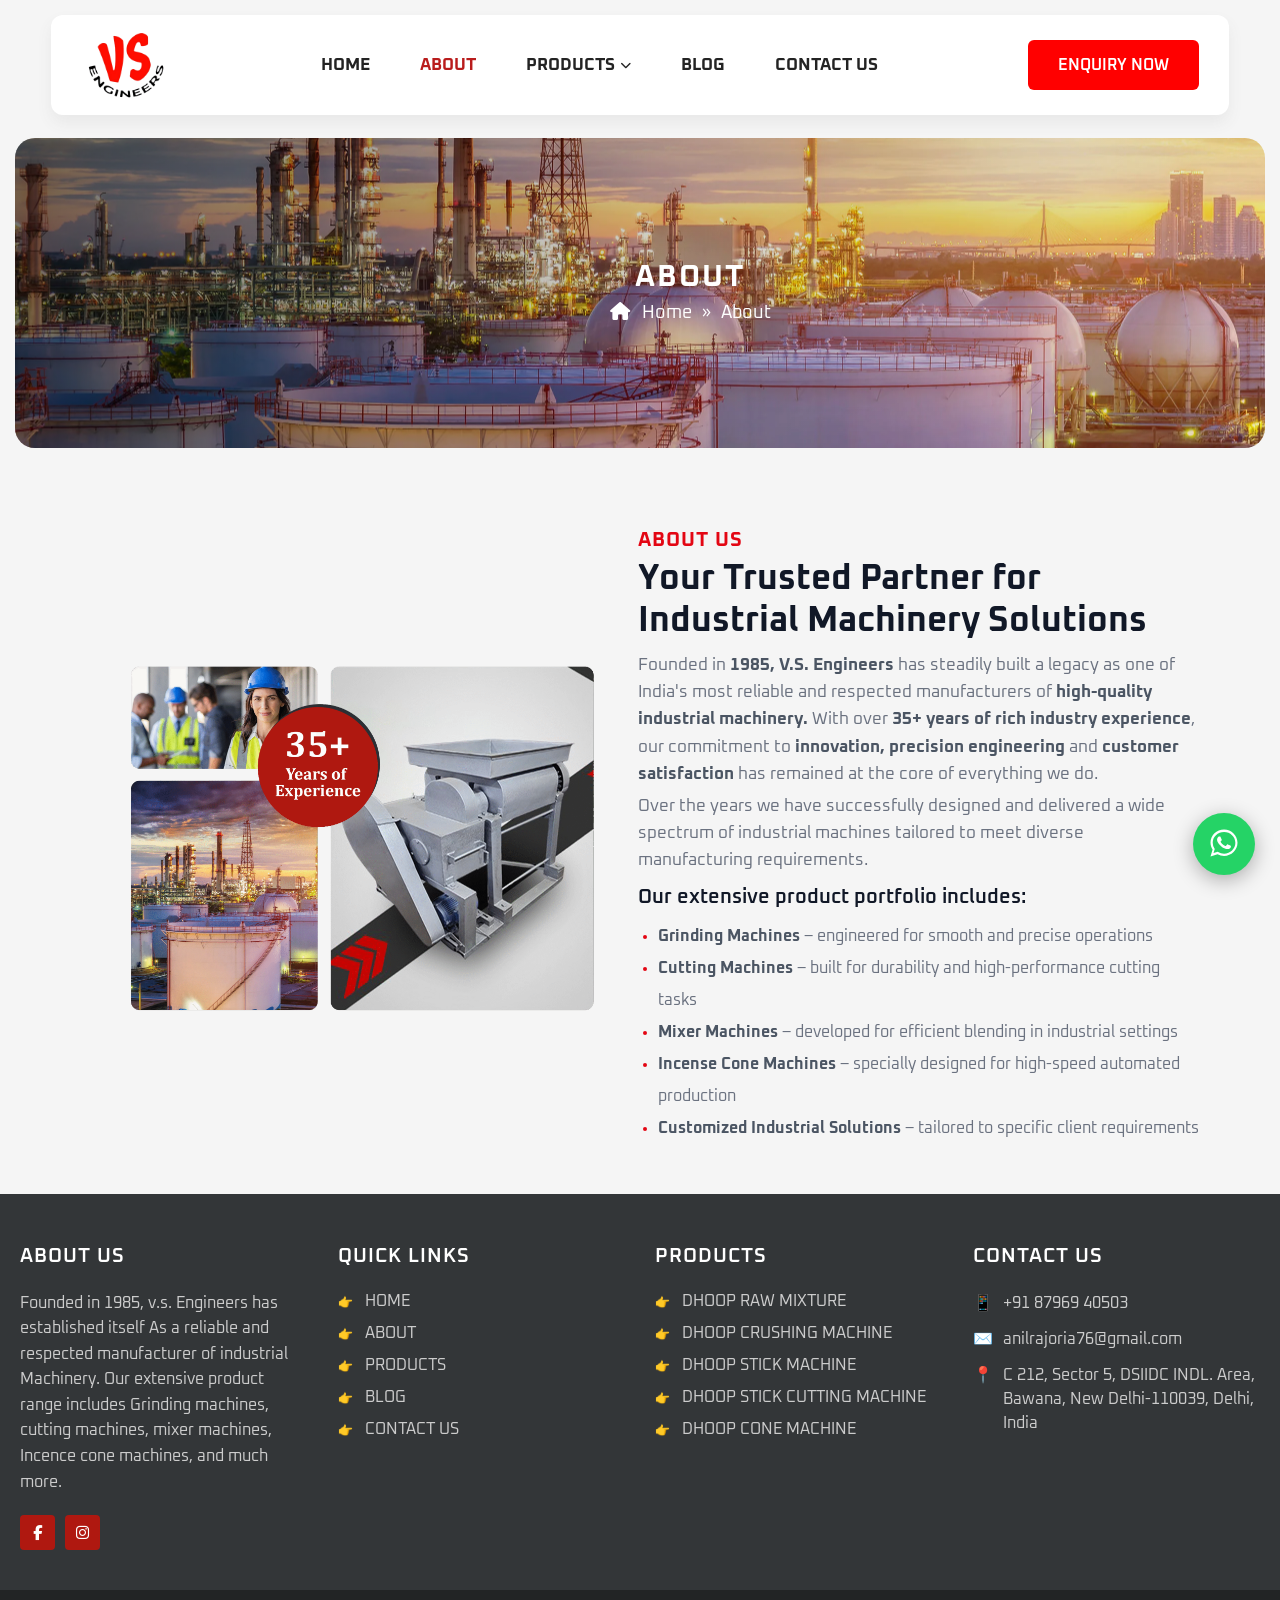
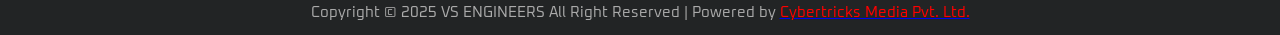
<file: about.html>
<!DOCTYPE html>
<htmllang="en">

<head>

    <meta charset="UTF-8">
    <meta name="viewport" content="width=device-width, initial-scale=1.0">

    <title>About Us - VS Engineers | Dhoop & Industrial Machine Manufacturer</title>
    <meta name="description" content="Founded in 1985, VS Engineers is a trusted manufacturer of Dhoop making machines, grinding machines, cutting machines and mixer machines. 35+ years of engineering excellence, based in Delhi.">
    <meta name="keywords" content="About Us, V.S. Engineers">

    <link rel="preconnect" href="https://fonts.googleapis.com">
    <link rel="preconnect" href="https://fonts.gstatic.com" crossorigin>
    <link rel="stylesheet" href="https://cdnjs.cloudflare.com/ajax/libs/font-awesome/6.6.0/css/all.min.css">
    <link href="https://fonts.googleapis.com/css2?family=Oxanium:wght@200;300;400;500;600;700;800&display=swap" rel="stylesheet">
    <link rel="stylesheet" href="about.css">
    <link rel="stylesheet" href="https://cdn.jsdelivr.net/npm/swiper@11/swiper-bundle.min.css">
    <link rel="stylesheet" href="https://cdnjs.cloudflare.com/ajax/libs/font-awesome/6.7.2/css/all.min.css">
    <link rel="stylesheet" href="/menu.css">

</head>
<body>
<header class="site-header">
    <div class="header-container">
        <!-- Logo -->
        <div class="header-logo">
            <a href="#">
                <img src="images/logo.png" alt="VS Engineers Logo">
            </a>
        </div>

        <!-- Navigation Menu -->
        <nav class="header-nav">
<ul>

    <li><a href="index.html">HOME</a></li>

    <li><a href="about.html" class="active">ABOUT</a></li>

    <li class="dropdown">

        <a href="product.html">
            PRODUCTS
            <i class="fa-solid fa-chevron-down"></i>
        </a>

        <ul class="dropdown-menu">

            <li>
                <a href="dhoop-raw-mixture.html">
                    Dhoop Raw Mixture
                </a>
            </li>

            <li>
                <a href="dhoop-crushing-machine.html">
                    Dhoop Crushing Machine
                </a>
            </li>

            <li>
                <a href="dhoop-stick-machine.html">
                    Dhoop Stick Machine
                </a>
            </li>

            <li>
                <a href="dhoop-stick-cutting-machine.html">
                    Dhoop Stick Cutting Machine
                </a>
            </li>

            <li>
                <a href="dhoop-cone-machine.html">
                    Dhoop Cone Machine
                </a>
            </li>

        </ul>

    </li>

    <li><a href="blog.html">BLOG</a></li>

    <li><a href="contact.html">CONTACT US</a></li>

</ul>
        </nav>

        <!-- Enquiry Button -->
        <div class="header-btn">
            <a href="contact.html" class="enquiry-now-btn">ENQUIRY NOW</a>
        </div>
                <!-- Mobile Menu Button -->
<div class="mobile-toggle" id="mobileToggle">
    <i class="fa-solid fa-bars"></i>
</div>
    </div>
</header>

<!-- ======= PAGE BANNER START ======= -->

<section class="page-banner">
    <div class="page-banner-overlay"></div>

    <div class="page-banner-content">
        <h1>ABOUT</h1>

        <div class="page-breadcrumb">
            <a href="#">
                <i class="fas fa-home"></i> Home
            </a>

            <span class="divider">»</span>

            <span>About</span>
        </div>
    </div>
</section>

<!-- ======= PAGE BANNER END ======= -->


 <!--=========================================
        ABOUT COMPANY SECTION
==========================================-->

<section class="about-company-section">

    <div class="about-company-container">

        <!-- Left Image -->

        <div class="about-company-image-box">

            <img src="images/about-us.png" alt="VS Engineers">

        </div>


        <!-- Right Content -->

        <div class="about-company-content">

            <span class="about-company-subtitle">
                ABOUT US
            </span>

            <h2 class="about-company-heading">
                Your Trusted Partner for Industrial Machinery Solutions
            </h2>

            <p class="about-company-description">

                Founded in <strong>1985, V.S. Engineers</strong>
                has steadily built a legacy as one of India's most reliable
                and respected manufacturers of
                <strong>high-quality industrial machinery.</strong>

                With over
                <strong>35+ years of rich industry experience</strong>,
                our commitment to
                <strong>innovation, precision engineering</strong>
                and
                <strong>customer satisfaction</strong>
                has remained at the core of everything we do.
                

            </p>

            <p class="about-company-description">

                Over the years we have successfully designed and delivered a wide
                spectrum of industrial machines tailored to meet diverse
                manufacturing requirements.

            </p>

            <h4 class="about-company-list-heading">

                Our extensive product portfolio includes:

            </h4>

            <ul class="about-company-list">

                <li><strong>Grinding Machines</strong> – engineered for smooth and precise operations</li>

                <li><strong>Cutting Machines</strong> – built for durability and high-performance cutting tasks</li>

                <li><strong>Mixer Machines</strong> – developed for efficient blending in industrial settings</li>

                <li><strong>Incense Cone Machines</strong> – specially designed for high-speed automated production</li>

                <li><strong>Customized Industrial Solutions</strong> – tailored to specific client requirements</li>

            </ul>

        </div>

    </div>

</section>

<!-- =========================================
            OUR CLIENTS SECTION END
========================================== -->

    <footer class="site-footer">
    <div class="footer-container">
        <!-- Column 1: About Us -->
        <div class="footer-col">
            <h3>ABOUT US</h3>
            <p>Founded in 1985, v.s. Engineers has established itself As a reliable and respected manufacturer of industrial Machinery. Our extensive product range includes Grinding machines, cutting machines, mixer machines, Incence cone machines, and much more.</p>
<div class="footer-social">

    <a href="https://www.facebook.com/people/Rajoria-Dhoop-Machine/61578439034450/" class="social-icon" target="_blank">
        <i class="fab fa-facebook-f"></i>
    </a>

    <a href="https://www.instagram.com/rajoriadhoopmachine/?next=%2F" class="social-icon" target="_blank">
        <i class="fab fa-instagram"></i>
    </a>

</div>
        </div>

        <!-- Column 2: Quick Links -->
        <div class="footer-col">
            <h3>QUICK LINKS</h3>
            <ul>
                <li><a href="index.html"><span class="icon-hand">👉</span> HOME</a></li>
                <li><a href="about.html"><span class="icon-hand">👉</span> ABOUT</a></li>
                <li><a href="product.html"><span class="icon-hand">👉</span> PRODUCTS</a></li>
                <li><a href="blog.html"><span class="icon-hand">👉</span> BLOG</a></li>
                <li><a href="contact.html"><span class="icon-hand">👉</span> CONTACT US</a></li>
            </ul>
        </div>

        <!-- Column 3: Products -->
        <div class="footer-col">
            <h3>PRODUCTS</h3>
            <ul>
                <li><a href="dhoop-raw-mixture.html"><span class="icon-hand">👉</span> DHOOP RAW MIXTURE</a></li>
                <li><a href="dhoop-crushing-machine.html"><span class="icon-hand">👉</span> DHOOP CRUSHING MACHINE</a></li>
                <li><a href="dhoop-stick-machine.html"><span class="icon-hand">👉</span> DHOOP STICK MACHINE</a></li>
                <li><a href="dhoop-stick-cutting-machine.html"><span class="icon-hand">👉</span> DHOOP STICK CUTTING MACHINE</a></li>
                <li><a href="dhoop-cone-machine.html"><span class="icon-hand">👉</span> DHOOP CONE MACHINE</a></li>
            </ul>
        </div>

        <!-- Column 4: Contact Us -->
        <div class="footer-col">
            <h3>CONTACT US</h3>
            <ul class="contact-info">
                <li><span class="contact-icon">📱</span> +91 87969 40503</li>
                <li><span class="contact-icon">✉️</span> anilrajoria76@gmail.com</li>
                <li><span class="contact-icon">📍</span> C 212, Sector 5, DSIIDC INDL. Area, Bawana, New Delhi-110039, Delhi, India</li>
            </ul>
        </div>
    </div>

    <!-- Bottom Bar -->
    <div class="footer-bottom">
        <p>Copyright © 2025 VS ENGINEERS All Right Reserved | Powered by <a href="https://www.cybertricksmedia.com/"><span class="brand-red">Cybertricks Media Pvt. Ltd.</span></a></p>
    </div>
</footer>
<script src="/whatsapp.js"></script>
<script src="/menu.js"></script>
</body>
</html>
</file>
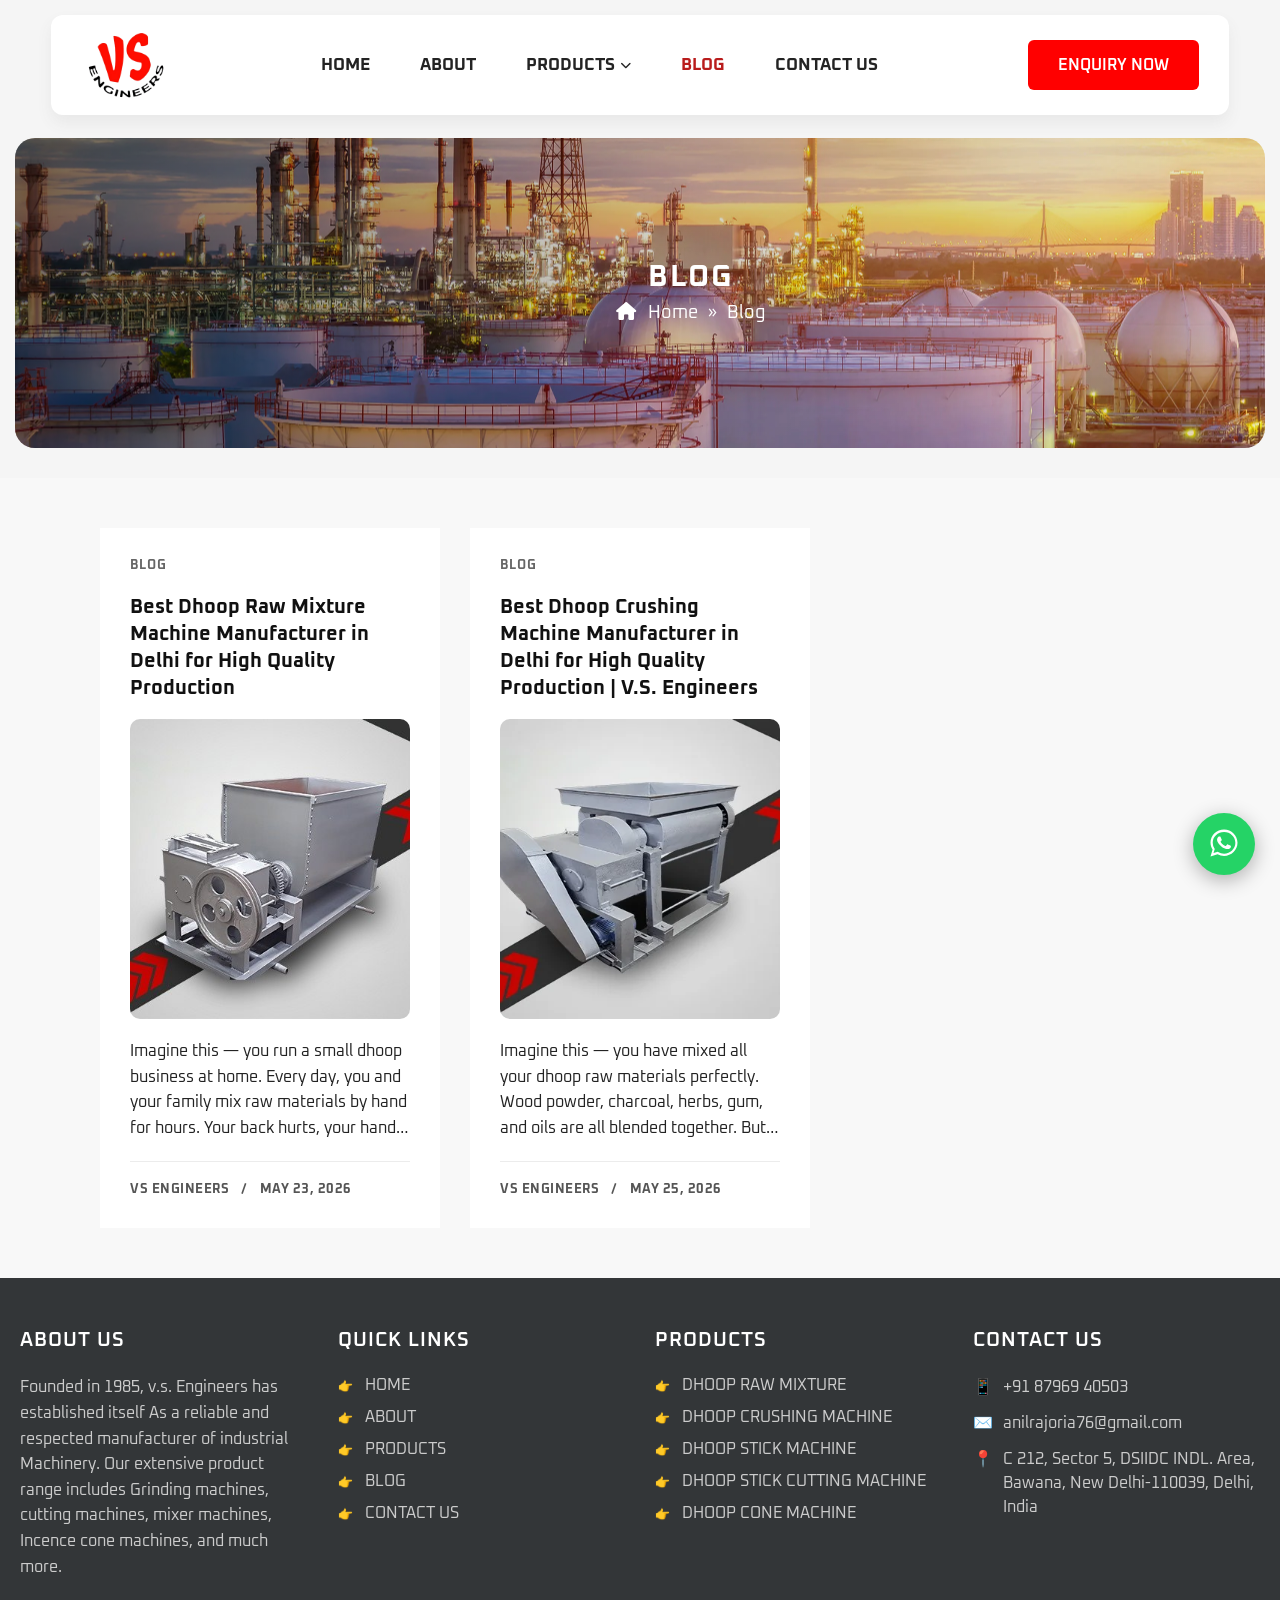
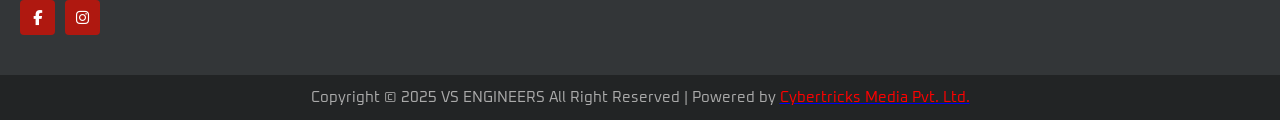
<file: blog.html>
<!DOCTYPE html>
<htmllang="en">

<head>

    <meta charset="UTF-8">
    <meta name="viewport" content="width=device-width, initial-scale=1.0">

     <title>VS Engineers Blog - Tips on Dhoop Making Machines</title>
    <meta name="description" content="Read expert articles on Dhoop making machines, industrial machinery trends and manufacturing tips from VS Engineers, a trusted manufacturer since 1985.">
    <meta name="keywords" content="Blog, V.S. Engineers">

    <link rel="preconnect" href="https://fonts.googleapis.com">
    <link rel="preconnect" href="https://fonts.gstatic.com" crossorigin>
    <link rel="stylesheet" href="https://cdnjs.cloudflare.com/ajax/libs/font-awesome/6.6.0/css/all.min.css">
    <link href="https://fonts.googleapis.com/css2?family=Oxanium:wght@200;300;400;500;600;700;800&display=swap" rel="stylesheet">
    <link rel="stylesheet" href="blog.css">
    <link rel="stylesheet" href="https://cdn.jsdelivr.net/npm/swiper@11/swiper-bundle.min.css">
    <link rel="stylesheet" href="https://cdnjs.cloudflare.com/ajax/libs/font-awesome/6.7.2/css/all.min.css">
    <link rel="stylesheet" href="/menu.css">
</head>
<body>
<header class="site-header">
    <div class="header-container">
        <!-- Logo -->
        <div class="header-logo">
            <a href="#">
                <img src="images/logo.png" alt="VS Engineers Logo">
            </a>
        </div>

        <!-- Navigation Menu -->
        <nav class="header-nav">
<ul>

    <li><a href="index.html">HOME</a></li>

    <li><a href="about.html">ABOUT</a></li>

    <li class="dropdown">

        <a href="product.html">
            PRODUCTS
            <i class="fa-solid fa-chevron-down"></i>
        </a>

        <ul class="dropdown-menu">

            <li>
                <a href="dhoop-raw-mixture.html">
                    Dhoop Raw Mixture
                </a>
            </li>

            <li>
                <a href="dhoop-crushing-machine.html">
                    Dhoop Crushing Machine
                </a>
            </li>

            <li>
                <a href="dhoop-stick-machine.html">
                    Dhoop Stick Machine
                </a>
            </li>

            <li>
                <a href="dhoop-stick-cutting-machine.html">
                    Dhoop Stick Cutting Machine
                </a>
            </li>

            <li>
                <a href="dhoop-cone-machine.html">
                    Dhoop Cone Machine
                </a>
            </li>

        </ul>

    </li>

    <li><a href="blog.html" class="active">
    BLOG
</a></li>

    <li><a href="contact.html">CONTACT US</a></li>

</ul>
        </nav>

        <!-- Enquiry Button -->
        <div class="header-btn">
            <a href="contact.html" class="enquiry-now-btn">ENQUIRY NOW</a>
        </div>
                <!-- Mobile Menu Button -->
<div class="mobile-toggle" id="mobileToggle">
    <i class="fa-solid fa-bars"></i>
</div>
    </div>
</header>

<!-- ======= PAGE BANNER START ======= -->

<section class="page-banner">
    <div class="page-banner-overlay"></div>

    <div class="page-banner-content">
        <h1>BLOG</h1>

        <div class="page-breadcrumb">
            <a href="#">
                <i class="fas fa-home"></i> Home
            </a>

            <span class="divider">»</span>

            <span>Blog</span>
        </div>
    </div>
</section>

<!-- =========================
     BLOG SECTION START
========================= -->

<section class="vs-blog-section">

    <div class="vs-blog-container">


        <!-- Blog Card 1 -->

        <article class="vs-blog-card">

            <span class="vs-blog-tag">
                BLOG
            </span>

            <h3 class="vs-blog-title">
                <a href="dhoop-raw-mixture-machine-manufacturers.html">
                    Best Dhoop Raw Mixture Machine Manufacturer in Delhi for High Quality Production 

                </a>
            </h3>

            <div class="vs-blog-image">

                <img src="images/dhoop-raw-mixture-p1.jpg" alt="Blog">

            </div>

            <div class="vs-blog-content">

                <p>
                    Imagine this — you run a small dhoop business at home. Every day, you and your family mix raw materials by hand for hours. Your back hurts, your hands get tired, and still the mixture is never the same. Some batches turn out too dry, others too sticky. Customers start complaining about quality. Sound familiar?
                </p>

            </div>

            <div class="vs-blog-footer">

                <span>VS ENGINEERS</span>

                <span>/</span>

                <span>MAY 23, 2026</span>

            </div>

        </article>

        

                <article class="vs-blog-card">

            <span class="vs-blog-tag">
                BLOG
            </span>

            <h3 class="vs-blog-title">
                <a href="dhoop-crushing-machine-manufacturers.html">
                    Best Dhoop Crushing Machine Manufacturer in Delhi for High Quality Production | V.S. Engineers

                </a>
            </h3>

            <div class="vs-blog-image">

                <img src="images/dhoop-crushing-machine-p2.webp" alt="Blog">

            </div>

            <div class="vs-blog-content">

                <p>
                    Imagine this — you have mixed all your dhoop raw materials perfectly. Wood powder, charcoal, herbs, gum, and oils are all blended together. But when you try to make sticks or cones, the dough feels lumpy, uneven, and full of small hard pieces. Your sticks break easily, the surface looks rough, and customers complain about quality.

                </p>

            </div>

            <div class="vs-blog-footer">

                <span>VS ENGINEERS</span>

                <span>/</span>

                <span>MAY 25, 2026</span>

            </div>

        </article>






    </div>

</section>

<!-- =========================
      BLOG SECTION END
========================= -->
    <footer class="site-footer">
    <div class="footer-container">
        <!-- Column 1: About Us -->
        <div class="footer-col">
            <h3>ABOUT US</h3>
            <p>Founded in 1985, v.s. Engineers has established itself As a reliable and respected manufacturer of industrial Machinery. Our extensive product range includes Grinding machines, cutting machines, mixer machines, Incence cone machines, and much more.</p>
<div class="footer-social">

    <a href="https://www.facebook.com/people/Rajoria-Dhoop-Machine/61578439034450/" class="social-icon" target="_blank">
        <i class="fab fa-facebook-f"></i>
    </a>

    <a href="https://www.instagram.com/rajoriadhoopmachine/?next=%2F" class="social-icon" target="_blank">
        <i class="fab fa-instagram"></i>
    </a>

</div>
        </div>

        <!-- Column 2: Quick Links -->
        <div class="footer-col">
            <h3>QUICK LINKS</h3>
            <ul>
                <li><a href="index.html"><span class="icon-hand">👉</span> HOME</a></li>
                <li><a href="about.html"><span class="icon-hand">👉</span> ABOUT</a></li>
                <li><a href="product.html"><span class="icon-hand">👉</span> PRODUCTS</a></li>
                <li><a href="blog.html"><span class="icon-hand">👉</span> BLOG</a></li>
                <li><a href="contact.html"><span class="icon-hand">👉</span> CONTACT US</a></li>
            </ul>
        </div>

        <!-- Column 3: Products -->
        <div class="footer-col">
            <h3>PRODUCTS</h3>
            <ul>
                <li><a href="dhoop-raw-mixture.html"><span class="icon-hand">👉</span> DHOOP RAW MIXTURE</a></li>
                <li><a href="dhoop-crushing-machine.html"><span class="icon-hand">👉</span> DHOOP CRUSHING MACHINE</a></li>
                <li><a href="dhoop-stick-machine.html"><span class="icon-hand">👉</span> DHOOP STICK MACHINE</a></li>
                <li><a href="dhoop-stick-cutting-machine.html"><span class="icon-hand">👉</span> DHOOP STICK CUTTING MACHINE</a></li>
                <li><a href="dhoop-cone-machine.html"><span class="icon-hand">👉</span> DHOOP CONE MACHINE</a></li>
            </ul>
        </div>

        <!-- Column 4: Contact Us -->
        <div class="footer-col">
            <h3>CONTACT US</h3>
            <ul class="contact-info">
                <li><span class="contact-icon">📱</span> +91 87969 40503</li>
                <li><span class="contact-icon">✉️</span> anilrajoria76@gmail.com</li>
                <li><span class="contact-icon">📍</span> C 212, Sector 5, DSIIDC INDL. Area, Bawana, New Delhi-110039, Delhi, India</li>
            </ul>
        </div>
    </div>

    <!-- Bottom Bar -->
    <div class="footer-bottom">
        <p>Copyright © 2025 VS ENGINEERS All Right Reserved | Powered by <a href="https://www.cybertricksmedia.com/"><span class="brand-red">Cybertricks Media Pvt. Ltd.</span></a></p>
    </div>
</footer>
<script src="/whatsapp.js"></script>
<script src="/menu.js"></script>
</body>
</html>
</file>
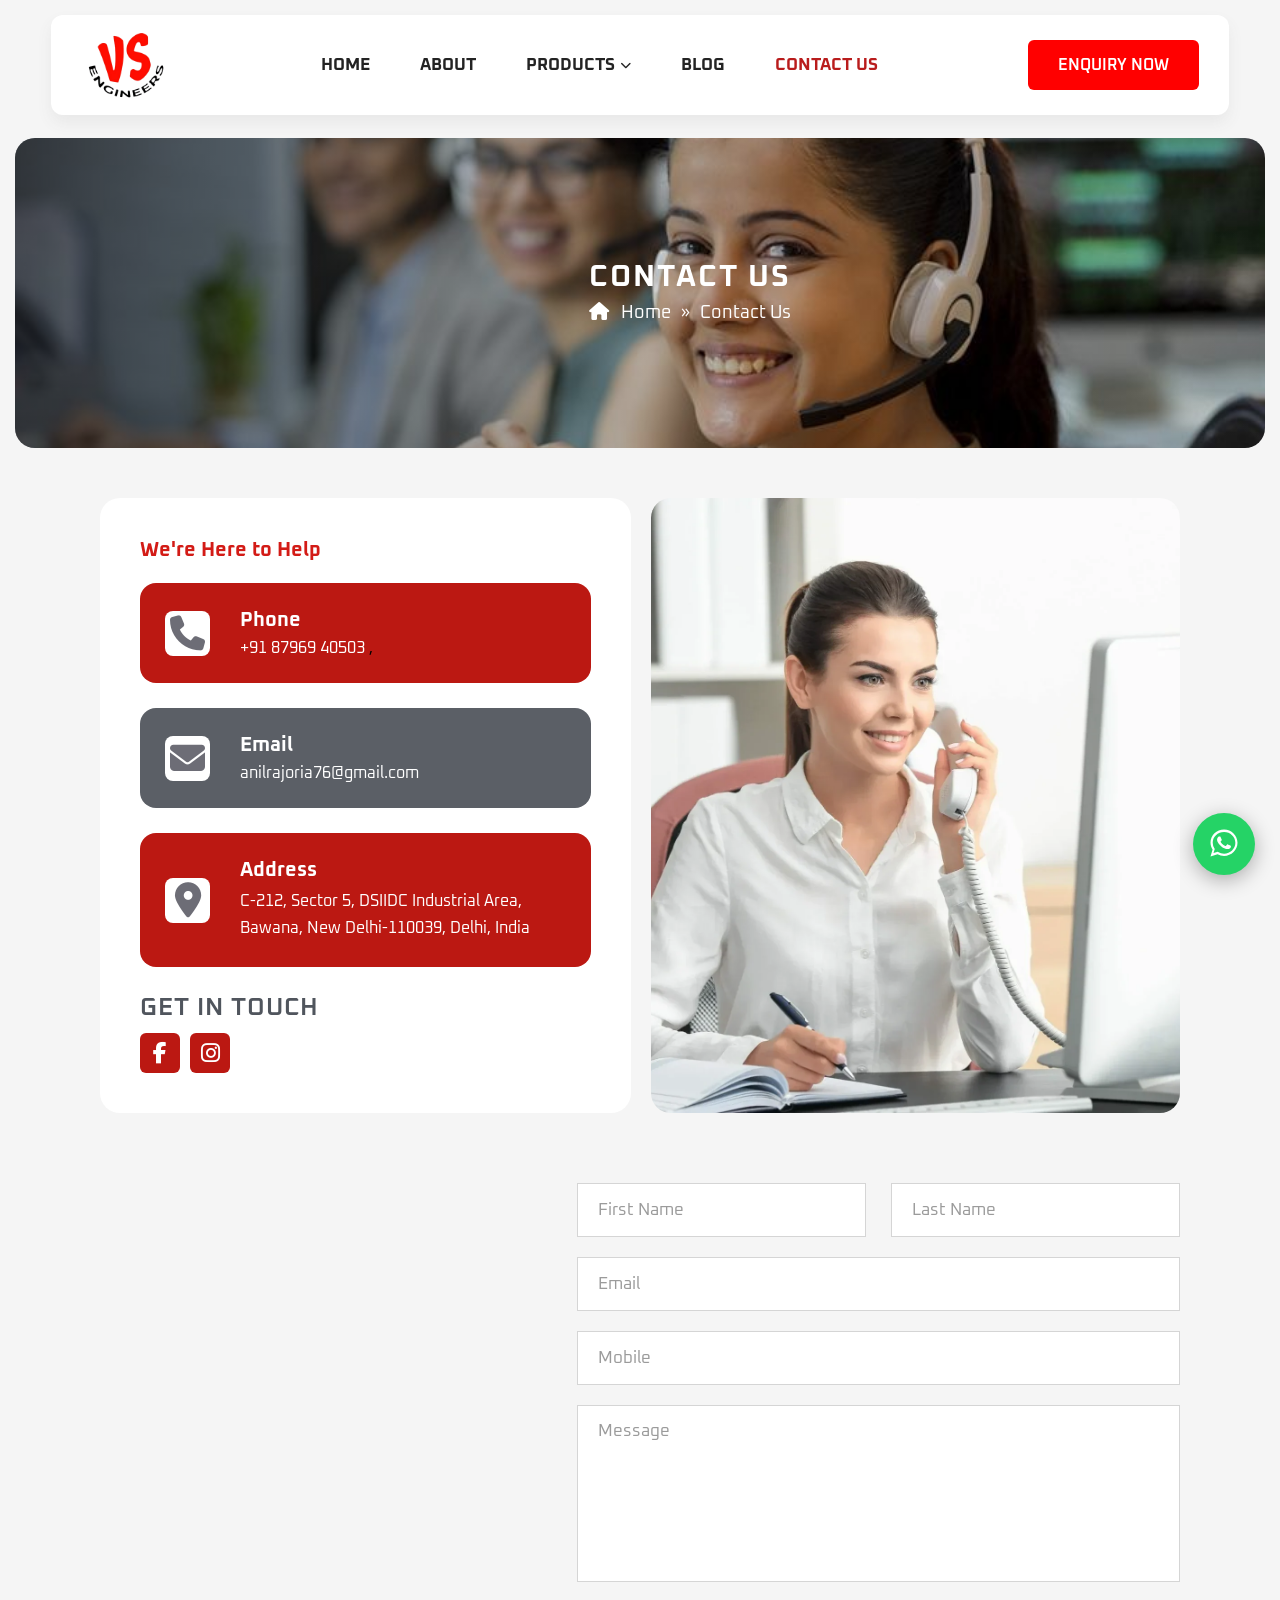
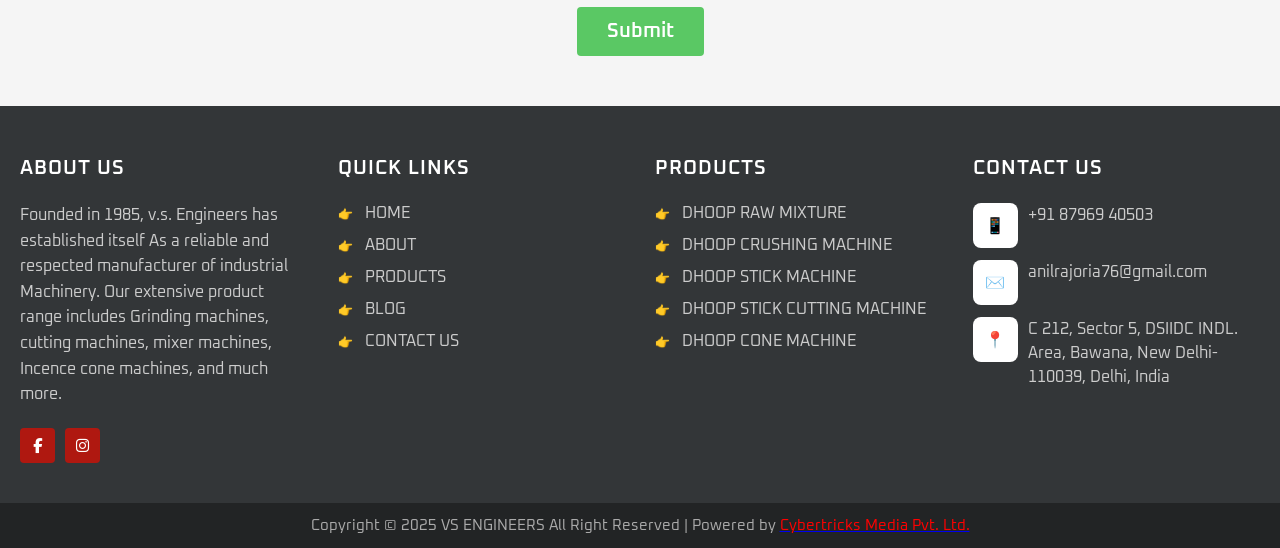
<file: contact.html>
<!DOCTYPE html>
<htmllang="en">

<head>

    <meta charset="UTF-8">
    <meta name="viewport" content="width=device-width, initial-scale=1.0">

    <title>Contact Us - VS Engineers | Get a Free Quote Today
</title>
    <meta name="description" content="Get in touch with VS Engineers for Dhoop making machines, grinding, cutting & mixer machines. Call, email or visit us in Bawana, Delhi. Enquire now!
">
    <meta name="keywords" content="Contact Us, V.S. Engineers">

    <link rel="preconnect" href="https://fonts.googleapis.com">
    <link rel="preconnect" href="https://fonts.gstatic.com" crossorigin>
    <link rel="stylesheet" href="https://cdnjs.cloudflare.com/ajax/libs/font-awesome/6.6.0/css/all.min.css">
    <link href="https://fonts.googleapis.com/css2?family=Oxanium:wght@200;300;400;500;600;700;800&display=swap" rel="stylesheet">
    <link rel="stylesheet" href="contact.css">
    <link rel="stylesheet" href="https://cdn.jsdelivr.net/npm/swiper@11/swiper-bundle.min.css">
    <link rel="stylesheet" href="https://cdnjs.cloudflare.com/ajax/libs/font-awesome/6.7.2/css/all.min.css">
    <link rel="stylesheet" href="/menu.css">

</head>
<body>
<header class="site-header">
    <div class="header-container">
        <!-- Logo -->
        <div class="header-logo">
            <a href="#">
                <img src="images/logo.png" alt="VS Engineers Logo">
            </a>
        </div>

        <!-- Navigation Menu -->
        <nav class="header-nav">
<ul>

    <li><a href="index.html">HOME</a></li>

    <li><a href="about.html">ABOUT</a></li>

    <li class="dropdown">

        <a href="product.html">
            PRODUCTS
            <i class="fa-solid fa-chevron-down"></i>
        </a>

        <ul class="dropdown-menu">

            <li>
                <a href="dhoop-raw-mixture.html">
                    Dhoop Raw Mixture
                </a>
            </li>

            <li>
                <a href="dhoop-crushing-machine.html">
                    Dhoop Crushing Machine
                </a>
            </li>

            <li>
                <a href="dhoop-stick-machine.html">
                    Dhoop Stick Machine
                </a>
            </li>

            <li>
                <a href="dhoop-stick-cutting-machine.html">
                    Dhoop Stick Cutting Machine
                </a>
            </li>

            <li>
                <a href="dhoop-cone-machine.html">
                    Dhoop Cone Machine
                </a>
            </li>

        </ul>

    </li>

    <li><a href="blog.html">BLOG</a></li>

    <li><a href="contact.html" class="active">
    CONTACT US
</a></li>

</ul>
        </nav>

        <!-- Enquiry Button -->
        <div class="header-btn">
            <a href="contact.html" class="enquiry-now-btn">ENQUIRY NOW</a>
        </div>
                <!-- Mobile Menu Button -->
<div class="mobile-toggle" id="mobileToggle">
    <i class="fa-solid fa-bars"></i>
</div>
    </div>
</header>

<!-- ======= PAGE BANNER START ======= -->

<section class="page-banner">
    <div class="page-banner-overlay"></div>

    <div class="page-banner-content">
        <h1>CONTACT US</h1>

        <div class="page-breadcrumb">
            <a href="#">
                <i class="fas fa-home"></i> Home
            </a>

            <span class="divider">»</span>

            <span>Contact Us</span>
        </div>
    </div>
</section>

<!-- ======= PAGE BANNER END ======= -->

<!--==============================
 Contact Information Section
===============================-->

<section class="contact-info-area">

    <div class="contact-info-wrapper">

        <!-- Left Side -->
        <div class="contact-left">

            <span class="contact-subtitle">
                We're Here to Help
            </span>

            <!-- Phone -->
            <div class="contact-box red-box">

                <div class="contact-icon">
                    <i class="fa-solid fa-phone"></i>
                </div>

                <div class="contact-text">
                    <h3>Phone</h3>

                    <a href="tel:+918796940503">
                        +91 87969 40503
                    </a>,


                </div>

            </div>

            <!-- Email -->
            <div class="contact-box dark-box">

                <div class="contact-icon">
                    <i class="fa-solid fa-envelope"></i>
                </div>

                <div class="contact-text">

                    <h3>Email</h3>

                    <a href="mailto:anilrajoria76@gmail.com">
                        anilrajoria76@gmail.com
                    </a>

                </div>

            </div>

            <!-- Address -->
            <div class="contact-box red-box">

                <div class="contact-icon">
                    <i class="fa-solid fa-location-dot"></i>
                </div>

                <div class="contact-text">

                    <h3>Address</h3>

                    <p>
                        C-212, Sector 5, DSIIDC Industrial Area, Bawana, New Delhi-110039, Delhi, India
                    </p>

                </div>

            </div>


            <!-- Social -->

            <h2 class="social-heading">
                GET IN TOUCH
            </h2>

            <div class="social-icons">

                <a href="#">
                    <i class="fab fa-facebook-f"></i>
                </a>

                <a href="#">
                    <i class="fab fa-instagram"></i>
                </a>

            </div>

        </div>


        <!-- Right Side -->

        <div class="contact-right">

            <img src="images/customer-care.webp" alt="Contact">

        </div>

    </div>

</section>


<!--=================================
 CONTACT FORM SECTION START
==================================-->

<section class="contact-form-area">

    <div class="contact-form-wrapper">

        <!-- Left Side Map -->

        <div class="contact-map-box">

            <iframe src="https://www.google.com/maps/embed?pb=!1m18!1m12!1m3!1d3496.1539330184582!2d77.0748129!3d28.804486299999997!2m3!1f0!2f0!3f0!3m2!1i1024!2i768!4f13.1!3m3!1m2!1s0x390da9c34b54b307%3A0x5cd8d367698b7564!2sblock%20c%2C%20212%2C%20DSIIDC%20Industrial%20Area%2C%20Sector%205%2C%20Bawana%2C%20Delhi%2C%20110039!5e0!3m2!1sen!2sin!4v1785219655283!5m2!1sen!2sin" width="600" height="450" style="border:0;" allowfullscreen="" loading="lazy" referrerpolicy="strict-origin-when-cross-origin"></iframe>

        </div>

        <!-- Right Side Form -->

        <div class="contact-form-box">

            <form action="#" method="post">

                <div class="form-row">

                    <div class="input-group">

                        <input
                            type="text"
                            placeholder="First Name"
                            required>

                    </div>

                    <div class="input-group">

                        <input
                            type="text"
                            placeholder="Last Name"
                            required>

                    </div>

                </div>


                <div class="input-group">

                    <input
                        type="email"
                        placeholder="Email"
                        required>

                </div>


                <div class="input-group">

                    <input
                        type="tel"
                        placeholder="Mobile"
                        required>

                </div>


                <div class="input-group">

                    <textarea
                        placeholder="Message"
                        rows="7"
                        required></textarea>

                </div>


                <!-- Google Recaptcha -->

                <div class="captcha-box">

                    <!-- Replace with your own reCAPTCHA code -->

                    <div class="g-recaptcha"
                        data-sitekey="YOUR_SITE_KEY">
                    </div>

                </div>


                <button type="submit" class="submit-btn">

                    Submit

                </button>

            </form>

        </div>

    </div>

</section>

<!--=================================
 CONTACT FORM SECTION END
==================================-->

    <footer class="site-footer">
    <div class="footer-container">
        <!-- Column 1: About Us -->
        <div class="footer-col">
            <h3>ABOUT US</h3>
            <p>Founded in 1985, v.s. Engineers has established itself As a reliable and respected manufacturer of industrial Machinery. Our extensive product range includes Grinding machines, cutting machines, mixer machines, Incence cone machines, and much more.</p>
<div class="footer-social">

    <a href="https://www.facebook.com/people/Rajoria-Dhoop-Machine/61578439034450/" class="social-icon" target="_blank">
        <i class="fab fa-facebook-f"></i>
    </a>

    <a href="https://www.instagram.com/rajoriadhoopmachine/?next=%2F" class="social-icon" target="_blank">
        <i class="fab fa-instagram"></i>
    </a>

</div>
        </div>

        <!-- Column 2: Quick Links -->
        <div class="footer-col">
            <h3>QUICK LINKS</h3>
            <ul>
                <li><a href="index.html"><span class="icon-hand">👉</span> HOME</a></li>
                <li><a href="about.html"><span class="icon-hand">👉</span> ABOUT</a></li>
                <li><a href="product.html"><span class="icon-hand">👉</span> PRODUCTS</a></li>
                <li><a href="blog.html"><span class="icon-hand">👉</span> BLOG</a></li>
                <li><a href="contact.html"><span class="icon-hand">👉</span> CONTACT US</a></li>
            </ul>
        </div>

        <!-- Column 3: Products -->
        <div class="footer-col">
            <h3>PRODUCTS</h3>
            <ul>
                <li><a href="dhoop-raw-mixture.html"><span class="icon-hand">👉</span> DHOOP RAW MIXTURE</a></li>
                <li><a href="dhoop-crushing-machine.html"><span class="icon-hand">👉</span> DHOOP CRUSHING MACHINE</a></li>
                <li><a href="dhoop-stick-machine.html"><span class="icon-hand">👉</span> DHOOP STICK MACHINE</a></li>
                <li><a href="dhoop-stick-cutting-machine.html"><span class="icon-hand">👉</span> DHOOP STICK CUTTING MACHINE</a></li>
                <li><a href="dhoop-cone-machine.html"><span class="icon-hand">👉</span> DHOOP CONE MACHINE</a></li>
            </ul>
        </div>

        <!-- Column 4: Contact Us -->
        <div class="footer-col">
            <h3>CONTACT US</h3>
            <ul class="contact-info">
                <li><span class="contact-icon">📱</span> +91 87969 40503</li>
                <li><span class="contact-icon">✉️</span> anilrajoria76@gmail.com</li>
                <li><span class="contact-icon">📍</span> C 212, Sector 5, DSIIDC INDL. Area, Bawana, New Delhi-110039, Delhi, India</li>
            </ul>
        </div>
    </div>

    <!-- Bottom Bar -->
    <div class="footer-bottom">
        <p>Copyright © 2025 VS ENGINEERS All Right Reserved | Powered by <a href="https://www.cybertricksmedia.com/"><span class="brand-red">Cybertricks Media Pvt. Ltd.</span></a></p>
    </div>
</footer>
<script src="/whatsapp.js"></script>
<script src="/menu.js"></script>
</body>
</html>
</file>
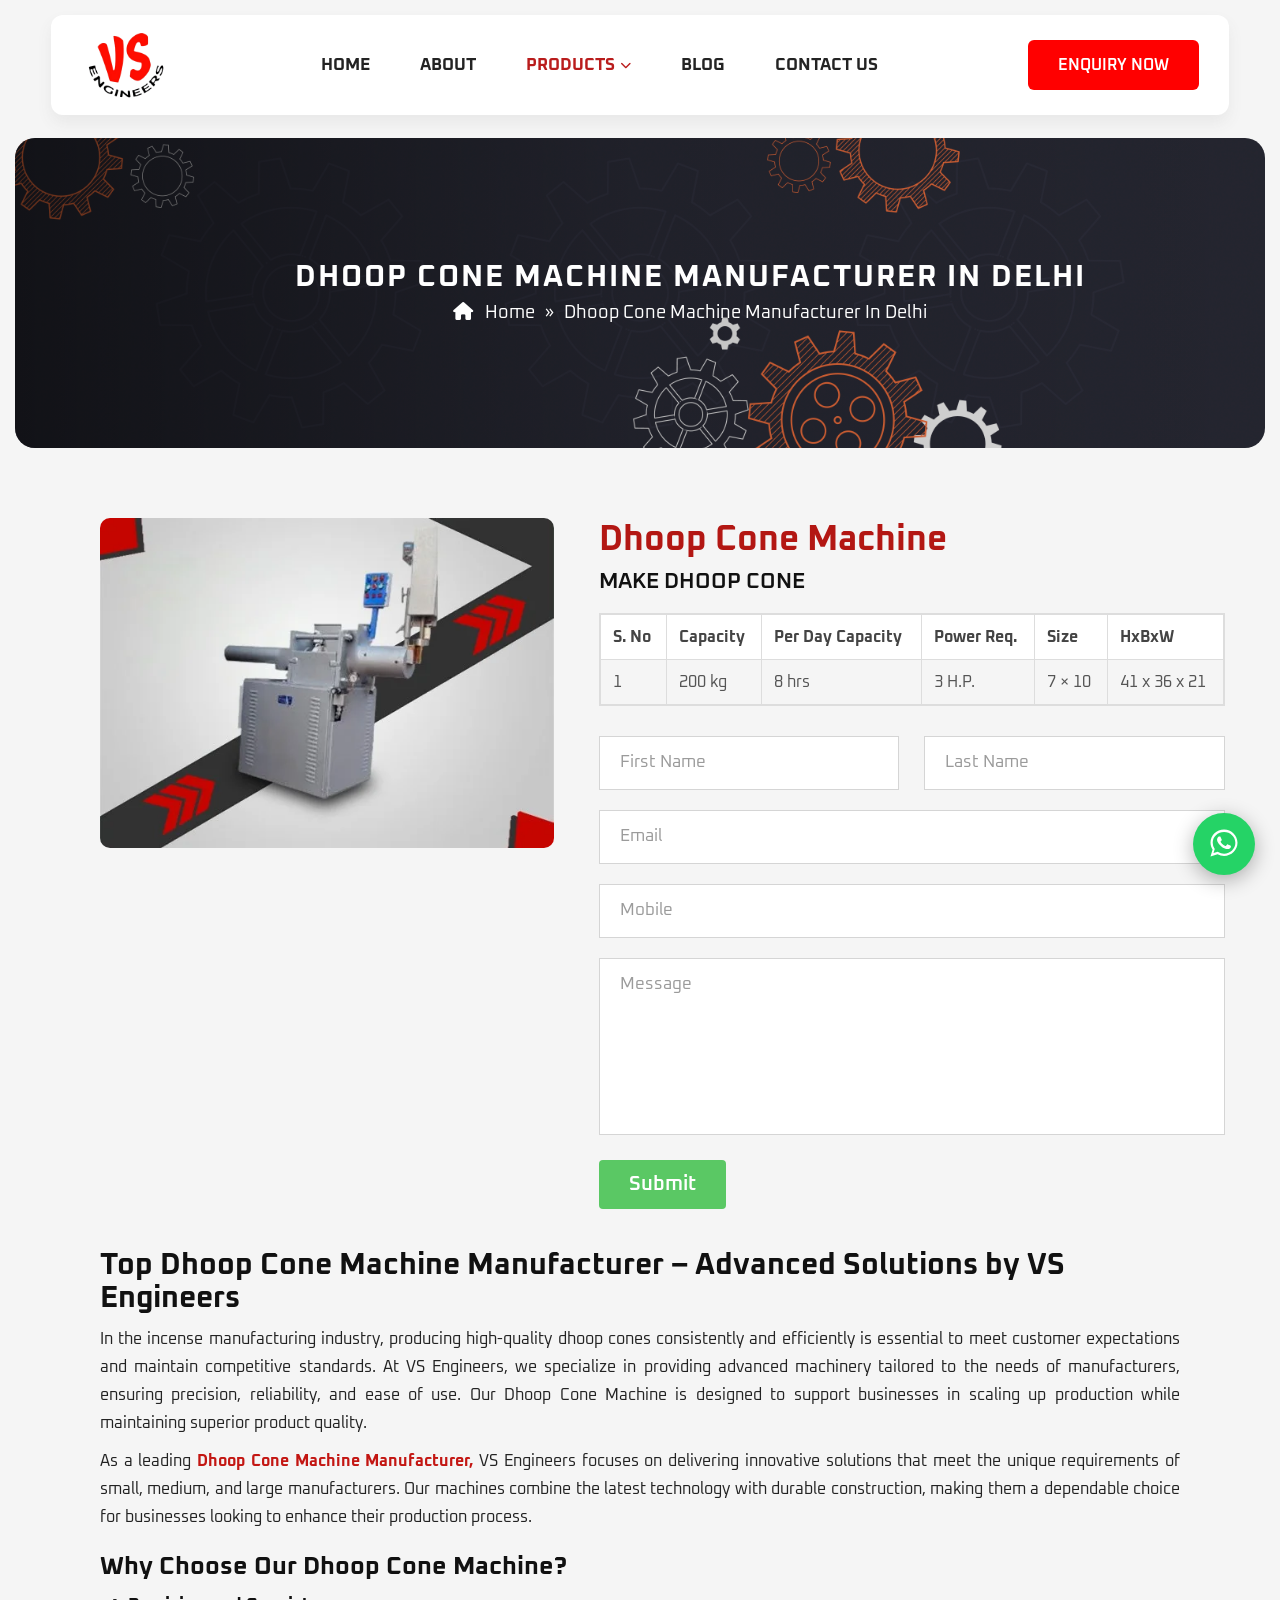
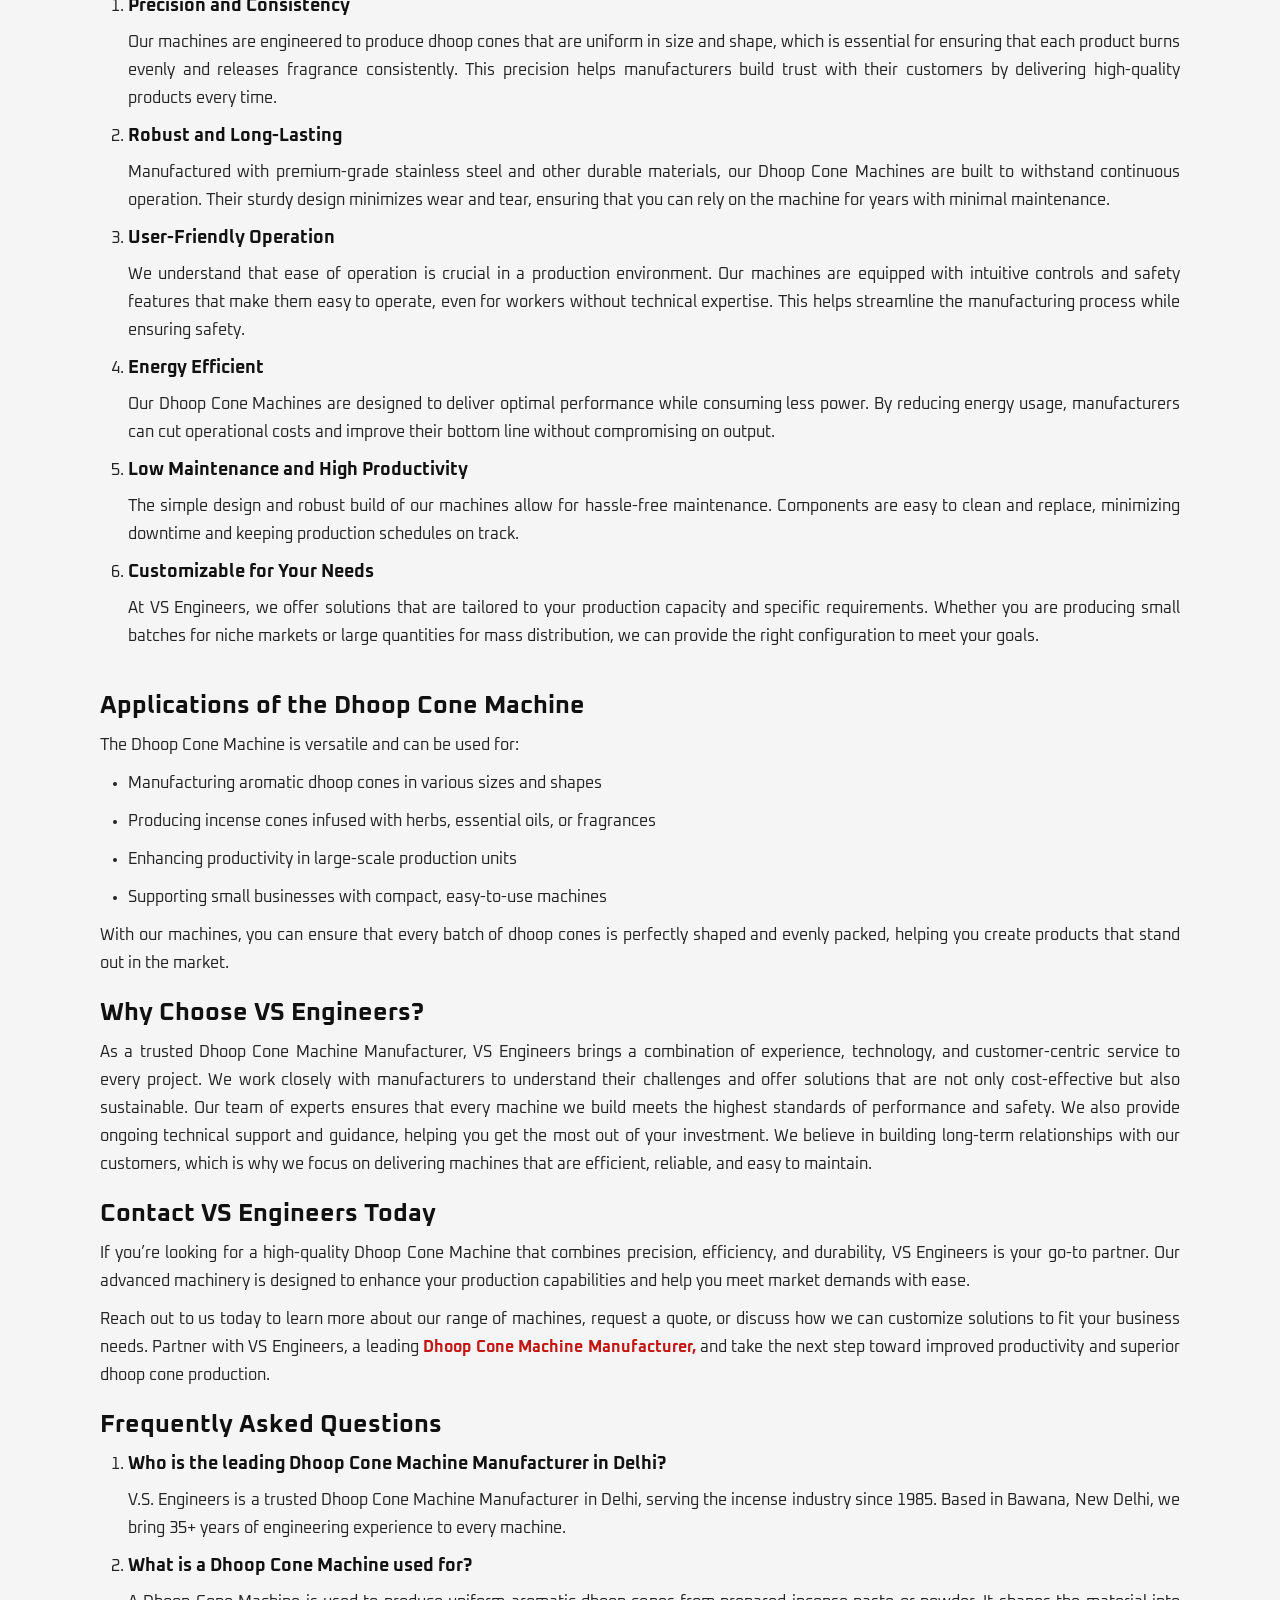
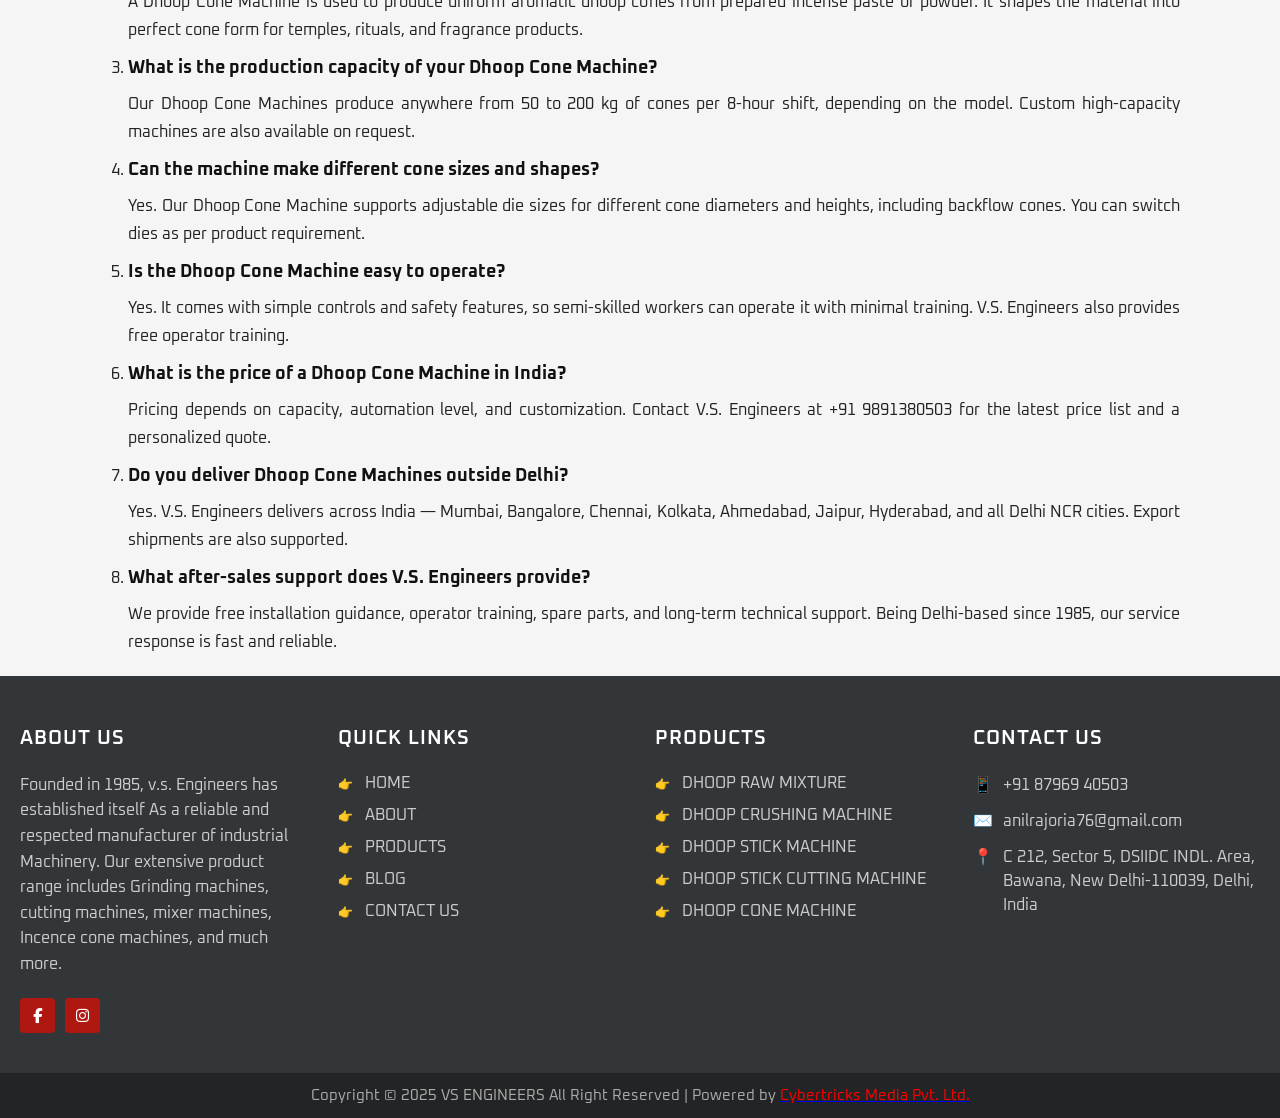
<file: dhoop-cone-machine.html>
<!DOCTYPE html>
<htmllang="en">

<head>

    <meta charset="UTF-8">
    <meta name="viewport" content="width=device-width, initial-scale=1.0">

     <title>Top quality Dhoop Cone Machine Manufacturer - VS Engineers</title>
    <meta name="description" content="VS Engineers – Expert Dhoop Cone Machine Manufacturer delivering advanced, energy-efficient machines for flawless dhoop cone production. Get in touch today! 
">
    <meta name="keywords" content="Dhoop Cone Machine Manufacturer
">

    <link rel="preconnect" href="https://fonts.googleapis.com">
    <link rel="preconnect" href="https://fonts.gstatic.com" crossorigin>
    <link rel="stylesheet" href="https://cdnjs.cloudflare.com/ajax/libs/font-awesome/6.6.0/css/all.min.css">
    <link href="https://fonts.googleapis.com/css2?family=Oxanium:wght@200;300;400;500;600;700;800&display=swap" rel="stylesheet">
    <link rel="stylesheet" href="dhoop-cone-machine.css">
    <link rel="stylesheet" href="https://cdn.jsdelivr.net/npm/swiper@11/swiper-bundle.min.css">
    <link rel="stylesheet" href="https://cdnjs.cloudflare.com/ajax/libs/font-awesome/6.7.2/css/all.min.css">
    <link rel="stylesheet" href="/menu.css">

</head>
<body>
<header class="site-header">
    <div class="header-container">
        <!-- Logo -->
        <div class="header-logo">
            <a href="#">
                <img src="images/logo.png" alt="VS Engineers Logo">
            </a>
        </div>

        <!-- Navigation Menu -->
        <nav class="header-nav">
<ul>

    <li><a href="index.html">HOME</a></li>

    <li><a href="about.html">ABOUT</a></li>

    <li class="dropdown">

        <a href="product.html" class="active">
            PRODUCTS
            <i class="fa-solid fa-chevron-down"></i>
        </a>

        <ul class="dropdown-menu">

            <li>
                <a href="dhoop-raw-mixture.html">
                    Dhoop Raw Mixture
                </a>
            </li>

            <li>
                <a href="dhoop-crushing-machine.html">
                    Dhoop Crushing Machine
                </a>
            </li>

            <li>
                <a href="dhoop-stick-machine.html">
                    Dhoop Stick Machine
                </a>
            </li>

            <li>
                <a href="dhoop-stick-cutting-machine.html">
                    Dhoop Stick Cutting Machine
                </a>
            </li>

            <li>
                <a href="dhoop-cone-machine.html" class="active-submenu">
                    Dhoop Cone Machine
                </a>
            </li>

        </ul>

    </li>

    <li><a href="blog.html">BLOG</a></li>

    <li><a href="contact.html">CONTACT US</a></li>

</ul>
        </nav>

        <!-- Enquiry Button -->
        <div class="header-btn">
            <a href="contact.html" class="enquiry-now-btn">ENQUIRY NOW</a>
        </div>
                <!-- Mobile Menu Button -->
<div class="mobile-toggle" id="mobileToggle">
    <i class="fa-solid fa-bars"></i>
</div>
    </div>
</header>

<!-- ======= PAGE BANNER START ======= -->

<section class="page-banner">
    <div class="page-banner-overlay"></div>

    <div class="page-banner-content">
        <h1>Dhoop Cone Machine Manufacturer In Delhi

</h1>

        <div class="page-breadcrumb">
            <a href="#">
                <i class="fas fa-home"></i> Home
            </a>

            <span class="divider">»</span>

            <span>Dhoop Cone Machine Manufacturer In Delhi

</span>
        </div>
    </div>
</section>

<!-- ======= PAGE BANNER END ======= -->


<!--=========================================
 PRODUCT DETAILS SECTION START
==========================================-->

<section class="machine-details-section">

    <div class="machine-details-container">

        <!--====================
        LEFT IMAGE
        =====================-->

        <div class="machine-details-image">

            <img src="images/dhoop-cone-machine-p5.webp"
                alt="Dhoop Raw Mixture">

        </div>


        <!--====================
        RIGHT CONTENT
        =====================-->

        <div class="machine-details-content">

            <h2>Dhoop Cone Machine</h2>

            <h4>
                 MAKE DHOOP CONE
            </h4>


            <!--====================
            TABLE
            =====================-->

            <div class="machine-table-box">

                <table>

                    <thead>

                        <tr>

                            <th>S. No</th>

                            <th>Capacity</th>

                            <th>Per Day Capacity</th>

                            <th>Power Req.</th>

                            <th>Size</th>

                            <th>HxBxW</th>

                        </tr>

                    </thead>

                    <tbody>

                        <tr>

                            <td>1</td>

                            <td>200 kg</td>

                            <td>8 hrs</td>

                            <td>3 H.P.</td>

                            <td>7 × 10</td>

                            <td>41 x 36 x 21</td>

                        </tr>

                    
                    </tbody>

                </table>

            </div>



            <!--====================
            FORM
            =====================-->

    <form action="#" method="post">

                <div class="form-row">

                    <div class="input-group">

                        <input
                            type="text"
                            placeholder="First Name"
                            required>

                    </div>

                    <div class="input-group">

                        <input
                            type="text"
                            placeholder="Last Name"
                            required>

                    </div>

                </div>


                <div class="input-group">

                    <input
                        type="email"
                        placeholder="Email"
                        required>

                </div>


                <div class="input-group">

                    <input
                        type="tel"
                        placeholder="Mobile"
                        required>

                </div>


                <div class="input-group">

                    <textarea
                        placeholder="Message"
                        rows="7"
                        required></textarea>

                </div>


                <!-- Google Recaptcha -->

                <div class="captcha-box">

                    <!-- Replace with your own reCAPTCHA code -->

                    <div class="g-recaptcha"
                        data-sitekey="YOUR_SITE_KEY">
                    </div>

                </div>


                <button type="submit" class="submit-btn">

                    Submit

                </button>

            </form>
        </div>

    </div>

</section>

<!--=========================================
 PRODUCT DETAILS SECTION END
==========================================-->

<!--=====================================
PRODUCT DESCRIPTION START
======================================-->

<section class="machine-description-section">

    <div class="machine-description-container">

        <h2>
            Top Dhoop Cone Machine Manufacturer – Advanced Solutions by VS Engineers

        </h2>

        <p>
            In the incense manufacturing industry, producing high-quality dhoop cones consistently and efficiently is essential to meet customer expectations and maintain competitive standards. At VS Engineers, we specialize in providing advanced machinery tailored to the needs of manufacturers, ensuring precision, reliability, and ease of use. Our Dhoop Cone Machine is designed to support businesses in scaling up production while maintaining superior product quality.
        </p>

        <p>
            As a leading <span>Dhoop Cone Machine Manufacturer,</span> VS Engineers focuses on delivering innovative solutions that meet the unique requirements of small, medium, and large manufacturers. Our machines combine the latest technology with durable construction, making them a dependable choice for businesses looking to enhance their production process.

        </p>

        <h3>
           Why Choose Our Dhoop Cone Machine?
        </h3>

        <ol>

            <li>

                <strong>Precision and Consistency</strong>

                <p>
                    Our machines are engineered to produce dhoop cones that are uniform in size and shape, which is essential for ensuring that each product burns evenly and releases fragrance consistently. This precision helps manufacturers build trust with their customers by delivering high-quality products every time.
                </p>

            </li>


            <li>

                <strong>Robust and Long-Lasting</strong>

                <p>
                    Manufactured with premium-grade stainless steel and other durable materials, our Dhoop Cone Machines are built to withstand continuous operation. Their sturdy design minimizes wear and tear, ensuring that you can rely on the machine for years with minimal maintenance.
                </p>

            </li>


            <li>

                <strong>User-Friendly Operation</strong>

                <p>
                    We understand that ease of operation is crucial in a production environment. Our machines are equipped with intuitive controls and safety features that make them easy to operate, even for workers without technical expertise. This helps streamline the manufacturing process while ensuring safety.

                </p>

            </li>


            <li>

                <strong>Energy Efficient</strong>

                <p>
                    Our Dhoop Cone Machines are designed to deliver optimal performance while consuming less power. By reducing energy usage, manufacturers can cut operational costs and improve their bottom line without compromising on output.
                </p>

            </li>


            <li>

                <strong>Low Maintenance and High Productivity</strong>

                <p>
                    The simple design and robust build of our machines allow for hassle-free maintenance. Components are easy to clean and replace, minimizing downtime and keeping production schedules on track.

                </p>

            </li>
                        <li>

                <strong>Customizable for Your Needs</strong>

                <p>
                    At VS Engineers, we offer solutions that are tailored to your production capacity and specific requirements. Whether you are producing small batches for niche markets or large quantities for mass distribution, we can provide the right configuration to meet your goals.
                </p>

            </li>

        </ol>

    </div>

</section>

<!--=====================================
PRODUCT DESCRIPTION END
======================================-->
<!--=====================================
PRODUCT DESCRIPTION PART - 2
======================================-->
<section class="machine-description-section">
    <div class="machine-description-container">


    <!-- Applications -->

    <h3>
       Applications of the Dhoop Cone Machine
    </h3>

    <p>
        The Dhoop Cone Machine is versatile and can be used for:
    </p>

    <ul class="machine-application-list">

        <li>Manufacturing aromatic dhoop cones in various sizes and shapes</li>

        <li>Producing incense cones infused with herbs, essential oils, or fragrances</li>

        <li>Enhancing productivity in large-scale production units</li>

        <li>Supporting small businesses with compact, easy-to-use machines</li>


    </ul>

    <p>
        With our machines, you can ensure that every batch of dhoop cones is perfectly shaped and evenly packed, helping you create products that stand out in the market.

    </p>



    <!-- Why VS Engineers -->

    <h3>
       Why Choose VS Engineers?
    </h3>

    <p>
        As a trusted Dhoop Cone Machine Manufacturer, VS Engineers brings a combination of experience, technology, and customer-centric service to every project. We work closely with manufacturers to understand their challenges and offer solutions that are not only cost-effective but also sustainable.
        Our team of experts ensures that every machine we build meets the highest standards of performance and safety. We also provide ongoing technical support and guidance, helping you get the most out of your investment.
        We believe in building long-term relationships with our customers, which is why we focus on delivering machines that are efficient, reliable, and easy to maintain.

    </p>




    <!-- Get In Touch -->

    <h3>
        Contact VS Engineers Today


    </h3>

    <p>
        If you’re looking for a high-quality Dhoop Cone Machine that combines precision, efficiency, and durability, VS Engineers is your go-to partner. Our advanced machinery is designed to enhance your production capabilities and help you meet market demands with ease.

    </p>

    <p>
        Reach out to us today to learn more about our range of machines, request a quote, or discuss how we can customize solutions to fit your business needs. Partner with VS Engineers, a leading <span>Dhoop Cone Machine Manufacturer,</span> and take the next step toward improved productivity and superior dhoop cone production.

    </p>

            <h3>
          Frequently Asked Questions
        </h3>

        <ol>

            <li>

                <strong>Who is the leading Dhoop Cone Machine Manufacturer in Delhi?
</strong>

                <p>
                    V.S. Engineers is a trusted Dhoop Cone Machine Manufacturer in Delhi, serving the incense industry since 1985. Based in Bawana, New Delhi, we bring 35+ years of engineering experience to every machine.
                </p>

            </li>


            <li>

                <strong>What is a Dhoop Cone Machine used for?</strong>

                <p>
                   A Dhoop Cone Machine is used to produce uniform aromatic dhoop cones from prepared incense paste or powder. It shapes the material into perfect cone form for temples, rituals, and fragrance products.


                </p>

            </li>


            <li>

                <strong>What is the production capacity of your Dhoop Cone Machine?</strong>

                <p>
                    Our Dhoop Cone Machines produce anywhere from 50 to 200 kg of cones per 8-hour shift, depending on the model. Custom high-capacity machines are also available on request.


                </p>

            </li>


            <li>

                <strong> Can the machine make different cone sizes and shapes?
</strong>

                <p>
                    Yes. Our Dhoop Cone Machine supports adjustable die sizes for different cone diameters and heights, including backflow cones. You can switch dies as per product requirement.
                </p>

            </li>


            <li>

                <strong>Is the Dhoop Cone Machine easy to operate?</strong>

                <p>
                    Yes. It comes with simple controls and safety features, so semi-skilled workers can operate it with minimal training. V.S. Engineers also provides free operator training.

                </p>

            </li>
                        <li>

                <strong> What is the price of a Dhoop Cone Machine in India?</strong>

                <p>
                    Pricing depends on capacity, automation level, and customization. Contact V.S. Engineers at +91 9891380503 for the latest price list and a personalized quote.


                </p>

            </li>
                        <li>

                <strong>Do you deliver Dhoop Cone Machines outside Delhi?</strong>

                <p>
                    Yes. V.S. Engineers delivers across India — Mumbai, Bangalore, Chennai, Kolkata, Ahmedabad, Jaipur, Hyderabad, and all Delhi NCR cities. Export shipments are also supported.
                </p>

            </li>
                        <li>

                <strong>What after-sales support does V.S. Engineers provide?
</strong>

                <p>
                    We provide free installation guidance, operator training, spare parts, and long-term technical support. Being Delhi-based since 1985, our service response is fast and reliable.

                </p>

            </li>

        </ol>
</div>
</section>
    <footer class="site-footer">
    <div class="footer-container">
        <!-- Column 1: About Us -->
        <div class="footer-col">
            <h3>ABOUT US</h3>
            <p>Founded in 1985, v.s. Engineers has established itself As a reliable and respected manufacturer of industrial Machinery. Our extensive product range includes Grinding machines, cutting machines, mixer machines, Incence cone machines, and much more.</p>
<div class="footer-social">

    <a href="https://www.facebook.com/people/Rajoria-Dhoop-Machine/61578439034450/" class="social-icon" target="_blank">
        <i class="fab fa-facebook-f"></i>
    </a>

    <a href="https://www.instagram.com/rajoriadhoopmachine/?next=%2F" class="social-icon" target="_blank">
        <i class="fab fa-instagram"></i>
    </a>

</div>
        </div>

        <!-- Column 2: Quick Links -->
        <div class="footer-col">
            <h3>QUICK LINKS</h3>
            <ul>
                <li><a href="index.html"><span class="icon-hand">👉</span> HOME</a></li>
                <li><a href="about.html"><span class="icon-hand">👉</span> ABOUT</a></li>
                <li><a href="product.html"><span class="icon-hand">👉</span> PRODUCTS</a></li>
                <li><a href="blog.html"><span class="icon-hand">👉</span> BLOG</a></li>
                <li><a href="contact.html"><span class="icon-hand">👉</span> CONTACT US</a></li>
            </ul>
        </div>

        <!-- Column 3: Products -->
        <div class="footer-col">
            <h3>PRODUCTS</h3>
            <ul>
                <li><a href="dhoop-raw-mixture.html"><span class="icon-hand">👉</span> DHOOP RAW MIXTURE</a></li>
                <li><a href="dhoop-crushing-machine.html"><span class="icon-hand">👉</span> DHOOP CRUSHING MACHINE</a></li>
                <li><a href="dhoop-stick-machine.html"><span class="icon-hand">👉</span> DHOOP STICK MACHINE</a></li>
                <li><a href="dhoop-stick-cutting-machine.html"><span class="icon-hand">👉</span> DHOOP STICK CUTTING MACHINE</a></li>
                <li><a href="dhoop-cone-machine.html"><span class="icon-hand">👉</span> DHOOP CONE MACHINE</a></li>
            </ul>
        </div>

        <!-- Column 4: Contact Us -->
        <div class="footer-col">
            <h3>CONTACT US</h3>
            <ul class="contact-info">
                <li><span class="contact-icon">📱</span> +91 87969 40503</li>
                <li><span class="contact-icon">✉️</span> anilrajoria76@gmail.com</li>
                <li><span class="contact-icon">📍</span> C 212, Sector 5, DSIIDC INDL. Area, Bawana, New Delhi-110039, Delhi, India</li>
            </ul>
        </div>
    </div>

    <!-- Bottom Bar -->
    <div class="footer-bottom">
        <p>Copyright © 2025 VS ENGINEERS All Right Reserved | Powered by <a href="https://www.cybertricksmedia.com/"><span class="brand-red">Cybertricks Media Pvt. Ltd.</span></a></p>
    </div>
</footer>
<script src="/whatsapp.js"></script>
<script src="/menu.js"></script>
</body>
</html>
</file>
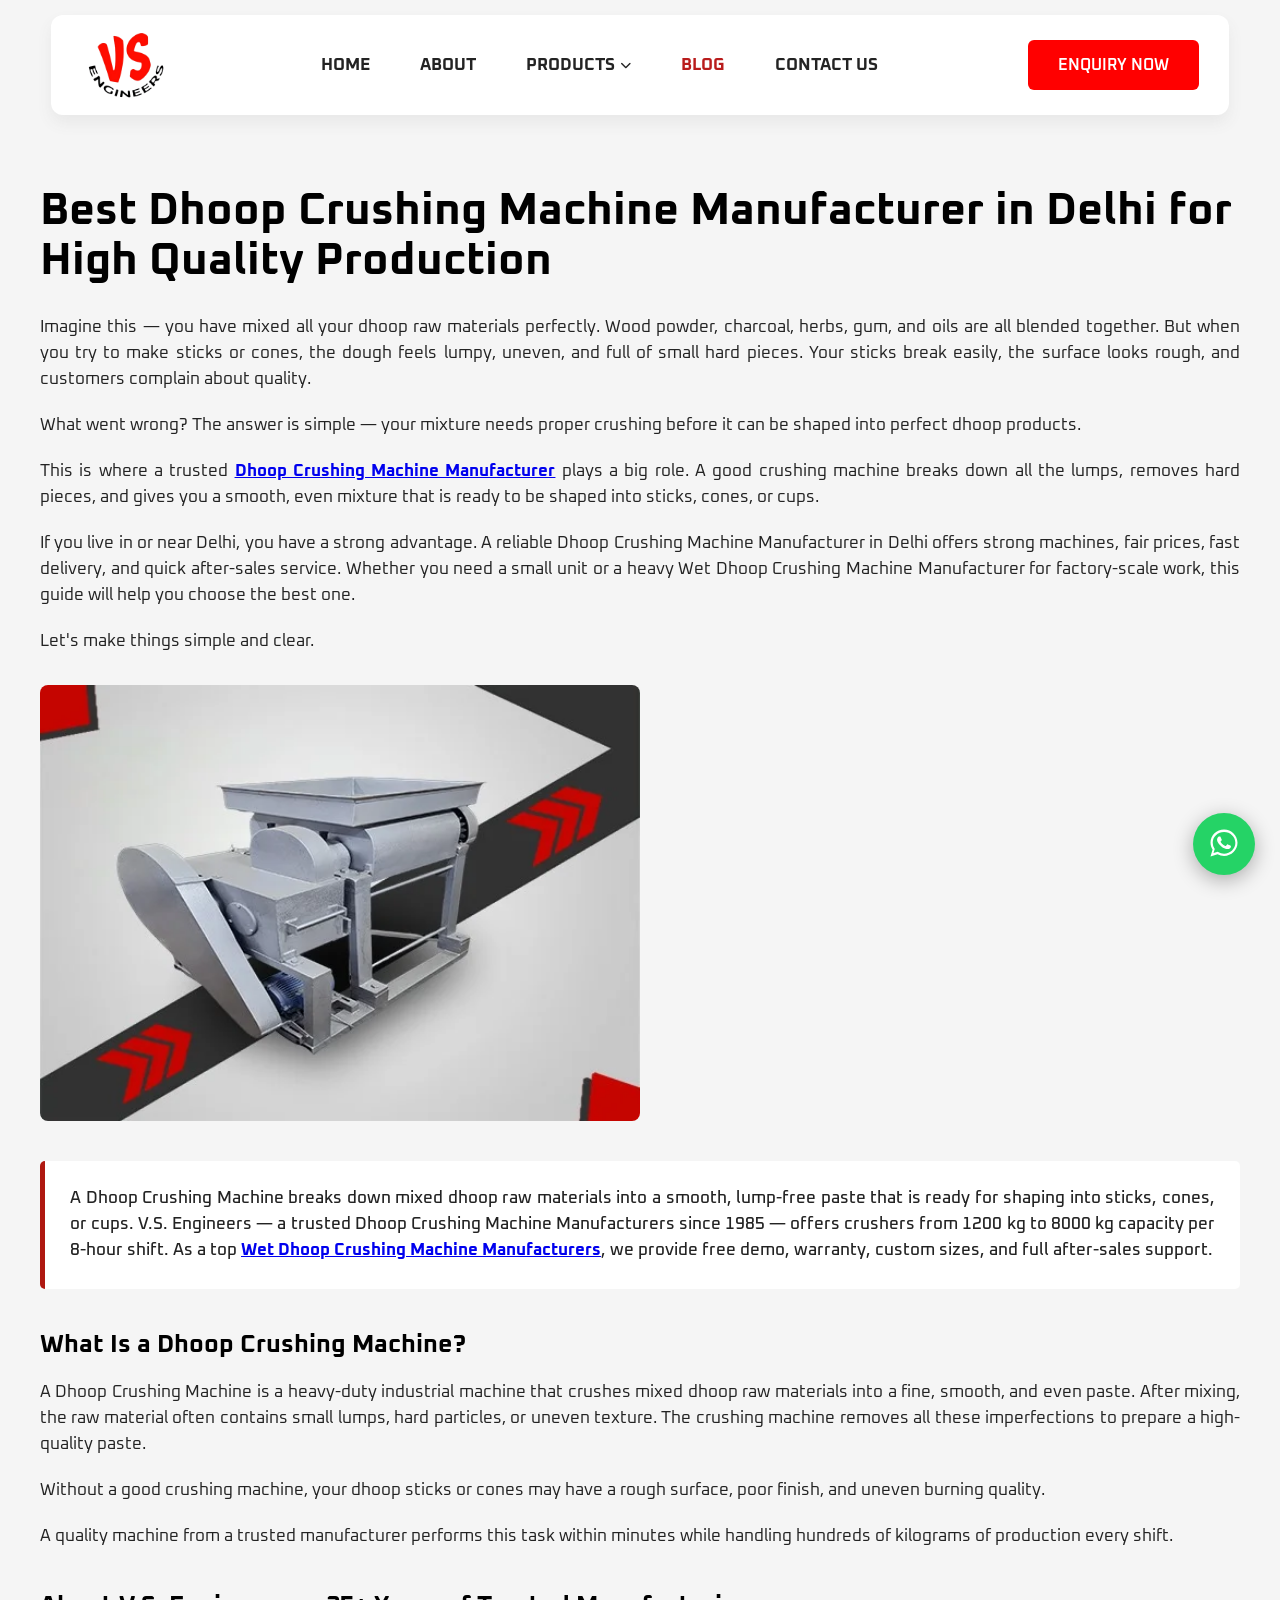
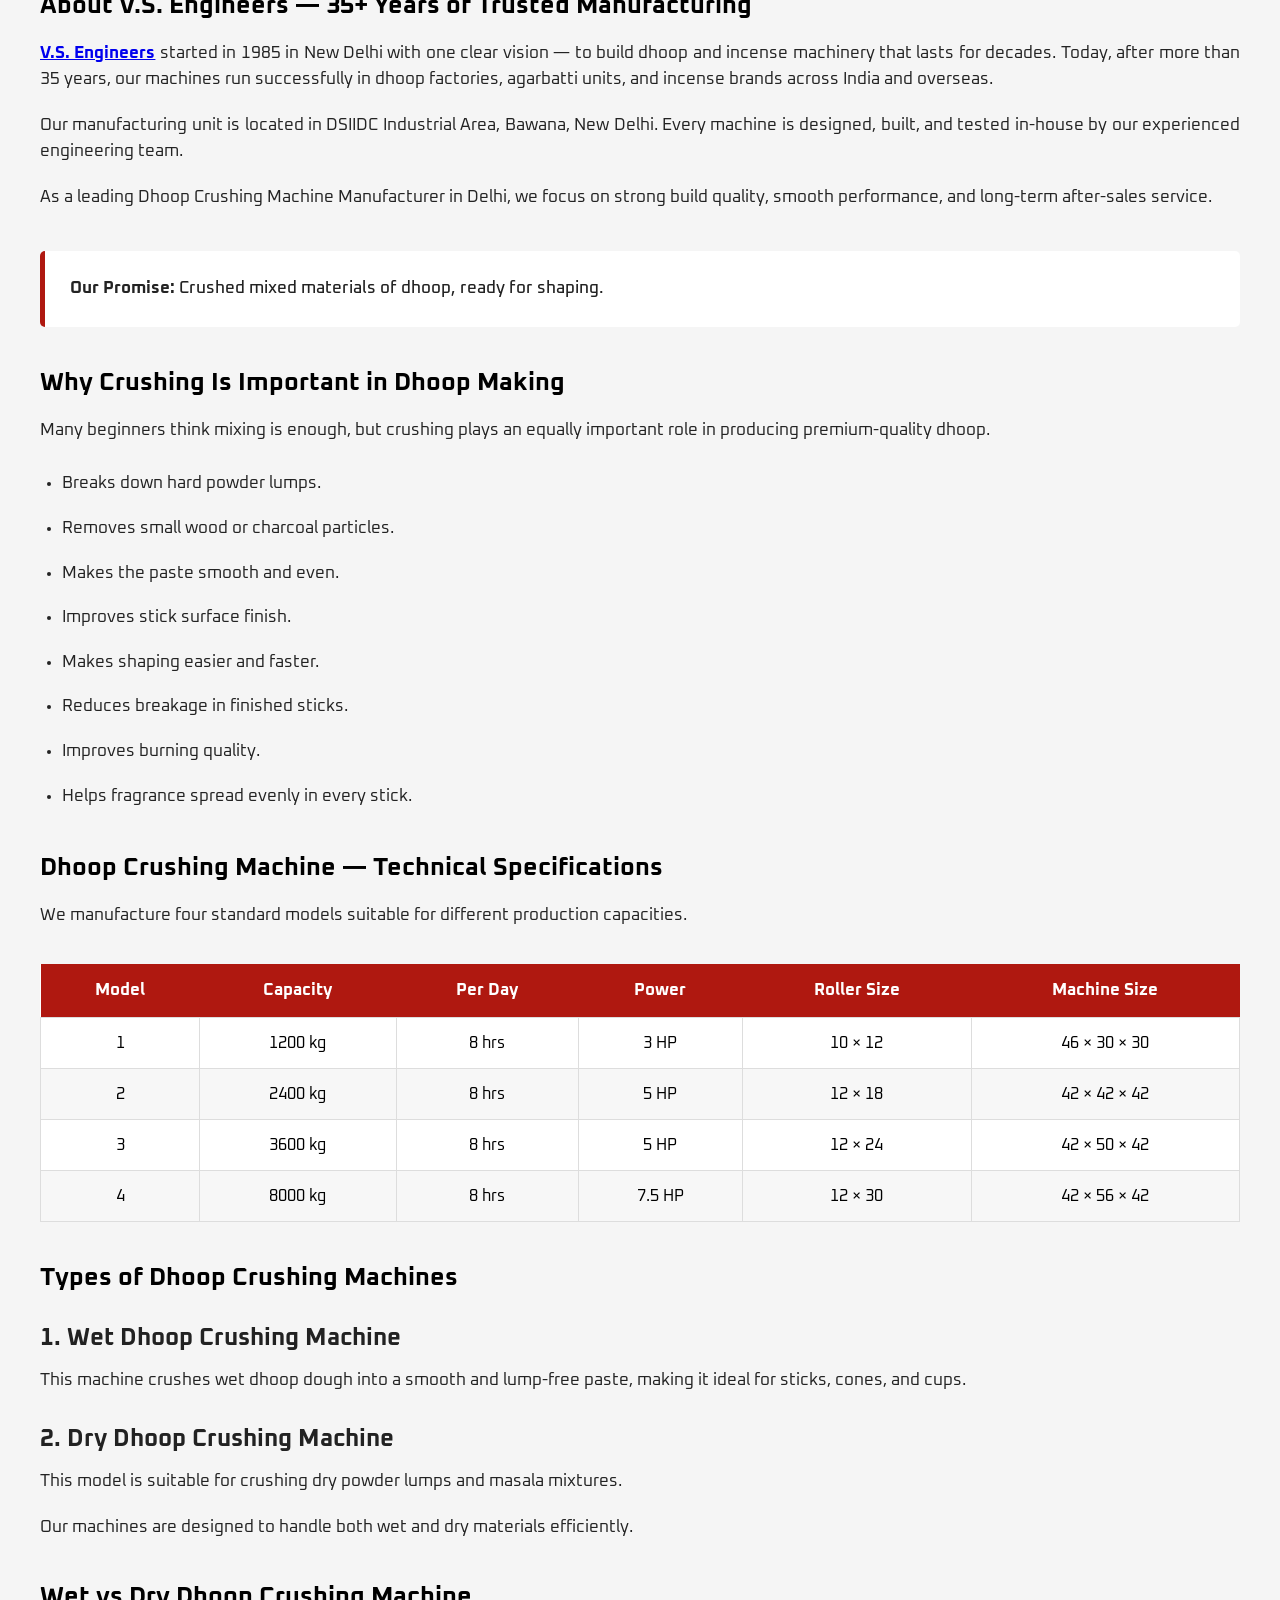
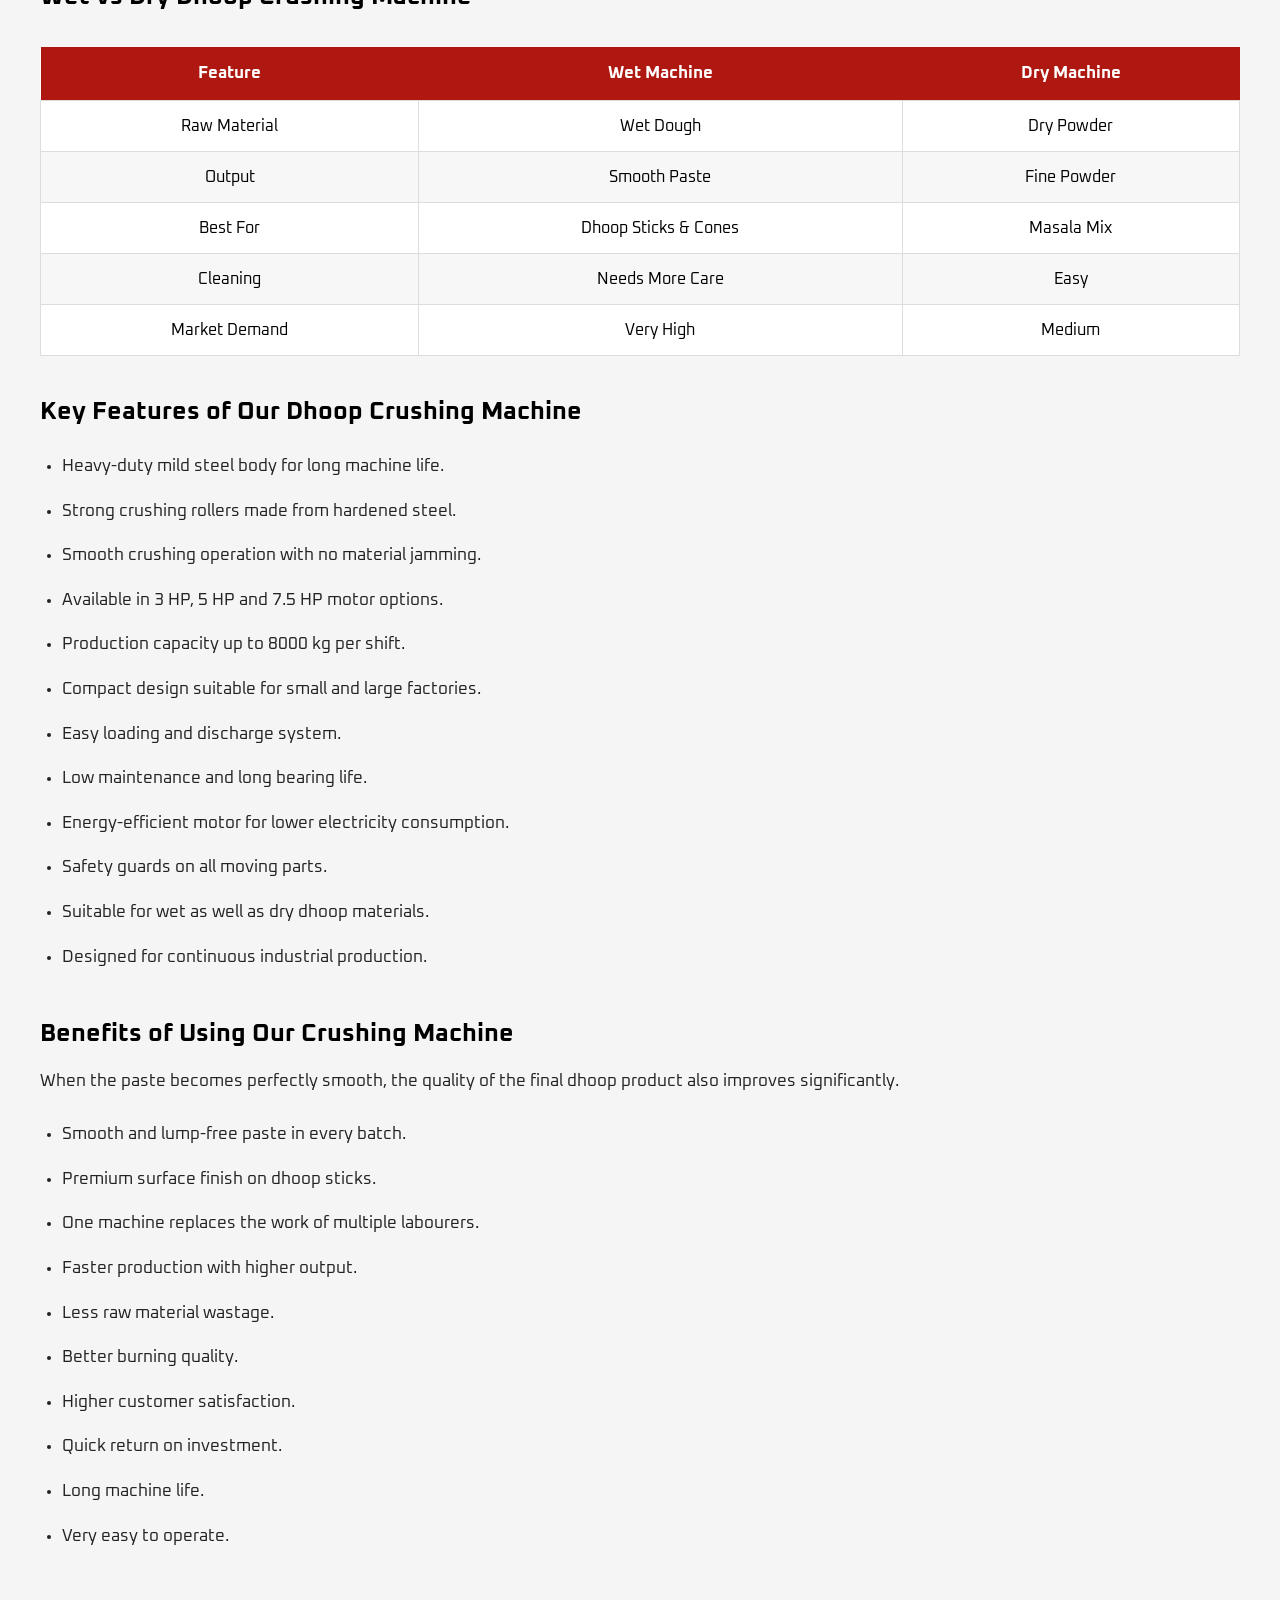
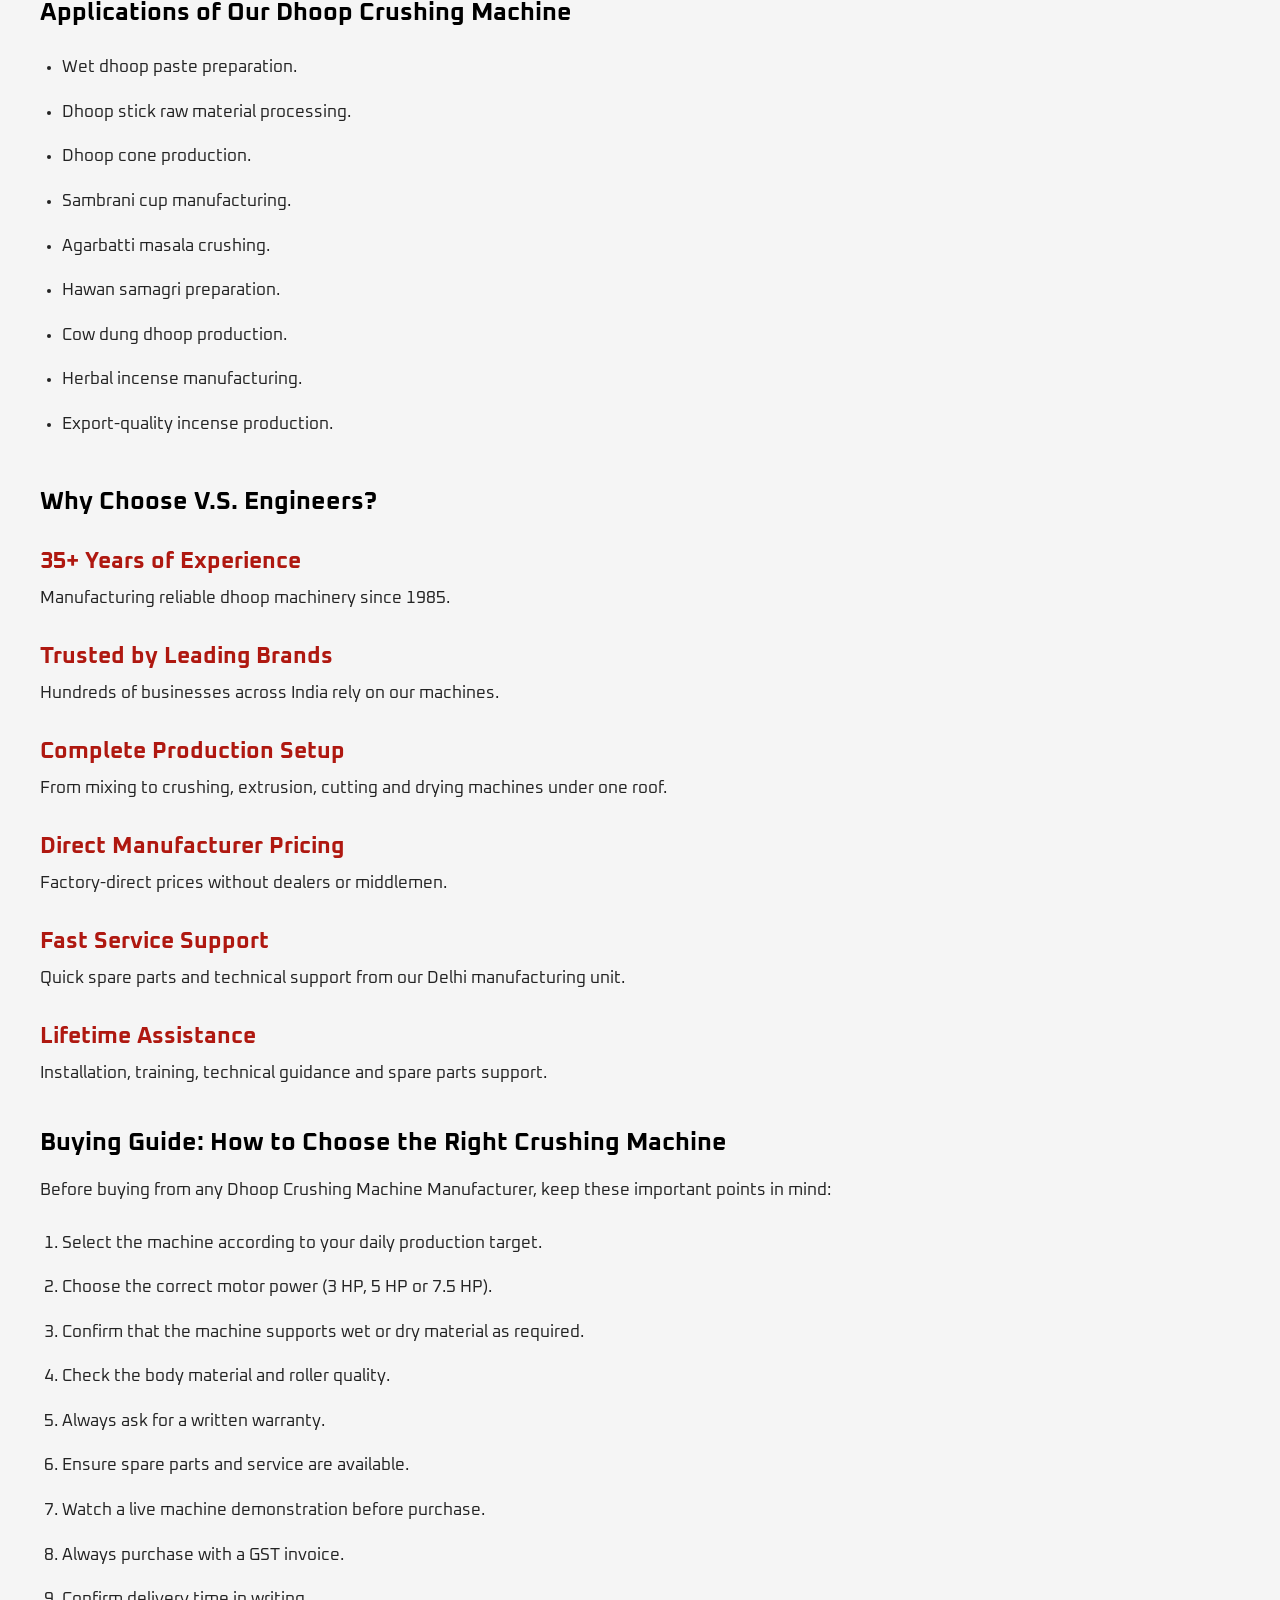
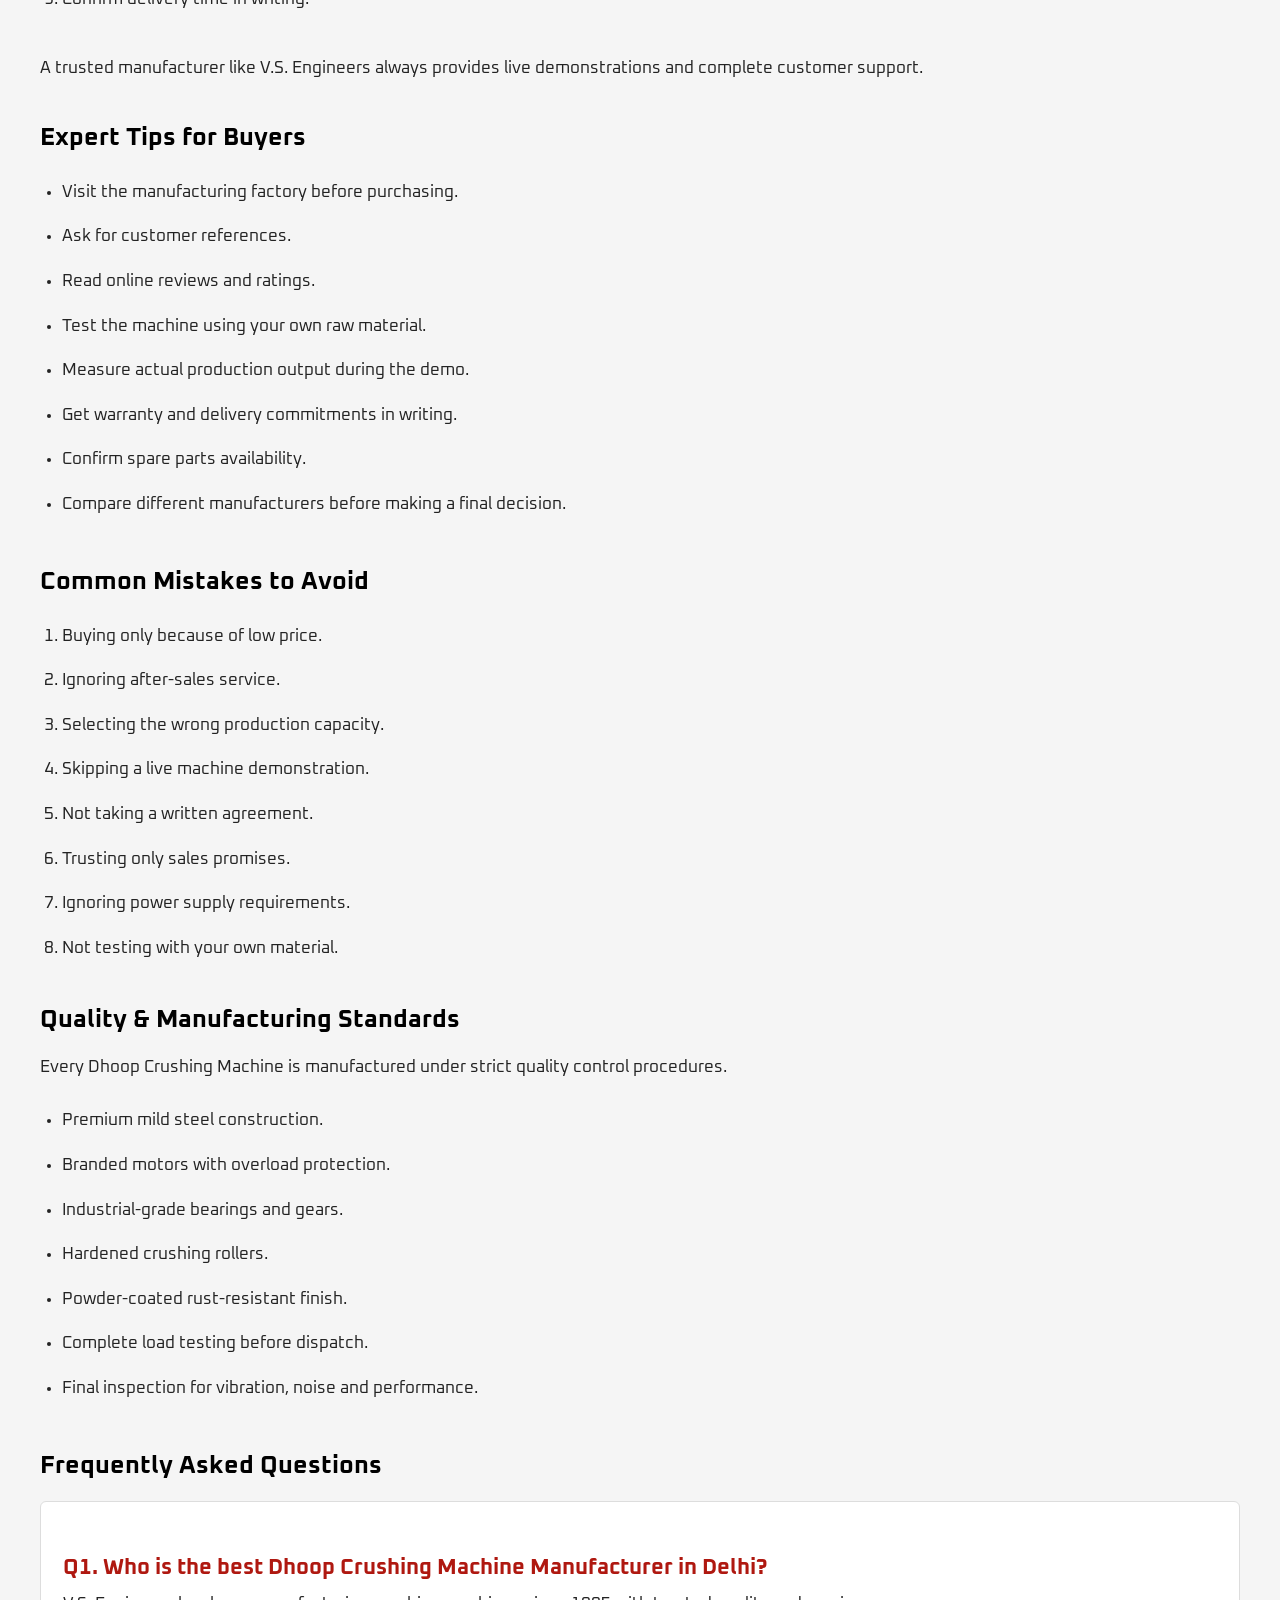
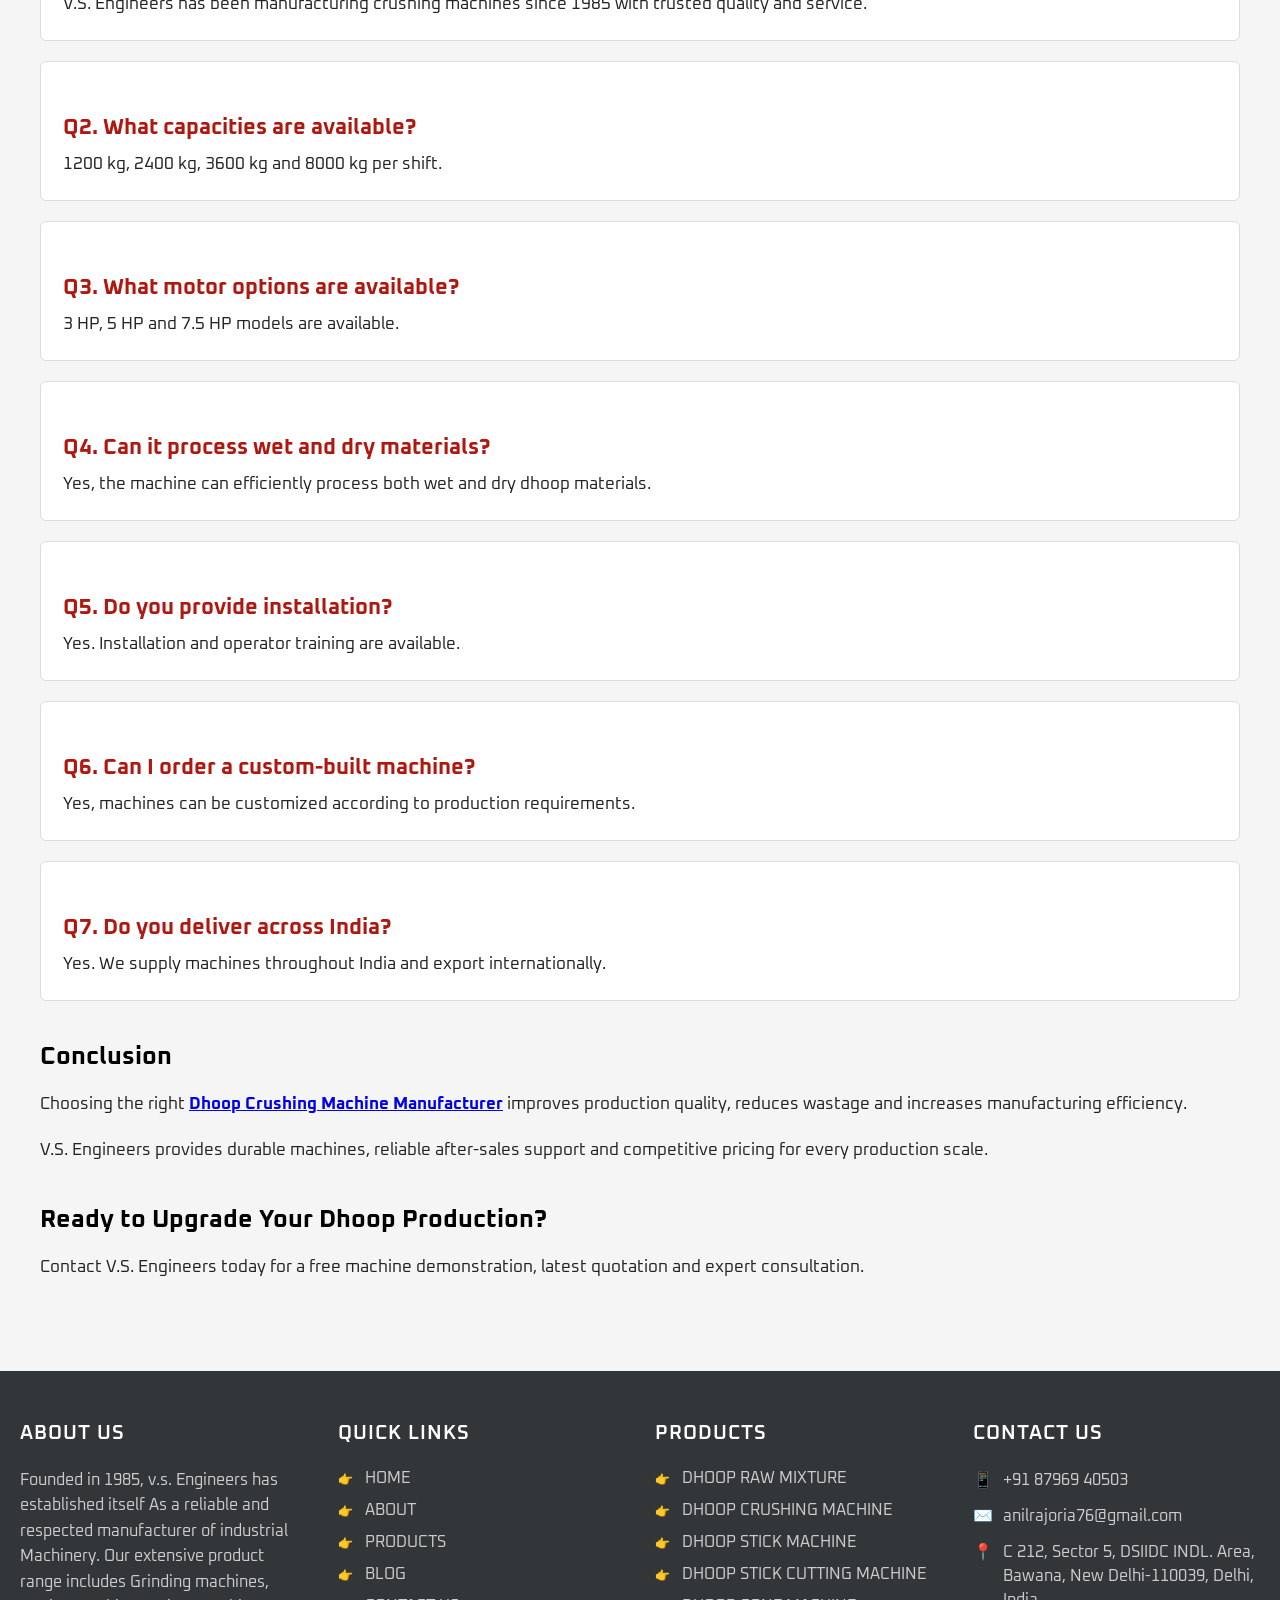
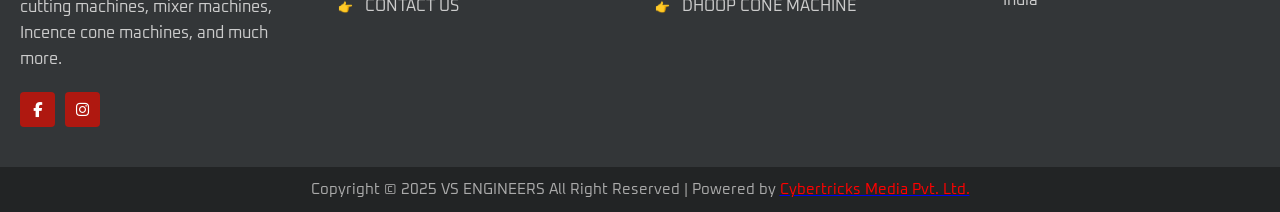
<file: dhoop-crushing-machine-manufacturers.html>
<!DOCTYPE html>
<htmllang="en">

<head>

    <meta charset="UTF-8">
    <meta name="viewport" content="width=device-width, initial-scale=1.0">

    <title>Best Dhoop Crushing Machine Manufacturer in Delhi | V.S. Engineers </title>
        <meta name="description" content="Leading Dhoop Crushing Machine Manufacturers in Delhi since 1985. VS Engineers offers efficient machines for crushing dhoop materials with 1200 kg to 8000 kg capacity. Contact Us Today!">
    <meta name="keywords" content="Dhoop Crushing Machine Manufacturers, Dhoop Crushing Machine Manufacturers in delhi, Wet Dhoop Crushing Machine Manufacturer">

    <link rel="preconnect" href="https://fonts.googleapis.com">
    <link rel="preconnect" href="https://fonts.gstatic.com" crossorigin>
    <link rel="stylesheet" href="https://cdnjs.cloudflare.com/ajax/libs/font-awesome/6.6.0/css/all.min.css">
    <link href="https://fonts.googleapis.com/css2?family=Oxanium:wght@200;300;400;500;600;700;800&display=swap" rel="stylesheet">
    <link rel="stylesheet" href="dhoop-crushing-machine-manufacturers.css">
    <link rel="stylesheet" href="https://cdn.jsdelivr.net/npm/swiper@11/swiper-bundle.min.css">
    <link rel="stylesheet" href="https://cdnjs.cloudflare.com/ajax/libs/font-awesome/6.7.2/css/all.min.css">
    <link rel="stylesheet" href="/menu.css">
</head>
<body>
<header class="site-header">
    <div class="header-container">
        <!-- Logo -->
        <div class="header-logo">
            <a href="#">
                <img src="images/logo.png" alt="VS Engineers Logo">
            </a>
        </div>

        <!-- Navigation Menu -->
        <nav class="header-nav">
<ul>

    <li><a href="index.html">HOME</a></li>

    <li><a href="about.html">ABOUT</a></li>

    <li class="dropdown">

        <a href="product.html">
            PRODUCTS
            <i class="fa-solid fa-chevron-down"></i>
        </a>

        <ul class="dropdown-menu">

            <li>
                <a href="dhoop-raw-mixture.html">
                    Dhoop Raw Mixture
                </a>
            </li>

            <li>
                <a href="dhoop-crushing-machine.html">
                    Dhoop Crushing Machine
                </a>
            </li>

            <li>
                <a href="dhoop-stick-machine.html">
                    Dhoop Stick Machine
                </a>
            </li>

            <li>
                <a href="dhoop-stick-cutting-machine.html">
                    Dhoop Stick Cutting Machine
                </a>
            </li>

            <li>
                <a href="dhoop-cone-machine.html">
                    Dhoop Cone Machine
                </a>
            </li>

        </ul>

    </li>

    <li><a href="blog.html" class="active">
    BLOG
</a></li>

    <li><a href="contact.html">CONTACT US</a></li>

</ul>
        </nav>

        <!-- Enquiry Button -->
        <div class="header-btn">
            <a href="contact.html" class="enquiry-now-btn">ENQUIRY NOW</a>
        </div>
                                      <!-- Mobile Menu Button -->
<div class="mobile-toggle" id="mobileToggle">
    <i class="fa-solid fa-bars"></i>
</div>

    </div>
</header>

<section class="crushing-machine-blog">

    <div class="crushing-machine-container">

        <h1 class="crushing-machine-title">

            Best Dhoop Crushing Machine Manufacturer in Delhi for High Quality Production

        </h1>


        <p>

            Imagine this — you have mixed all your dhoop raw materials perfectly. Wood powder, charcoal, herbs, gum, and oils are all blended together. But when you try to make sticks or cones, the dough feels lumpy, uneven, and full of small hard pieces. Your sticks break easily, the surface looks rough, and customers complain about quality.

        </p>


        <p>

            What went wrong? The answer is simple — your mixture needs proper crushing before it can be shaped into perfect dhoop products.

        </p>


        <p>

            This is where a trusted <strong><a href="dhoop-crushing-machine.html">Dhoop Crushing Machine Manufacturer</a></strong> plays a big role. A good crushing machine breaks down all the lumps, removes hard pieces, and gives you a smooth, even mixture that is ready to be shaped into sticks, cones, or cups.

        </p>


        <p>

            If you live in or near Delhi, you have a strong advantage. A reliable Dhoop Crushing Machine Manufacturer in Delhi offers strong machines, fair prices, fast delivery, and quick after-sales service. Whether you need a small unit or a heavy Wet Dhoop Crushing Machine Manufacturer for factory-scale work, this guide will help you choose the best one.

        </p>


        <p>

            Let's make things simple and clear.

        </p>
        <div class="blog-image-1">
            <img src="images/dhoop-crushing-machine-p2.webp">
        </div>


        <div class="crushing-machine-highlight">

            <p>

                A Dhoop Crushing Machine breaks down mixed dhoop raw materials into a smooth, lump-free paste that is ready for shaping into sticks, cones, or cups. V.S. Engineers — a trusted Dhoop Crushing Machine Manufacturers since 1985 — offers crushers from 1200 kg to 8000 kg capacity per 8-hour shift. As a top <strong><a href="contact.html">Wet Dhoop Crushing Machine Manufacturers</a></strong>, we provide free demo, warranty, custom sizes, and full after-sales support.

            </p>

        </div>



        <h2>

            What Is a Dhoop Crushing Machine?

        </h2>



        <p>

            A Dhoop Crushing Machine is a heavy-duty industrial machine that crushes mixed dhoop raw materials into a fine, smooth, and even paste. After mixing, the raw material often contains small lumps, hard particles, or uneven texture. The crushing machine removes all these imperfections to prepare a high-quality paste.

        </p>



        <p>

            Without a good crushing machine, your dhoop sticks or cones may have a rough surface, poor finish, and uneven burning quality.

        </p>



        <p>

            A quality machine from a trusted manufacturer performs this task within minutes while handling hundreds of kilograms of production every shift.

        </p>


        <!--==================================
ABOUT V.S. ENGINEERS
===================================-->

<h2>About V.S. Engineers — 35+ Years of Trusted Manufacturing</h2>

<p>
    <strong><a href="index.html">V.S. Engineers</a></strong> started in 1985 in New Delhi with one clear vision — to build dhoop and incense machinery that lasts for decades. Today, after more than 35 years, our machines run successfully in dhoop factories, agarbatti units, and incense brands across India and overseas.
</p>

<p>
    Our manufacturing unit is located in DSIIDC Industrial Area, Bawana, New Delhi. Every machine is designed, built, and tested in-house by our experienced engineering team.
</p>

<p>
    As a leading Dhoop Crushing Machine Manufacturer in Delhi, we focus on strong build quality, smooth performance, and long-term after-sales service.
</p>

<div class="crushing-machine-highlight">

    <p><strong>Our Promise:</strong> Crushed mixed materials of dhoop, ready for shaping.</p>

</div>



<!--==================================
WHY CRUSHING IS IMPORTANT
===================================-->

<h2>Why Crushing Is Important in Dhoop Making</h2>

<p>
Many beginners think mixing is enough, but crushing plays an equally important role in producing premium-quality dhoop.
</p>

<ul class="crushing-list">

<li>Breaks down hard powder lumps.</li>

<li>Removes small wood or charcoal particles.</li>

<li>Makes the paste smooth and even.</li>

<li>Improves stick surface finish.</li>

<li>Makes shaping easier and faster.</li>

<li>Reduces breakage in finished sticks.</li>

<li>Improves burning quality.</li>

<li>Helps fragrance spread evenly in every stick.</li>

</ul>



<!--==================================
TECHNICAL SPECIFICATION
===================================-->

<h2>Dhoop Crushing Machine — Technical Specifications</h2>

<p>
We manufacture four standard models suitable for different production capacities.
</p>

<div class="crushing-table-responsive">

<table class="crushing-table">

<thead>

<tr>

<th>Model</th>

<th>Capacity</th>

<th>Per Day</th>

<th>Power</th>

<th>Roller Size</th>

<th>Machine Size</th>

</tr>

</thead>

<tbody>

<tr>

<td>1</td>

<td>1200 kg</td>

<td>8 hrs</td>

<td>3 HP</td>

<td>10 × 12</td>

<td>46 × 30 × 30</td>

</tr>

<tr>

<td>2</td>

<td>2400 kg</td>

<td>8 hrs</td>

<td>5 HP</td>

<td>12 × 18</td>

<td>42 × 42 × 42</td>

</tr>

<tr>

<td>3</td>

<td>3600 kg</td>

<td>8 hrs</td>

<td>5 HP</td>

<td>12 × 24</td>

<td>42 × 50 × 42</td>

</tr>

<tr>

<td>4</td>

<td>8000 kg</td>

<td>8 hrs</td>

<td>7.5 HP</td>

<td>12 × 30</td>

<td>42 × 56 × 42</td>

</tr>

</tbody>

</table>

</div>



<!--==================================
TYPES
===================================-->

<h2>Types of Dhoop Crushing Machines</h2>

<h3>1. Wet Dhoop Crushing Machine</h3>

<p>
This machine crushes wet dhoop dough into a smooth and lump-free paste, making it ideal for sticks, cones, and cups.
</p>

<h3>2. Dry Dhoop Crushing Machine</h3>

<p>
This model is suitable for crushing dry powder lumps and masala mixtures.
</p>

<p>
Our machines are designed to handle both wet and dry materials efficiently.
</p>



<!--==================================
COMPARISON TABLE
===================================-->

<h2>Wet vs Dry Dhoop Crushing Machine</h2>

<div class="crushing-table-responsive">

<table class="crushing-table">

<thead>

<tr>

<th>Feature</th>

<th>Wet Machine</th>

<th>Dry Machine</th>

</tr>

</thead>

<tbody>

<tr>

<td>Raw Material</td>

<td>Wet Dough</td>

<td>Dry Powder</td>

</tr>

<tr>

<td>Output</td>

<td>Smooth Paste</td>

<td>Fine Powder</td>

</tr>

<tr>

<td>Best For</td>

<td>Dhoop Sticks & Cones</td>

<td>Masala Mix</td>

</tr>

<tr>

<td>Cleaning</td>

<td>Needs More Care</td>

<td>Easy</td>

</tr>

<tr>

<td>Market Demand</td>

<td>Very High</td>

<td>Medium</td>

</tr>

</tbody>

</table>

</div>
<!--==================================
KEY FEATURES
===================================-->

<h2>Key Features of Our Dhoop Crushing Machine</h2>

<ul class="crushing-feature-list">

    <li>Heavy-duty mild steel body for long machine life.</li>

    <li>Strong crushing rollers made from hardened steel.</li>

    <li>Smooth crushing operation with no material jamming.</li>

    <li>Available in 3 HP, 5 HP and 7.5 HP motor options.</li>

    <li>Production capacity up to 8000 kg per shift.</li>

    <li>Compact design suitable for small and large factories.</li>

    <li>Easy loading and discharge system.</li>

    <li>Low maintenance and long bearing life.</li>

    <li>Energy-efficient motor for lower electricity consumption.</li>

    <li>Safety guards on all moving parts.</li>

    <li>Suitable for wet as well as dry dhoop materials.</li>

    <li>Designed for continuous industrial production.</li>

</ul>


<!--==================================
BENEFITS
===================================-->

<h2>Benefits of Using Our Crushing Machine</h2>

<p>
When the paste becomes perfectly smooth, the quality of the final dhoop product also improves significantly.
</p>

<ul class="crushing-feature-list">

    <li>Smooth and lump-free paste in every batch.</li>

    <li>Premium surface finish on dhoop sticks.</li>

    <li>One machine replaces the work of multiple labourers.</li>

    <li>Faster production with higher output.</li>

    <li>Less raw material wastage.</li>

    <li>Better burning quality.</li>

    <li>Higher customer satisfaction.</li>

    <li>Quick return on investment.</li>

    <li>Long machine life.</li>

    <li>Very easy to operate.</li>

</ul>


<!--==================================
APPLICATIONS
===================================-->

<h2>Applications of Our Dhoop Crushing Machine</h2>

<ul class="crushing-feature-list">

<li>Wet dhoop paste preparation.</li>

<li>Dhoop stick raw material processing.</li>

<li>Dhoop cone production.</li>

<li>Sambrani cup manufacturing.</li>

<li>Agarbatti masala crushing.</li>

<li>Hawan samagri preparation.</li>

<li>Cow dung dhoop production.</li>

<li>Herbal incense manufacturing.</li>

<li>Export-quality incense production.</li>

</ul>



<!--==================================
WHY CHOOSE US
===================================-->

<h2>Why Choose V.S. Engineers?</h2>

<div class="crushing-why-box">

<h3>35+ Years of Experience</h3>

<p>
Manufacturing reliable dhoop machinery since 1985.
</p>

</div>

<div class="crushing-why-box">

<h3>Trusted by Leading Brands</h3>

<p>
Hundreds of businesses across India rely on our machines.
</p>

</div>

<div class="crushing-why-box">

<h3>Complete Production Setup</h3>

<p>
From mixing to crushing, extrusion, cutting and drying machines under one roof.
</p>

</div>

<div class="crushing-why-box">

<h3>Direct Manufacturer Pricing</h3>

<p>
Factory-direct prices without dealers or middlemen.
</p>

</div>

<div class="crushing-why-box">

<h3>Fast Service Support</h3>

<p>
Quick spare parts and technical support from our Delhi manufacturing unit.
</p>

</div>

<div class="crushing-why-box">

<h3>Lifetime Assistance</h3>

<p>
Installation, training, technical guidance and spare parts support.
</p>

</div>
<!--==================================
BUYING GUIDE
===================================-->

<h2>Buying Guide: How to Choose the Right Crushing Machine</h2>

<p>
Before buying from any Dhoop Crushing Machine Manufacturer, keep these important points in mind:
</p>

<ol class="crushing-number-list">

<li>Select the machine according to your daily production target.</li>

<li>Choose the correct motor power (3 HP, 5 HP or 7.5 HP).</li>

<li>Confirm that the machine supports wet or dry material as required.</li>

<li>Check the body material and roller quality.</li>

<li>Always ask for a written warranty.</li>

<li>Ensure spare parts and service are available.</li>

<li>Watch a live machine demonstration before purchase.</li>

<li>Always purchase with a GST invoice.</li>

<li>Confirm delivery time in writing.</li>

</ol>

<p>
A trusted manufacturer like V.S. Engineers always provides live demonstrations and complete customer support.
</p>



<!--==================================
EXPERT TIPS
===================================-->

<h2>Expert Tips for Buyers</h2>

<ul class="crushing-feature-list">

<li>Visit the manufacturing factory before purchasing.</li>

<li>Ask for customer references.</li>

<li>Read online reviews and ratings.</li>

<li>Test the machine using your own raw material.</li>

<li>Measure actual production output during the demo.</li>

<li>Get warranty and delivery commitments in writing.</li>

<li>Confirm spare parts availability.</li>

<li>Compare different manufacturers before making a final decision.</li>

</ul>



<!--==================================
COMMON MISTAKES
===================================-->

<h2>Common Mistakes to Avoid</h2>

<ol class="crushing-number-list">

<li>Buying only because of low price.</li>

<li>Ignoring after-sales service.</li>

<li>Selecting the wrong production capacity.</li>

<li>Skipping a live machine demonstration.</li>

<li>Not taking a written agreement.</li>

<li>Trusting only sales promises.</li>

<li>Ignoring power supply requirements.</li>

<li>Not testing with your own material.</li>

</ol>



<!--==================================
QUALITY
===================================-->

<h2>Quality & Manufacturing Standards</h2>

<p>
Every Dhoop Crushing Machine is manufactured under strict quality control procedures.
</p>

<ul class="crushing-feature-list">

<li>Premium mild steel construction.</li>

<li>Branded motors with overload protection.</li>

<li>Industrial-grade bearings and gears.</li>

<li>Hardened crushing rollers.</li>

<li>Powder-coated rust-resistant finish.</li>

<li>Complete load testing before dispatch.</li>

<li>Final inspection for vibration, noise and performance.</li>

</ul>



<!--==================================
FAQ
===================================-->

<h2>Frequently Asked Questions</h2>

<div class="crushing-faq">

<h3>Q1. Who is the best Dhoop Crushing Machine Manufacturer in Delhi?</h3>

<p>V.S. Engineers has been manufacturing crushing machines since 1985 with trusted quality and service.</p>

</div>

<div class="crushing-faq">

<h3>Q2. What capacities are available?</h3>

<p>1200 kg, 2400 kg, 3600 kg and 8000 kg per shift.</p>

</div>

<div class="crushing-faq">

<h3>Q3. What motor options are available?</h3>

<p>3 HP, 5 HP and 7.5 HP models are available.</p>

</div>

<div class="crushing-faq">

<h3>Q4. Can it process wet and dry materials?</h3>

<p>Yes, the machine can efficiently process both wet and dry dhoop materials.</p>

</div>

<div class="crushing-faq">

<h3>Q5. Do you provide installation?</h3>

<p>Yes. Installation and operator training are available.</p>

</div>

<div class="crushing-faq">

<h3>Q6. Can I order a custom-built machine?</h3>

<p>Yes, machines can be customized according to production requirements.</p>

</div>

<div class="crushing-faq">

<h3>Q7. Do you deliver across India?</h3>

<p>Yes. We supply machines throughout India and export internationally.</p>

</div>



<!--==================================
CONCLUSION
===================================-->

<h2>Conclusion</h2>

<p>
Choosing the right <strong><a href="dhoop-crushing-machine.html">Dhoop Crushing Machine Manufacturer</a></strong> improves production quality, reduces wastage and increases manufacturing efficiency.
</p>

<p>
V.S. Engineers provides durable machines, reliable after-sales support and competitive pricing for every production scale.
</p>



<div class="crushing-highlight">

<h2>Ready to Upgrade Your Dhoop Production?</h2>

<p>
Contact V.S. Engineers today for a free machine demonstration, latest quotation and expert consultation.
</p>

</div>
    </div>

</section>




    <footer class="site-footer">
    <div class="footer-container">
        <!-- Column 1: About Us -->
        <div class="footer-col">
            <h3>ABOUT US</h3>
            <p>Founded in 1985, v.s. Engineers has established itself As a reliable and respected manufacturer of industrial Machinery. Our extensive product range includes Grinding machines, cutting machines, mixer machines, Incence cone machines, and much more.</p>
<div class="footer-social">

    <a href="https://www.facebook.com/people/Rajoria-Dhoop-Machine/61578439034450/" class="social-icon" target="_blank">
        <i class="fab fa-facebook-f"></i>
    </a>

    <a href="https://www.instagram.com/rajoriadhoopmachine/?next=%2F" class="social-icon" target="_blank">
        <i class="fab fa-instagram"></i>
    </a>

</div>
        </div>

        <!-- Column 2: Quick Links -->
        <div class="footer-col">
            <h3>QUICK LINKS</h3>
            <ul>
                <li><a href="index.html"><span class="icon-hand">👉</span> HOME</a></li>
                <li><a href="about.html"><span class="icon-hand">👉</span> ABOUT</a></li>
                <li><a href="product.html"><span class="icon-hand">👉</span> PRODUCTS</a></li>
                <li><a href="blog.html"><span class="icon-hand">👉</span> BLOG</a></li>
                <li><a href="contact.html"><span class="icon-hand">👉</span> CONTACT US</a></li>
            </ul>
        </div>

        <!-- Column 3: Products -->
        <div class="footer-col">
            <h3>PRODUCTS</h3>
            <ul>
                <li><a href="dhoop-raw-mixture.html"><span class="icon-hand">👉</span> DHOOP RAW MIXTURE</a></li>
                <li><a href="dhoop-crushing-machine.html"><span class="icon-hand">👉</span> DHOOP CRUSHING MACHINE</a></li>
                <li><a href="dhoop-stick-machine.html"><span class="icon-hand">👉</span> DHOOP STICK MACHINE</a></li>
                <li><a href="dhoop-stick-cutting-machine.html"><span class="icon-hand">👉</span> DHOOP STICK CUTTING MACHINE</a></li>
                <li><a href="dhoop-cone-machine.html"><span class="icon-hand">👉</span> DHOOP CONE MACHINE</a></li>
            </ul>
        </div>

        <!-- Column 4: Contact Us -->
        <div class="footer-col">
            <h3>CONTACT US</h3>
            <ul class="contact-info">
                <li><span class="contact-icon">📱</span> +91 87969 40503</li>
                <li><span class="contact-icon">✉️</span> anilrajoria76@gmail.com</li>
                <li><span class="contact-icon">📍</span> C 212, Sector 5, DSIIDC INDL. Area, Bawana, New Delhi-110039, Delhi, India</li>
            </ul>
        </div>
    </div>

    <!-- Bottom Bar -->
    <div class="footer-bottom">
        <p>Copyright © 2025 VS ENGINEERS All Right Reserved | Powered by <a href="https://www.cybertricksmedia.com/"><span class="brand-red">Cybertricks Media Pvt. Ltd.</span></a></p>
    </div>
</footer>
<script src="/whatsapp.js"></script>
<script src="/menu.js"></script>
</body>
</html>
</file>
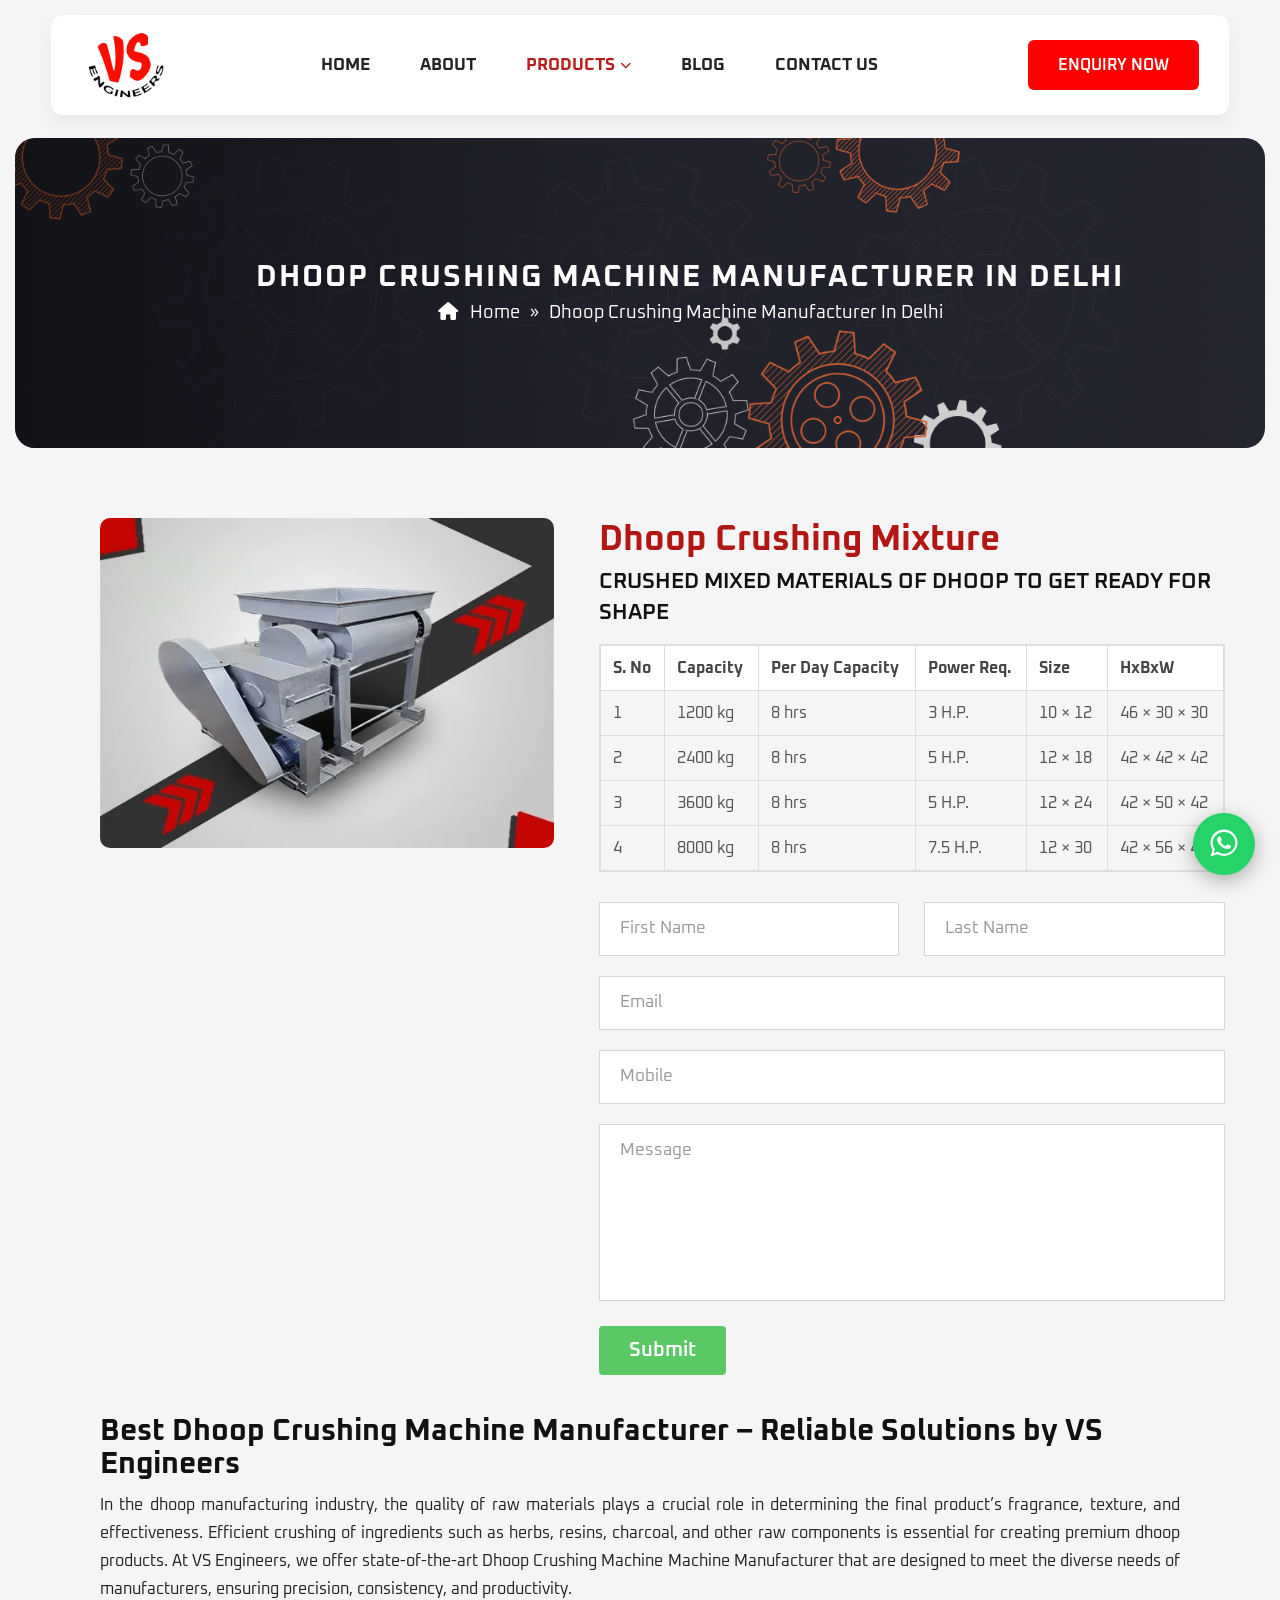
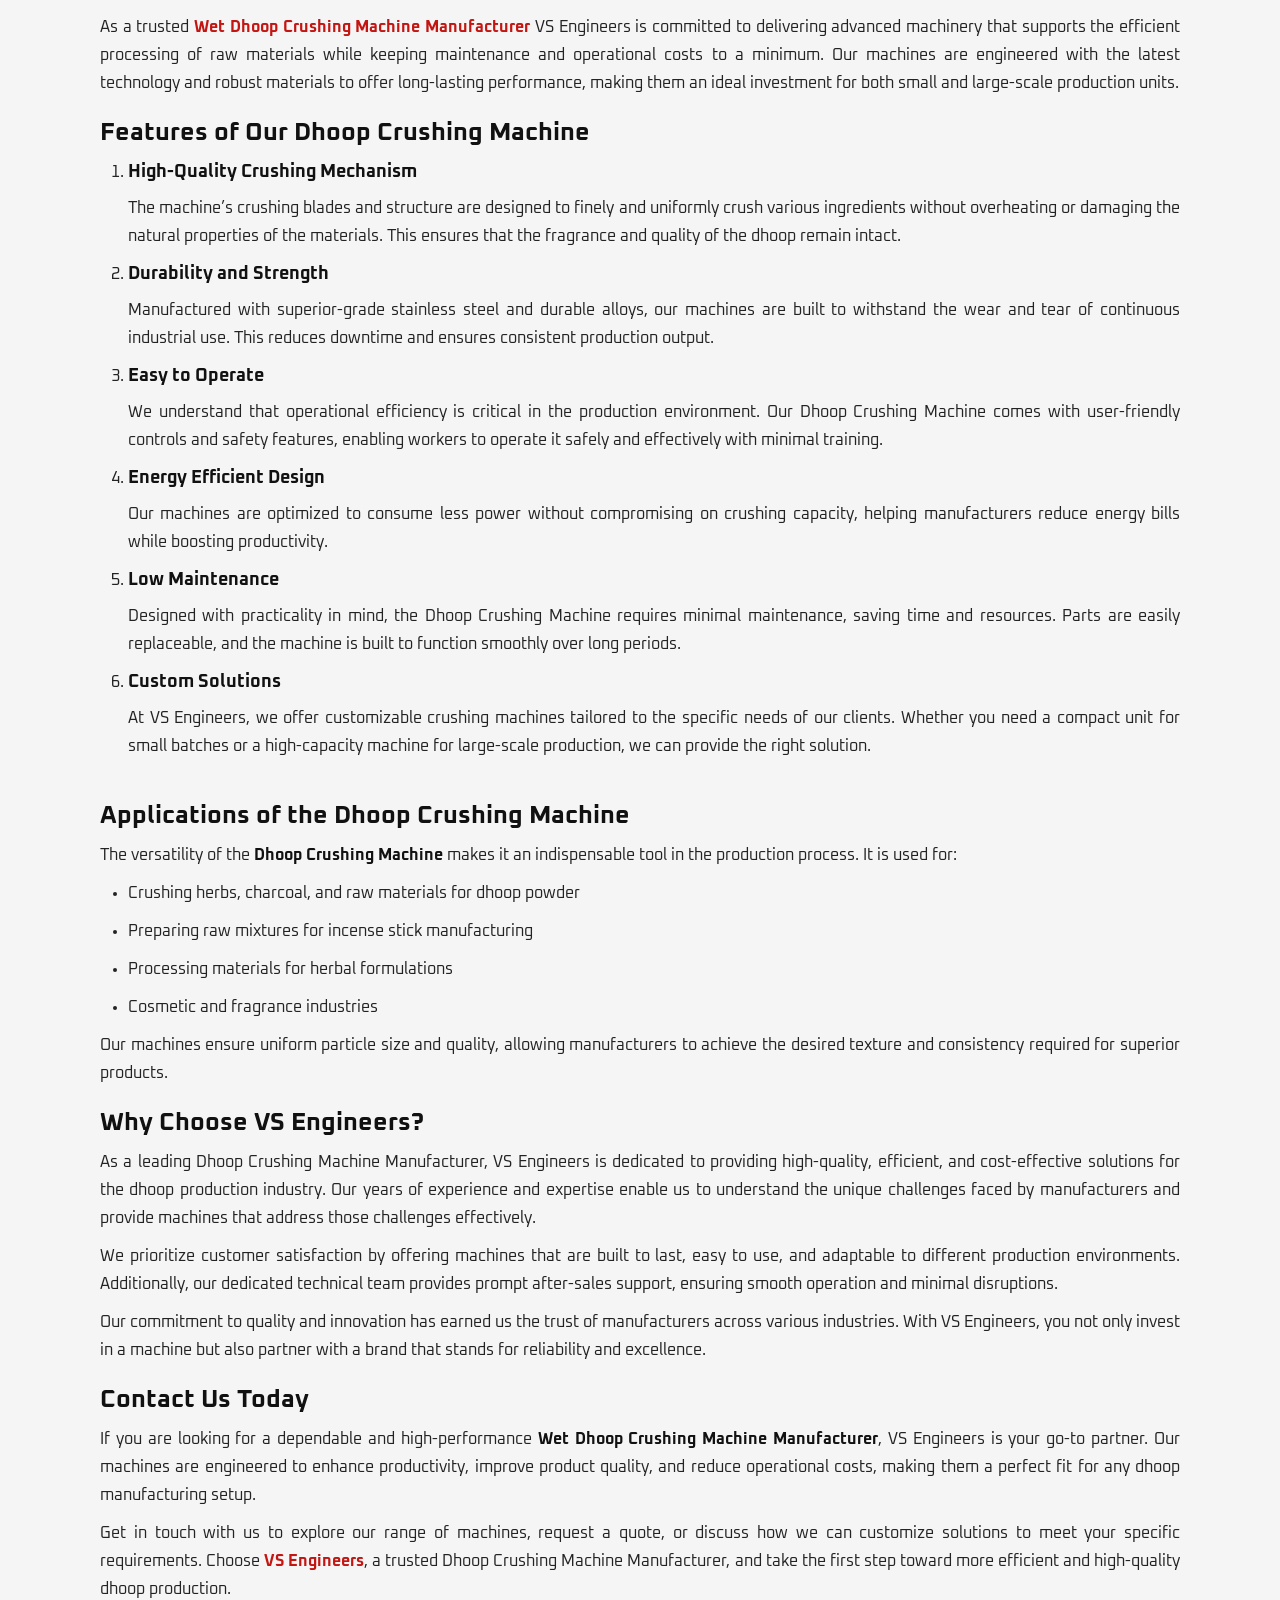
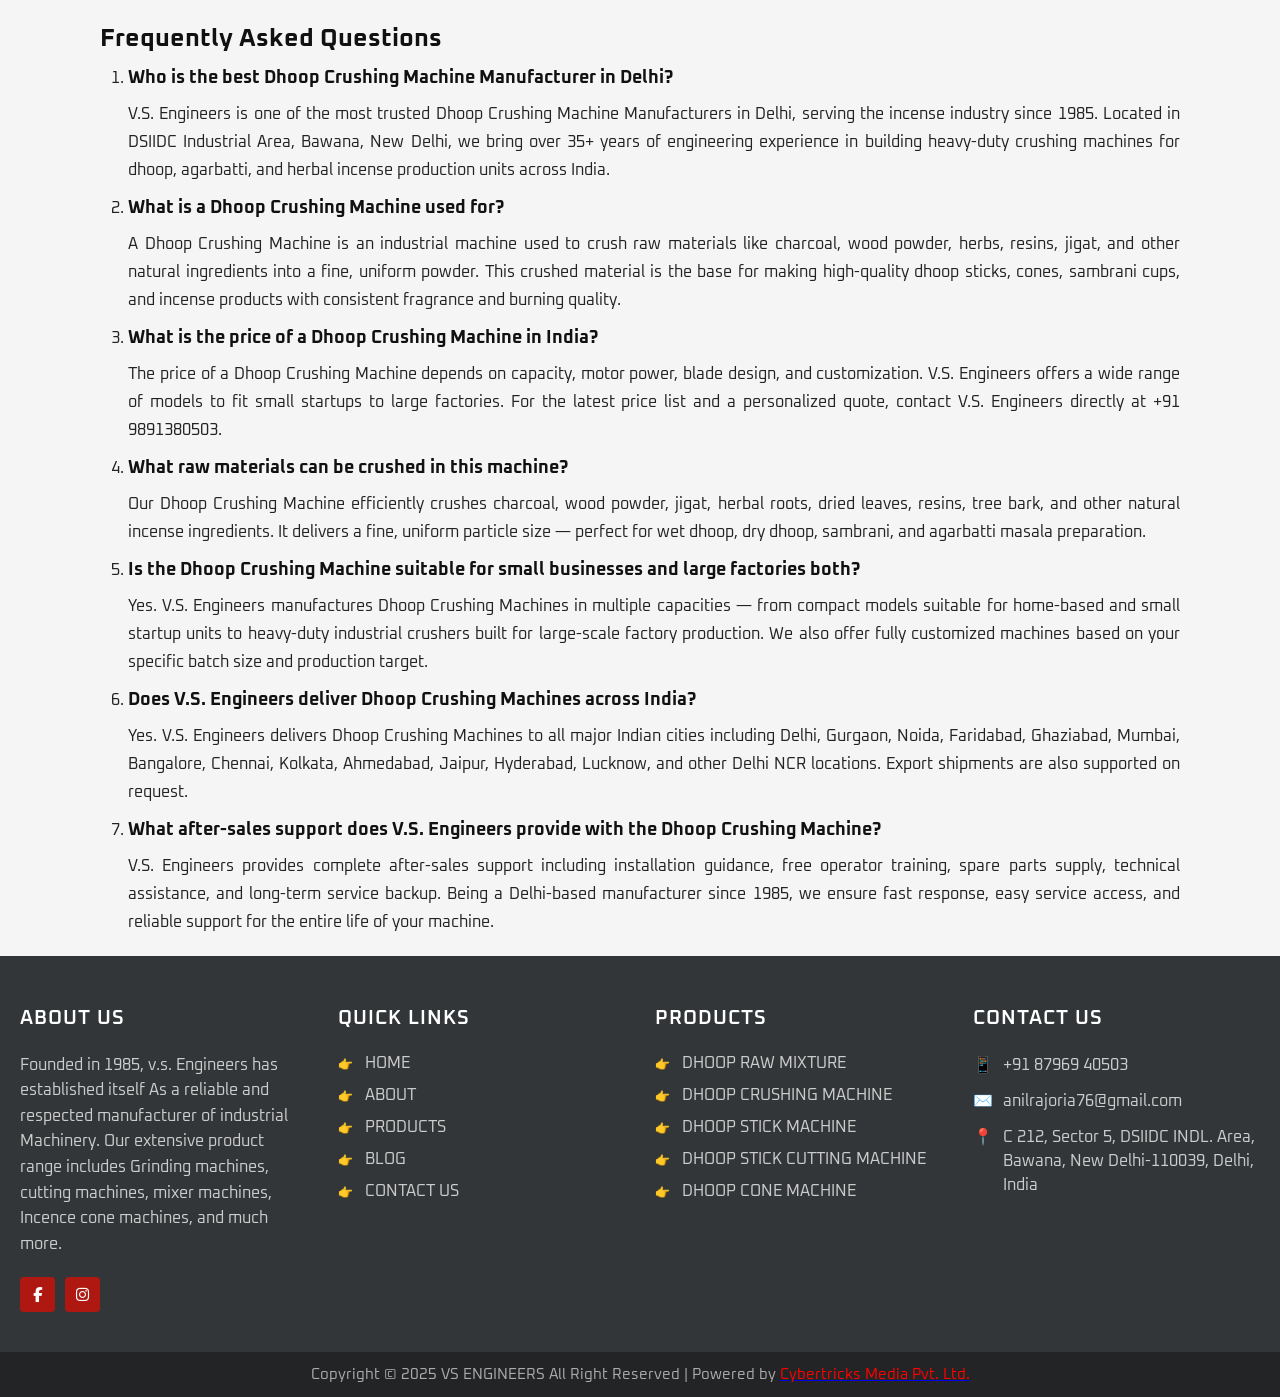
<file: dhoop-crushing-machine.html>
<!DOCTYPE html>
<htmllang="en">

<head>

    <meta charset="UTF-8">
    <meta name="viewport" content="width=device-width, initial-scale=1.0">

     <title>Top Dhoop Crushing Machine Manufacturer - VS Engineers </title>
    <meta name="description" content="VS Engineers – Leading Dhoop Crushing Machine Manufacturer offering efficient, 1200 kg to 8000 kg capacity, and high-performance machines.">
    <meta name="keywords" content="Dhoop Crushing Machine Manufacturer, Wet Dhoop Crushing Machine Manufacturer ">

    <link rel="preconnect" href="https://fonts.googleapis.com">
    <link rel="preconnect" href="https://fonts.gstatic.com" crossorigin>
    <link rel="stylesheet" href="https://cdnjs.cloudflare.com/ajax/libs/font-awesome/6.6.0/css/all.min.css">
    <link href="https://fonts.googleapis.com/css2?family=Oxanium:wght@200;300;400;500;600;700;800&display=swap" rel="stylesheet">
    <link rel="stylesheet" href="dhoop-crushing-machine.css">
    <link rel="stylesheet" href="https://cdn.jsdelivr.net/npm/swiper@11/swiper-bundle.min.css">
    <link rel="stylesheet" href="https://cdnjs.cloudflare.com/ajax/libs/font-awesome/6.7.2/css/all.min.css">
    <link rel="stylesheet" href="/menu.css">

<script type="application/ld+json">
{
  "@context": "https://schema.org",
  "@type": "FAQPage",
  "mainEntity": [
    {
      "@type": "Question",
      "name": "Who is the best Dhoop Crushing Machine Manufacturer in Delhi?",
      "acceptedAnswer": {
        "@type": "Answer",
        "text": "V.S. Engineers is one of the most trusted Dhoop Crushing Machine Manufacturers in Delhi, serving the incense industry since 1985. Located in DSIIDC Industrial Area, Bawana, New Delhi, we bring over 35+ years of engineering experience in building heavy-duty crushing machines for dhoop, agarbatti, and herbal incense production units across India."
      }
    },
    {
      "@type": "Question",
      "name": "What is a Dhoop Crushing Machine used for?",
      "acceptedAnswer": {
        "@type": "Answer",
        "text": "A Dhoop Crushing Machine is an industrial machine used to crush raw materials like charcoal, wood powder, herbs, resins, jigat, and other natural ingredients into a fine, uniform powder. This crushed material is the base for making high-quality dhoop sticks, cones, sambrani cups, and incense products with consistent fragrance and burning quality."
      }
    },
    {
      "@type": "Question",
      "name": "What is the price of a Dhoop Crushing Machine in India?",
      "acceptedAnswer": {
        "@type": "Answer",
        "text": "The price of a Dhoop Crushing Machine depends on capacity, motor power, blade design, and customization. V.S. Engineers offers a wide range of models to fit small startups to large factories. For the latest price list and a personalized quote, contact V.S. Engineers directly at +91 9891380503."
      }
    },
    {
      "@type": "Question",
      "name": "What raw materials can be crushed in this machine?",
      "acceptedAnswer": {
        "@type": "Answer",
        "text": "Our Dhoop Crushing Machine efficiently crushes charcoal, wood powder, jigat, herbal roots, dried leaves, resins, tree bark, and other natural incense ingredients. It delivers a fine, uniform particle size perfect for wet dhoop, dry dhoop, sambrani, and agarbatti masala preparation."
      }
    },
    {
      "@type": "Question",
      "name": "Is the Dhoop Crushing Machine suitable for small businesses and large factories both?",
      "acceptedAnswer": {
        "@type": "Answer",
        "text": "Yes. V.S. Engineers manufactures Dhoop Crushing Machines in multiple capacities from compact models suitable for home-based and small startup units to heavy-duty industrial crushers built for large-scale factory production. We also offer fully customized machines based on your specific batch size and production target."
      }
    },
    {
      "@type": "Question",
      "name": "Does V.S. Engineers deliver Dhoop Crushing Machines across India?",
      "acceptedAnswer": {
        "@type": "Answer",
        "text": "Yes. V.S. Engineers delivers Dhoop Crushing Machines to all major Indian cities including Delhi, Gurgaon, Noida, Faridabad, Ghaziabad, Mumbai, Bangalore, Chennai, Kolkata, Ahmedabad, Jaipur, Hyderabad, Lucknow, and other Delhi NCR locations. Export shipments are also supported on request."
      }
    },
    {
      "@type": "Question",
      "name": "What after-sales support does V.S. Engineers provide with the Dhoop Crushing Machine?",
      "acceptedAnswer": {
        "@type": "Answer",
        "text": "V.S. Engineers provides complete after-sales support including installation guidance, free operator training, spare parts supply, technical assistance, and long-term service backup. Being a Delhi-based manufacturer since 1985, we ensure fast response, easy service access, and reliable support for the entire life of your machine."
      }
    }
  ]
}
</script>

</head>
<body>
<header class="site-header">
    <div class="header-container">
        <!-- Logo -->
        <div class="header-logo">
            <a href="#">
                <img src="images/logo.png" alt="VS Engineers Logo">
            </a>
        </div>

        <!-- Navigation Menu -->
        <nav class="header-nav">
<ul>

    <li><a href="index.html">HOME</a></li>

    <li><a href="about.html">ABOUT</a></li>

    <li class="dropdown">

        <a href="product.html" class="active">
            PRODUCTS
            <i class="fa-solid fa-chevron-down"></i>
        </a>

        <ul class="dropdown-menu">

            <li>
                <a href="dhoop-raw-mixture.html">
                    Dhoop Raw Mixture
                </a>
            </li>

            <li>
                <a href="dhoop-crushing-machine.html" class="active-submenu">
                    Dhoop Crushing Machine
                </a>
            </li>

            <li>
                <a href="dhoop-stick-machine.html">
                    Dhoop Stick Machine
                </a>
            </li>

            <li>
                <a href="dhoop-stick-cutting-machine.html">
                    Dhoop Stick Cutting Machine
                </a>
            </li>

            <li>
                <a href="dhoop-cone-machine.html">
                    Dhoop Cone Machine
                </a>
            </li>

        </ul>

    </li>

    <li><a href="blog.html">BLOG</a></li>

    <li><a href="contact.html">CONTACT US</a></li>

</ul>
        </nav>

        <!-- Enquiry Button -->
        <div class="header-btn">
            <a href="contact.html" class="enquiry-now-btn">ENQUIRY NOW</a>
        </div>
                <!-- Mobile Menu Button -->
<div class="mobile-toggle" id="mobileToggle">
    <i class="fa-solid fa-bars"></i>
</div>
    </div>
</header>

<!-- ======= PAGE BANNER START ======= -->

<section class="page-banner">
    <div class="page-banner-overlay"></div>

    <div class="page-banner-content">
        <h1>Dhoop Crushing Machine Manufacturer In Delhi

</h1>

        <div class="page-breadcrumb">
            <a href="#">
                <i class="fas fa-home"></i> Home
            </a>

            <span class="divider">»</span>

            <span>Dhoop Crushing Machine Manufacturer In Delhi

</span>
        </div>
    </div>
</section>

<!-- ======= PAGE BANNER END ======= -->


<!--=========================================
 PRODUCT DETAILS SECTION START
==========================================-->

<section class="machine-details-section">

    <div class="machine-details-container">

        <!--====================
        LEFT IMAGE
        =====================-->

        <div class="machine-details-image">

            <img src="images/dhoop-crushing-machine-p2.webp"
                alt="Dhoop Raw Mixture">

        </div>


        <!--====================
        RIGHT CONTENT
        =====================-->

        <div class="machine-details-content">

            <h2>Dhoop Crushing Mixture</h2>

            <h4>
                CRUSHED MIXED MATERIALS OF DHOOP TO GET READY FOR SHAPE
            </h4>


            <!--====================
            TABLE
            =====================-->

            <div class="machine-table-box">

                <table>

                    <thead>

                        <tr>

                            <th>S. No</th>

                            <th>Capacity</th>

                            <th>Per Day Capacity</th>

                            <th>Power Req.</th>

                            <th>Size</th>

                            <th>HxBxW</th>

                        </tr>

                    </thead>

                    <tbody>

                        <tr>

                            <td>1</td>

                            <td>1200 kg</td>

                            <td>8 hrs</td>

                            <td>3 H.P.</td>

                            <td>10 × 12</td>

                            <td>46 × 30 × 30</td>

                        </tr>

                        <tr>

                            <td>2</td>

                            <td>2400 kg</td>

                            <td>8 hrs</td>

                            <td>5 H.P.</td>

                            <td>12 × 18</td>

                            <td>42 × 42 × 42</td>

                        </tr>

                        <tr>

                            <td>3</td>

                            <td>3600 kg</td>

                            <td>8 hrs</td>

                            <td>5 H.P.</td>

                            <td>12 × 24</td>

                            <td>42 × 50 × 42</td>

                        </tr>

                        <tr>

                            <td>4</td>

                            <td>8000 kg</td>

                            <td>8 hrs</td>

                            <td>7.5 H.P.</td>

                            <td>12 × 30</td>

                            <td>42 × 56 × 42</td>

                        </tr>

                    </tbody>

                </table>

            </div>



            <!--====================
            FORM
            =====================-->

    <form action="#" method="post">

                <div class="form-row">

                    <div class="input-group">

                        <input
                            type="text"
                            placeholder="First Name"
                            required>

                    </div>

                    <div class="input-group">

                        <input
                            type="text"
                            placeholder="Last Name"
                            required>

                    </div>

                </div>


                <div class="input-group">

                    <input
                        type="email"
                        placeholder="Email"
                        required>

                </div>


                <div class="input-group">

                    <input
                        type="tel"
                        placeholder="Mobile"
                        required>

                </div>


                <div class="input-group">

                    <textarea
                        placeholder="Message"
                        rows="7"
                        required></textarea>

                </div>


                <!-- Google Recaptcha -->

                <div class="captcha-box">

                    <!-- Replace with your own reCAPTCHA code -->

                    <div class="g-recaptcha"
                        data-sitekey="YOUR_SITE_KEY">
                    </div>

                </div>


                <button type="submit" class="submit-btn">

                    Submit

                </button>

            </form>
        </div>

    </div>

</section>

<!--=========================================
 PRODUCT DETAILS SECTION END
==========================================-->

<!--=====================================
PRODUCT DESCRIPTION START
======================================-->

<section class="machine-description-section">

    <div class="machine-description-container">

        <h2>
            Best Dhoop Crushing Machine Manufacturer – Reliable Solutions by VS Engineers

        </h2>

        <p>
            In the dhoop manufacturing industry, the quality of raw materials plays a crucial role in determining the final product’s fragrance, texture, and effectiveness. Efficient crushing of ingredients such as herbs, resins, charcoal, and other raw components is essential for creating premium dhoop products. At VS Engineers, we offer state-of-the-art Dhoop Crushing Machine Machine Manufacturer that are designed to meet the diverse needs of manufacturers, ensuring precision, consistency, and productivity.


        </p>

        <p>
            As a trusted <span> Wet Dhoop Crushing Machine Manufacturer</span> VS Engineers is committed to delivering advanced machinery that supports the efficient processing of raw materials while keeping maintenance and operational costs to a minimum. Our machines are engineered with the latest technology and robust materials to offer long-lasting performance, making them an ideal investment for both small and large-scale production units.
        </p>

        <h3>
            Features of Our Dhoop Crushing Machine
        </h3>

        <ol>

            <li>

                <strong>High-Quality Crushing Mechanism</strong>

                <p>
                    The machine’s crushing blades and structure are designed to finely and uniformly crush various ingredients without overheating or damaging the natural properties of the materials. This ensures that the fragrance and quality of the dhoop remain intact.


                </p>

            </li>


            <li>

                <strong>Durability and Strength</strong>

                <p>
                    Manufactured with superior-grade stainless steel and durable alloys, our machines are built to withstand the wear and tear of continuous industrial use. This reduces downtime and ensures consistent production output.


                </p>

            </li>


            <li>

                <strong>Easy to Operate</strong>

                <p>
                    We understand that operational efficiency is critical in the production environment. Our Dhoop Crushing Machine comes with user-friendly controls and safety features, enabling workers to operate it safely and effectively with minimal training.


                </p>

            </li>


            <li>

                <strong>Energy Efficient Design</strong>

                <p>
                    Our machines are optimized to consume less power without compromising on crushing capacity, helping manufacturers reduce energy bills while boosting productivity.


                </p>

            </li>


            <li>

                <strong>Low Maintenance</strong>

                <p>
                    Designed with practicality in mind, the Dhoop Crushing Machine requires minimal maintenance, saving time and resources. Parts are easily replaceable, and the machine is built to function smoothly over long periods.


                </p>

            </li>
                        <li>

                <strong>Custom Solutions</strong>

                <p>
                    At VS Engineers, we offer customizable crushing machines tailored to the specific needs of our clients. Whether you need a compact unit for small batches or a high-capacity machine for large-scale production, we can provide the right solution.




                </p>

            </li>

        </ol>

    </div>

</section>

<!--=====================================
PRODUCT DESCRIPTION END
======================================-->
<!--=====================================
PRODUCT DESCRIPTION PART - 2
======================================-->
<section class="machine-description-section">
    <div class="machine-description-container">

    <!-- Applications -->

    <h3>
       Applications of the Dhoop Crushing Machine
    </h3>

    <p>
        The versatility of the <strong>Dhoop Crushing Machine</strong>
        makes it an indispensable tool in the production process. It is used for:
    </p>

    <ul class="machine-application-list">

        <li>Crushing herbs, charcoal, and raw materials for dhoop powder</li>

        <li>Preparing raw mixtures for incense stick manufacturing</li>

        <li>Processing materials for herbal formulations</li>

        <li>Cosmetic and fragrance industries</li>

    </ul>

    <p>
        Our machines ensure uniform particle size and quality, allowing manufacturers to achieve the desired texture and consistency required for superior products.


    </p>



    <!-- Why VS Engineers -->

    <h3>
        Why Choose VS Engineers?
    </h3>

    <p>
        As a leading Dhoop Crushing Machine Manufacturer, VS Engineers is dedicated to providing high-quality, efficient, and cost-effective solutions for the dhoop production industry. Our years of experience and expertise enable us to understand the unique challenges faced by manufacturers and provide machines that address those challenges effectively.


    </p>

    <p>
        We prioritize customer satisfaction by offering machines that are built to last, easy to use, and adaptable to different production environments. Additionally, our dedicated technical team provides prompt after-sales support, ensuring smooth operation and minimal disruptions.


    </p>
        <p>
        Our commitment to quality and innovation has earned us the trust of manufacturers across various industries. With VS Engineers, you not only invest in a machine but also partner with a brand that stands for reliability and excellence.


    </p>



    <!-- Get In Touch -->

    <h3>
        Contact Us Today
    </h3>

    <p>
        If you are looking for a dependable and high-performance
        <strong>Wet Dhoop Crushing Machine Manufacturer</strong>, VS Engineers is your go-to partner. Our machines are engineered to enhance productivity, improve product quality, and reduce operational costs, making them a perfect fit for any dhoop manufacturing setup.
    </p>

    <p>
        Get in touch with us to explore our range of machines, request a quote, or discuss how we can customize solutions to meet your specific requirements. Choose
        <span>VS Engineers</span>, a trusted Dhoop Crushing Machine Manufacturer, and take the first step toward more efficient and high-quality dhoop production.
    </p>
     <h3>
        Frequently Asked Questions

    </h3>
    <ol>

            <li>

                <strong> Who is the best Dhoop Crushing Machine Manufacturer in Delhi?

</strong>

                <p>
                    V.S. Engineers is one of the most trusted Dhoop Crushing Machine Manufacturers in Delhi, serving the incense industry since 1985. Located in DSIIDC Industrial Area, Bawana, New Delhi, we bring over 35+ years of engineering experience in building heavy-duty crushing machines for dhoop, agarbatti, and herbal incense production units across India.

                </p>

            </li>
                        <li>

                <strong>What is a Dhoop Crushing Machine used for?</strong>

                <p>
                    A Dhoop Crushing Machine is an industrial machine used to crush raw materials like charcoal, wood powder, herbs, resins, jigat, and other natural ingredients into a fine, uniform powder. This crushed material is the base for making high-quality dhoop sticks, cones, sambrani cups, and incense products with consistent fragrance and burning quality.

                </p>

            </li>
                        <li>

                <strong>What is the price of a Dhoop Crushing Machine in India?
</strong>

                <p>
                   The price of a Dhoop Crushing Machine depends on capacity, motor power, blade design, and customization. V.S. Engineers offers a wide range of models to fit small startups to large factories. For the latest price list and a personalized quote, contact V.S. Engineers directly at +91 9891380503.
                </p>

            </li>
                        <li>

                <strong>What raw materials can be crushed in this machine?
</strong>

                <p>
                    Our Dhoop Crushing Machine efficiently crushes charcoal, wood powder, jigat, herbal roots, dried leaves, resins, tree bark, and other natural incense ingredients. It delivers a fine, uniform particle size — perfect for wet dhoop, dry dhoop, sambrani, and agarbatti masala preparation.



                </p>

            </li>
                        <li>

                <strong> Is the Dhoop Crushing Machine suitable for small businesses and large factories both?</strong>

                <p>
                   Yes. V.S. Engineers manufactures Dhoop Crushing Machines in multiple capacities — from compact models suitable for home-based and small startup units to heavy-duty industrial crushers built for large-scale factory production. We also offer fully customized machines based on your specific batch size and production target.

                </p>

            </li>
                        <li>

                <strong> Does V.S. Engineers deliver Dhoop Crushing Machines across India?
</strong>

                <p>
                   Yes. V.S. Engineers delivers Dhoop Crushing Machines to all major Indian cities including Delhi, Gurgaon, Noida, Faridabad, Ghaziabad, Mumbai, Bangalore, Chennai, Kolkata, Ahmedabad, Jaipur, Hyderabad, Lucknow, and other Delhi NCR locations. Export shipments are also supported on request.
                </p>

            </li>
            
                        <li>

                <strong> What after-sales support does V.S. Engineers provide with the Dhoop Crushing Machine?
</strong>

                <p>
                    V.S. Engineers provides complete after-sales support including installation guidance, free operator training, spare parts supply, technical assistance, and long-term service backup. Being a Delhi-based manufacturer since 1985, we ensure fast response, easy service access, and reliable support for the entire life of your machine.


                </p>

            </li>
            </ol>

</div>
</section>
    <footer class="site-footer">
    <div class="footer-container">
        <!-- Column 1: About Us -->
        <div class="footer-col">
            <h3>ABOUT US</h3>
            <p>Founded in 1985, v.s. Engineers has established itself As a reliable and respected manufacturer of industrial Machinery. Our extensive product range includes Grinding machines, cutting machines, mixer machines, Incence cone machines, and much more.</p>
<div class="footer-social">

    <a href="https://www.facebook.com/people/Rajoria-Dhoop-Machine/61578439034450/" class="social-icon" target="_blank">
        <i class="fab fa-facebook-f"></i>
    </a>

    <a href="https://www.instagram.com/rajoriadhoopmachine/?next=%2F" class="social-icon" target="_blank">
        <i class="fab fa-instagram"></i>
    </a>

</div>
        </div>

        <!-- Column 2: Quick Links -->
        <div class="footer-col">
            <h3>QUICK LINKS</h3>
            <ul>
                <li><a href="index.html"><span class="icon-hand">👉</span> HOME</a></li>
                <li><a href="about.html"><span class="icon-hand">👉</span> ABOUT</a></li>
                <li><a href="product.html"><span class="icon-hand">👉</span> PRODUCTS</a></li>
                <li><a href="blog.html"><span class="icon-hand">👉</span> BLOG</a></li>
                <li><a href="contact.html"><span class="icon-hand">👉</span> CONTACT US</a></li>
            </ul>
        </div>

        <!-- Column 3: Products -->
        <div class="footer-col">
            <h3>PRODUCTS</h3>
            <ul>
                <li><a href="dhoop-raw-mixture.html"><span class="icon-hand">👉</span> DHOOP RAW MIXTURE</a></li>
                <li><a href="dhoop-crushing-machine.html"><span class="icon-hand">👉</span> DHOOP CRUSHING MACHINE</a></li>
                <li><a href="dhoop-stick-machine.html"><span class="icon-hand">👉</span> DHOOP STICK MACHINE</a></li>
                <li><a href="dhoop-stick-cutting-machine.html"><span class="icon-hand">👉</span> DHOOP STICK CUTTING MACHINE</a></li>
                <li><a href="dhoop-cone-machine.html"><span class="icon-hand">👉</span> DHOOP CONE MACHINE</a></li>
            </ul>
        </div>

        <!-- Column 4: Contact Us -->
        <div class="footer-col">
            <h3>CONTACT US</h3>
            <ul class="contact-info">
                <li><span class="contact-icon">📱</span> +91 87969 40503</li>
                <li><span class="contact-icon">✉️</span> anilrajoria76@gmail.com</li>
                <li><span class="contact-icon">📍</span> C 212, Sector 5, DSIIDC INDL. Area, Bawana, New Delhi-110039, Delhi, India</li>
            </ul>
        </div>
    </div>

    <!-- Bottom Bar -->
    <div class="footer-bottom">
        <p>Copyright © 2025 VS ENGINEERS All Right Reserved | Powered by <a href="https://www.cybertricksmedia.com/"><span class="brand-red">Cybertricks Media Pvt. Ltd.</span></a></p>
    </div>
</footer>
<script src="/whatsapp.js"></script>
<script src="/menu.js"></script>
</body>
</html>
</file>
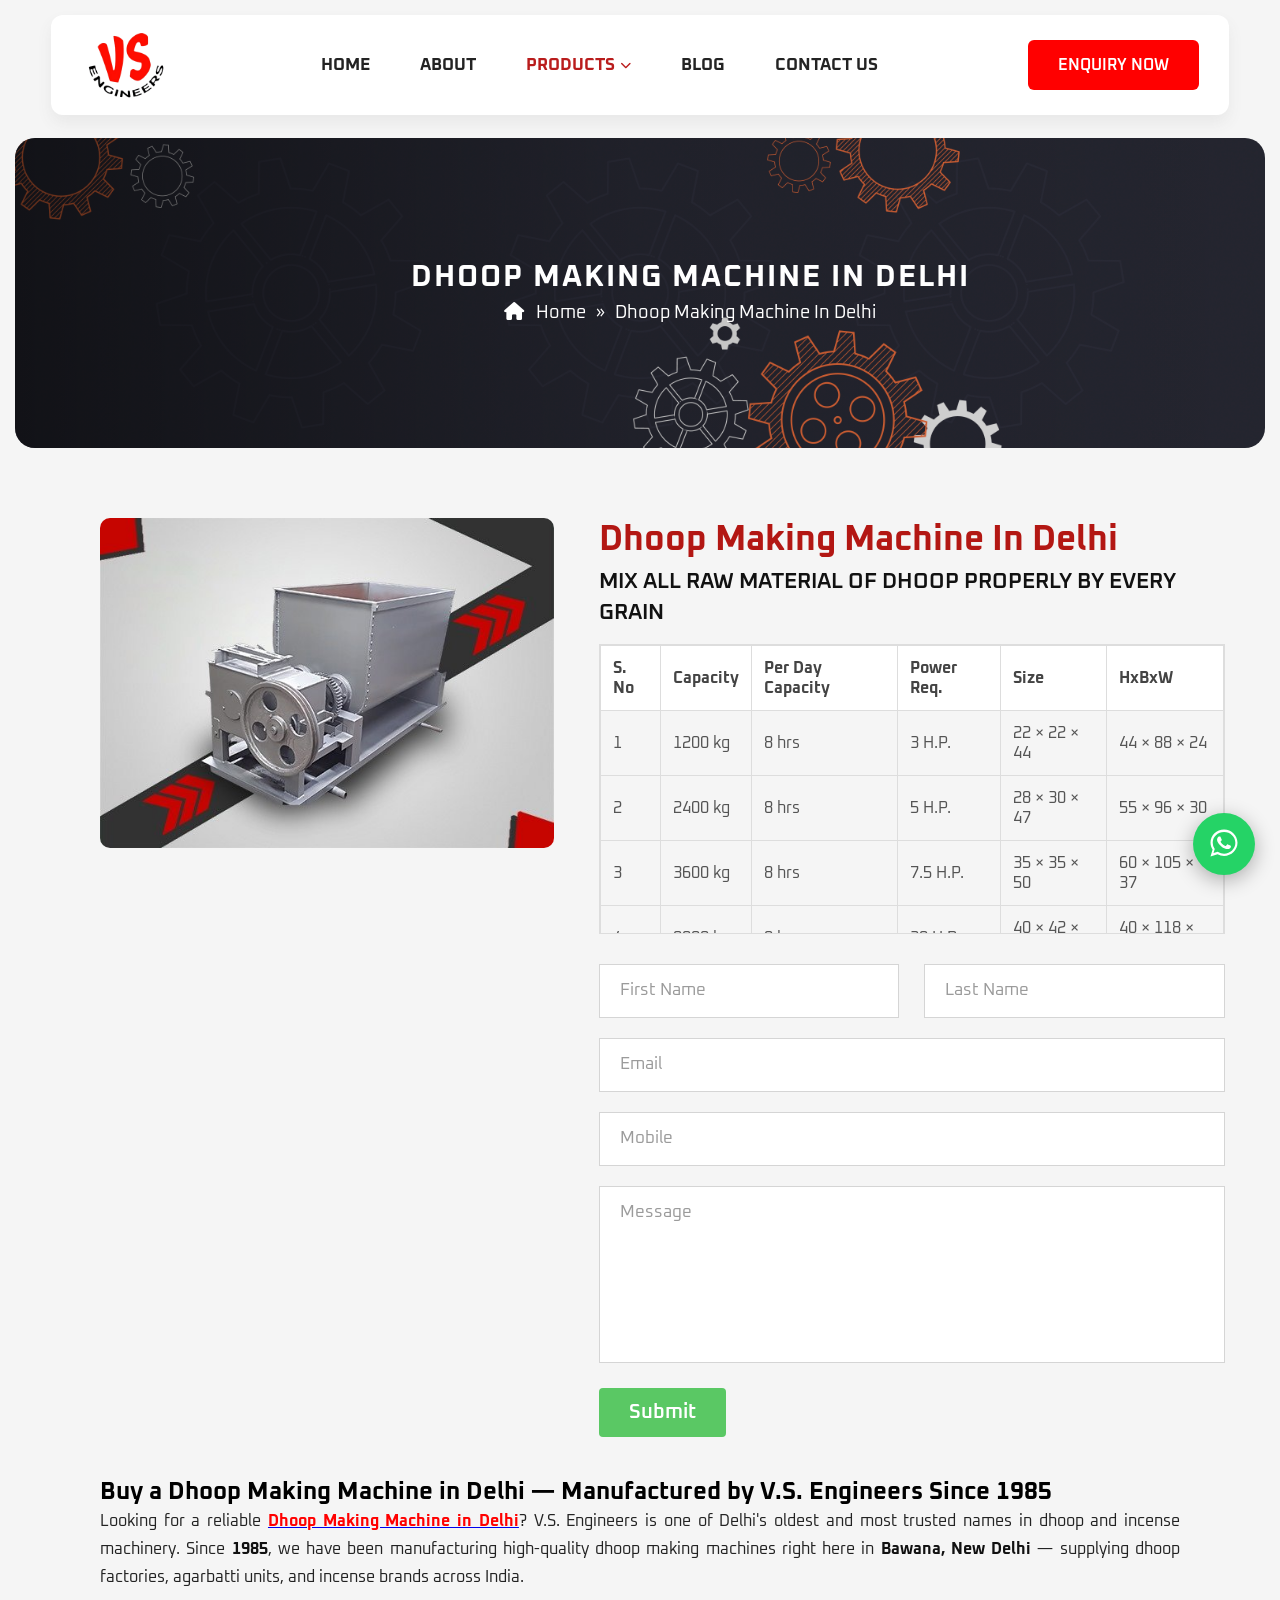
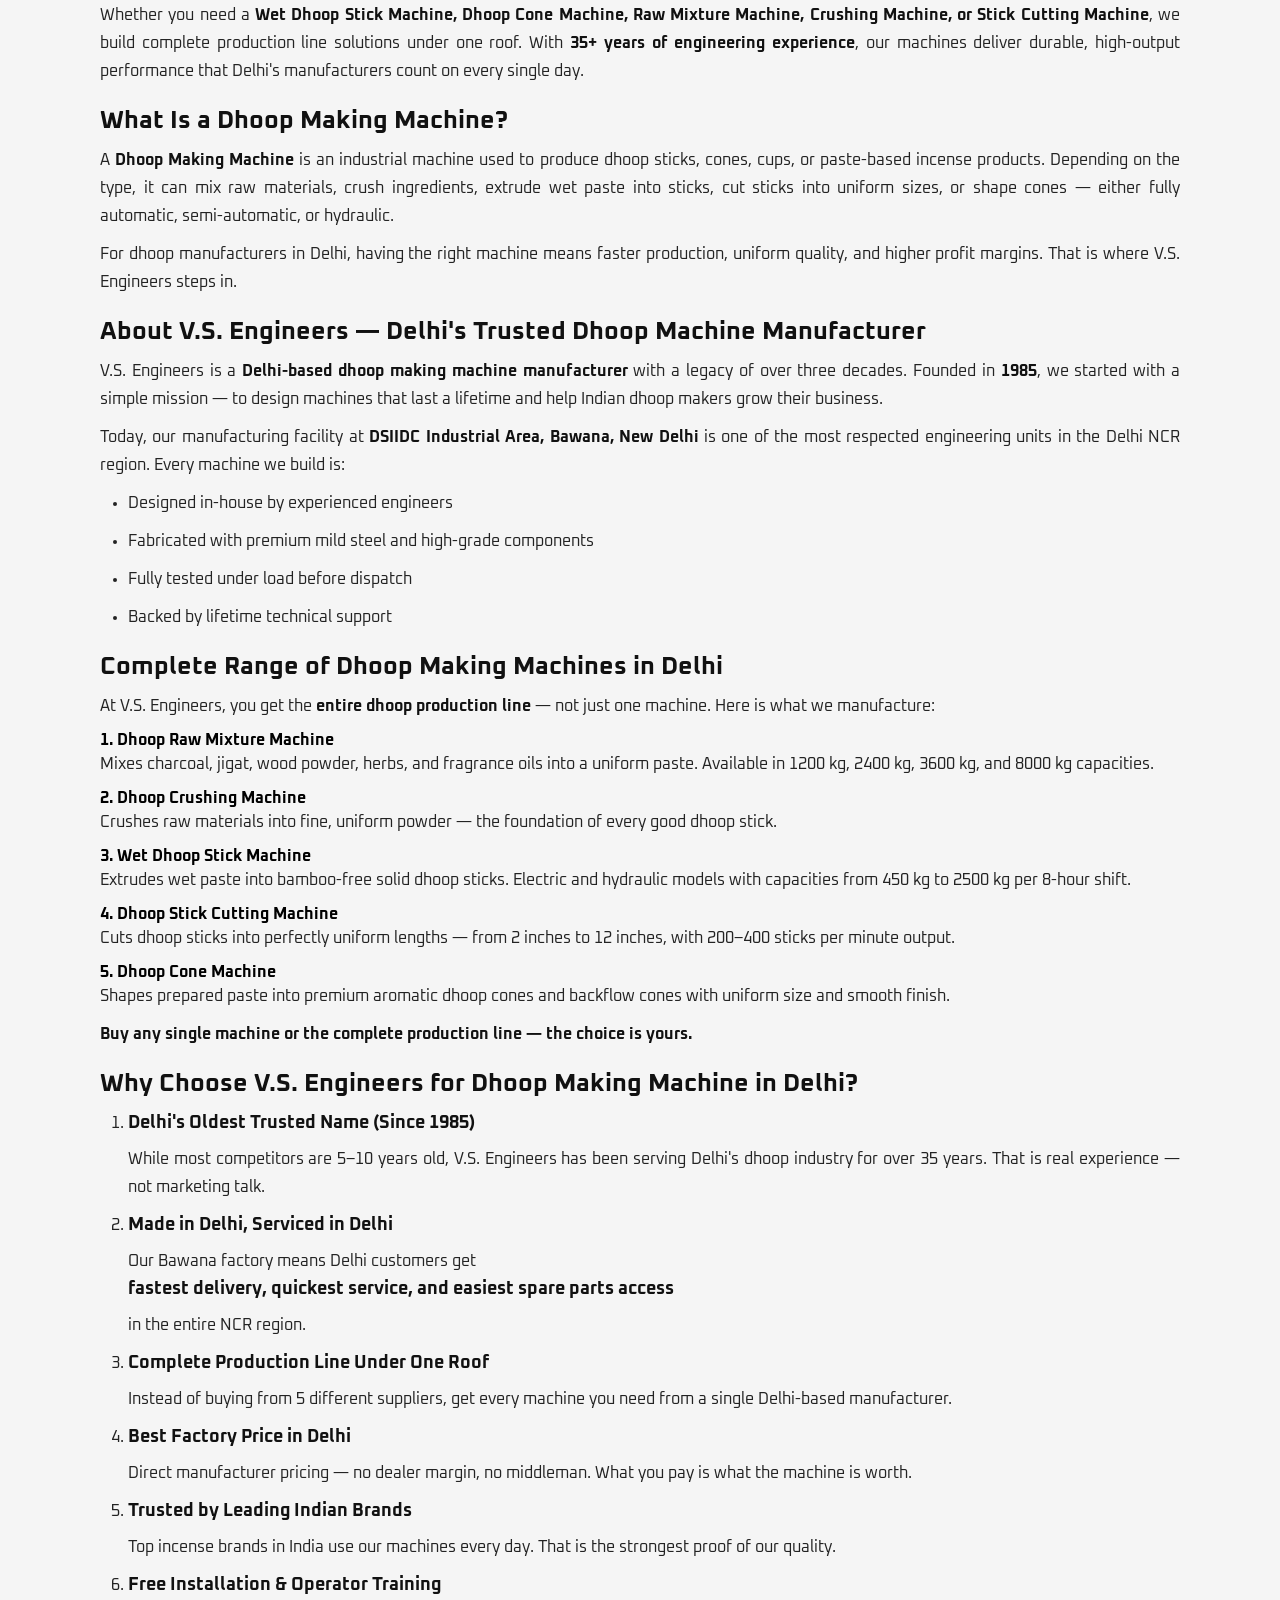
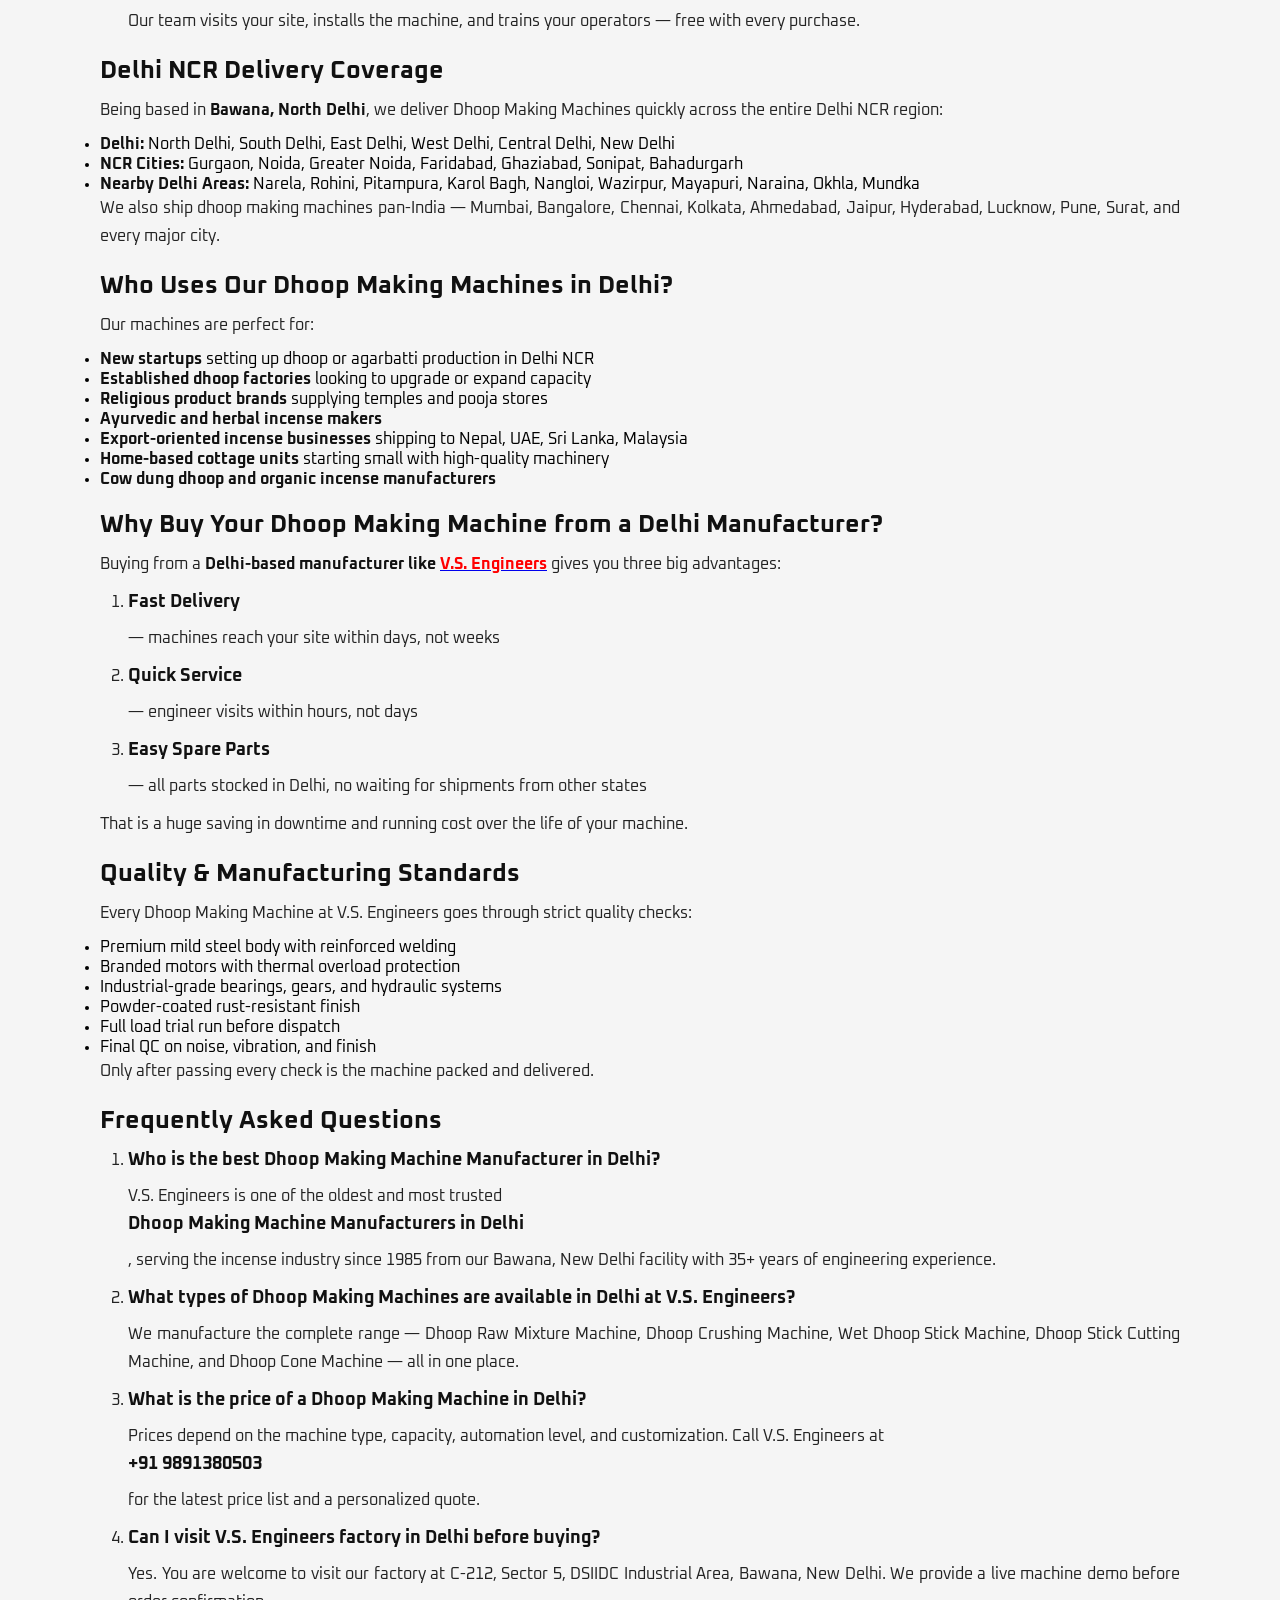
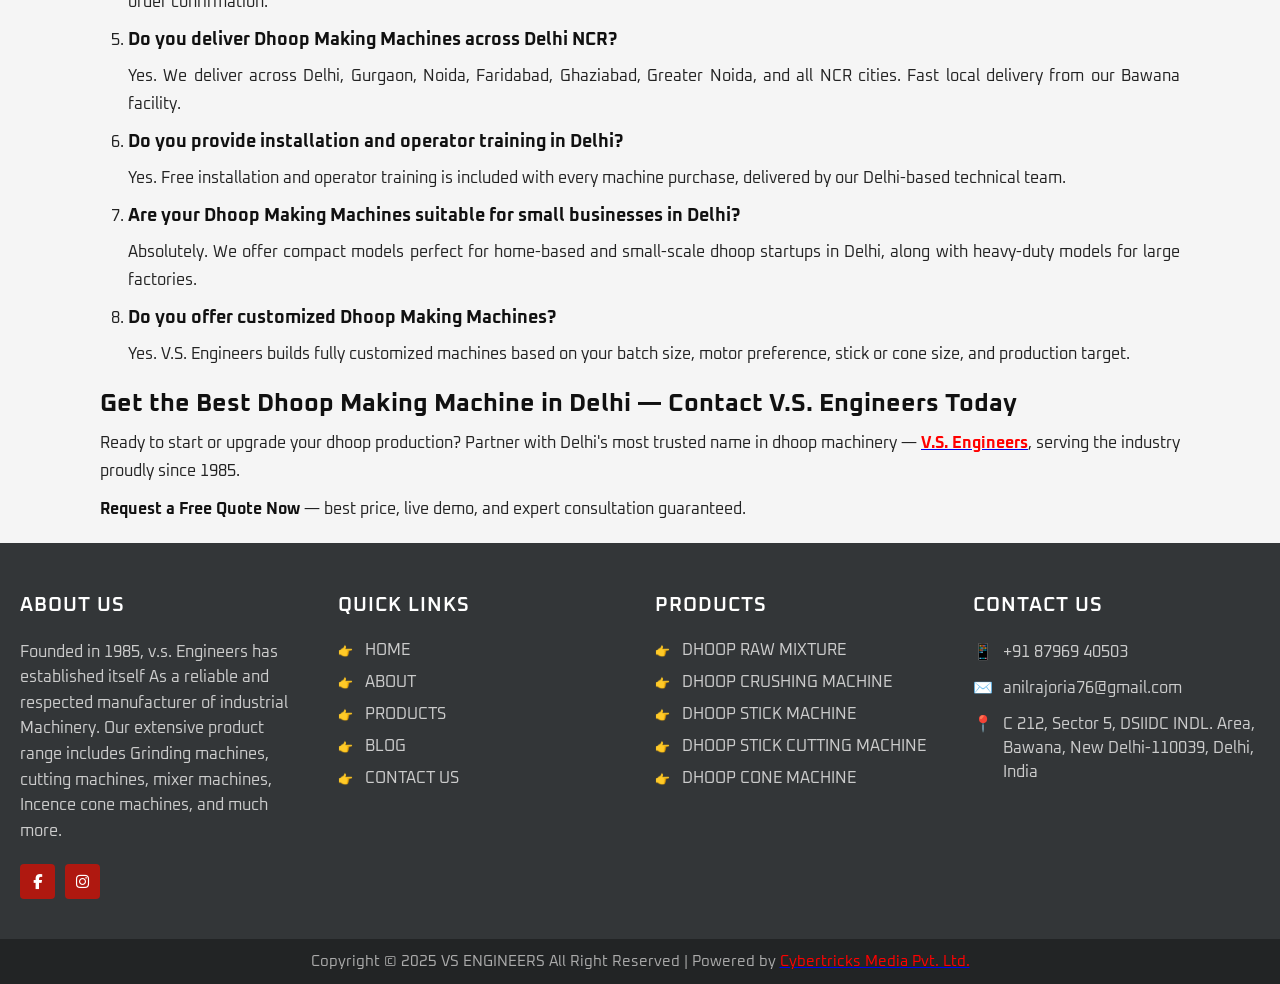
<file: dhoop-making-machine-in-delhi.html>
<!DOCTYPE html>
<htmllang="en">

<head>

    <meta charset="UTF-8">
    <meta name="viewport" content="width=device-width, initial-scale=1.0">

    <title>Buy Best Dhoop making machine in Delhi from VS Engineers </title>
    <meta name="description" content=" Buy high-quality Dhoop Making Machine in Delhi from VS Engineers. Durable, efficient and easy-to-use machinery for bulk production. Contact us now!">
    <meta name="keywords" content="Dhoop making machine in Delhi
">

    <link rel="preconnect" href="https://fonts.googleapis.com">
    <link rel="preconnect" href="https://fonts.gstatic.com" crossorigin>
    <link rel="stylesheet" href="https://cdnjs.cloudflare.com/ajax/libs/font-awesome/6.6.0/css/all.min.css">
    <link href="https://fonts.googleapis.com/css2?family=Oxanium:wght@200;300;400;500;600;700;800&display=swap" rel="stylesheet">
    <link rel="stylesheet" href="dhoop-raw-mixture.css">
    <link rel="stylesheet" href="https://cdn.jsdelivr.net/npm/swiper@11/swiper-bundle.min.css">
    <link rel="stylesheet" href="https://cdnjs.cloudflare.com/ajax/libs/font-awesome/6.7.2/css/all.min.css">
    <link rel="stylesheet" href="/menu.css">
    
<script type="application/ld+json">
{
  "@context": "https://schema.org",
  "@graph": [
    {
      "@type": "LocalBusiness",
      "@id": "https://www.vsengineer.in/#localbusiness",
      "name": "V.S. Engineers",
      "alternateName": "VS Engineers Delhi",
      "description": "V.S. Engineers is a trusted Dhoop Making Machine Manufacturer in Delhi since 1985. We manufacture Wet Dhoop Stick Machine, Dhoop Cone Machine, Raw Mixture Machine, Crushing Machine, and Stick Cutting Machine.",
      "url": "https://www.vsengineer.in/",
      "logo": "https://www.vsengineer.in/images/vs-engineers-logo.png",
      "image": "https://www.vsengineer.in/images/dhoop-making-machine-delhi-vs-engineers.webp",
      "telephone": ["+91-9891380503", "+91-9891255630"],
      "email": "v.s.rajoria20@gmail.com",
      "foundingDate": "1985",
      "priceRange": "₹₹",
      "address": {
        "@type": "PostalAddress",
        "streetAddress": "C-212, Sector 5, DSIIDC Industrial Area, Bawana",
        "addressLocality": "New Delhi",
        "postalCode": "110039",
        "addressRegion": "Delhi",
        "addressCountry": "IN"
      },
      "geo": {
        "@type": "GeoCoordinates",
        "latitude": "28.7960",
        "longitude": "77.0350"
      },
      "areaServed": [
        {"@type": "City", "name": "Delhi"},
        {"@type": "City", "name": "Gurgaon"},
        {"@type": "City", "name": "Noida"},
        {"@type": "City", "name": "Faridabad"},
        {"@type": "City", "name": "Ghaziabad"},
        {"@type": "Country", "name": "India"}
      ],
      "openingHoursSpecification": {
        "@type": "OpeningHoursSpecification",
        "dayOfWeek": ["Monday", "Tuesday", "Wednesday", "Thursday", "Friday", "Saturday"],
        "opens": "09:00",
        "closes": "18:00"
      },
      "sameAs": [
        "https://www.facebook.com/people/Rajoria-Dhoop-Machine/61578439034450/",
        "https://www.instagram.com/rajoriadhoopmachine/"
      ],
      "aggregateRating": {
        "@type": "AggregateRating",
        "ratingValue": "4.8",
        "reviewCount": "112"
      }
    },
    {
      "@type": "FAQPage",
      "mainEntity": [
        {
          "@type": "Question",
          "name": "Who is the best Dhoop Making Machine Manufacturer in Delhi?",
          "acceptedAnswer": {
            "@type": "Answer",
            "text": "V.S. Engineers is one of the oldest and most trusted Dhoop Making Machine Manufacturers in Delhi, serving the incense industry since 1985 from our Bawana, New Delhi facility with 35+ years of engineering experience."
          }
        },
        {
          "@type": "Question",
          "name": "What types of Dhoop Making Machines are available in Delhi at V.S. Engineers?",
          "acceptedAnswer": {
            "@type": "Answer",
            "text": "We manufacture the complete range — Dhoop Raw Mixture Machine, Dhoop Crushing Machine, Wet Dhoop Stick Machine, Dhoop Stick Cutting Machine, and Dhoop Cone Machine — all in one place."
          }
        },
        {
          "@type": "Question",
          "name": "What is the price of a Dhoop Making Machine in Delhi?",
          "acceptedAnswer": {
            "@type": "Answer",
            "text": "Prices depend on the machine type, capacity, automation level, and customization. Call V.S. Engineers at +91 9891380503 for the latest price list and a personalized quote."
          }
        },
        {
          "@type": "Question",
          "name": "Can I visit V.S. Engineers factory in Delhi before buying?",
          "acceptedAnswer": {
            "@type": "Answer",
            "text": "Yes. You are welcome to visit our factory at C-212, Sector 5, DSIIDC Industrial Area, Bawana, New Delhi. We provide a live machine demo before order confirmation."
          }
        },
        {
          "@type": "Question",
          "name": "Do you deliver Dhoop Making Machines across Delhi NCR?",
          "acceptedAnswer": {
            "@type": "Answer",
            "text": "Yes. We deliver across Delhi, Gurgaon, Noida, Faridabad, Ghaziabad, Greater Noida, and all NCR cities. Fast local delivery from our Bawana facility."
          }
        },
        {
          "@type": "Question",
          "name": "Do you provide installation and operator training in Delhi?",
          "acceptedAnswer": {
            "@type": "Answer",
            "text": "Yes. Free installation and operator training is included with every machine purchase, delivered by our Delhi-based technical team."
          }
        },
        {
          "@type": "Question",
          "name": "Are your Dhoop Making Machines suitable for small businesses in Delhi?",
          "acceptedAnswer": {
            "@type": "Answer",
            "text": "Absolutely. We offer compact models perfect for home-based and small-scale dhoop startups in Delhi, along with heavy-duty models for large factories."
          }
        },
        {
          "@type": "Question",
          "name": "Do you offer customized Dhoop Making Machines?",
          "acceptedAnswer": {
            "@type": "Answer",
            "text": "Yes. V.S. Engineers builds fully customized machines based on your batch size, motor preference, stick or cone size, and production target."
          }
        }
      ]
    },
    {
      "@type": "BreadcrumbList",
      "itemListElement": [
        {
          "@type": "ListItem",
          "position": 1,
          "name": "Home",
          "item": "https://www.vsengineer.in/"
        },
        {
          "@type": "ListItem",
          "position": 2,
          "name": "Dhoop Making Machine in Delhi",
          "item": "https://www.vsengineer.in/dhoop-making-machine-in-delhi/"
        }
      ]
    }
  ]
}
</script>

</head>
<body>
<header class="site-header">
    <div class="header-container">
        <!-- Logo -->
        <div class="header-logo">
            <a href="#">
                <img src="images/logo.png" alt="VS Engineers Logo">
            </a>
        </div>

        <!-- Navigation Menu -->
        <nav class="header-nav">
<ul>

    <li><a href="index.html">HOME</a></li>

    <li><a href="about.html">ABOUT</a></li>

    <li class="dropdown">

        <a href="product.html" class="active">
            PRODUCTS
            <i class="fa-solid fa-chevron-down"></i>
        </a>

        <ul class="dropdown-menu">

            <li>
                <a href="dhoop-raw-mixture.html" class="active-submenu">
                    Dhoop Raw Mixture
                </a>
            </li>

            <li>
                <a href="dhoop-crushing-machine.html">
                    Dhoop Crushing Machine
                </a>
            </li>

            <li>
                <a href="dhoop-stick-machine.html">
                    Dhoop Stick Machine
                </a>
            </li>

            <li>
                <a href="dhoop-stick-cutting-machine.html">
                    Dhoop Stick Cutting Machine
                </a>
            </li>

            <li>
                <a href="dhoop-cone-machine.html">
                    Dhoop Cone Machine
                </a>
            </li>

        </ul>

    </li>

    <li><a href="blog.html">BLOG</a></li>

    <li><a href="contact.html">CONTACT US</a></li>

</ul>
        </nav>

        <!-- Enquiry Button -->
        <div class="header-btn">
            <a href="contact.html" class="enquiry-now-btn">ENQUIRY NOW</a>
        </div>
                <!-- Mobile Menu Button -->
<div class="mobile-toggle" id="mobileToggle">
    <i class="fa-solid fa-bars"></i>
</div>
    </div>
</header>

<!-- ======= PAGE BANNER START ======= -->

<section class="page-banner">
    <div class="page-banner-overlay"></div>

    <div class="page-banner-content">
        <h1>Dhoop Making Machine In Delhi
</h1>

        <div class="page-breadcrumb">
            <a href="#">
                <i class="fas fa-home"></i> Home
            </a>

            <span class="divider">»</span>

            <span>Dhoop Making Machine In Delhi
</span>
        </div>
    </div>
</section>

<!-- ======= PAGE BANNER END ======= -->


<!--=========================================
 PRODUCT DETAILS SECTION START
==========================================-->

<section class="machine-details-section">

    <div class="machine-details-container">

        <!--====================
        LEFT IMAGE
        =====================-->

        <div class="machine-details-image">

            <img src="images/dhoop-raw-mixture-p1.jpg"
                alt="Dhoop making machine in Delhi 
">

        </div>


        <!--====================
        RIGHT CONTENT
        =====================-->

        <div class="machine-details-content">

            <h2>Dhoop Making Machine In Delhi</h2>

            <h4>
                MIX ALL RAW MATERIAL OF DHOOP PROPERLY
                BY EVERY GRAIN
            </h4>


            <!--====================
            TABLE
            =====================-->

            <div class="machine-table-box">

                <table>

                    <thead>

                        <tr>

                            <th>S. No</th>

                            <th>Capacity</th>

                            <th>Per Day Capacity</th>

                            <th>Power Req.</th>

                            <th>Size</th>

                            <th>HxBxW</th>

                        </tr>

                    </thead>

                    <tbody>

                        <tr>

                            <td>1</td>

                            <td>1200 kg</td>

                            <td>8 hrs</td>

                            <td>3 H.P.</td>

                            <td>22 × 22 × 44</td>

                            <td>44 × 88 × 24</td>

                        </tr>

                        <tr>

                            <td>2</td>

                            <td>2400 kg</td>

                            <td>8 hrs</td>

                            <td>5 H.P.</td>

                            <td>28 × 30 × 47</td>

                            <td>55 × 96 × 30</td>

                        </tr>

                        <tr>

                            <td>3</td>

                            <td>3600 kg</td>

                            <td>8 hrs</td>

                            <td>7.5 H.P.</td>

                            <td>35 × 35 × 50</td>

                            <td>60 × 105 × 37</td>

                        </tr>

                        <tr>

                            <td>4</td>

                            <td>8000 kg</td>

                            <td>8 hrs</td>

                            <td>20 H.P.</td>

                            <td>40 × 42 × 70</td>

                            <td>40 × 118 × 58</td>

                        </tr>

                    </tbody>

                </table>

            </div>



            <!--====================
            FORM
            =====================-->

    <form action="#" method="post">

                <div class="form-row">

                    <div class="input-group">

                        <input
                            type="text"
                            placeholder="First Name"
                            required>

                    </div>

                    <div class="input-group">

                        <input
                            type="text"
                            placeholder="Last Name"
                            required>

                    </div>

                </div>


                <div class="input-group">

                    <input
                        type="email"
                        placeholder="Email"
                        required>

                </div>


                <div class="input-group">

                    <input
                        type="tel"
                        placeholder="Mobile"
                        required>

                </div>


                <div class="input-group">

                    <textarea
                        placeholder="Message"
                        rows="7"
                        required></textarea>

                </div>


                <!-- Google Recaptcha -->

                <div class="captcha-box">

                    <!-- Replace with your own reCAPTCHA code -->

                    <div class="g-recaptcha"
                        data-sitekey="YOUR_SITE_KEY">
                    </div>

                </div>


                <button type="submit" class="submit-btn">

                    Submit

                </button>

            </form>
        </div>

    </div>

</section>

<!--=========================================
 PRODUCT DETAILS SECTION END
==========================================-->

<!--=====================================
PRODUCT DESCRIPTION START
======================================-->

<section class="machine-description-section">
<div class="machine-description-container">

<h1>Buy a Dhoop Making Machine in Delhi — Manufactured by V.S. Engineers Since 1985</h1>

<p>Looking for a reliable <a href="https://www.vsengineer.in/contact.html"><strong style="color:red">Dhoop Making Machine in Delhi</strong></a>? V.S. Engineers is one of Delhi's oldest and most trusted names in dhoop and incense machinery. Since <strong>1985</strong>, we have been manufacturing high-quality dhoop making machines right here in <strong>Bawana, New Delhi</strong> — supplying dhoop factories, agarbatti units, and incense brands across India.</p>

<p>Whether you need a <strong>Wet Dhoop Stick Machine, Dhoop Cone Machine, Raw Mixture Machine, Crushing Machine, or Stick Cutting Machine</strong>, we build complete production line solutions under one roof. With <strong>35+ years of engineering experience</strong>, our machines deliver durable, high-output performance that Delhi's manufacturers count on every single day.</p>

<h3>What Is a Dhoop Making Machine?</h3>
<p>A <strong>Dhoop Making Machine</strong> is an industrial machine used to produce dhoop sticks, cones, cups, or paste-based incense products. Depending on the type, it can mix raw materials, crush ingredients, extrude wet paste into sticks, cut sticks into uniform sizes, or shape cones — either fully automatic, semi-automatic, or hydraulic.</p>
<p>For dhoop manufacturers in Delhi, having the right machine means faster production, uniform quality, and higher profit margins. That is where V.S. Engineers steps in.</p>

<h3>About V.S. Engineers — Delhi's Trusted Dhoop Machine Manufacturer</h3>
<p>V.S. Engineers is a <strong>Delhi-based dhoop making machine manufacturer</strong> with a legacy of over three decades. Founded in <strong>1985</strong>, we started with a simple mission — to design machines that last a lifetime and help Indian dhoop makers grow their business.</p>
<p>Today, our manufacturing facility at <strong>DSIIDC Industrial Area, Bawana, New Delhi</strong> is one of the most respected engineering units in the Delhi NCR region. Every machine we build is:</p>
<ul class="machine-application-list">
<li>Designed in-house by experienced engineers</li>
<li>Fabricated with premium mild steel and high-grade components</li>
<li>Fully tested under load before dispatch</li>
<li>Backed by lifetime technical support</li>
</ul>

<h3>Complete Range of Dhoop Making Machines in Delhi</h3>
<p>At V.S. Engineers, you get the <strong>entire dhoop production line</strong> — not just one machine. Here is what we manufacture:</p>

<h4>1. Dhoop Raw Mixture Machine</h4>
<p>Mixes charcoal, jigat, wood powder, herbs, and fragrance oils into a uniform paste. Available in 1200 kg, 2400 kg, 3600 kg, and 8000 kg capacities.</p>

<h4>2. Dhoop Crushing Machine</h4>
<p>Crushes raw materials into fine, uniform powder — the foundation of every good dhoop stick.</p>

<h4>3. Wet Dhoop Stick Machine</h4>
<p>Extrudes wet paste into bamboo-free solid dhoop sticks. Electric and hydraulic models with capacities from 450 kg to 2500 kg per 8-hour shift.</p>

<h4>4. Dhoop Stick Cutting Machine</h4>
<p>Cuts dhoop sticks into perfectly uniform lengths — from 2 inches to 12 inches, with 200–400 sticks per minute output.</p>

<h4>5. Dhoop Cone Machine</h4>
<p>Shapes prepared paste into premium aromatic dhoop cones and backflow cones with uniform size and smooth finish.</p>

<p><strong>Buy any single machine or the complete production line — the choice is yours.</strong></p>

<h3>Why Choose V.S. Engineers for Dhoop Making Machine in Delhi?</h3>
<ol class="why-choose-list">
<li><strong>Delhi's Oldest Trusted Name (Since 1985)</strong><p>While most competitors are 5–10 years old, V.S. Engineers has been serving Delhi's dhoop industry for over 35 years. That is real experience — not marketing talk.</p></li>
<li><strong>Made in Delhi, Serviced in Delhi</strong><p>Our Bawana factory means Delhi customers get <strong>fastest delivery, quickest service, and easiest spare parts access</strong> in the entire NCR region.</p></li>
<li><strong>Complete Production Line Under One Roof</strong><p>Instead of buying from 5 different suppliers, get every machine you need from a single Delhi-based manufacturer.</p></li>
<li><strong>Best Factory Price in Delhi</strong><p>Direct manufacturer pricing — no dealer margin, no middleman. What you pay is what the machine is worth.</p></li>
<li><strong>Trusted by Leading Indian Brands</strong><p>Top incense brands in India use our machines every day. That is the strongest proof of our quality.</p></li>
<li><strong>Free Installation &amp; Operator Training</strong><p>Our team visits your site, installs the machine, and trains your operators — free with every purchase.</p></li>
</ol>

<h3>Delhi NCR Delivery Coverage</h3>
<p>Being based in <strong>Bawana, North Delhi</strong>, we deliver Dhoop Making Machines quickly across the entire Delhi NCR region:</p>
<ul class="Applications">
<li><strong>Delhi:</strong> North Delhi, South Delhi, East Delhi, West Delhi, Central Delhi, New Delhi</li>
<li><strong>NCR Cities:</strong> Gurgaon, Noida, Greater Noida, Faridabad, Ghaziabad, Sonipat, Bahadurgarh</li>
<li><strong>Nearby Delhi Areas:</strong> Narela, Rohini, Pitampura, Karol Bagh, Nangloi, Wazirpur, Mayapuri, Naraina, Okhla, Mundka</li>
</ul>
<p>We also ship dhoop making machines pan-India — Mumbai, Bangalore, Chennai, Kolkata, Ahmedabad, Jaipur, Hyderabad, Lucknow, Pune, Surat, and every major city.</p>

<h3>Who Uses Our Dhoop Making Machines in Delhi?</h3>
<p>Our machines are perfect for:</p>
<ul class="Industries">
<li><strong>New startups</strong> setting up dhoop or agarbatti production in Delhi NCR</li>
<li><strong>Established dhoop factories</strong> looking to upgrade or expand capacity</li>
<li><strong>Religious product brands</strong> supplying temples and pooja stores</li>
<li><strong>Ayurvedic and herbal incense makers</strong></li>
<li><strong>Export-oriented incense businesses</strong> shipping to Nepal, UAE, Sri Lanka, Malaysia</li>
<li><strong>Home-based cottage units</strong> starting small with high-quality machinery</li>
<li><strong>Cow dung dhoop and organic incense manufacturers</strong></li>
</ul>

<h3>Why Buy Your Dhoop Making Machine from a Delhi Manufacturer?</h3>
<p>Buying from a <strong>Delhi-based manufacturer like</strong> <a href="https://www.vsengineer.in/"><strong style="color:red">V.S. Engineers</strong></a> gives you three big advantages:</p>
<ol>
<li><strong>Fast Delivery</strong> — machines reach your site within days, not weeks</li>
<li><strong>Quick Service</strong> — engineer visits within hours, not days</li>
<li><strong>Easy Spare Parts</strong> — all parts stocked in Delhi, no waiting for shipments from other states</li>
</ol>
<p>That is a huge saving in downtime and running cost over the life of your machine.</p>

<h3>Quality &amp; Manufacturing Standards</h3>
<p>Every Dhoop Making Machine at V.S. Engineers goes through strict quality checks:</p>
<ul class="Quality">
<li>Premium mild steel body with reinforced welding</li>
<li>Branded motors with thermal overload protection</li>
<li>Industrial-grade bearings, gears, and hydraulic systems</li>
<li>Powder-coated rust-resistant finish</li>
<li>Full load trial run before dispatch</li>
<li>Final QC on noise, vibration, and finish</li>
</ul>
<p>Only after passing every check is the machine packed and delivered.</p>

<h3>Frequently Asked Questions</h3>
<ol class="faq-list">
<li><strong>Who is the best Dhoop Making Machine Manufacturer in Delhi?</strong><p>V.S. Engineers is one of the oldest and most trusted <strong>Dhoop Making Machine Manufacturers in Delhi</strong>, serving the incense industry since 1985 from our Bawana, New Delhi facility with 35+ years of engineering experience.</p></li>
<li><strong>What types of Dhoop Making Machines are available in Delhi at V.S. Engineers?</strong><p>We manufacture the complete range — Dhoop Raw Mixture Machine, Dhoop Crushing Machine, Wet Dhoop Stick Machine, Dhoop Stick Cutting Machine, and Dhoop Cone Machine — all in one place.</p></li>
<li><strong>What is the price of a Dhoop Making Machine in Delhi?</strong><p>Prices depend on the machine type, capacity, automation level, and customization. Call V.S. Engineers at <strong>+91 9891380503</strong> for the latest price list and a personalized quote.</p></li>
<li><strong>Can I visit V.S. Engineers factory in Delhi before buying?</strong><p>Yes. You are welcome to visit our factory at C-212, Sector 5, DSIIDC Industrial Area, Bawana, New Delhi. We provide a live machine demo before order confirmation.</p></li>
<li><strong>Do you deliver Dhoop Making Machines across Delhi NCR?</strong><p>Yes. We deliver across Delhi, Gurgaon, Noida, Faridabad, Ghaziabad, Greater Noida, and all NCR cities. Fast local delivery from our Bawana facility.</p></li>
<li><strong>Do you provide installation and operator training in Delhi?</strong><p>Yes. Free installation and operator training is included with every machine purchase, delivered by our Delhi-based technical team.</p></li>
<li><strong>Are your Dhoop Making Machines suitable for small businesses in Delhi?</strong><p>Absolutely. We offer compact models perfect for home-based and small-scale dhoop startups in Delhi, along with heavy-duty models for large factories.</p></li>
<li><strong>Do you offer customized Dhoop Making Machines?</strong><p>Yes. V.S. Engineers builds fully customized machines based on your batch size, motor preference, stick or cone size, and production target.</p></li>
</ol>

<h3>Get the Best Dhoop Making Machine in Delhi — Contact V.S. Engineers Today</h3>
<p>Ready to start or upgrade your dhoop production? Partner with Delhi's most trusted name in dhoop machinery — <a href="https://www.vsengineer.in/contact.html"><strong style="color:red">V.S. Engineers</strong></a>, serving the industry proudly since 1985.</p>
<p><strong>Request a Free Quote Now</strong> — best price, live demo, and expert consultation guaranteed.</p>

</div>
</section>
    <footer class="site-footer">
    <div class="footer-container">
        <!-- Column 1: About Us -->
        <div class="footer-col">
            <h3>ABOUT US</h3>
            <p>Founded in 1985, v.s. Engineers has established itself As a reliable and respected manufacturer of industrial Machinery. Our extensive product range includes Grinding machines, cutting machines, mixer machines, Incence cone machines, and much more.</p>
<div class="footer-social">

    <a href="https://www.facebook.com/people/Rajoria-Dhoop-Machine/61578439034450/" class="social-icon" target="_blank">
        <i class="fab fa-facebook-f"></i>
    </a>

    <a href="https://www.instagram.com/rajoriadhoopmachine/?next=%2F" class="social-icon" target="_blank">
        <i class="fab fa-instagram"></i>
    </a>

</div>
        </div>

        <!-- Column 2: Quick Links -->
        <div class="footer-col">
            <h3>QUICK LINKS</h3>
            <ul>
                <li><a href="index.html"><span class="icon-hand">👉</span> HOME</a></li>
                <li><a href="about.html"><span class="icon-hand">👉</span> ABOUT</a></li>
                <li><a href="product.html"><span class="icon-hand">👉</span> PRODUCTS</a></li>
                <li><a href="blog.html"><span class="icon-hand">👉</span> BLOG</a></li>
                <li><a href="contact.html"><span class="icon-hand">👉</span> CONTACT US</a></li>
            </ul>
        </div>

        <!-- Column 3: Products -->
        <div class="footer-col">
            <h3>PRODUCTS</h3>
            <ul>
                <li><a href="dhoop-raw-mixture.html"><span class="icon-hand">👉</span> DHOOP RAW MIXTURE</a></li>
                <li><a href="dhoop-crushing-machine.html"><span class="icon-hand">👉</span> DHOOP CRUSHING MACHINE</a></li>
                <li><a href="dhoop-stick-machine.html"><span class="icon-hand">👉</span> DHOOP STICK MACHINE</a></li>
                <li><a href="dhoop-stick-cutting-machine.html"><span class="icon-hand">👉</span> DHOOP STICK CUTTING MACHINE</a></li>
                <li><a href="dhoop-cone-machine.html"><span class="icon-hand">👉</span> DHOOP CONE MACHINE</a></li>
            </ul>
        </div>

        <!-- Column 4: Contact Us -->
        <div class="footer-col">
            <h3>CONTACT US</h3>
            <ul class="contact-info">
                <li><span class="contact-icon">📱</span> +91 87969 40503</li>
                <li><span class="contact-icon">✉️</span> anilrajoria76@gmail.com</li>
                <li><span class="contact-icon">📍</span> C 212, Sector 5, DSIIDC INDL. Area, Bawana, New Delhi-110039, Delhi, India</li>
            </ul>
        </div>
    </div>

    <!-- Bottom Bar -->
    <div class="footer-bottom">
        <p>Copyright © 2025 VS ENGINEERS All Right Reserved | Powered by <a href="https://www.cybertricksmedia.com/"><span class="brand-red">Cybertricks Media Pvt. Ltd.</span></a></p>
    </div>
</footer>
<script src="/whatsapp.js"></script>
<script src="/menu.js"></script>
</body>
</html>
</file>
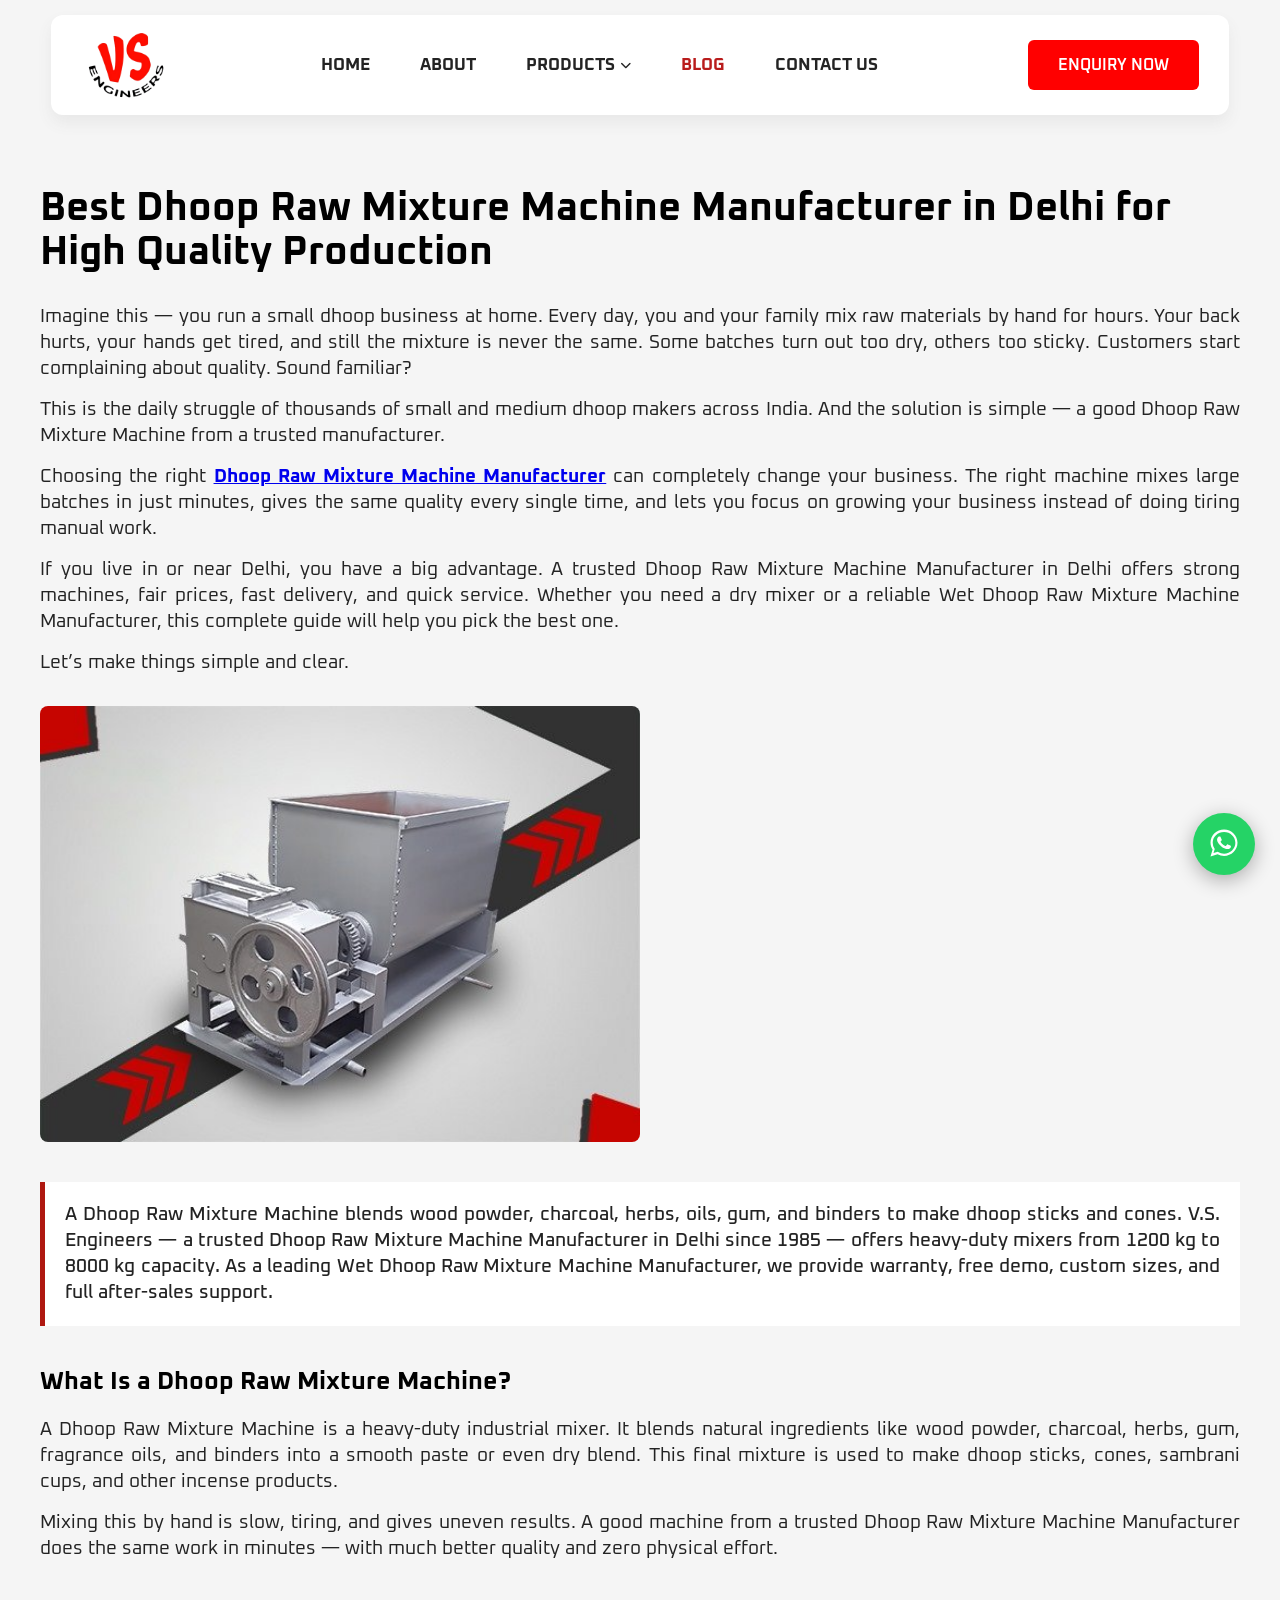
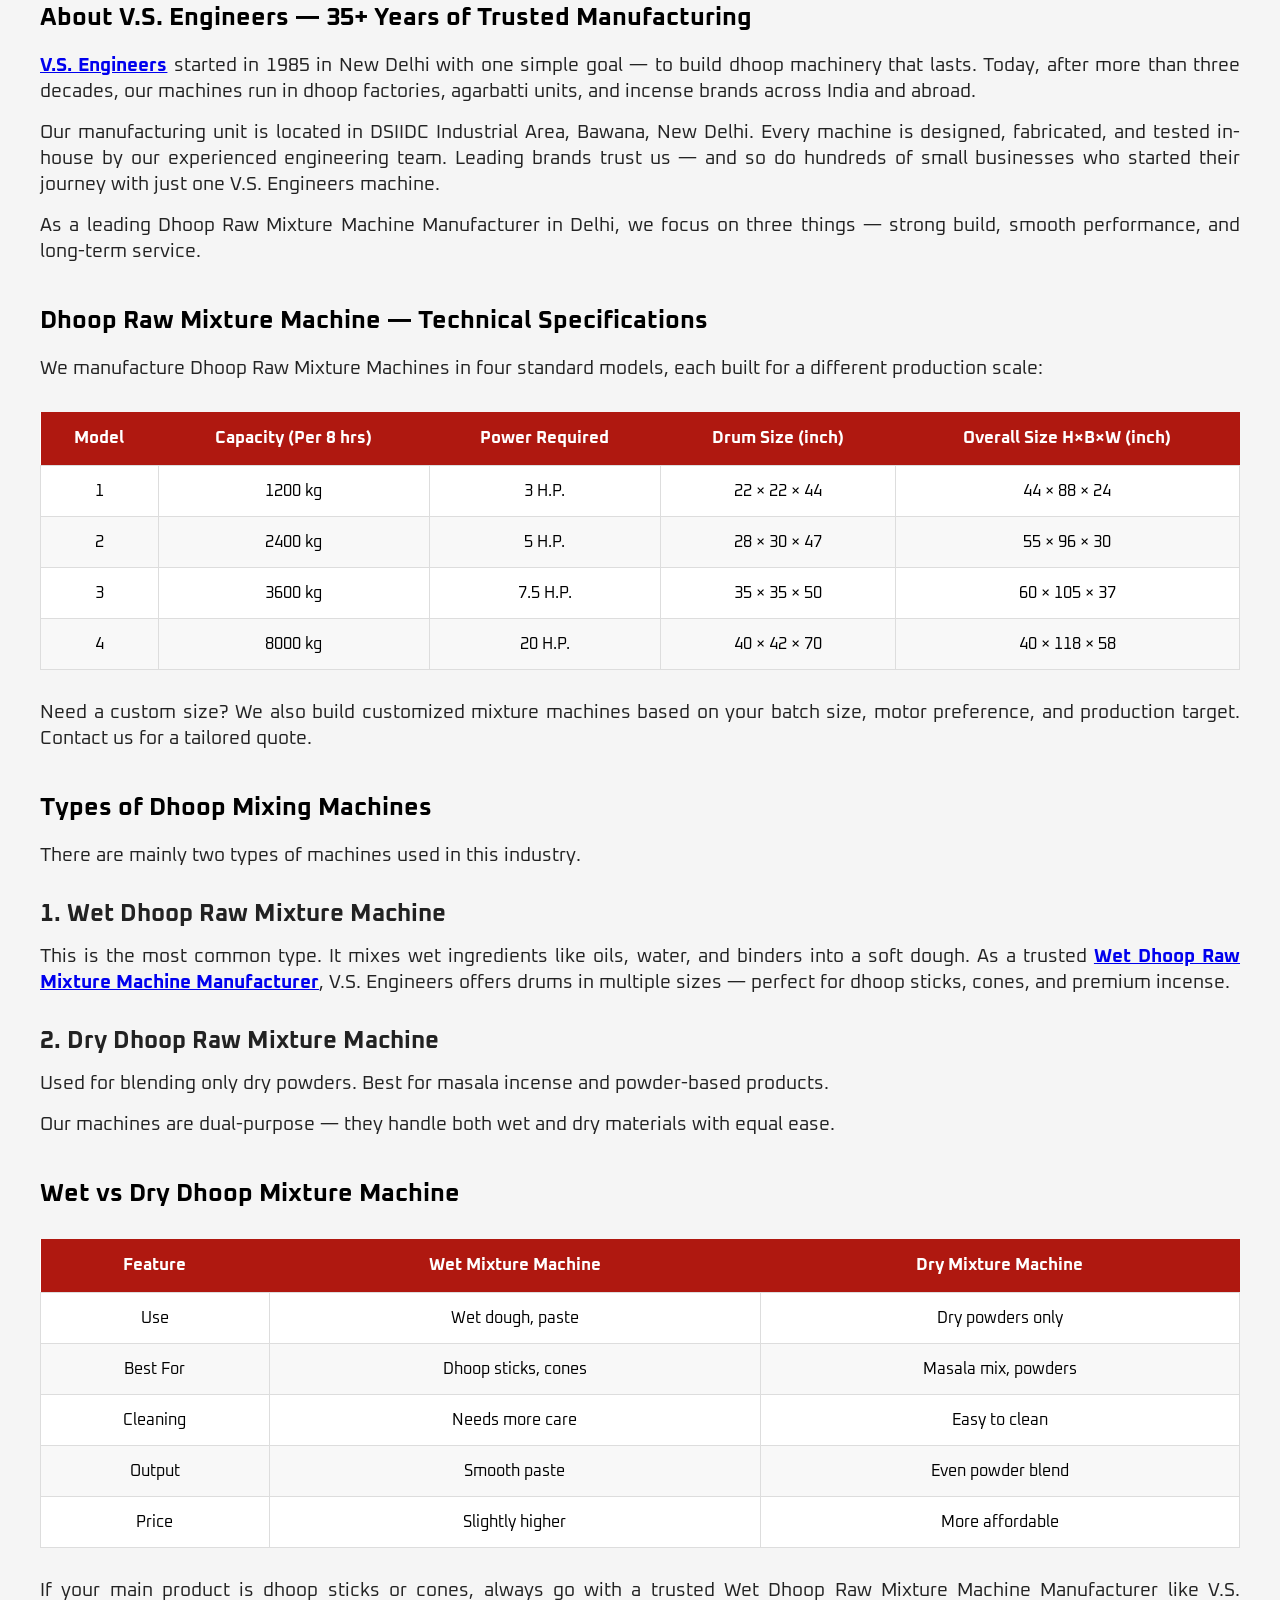
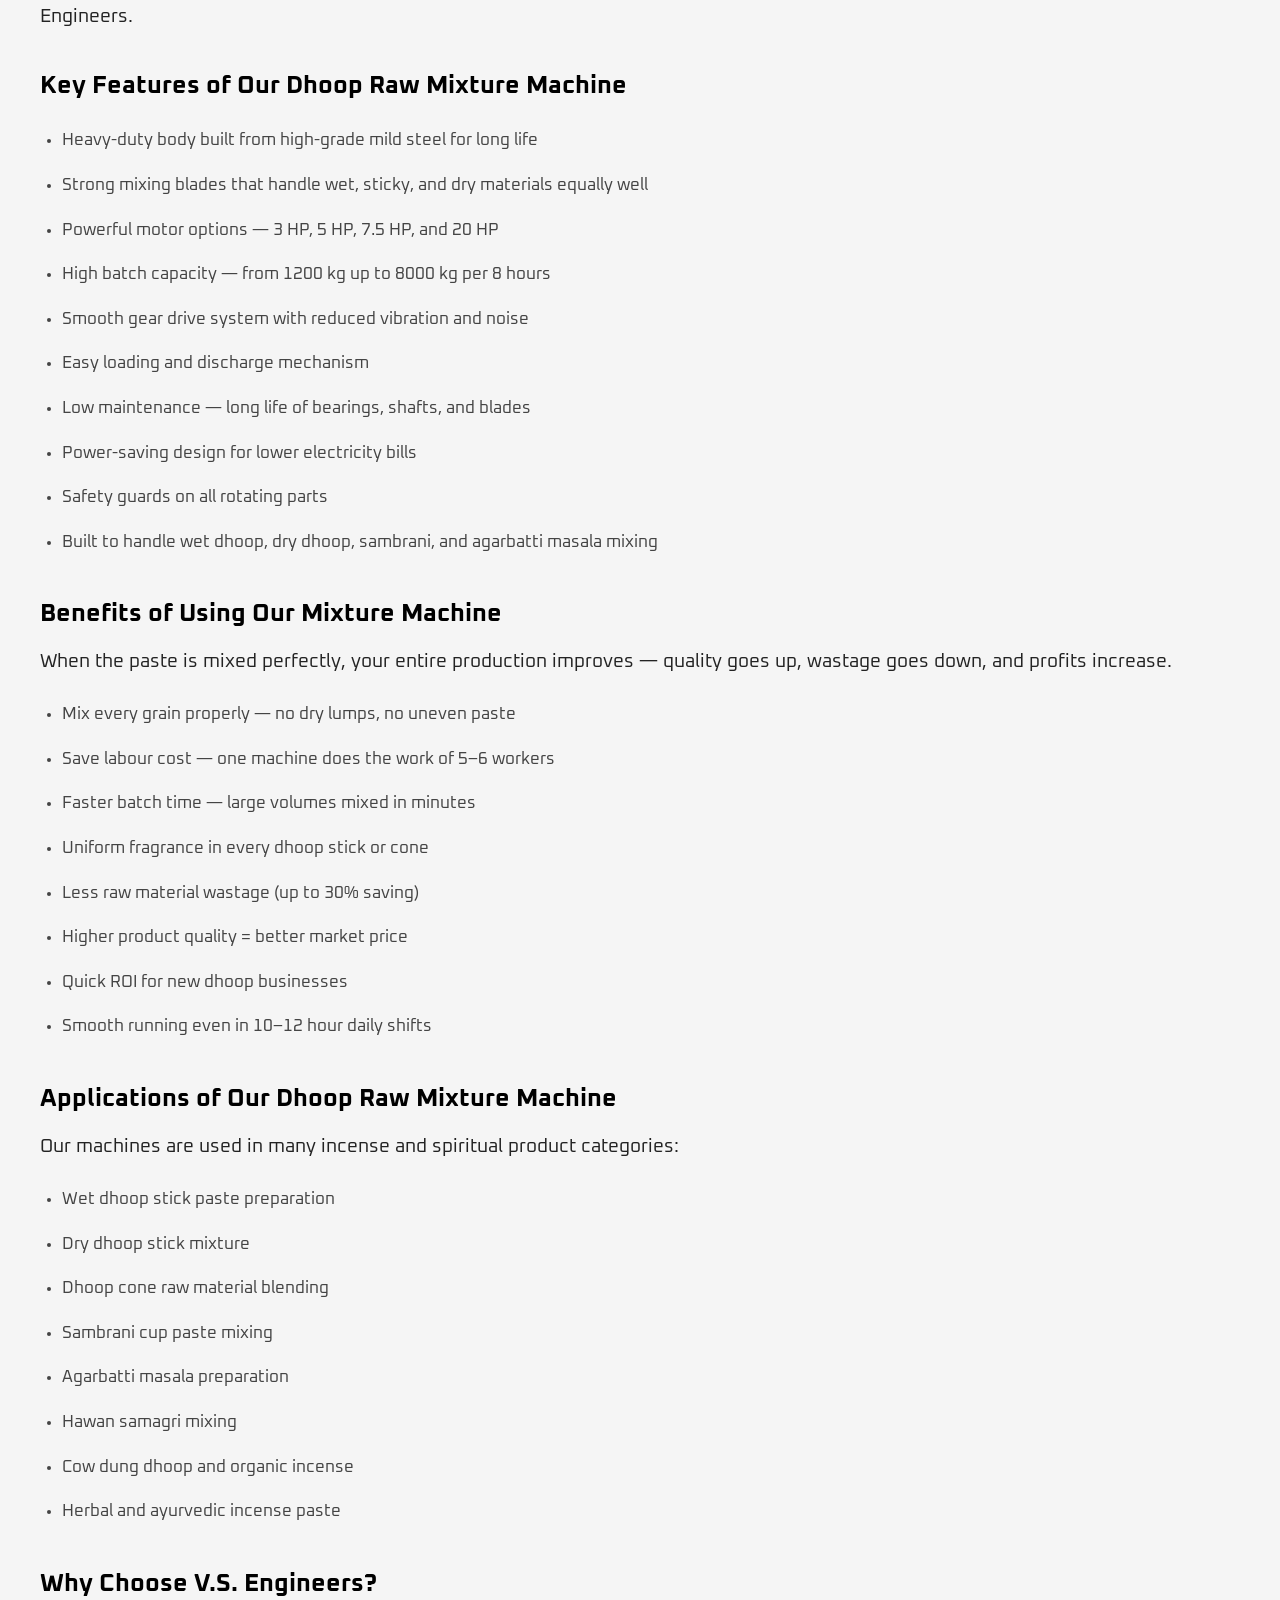
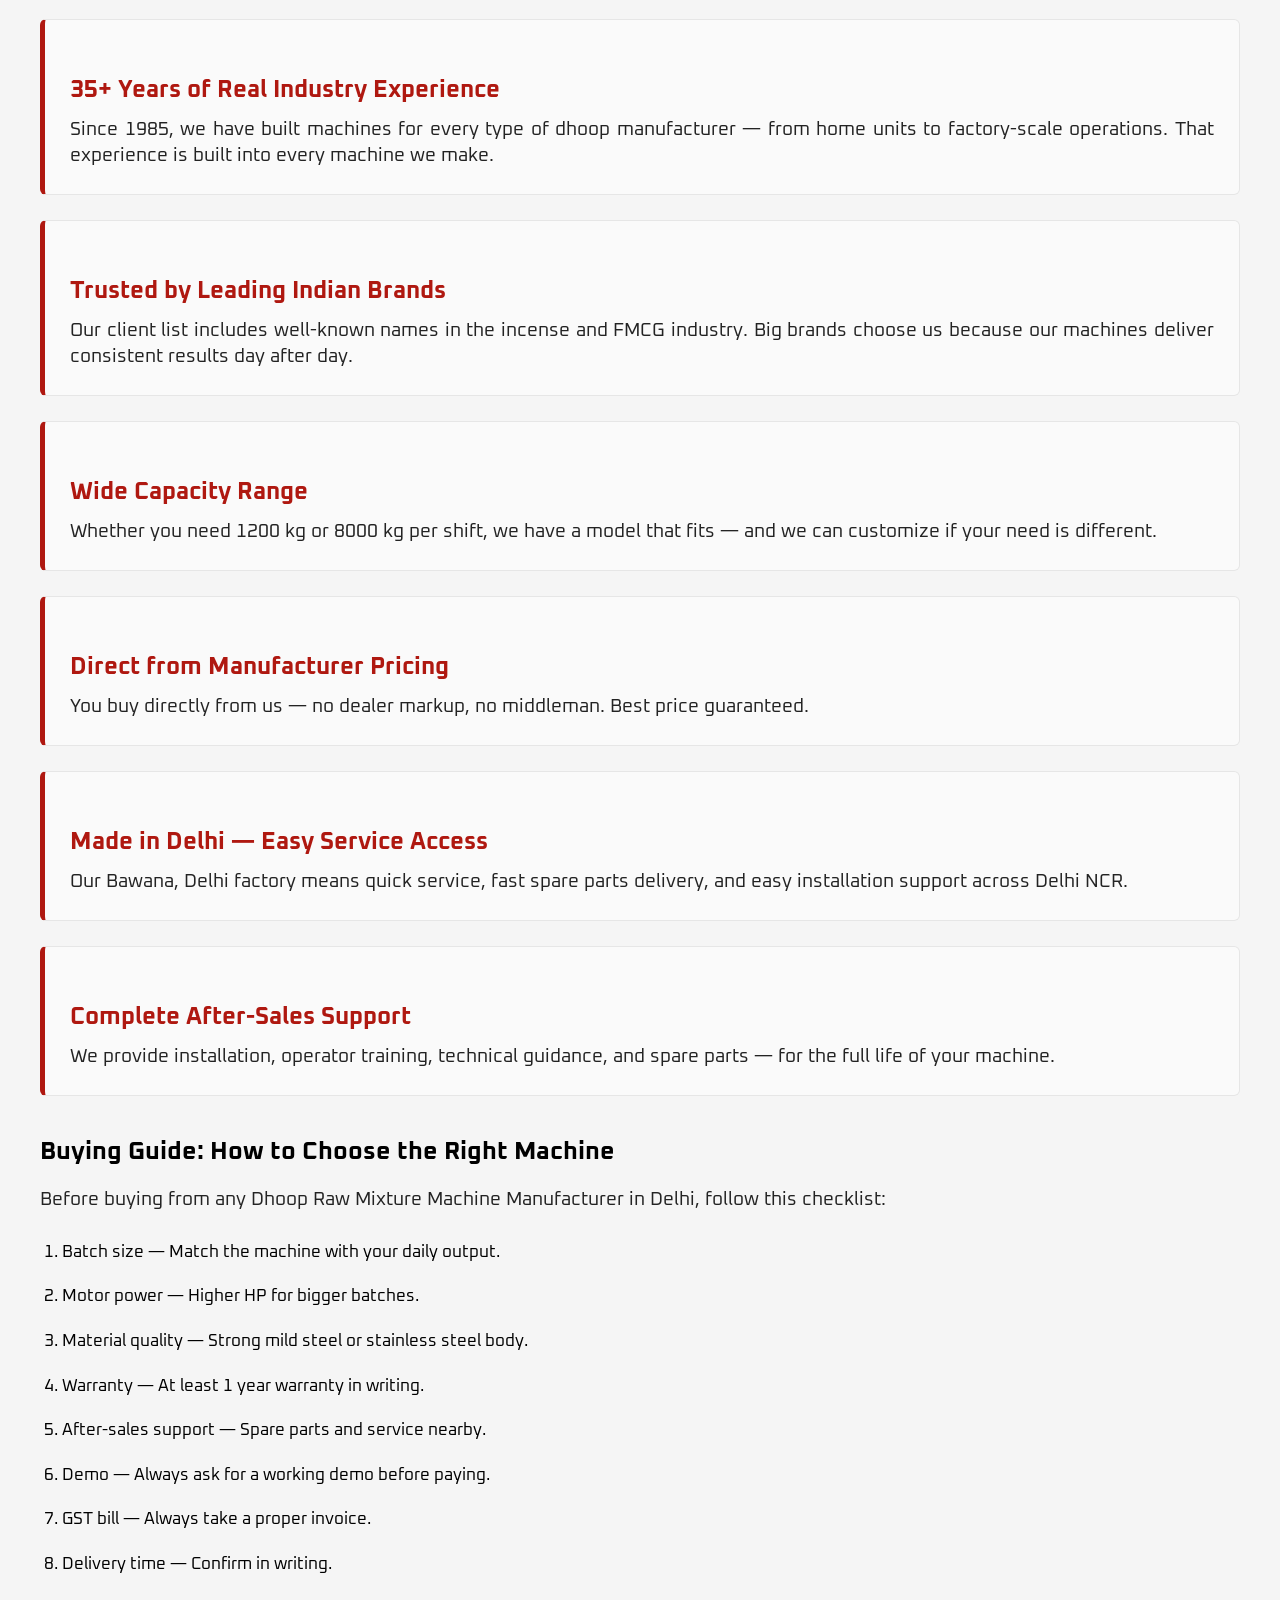
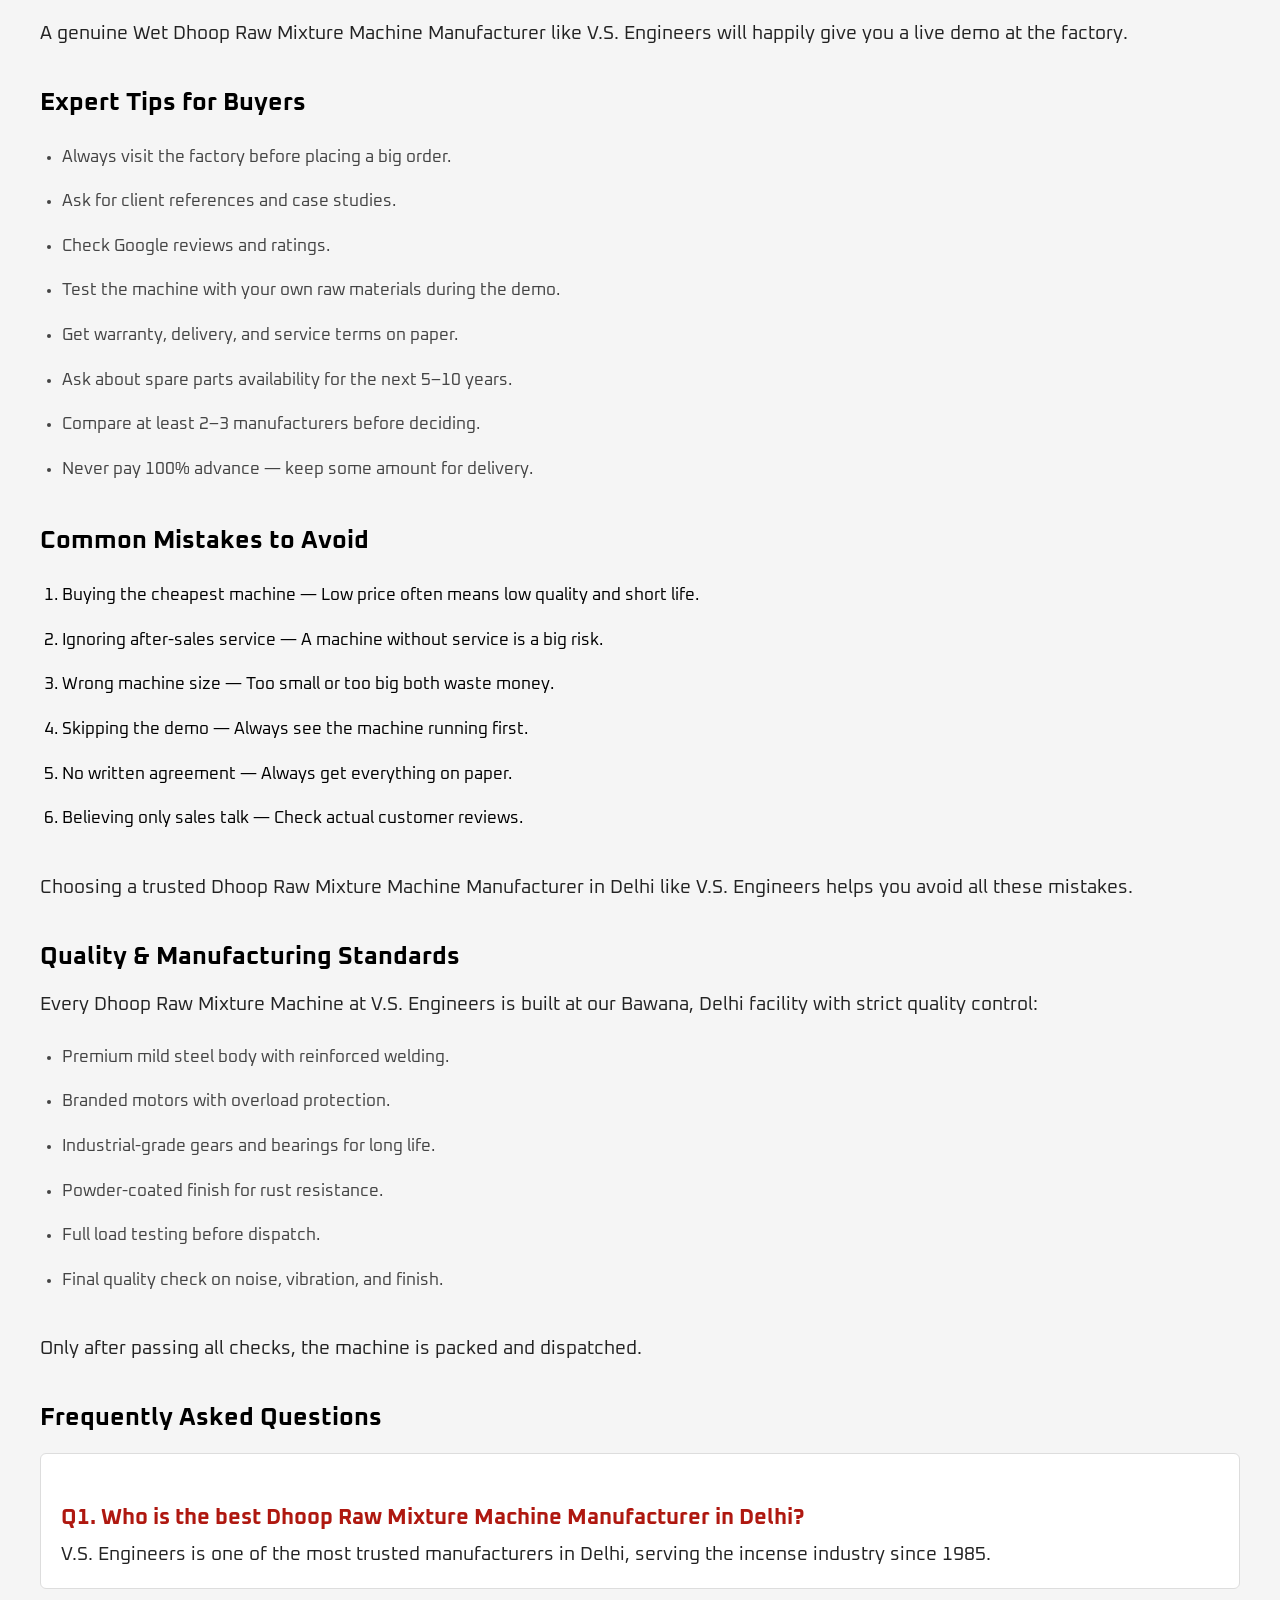
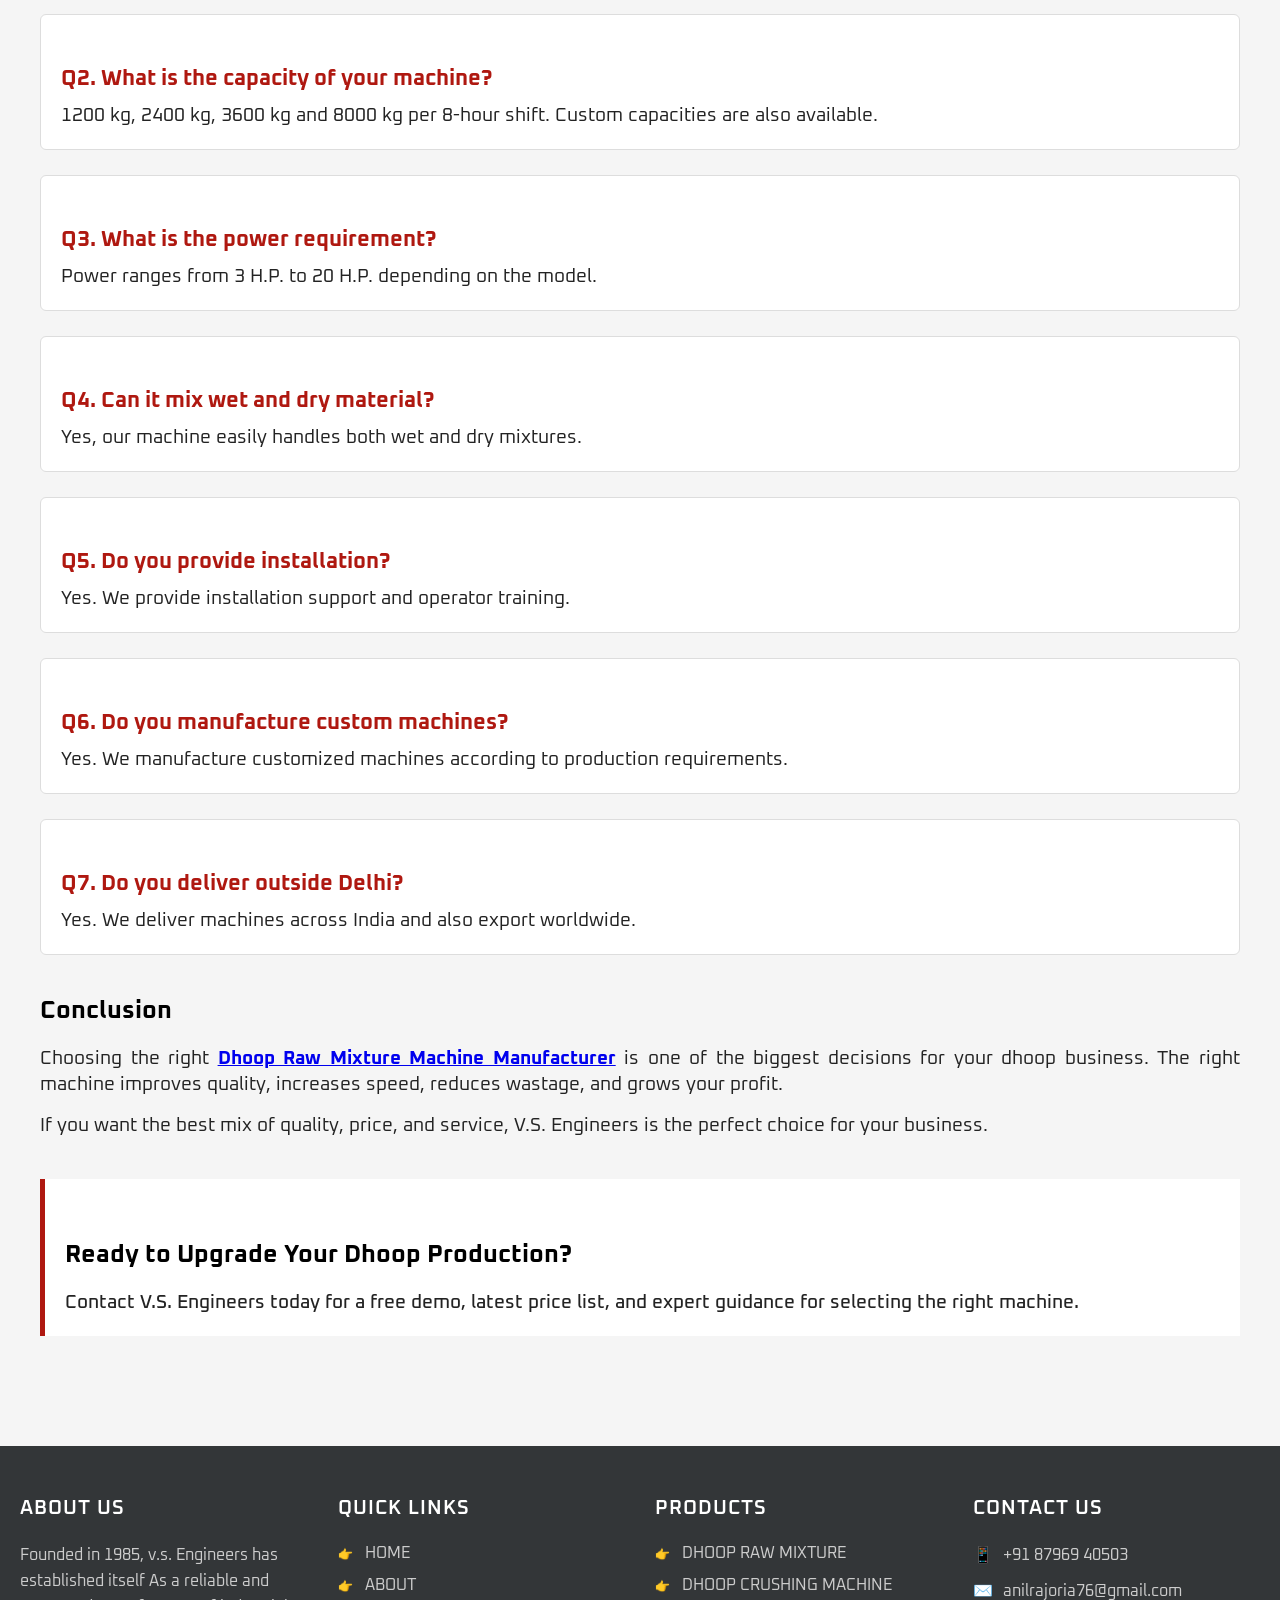
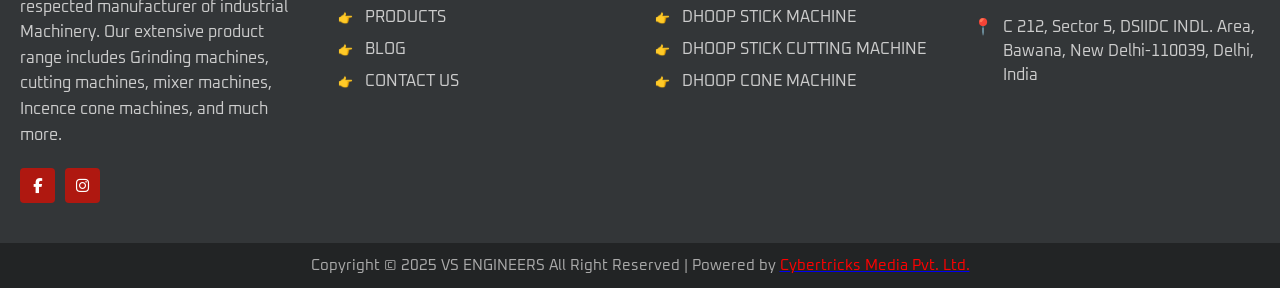
<file: dhoop-raw-mixture-machine-manufacturers.html>
<!DOCTYPE html>
<htmllang="en">

<head>

    <meta charset="UTF-8">
    <meta name="viewport" content="width=device-width, initial-scale=1.0">

    <title>Best Dhoop Raw Mixture Machine Manufacturers | V.S. Engineers</title>
    <meta name="description" content="Wet Dhoop Raw Mixture Machine Manufacturers develops machines specifically designed to handle moisture-based dhoop mixtures. Heavy-duty mixers from 1200 kg to 8000 kg capacity. Contact Us today.">
    <meta name="keywords" content="Wet Dhoop Raw Mixture Machine Manufacturer, Dhoop Raw Mixture Machine Manufacturer, Dhoop Raw Mixture Machine Manufacturer in delhi">

    <link rel="preconnect" href="https://fonts.googleapis.com">
    <link rel="preconnect" href="https://fonts.gstatic.com" crossorigin>
    <link rel="stylesheet" href="https://cdnjs.cloudflare.com/ajax/libs/font-awesome/6.6.0/css/all.min.css">
    <link href="https://fonts.googleapis.com/css2?family=Oxanium:wght@200;300;400;500;600;700;800&display=swap" rel="stylesheet">
    <link rel="stylesheet" href="dhoop-raw-mixture-machine-manufacturers.css">
    <link rel="stylesheet" href="https://cdn.jsdelivr.net/npm/swiper@11/swiper-bundle.min.css">
    <link rel="stylesheet" href="https://cdnjs.cloudflare.com/ajax/libs/font-awesome/6.7.2/css/all.min.css">
    <link rel="stylesheet" href="/menu.css">

</head>
<body>
<header class="site-header">
    <div class="header-container">
        <!-- Logo -->
        <div class="header-logo">
            <a href="#">
                <img src="images/logo.png" alt="VS Engineers Logo">
            </a>
        </div>

        <!-- Navigation Menu -->
        <nav class="header-nav">
<ul>

    <li><a href="index.html">HOME</a></li>

    <li><a href="about.html">ABOUT</a></li>

    <li class="dropdown">

        <a href="product.html">
            PRODUCTS
            <i class="fa-solid fa-chevron-down"></i>
        </a>

        <ul class="dropdown-menu">

            <li>
                <a href="dhoop-raw-mixture.html">
                    Dhoop Raw Mixture
                </a>
            </li>

            <li>
                <a href="dhoop-crushing-machine.html">
                    Dhoop Crushing Machine
                </a>
            </li>

            <li>
                <a href="dhoop-stick-machine.html">
                    Dhoop Stick Machine
                </a>
            </li>

            <li>
                <a href="dhoop-stick-cutting-machine.html">
                    Dhoop Stick Cutting Machine
                </a>
            </li>

            <li>
                <a href="dhoop-cone-machine.html">
                    Dhoop Cone Machine
                </a>
            </li>

        </ul>

    </li>

    <li><a href="blog.html" class="active">
    BLOG
</a></li>

    <li><a href="contact.html">CONTACT US</a></li>

</ul>
        </nav>

        <!-- Enquiry Button -->
        <div class="header-btn">
            <a href="contact.html" class="enquiry-now-btn">ENQUIRY NOW</a>
        </div>
                      <!-- Mobile Menu Button -->
<div class="mobile-toggle" id="mobileToggle">
    <i class="fa-solid fa-bars"></i>
</div>

    </div>
</header>


<section class="blog-section">

    <div class="blog-container">

        <h1 class="blog-title">
            Best Dhoop Raw Mixture Machine Manufacturer in Delhi for High Quality Production
        </h1>

        <p>
            Imagine this — you run a small dhoop business at home. Every day, you and your family mix raw materials by hand for hours. Your back hurts, your hands get tired, and still the mixture is never the same. Some batches turn out too dry, others too sticky. Customers start complaining about quality. Sound familiar?
        </p>

        <p>
            This is the daily struggle of thousands of small and medium dhoop makers across India. And the solution is simple — a good Dhoop Raw Mixture Machine from a trusted manufacturer.
        </p>

        <p>
            Choosing the right <strong><a href="dhoop raw mixture.html">Dhoop Raw Mixture Machine Manufacturer</a></strong> can completely change your business. The right machine mixes large batches in just minutes, gives the same quality every single time, and lets you focus on growing your business instead of doing tiring manual work.
        </p>

        <p>
            If you live in or near Delhi, you have a big advantage. A trusted Dhoop Raw Mixture Machine Manufacturer in Delhi offers strong machines, fair prices, fast delivery, and quick service. Whether you need a dry mixer or a reliable Wet Dhoop Raw Mixture Machine Manufacturer, this complete guide will help you pick the best one.
        </p>

        <p>
            Let’s make things simple and clear.
        </p>
        <div class="blog-image-1">
            <img src="images/dhoop-raw-mixture-p1.jpg" alt="Best Dhoop Raw Mixture Machine Manufacturer in Delhi">
        </div>

        <div class="blog-highlight">

            <p>
                A Dhoop Raw Mixture Machine blends wood powder, charcoal, herbs, oils, gum, and binders to make dhoop sticks and cones. V.S. Engineers — a trusted Dhoop Raw Mixture Machine Manufacturer in Delhi since 1985 — offers heavy-duty mixers from 1200 kg to 8000 kg capacity. As a leading Wet Dhoop Raw Mixture Machine Manufacturer, we provide warranty, free demo, custom sizes, and full after-sales support.
            </p>

        </div>

        <h2>
            What Is a Dhoop Raw Mixture Machine?
        </h2>

        <p>
            A Dhoop Raw Mixture Machine is a heavy-duty industrial mixer. It blends natural ingredients like wood powder, charcoal, herbs, gum, fragrance oils, and binders into a smooth paste or even dry blend. This final mixture is used to make dhoop sticks, cones, sambrani cups, and other incense products.
        </p>

        <p>
            Mixing this by hand is slow, tiring, and gives uneven results. A good machine from a trusted Dhoop Raw Mixture Machine Manufacturer does the same work in minutes — with much better quality and zero physical effort.
        </p>
        <!-- ===========================
ABOUT SECTION
=========================== -->

<h2>About V.S. Engineers — 35+ Years of Trusted Manufacturing</h2>

<p>
    <strong><a href="index.html">V.S. Engineers</a></strong> started in 1985 in New Delhi with one simple goal — to build dhoop machinery that lasts. Today, after more than three decades, our machines run in dhoop factories, agarbatti units, and incense brands across India and abroad.
</p>

<p>
    Our manufacturing unit is located in DSIIDC Industrial Area, Bawana, New Delhi. Every machine is designed, fabricated, and tested in-house by our experienced engineering team. Leading brands trust us — and so do hundreds of small businesses who started their journey with just one V.S. Engineers machine.
</p>

<p>
    As a leading Dhoop Raw Mixture Machine Manufacturer in Delhi, we focus on three things — strong build, smooth performance, and long-term service.
</p>


<!-- ===========================
TECHNICAL SPECIFICATION
=========================== -->

<h2>Dhoop Raw Mixture Machine — Technical Specifications</h2>

<p>
    We manufacture Dhoop Raw Mixture Machines in four standard models, each built for a different production scale:
</p>

<div class="table-responsive">

<table class="spec-table">

<thead>

<tr>
<th>Model</th>
<th>Capacity (Per 8 hrs)</th>
<th>Power Required</th>
<th>Drum Size (inch)</th>
<th>Overall Size H×B×W (inch)</th>
</tr>

</thead>

<tbody>

<tr>
<td>1</td>
<td>1200 kg</td>
<td>3 H.P.</td>
<td>22 × 22 × 44</td>
<td>44 × 88 × 24</td>
</tr>

<tr>
<td>2</td>
<td>2400 kg</td>
<td>5 H.P.</td>
<td>28 × 30 × 47</td>
<td>55 × 96 × 30</td>
</tr>

<tr>
<td>3</td>
<td>3600 kg</td>
<td>7.5 H.P.</td>
<td>35 × 35 × 50</td>
<td>60 × 105 × 37</td>
</tr>

<tr>
<td>4</td>
<td>8000 kg</td>
<td>20 H.P.</td>
<td>40 × 42 × 70</td>
<td>40 × 118 × 58</td>
</tr>

</tbody>

</table>

</div>

<p>
    Need a custom size? We also build customized mixture machines based on your batch size, motor preference, and production target. Contact us for a tailored quote.
</p>


<!-- ===========================
TYPES
=========================== -->

<h2>Types of Dhoop Mixing Machines</h2>

<p>
    There are mainly two types of machines used in this industry.
</p>

<h3>1. Wet Dhoop Raw Mixture Machine</h3>

<p>
    This is the most common type. It mixes wet ingredients like oils, water, and binders into a soft dough. As a trusted <strong><a href="contact.html">Wet Dhoop Raw Mixture Machine Manufacturer</a></strong>, V.S. Engineers offers drums in multiple sizes — perfect for dhoop sticks, cones, and premium incense.
</p>

<h3>2. Dry Dhoop Raw Mixture Machine</h3>

<p>
    Used for blending only dry powders. Best for masala incense and powder-based products.
</p>

<p>
    Our machines are dual-purpose — they handle both wet and dry materials with equal ease.
</p>


<!-- ===========================
COMPARISON TABLE
=========================== -->

<h2>Wet vs Dry Dhoop Mixture Machine</h2>

<div class="table-responsive">

<table class="spec-table">

<thead>

<tr>
<th>Feature</th>
<th>Wet Mixture Machine</th>
<th>Dry Mixture Machine</th>
</tr>

</thead>

<tbody>

<tr>
<td>Use</td>
<td>Wet dough, paste</td>
<td>Dry powders only</td>
</tr>

<tr>
<td>Best For</td>
<td>Dhoop sticks, cones</td>
<td>Masala mix, powders</td>
</tr>

<tr>
<td>Cleaning</td>
<td>Needs more care</td>
<td>Easy to clean</td>
</tr>

<tr>
<td>Output</td>
<td>Smooth paste</td>
<td>Even powder blend</td>
</tr>

<tr>
<td>Price</td>
<td>Slightly higher</td>
<td>More affordable</td>
</tr>

</tbody>

</table>

</div>

<p>
    If your main product is dhoop sticks or cones, always go with a trusted Wet Dhoop Raw Mixture Machine Manufacturer like V.S. Engineers.
</p>
<!--==========================
KEY FEATURES
===========================-->

<h2>Key Features of Our Dhoop Raw Mixture Machine</h2>

<ul class="blog-list">

    <li>Heavy-duty body built from high-grade mild steel for long life</li>

    <li>Strong mixing blades that handle wet, sticky, and dry materials equally well</li>

    <li>Powerful motor options — 3 HP, 5 HP, 7.5 HP, and 20 HP</li>

    <li>High batch capacity — from 1200 kg up to 8000 kg per 8 hours</li>

    <li>Smooth gear drive system with reduced vibration and noise</li>

    <li>Easy loading and discharge mechanism</li>

    <li>Low maintenance — long life of bearings, shafts, and blades</li>

    <li>Power-saving design for lower electricity bills</li>

    <li>Safety guards on all rotating parts</li>

    <li>Built to handle wet dhoop, dry dhoop, sambrani, and agarbatti masala mixing</li>

</ul>



<!--==========================
BENEFITS
===========================-->

<h2>Benefits of Using Our Mixture Machine</h2>

<p>
    When the paste is mixed perfectly, your entire production improves — quality goes up, wastage goes down, and profits increase.
</p>

<ul class="blog-list">

    <li>Mix every grain properly — no dry lumps, no uneven paste</li>

    <li>Save labour cost — one machine does the work of 5–6 workers</li>

    <li>Faster batch time — large volumes mixed in minutes</li>

    <li>Uniform fragrance in every dhoop stick or cone</li>

    <li>Less raw material wastage (up to 30% saving)</li>

    <li>Higher product quality = better market price</li>

    <li>Quick ROI for new dhoop businesses</li>

    <li>Smooth running even in 10–12 hour daily shifts</li>

</ul>



<!--==========================
APPLICATIONS
===========================-->

<h2>Applications of Our Dhoop Raw Mixture Machine</h2>

<p>
    Our machines are used in many incense and spiritual product categories:
</p>

<ul class="blog-list">

    <li>Wet dhoop stick paste preparation</li>

    <li>Dry dhoop stick mixture</li>

    <li>Dhoop cone raw material blending</li>

    <li>Sambrani cup paste mixing</li>

    <li>Agarbatti masala preparation</li>

    <li>Hawan samagri mixing</li>

    <li>Cow dung dhoop and organic incense</li>

    <li>Herbal and ayurvedic incense paste</li>

</ul>



<!--==========================
WHY CHOOSE US
===========================-->

<h2>Why Choose V.S. Engineers?</h2>

<div class="why-box">

    <h3>35+ Years of Real Industry Experience</h3>

    <p>
        Since 1985, we have built machines for every type of dhoop manufacturer — from home units to factory-scale operations. That experience is built into every machine we make.
    </p>

</div>


<div class="why-box">

    <h3>Trusted by Leading Indian Brands</h3>

    <p>
        Our client list includes well-known names in the incense and FMCG industry. Big brands choose us because our machines deliver consistent results day after day.
    </p>

</div>


<div class="why-box">

    <h3>Wide Capacity Range</h3>

    <p>
        Whether you need 1200 kg or 8000 kg per shift, we have a model that fits — and we can customize if your need is different.
    </p>

</div>


<div class="why-box">

    <h3>Direct from Manufacturer Pricing</h3>

    <p>
        You buy directly from us — no dealer markup, no middleman. Best price guaranteed.
    </p>

</div>


<div class="why-box">

    <h3>Made in Delhi — Easy Service Access</h3>

    <p>
        Our Bawana, Delhi factory means quick service, fast spare parts delivery, and easy installation support across Delhi NCR.
    </p>

</div>


<div class="why-box">

    <h3>Complete After-Sales Support</h3>

    <p>
        We provide installation, operator training, technical guidance, and spare parts — for the full life of your machine.
    </p>

</div>
<!-- ==========================
BUYING GUIDE
=========================== -->

<h2>Buying Guide: How to Choose the Right Machine</h2>

<p>
Before buying from any Dhoop Raw Mixture Machine Manufacturer in Delhi, follow this checklist:
</p>

<ol class="blog-number-list">

<li>Batch size — Match the machine with your daily output.</li>

<li>Motor power — Higher HP for bigger batches.</li>

<li>Material quality — Strong mild steel or stainless steel body.</li>

<li>Warranty — At least 1 year warranty in writing.</li>

<li>After-sales support — Spare parts and service nearby.</li>

<li>Demo — Always ask for a working demo before paying.</li>

<li>GST bill — Always take a proper invoice.</li>

<li>Delivery time — Confirm in writing.</li>

</ol>

<p>
A genuine Wet Dhoop Raw Mixture Machine Manufacturer like V.S. Engineers will happily give you a live demo at the factory.
</p>


<!-- ==========================
EXPERT TIPS
=========================== -->

<h2>Expert Tips for Buyers</h2>

<ul class="blog-list">

<li>Always visit the factory before placing a big order.</li>

<li>Ask for client references and case studies.</li>

<li>Check Google reviews and ratings.</li>

<li>Test the machine with your own raw materials during the demo.</li>

<li>Get warranty, delivery, and service terms on paper.</li>

<li>Ask about spare parts availability for the next 5–10 years.</li>

<li>Compare at least 2–3 manufacturers before deciding.</li>

<li>Never pay 100% advance — keep some amount for delivery.</li>

</ul>



<!-- ==========================
COMMON MISTAKES
=========================== -->

<h2>Common Mistakes to Avoid</h2>

<ol class="blog-number-list">

<li>Buying the cheapest machine — Low price often means low quality and short life.</li>

<li>Ignoring after-sales service — A machine without service is a big risk.</li>

<li>Wrong machine size — Too small or too big both waste money.</li>

<li>Skipping the demo — Always see the machine running first.</li>

<li>No written agreement — Always get everything on paper.</li>

<li>Believing only sales talk — Check actual customer reviews.</li>

</ol>

<p>
Choosing a trusted Dhoop Raw Mixture Machine Manufacturer in Delhi like V.S. Engineers helps you avoid all these mistakes.
</p>



<!-- ==========================
QUALITY
=========================== -->

<h2>Quality & Manufacturing Standards</h2>

<p>
Every Dhoop Raw Mixture Machine at V.S. Engineers is built at our Bawana, Delhi facility with strict quality control:
</p>

<ul class="blog-list">

<li>Premium mild steel body with reinforced welding.</li>

<li>Branded motors with overload protection.</li>

<li>Industrial-grade gears and bearings for long life.</li>

<li>Powder-coated finish for rust resistance.</li>

<li>Full load testing before dispatch.</li>

<li>Final quality check on noise, vibration, and finish.</li>

</ul>

<p>
Only after passing all checks, the machine is packed and dispatched.
</p>



<!-- ==========================
FAQ
=========================== -->

<h2>Frequently Asked Questions</h2>

<div class="faq-box">

<h3>Q1. Who is the best Dhoop Raw Mixture Machine Manufacturer in Delhi?</h3>

<p>V.S. Engineers is one of the most trusted manufacturers in Delhi, serving the incense industry since 1985.</p>

</div>


<div class="faq-box">

<h3>Q2. What is the capacity of your machine?</h3>

<p>1200 kg, 2400 kg, 3600 kg and 8000 kg per 8-hour shift. Custom capacities are also available.</p>

</div>


<div class="faq-box">

<h3>Q3. What is the power requirement?</h3>

<p>Power ranges from 3 H.P. to 20 H.P. depending on the model.</p>

</div>


<div class="faq-box">

<h3>Q4. Can it mix wet and dry material?</h3>

<p>Yes, our machine easily handles both wet and dry mixtures.</p>

</div>


<div class="faq-box">

<h3>Q5. Do you provide installation?</h3>

<p>Yes. We provide installation support and operator training.</p>

</div>


<div class="faq-box">

<h3>Q6. Do you manufacture custom machines?</h3>

<p>Yes. We manufacture customized machines according to production requirements.</p>

</div>


<div class="faq-box">

<h3>Q7. Do you deliver outside Delhi?</h3>

<p>Yes. We deliver machines across India and also export worldwide.</p>

</div>



<!-- ==========================
CONCLUSION
=========================== -->

<h2>Conclusion</h2>

<p>
Choosing the right <strong><a href="dhoop-raw-mixture.html">Dhoop Raw Mixture Machine Manufacturer</a></strong> is one of the biggest decisions for your dhoop business. The right machine improves quality, increases speed, reduces wastage, and grows your profit.
</p>

<p>
If you want the best mix of quality, price, and service, V.S. Engineers is the perfect choice for your business.
</p>



<div class="blog-highlight">

<h2>Ready to Upgrade Your Dhoop Production?</h2>

<p>
Contact V.S. Engineers today for a free demo, latest price list, and expert guidance for selecting the right machine.
</p>

</div>

    </div>

</section>




    <footer class="site-footer">
    <div class="footer-container">
        <!-- Column 1: About Us -->
        <div class="footer-col">
            <h3>ABOUT US</h3>
            <p>Founded in 1985, v.s. Engineers has established itself As a reliable and respected manufacturer of industrial Machinery. Our extensive product range includes Grinding machines, cutting machines, mixer machines, Incence cone machines, and much more.</p>
<div class="footer-social">

    <a href="https://www.facebook.com/people/Rajoria-Dhoop-Machine/61578439034450/" class="social-icon" target="_blank">
        <i class="fab fa-facebook-f"></i>
    </a>

    <a href="https://www.instagram.com/rajoriadhoopmachine/?next=%2F" class="social-icon" target="_blank">
        <i class="fab fa-instagram"></i>
    </a>

</div>
        </div>

        <!-- Column 2: Quick Links -->
        <div class="footer-col">
            <h3>QUICK LINKS</h3>
            <ul>
                <li><a href="index.html"><span class="icon-hand">👉</span> HOME</a></li>
                <li><a href="about.html"><span class="icon-hand">👉</span> ABOUT</a></li>
                <li><a href="product.html"><span class="icon-hand">👉</span> PRODUCTS</a></li>
                <li><a href="blog.html"><span class="icon-hand">👉</span> BLOG</a></li>
                <li><a href="contact.html"><span class="icon-hand">👉</span> CONTACT US</a></li>
            </ul>
        </div>

        <!-- Column 3: Products -->
        <div class="footer-col">
            <h3>PRODUCTS</h3>
            <ul>
                <li><a href="dhoop-raw-mixture.html"><span class="icon-hand">👉</span> DHOOP RAW MIXTURE</a></li>
                <li><a href="dhoop-crushing-machine.html"><span class="icon-hand">👉</span> DHOOP CRUSHING MACHINE</a></li>
                <li><a href="dhoop-stick-machine.html"><span class="icon-hand">👉</span> DHOOP STICK MACHINE</a></li>
                <li><a href="dhoop-stick-cutting-machine.html"><span class="icon-hand">👉</span> DHOOP STICK CUTTING MACHINE</a></li>
                <li><a href="dhoop-cone-machine.html"><span class="icon-hand">👉</span> DHOOP CONE MACHINE</a></li>
            </ul>
        </div>

        <!-- Column 4: Contact Us -->
        <div class="footer-col">
            <h3>CONTACT US</h3>
            <ul class="contact-info">
                <li><span class="contact-icon">📱</span> +91 87969 40503</li>
                <li><span class="contact-icon">✉️</span> anilrajoria76@gmail.com</li>
                <li><span class="contact-icon">📍</span> C 212, Sector 5, DSIIDC INDL. Area, Bawana, New Delhi-110039, Delhi, India</li>
            </ul>
        </div>
    </div>

    <!-- Bottom Bar -->
    <div class="footer-bottom">
        <p>Copyright © 2025 VS ENGINEERS All Right Reserved | Powered by <a href="https://www.cybertricksmedia.com/"><span class="brand-red">Cybertricks Media Pvt. Ltd.</span></a></p>
    </div>
</footer>
<script src="/whatsapp.js"></script>
<script src="/menu.js"></script>
</body>
</html>
</file>
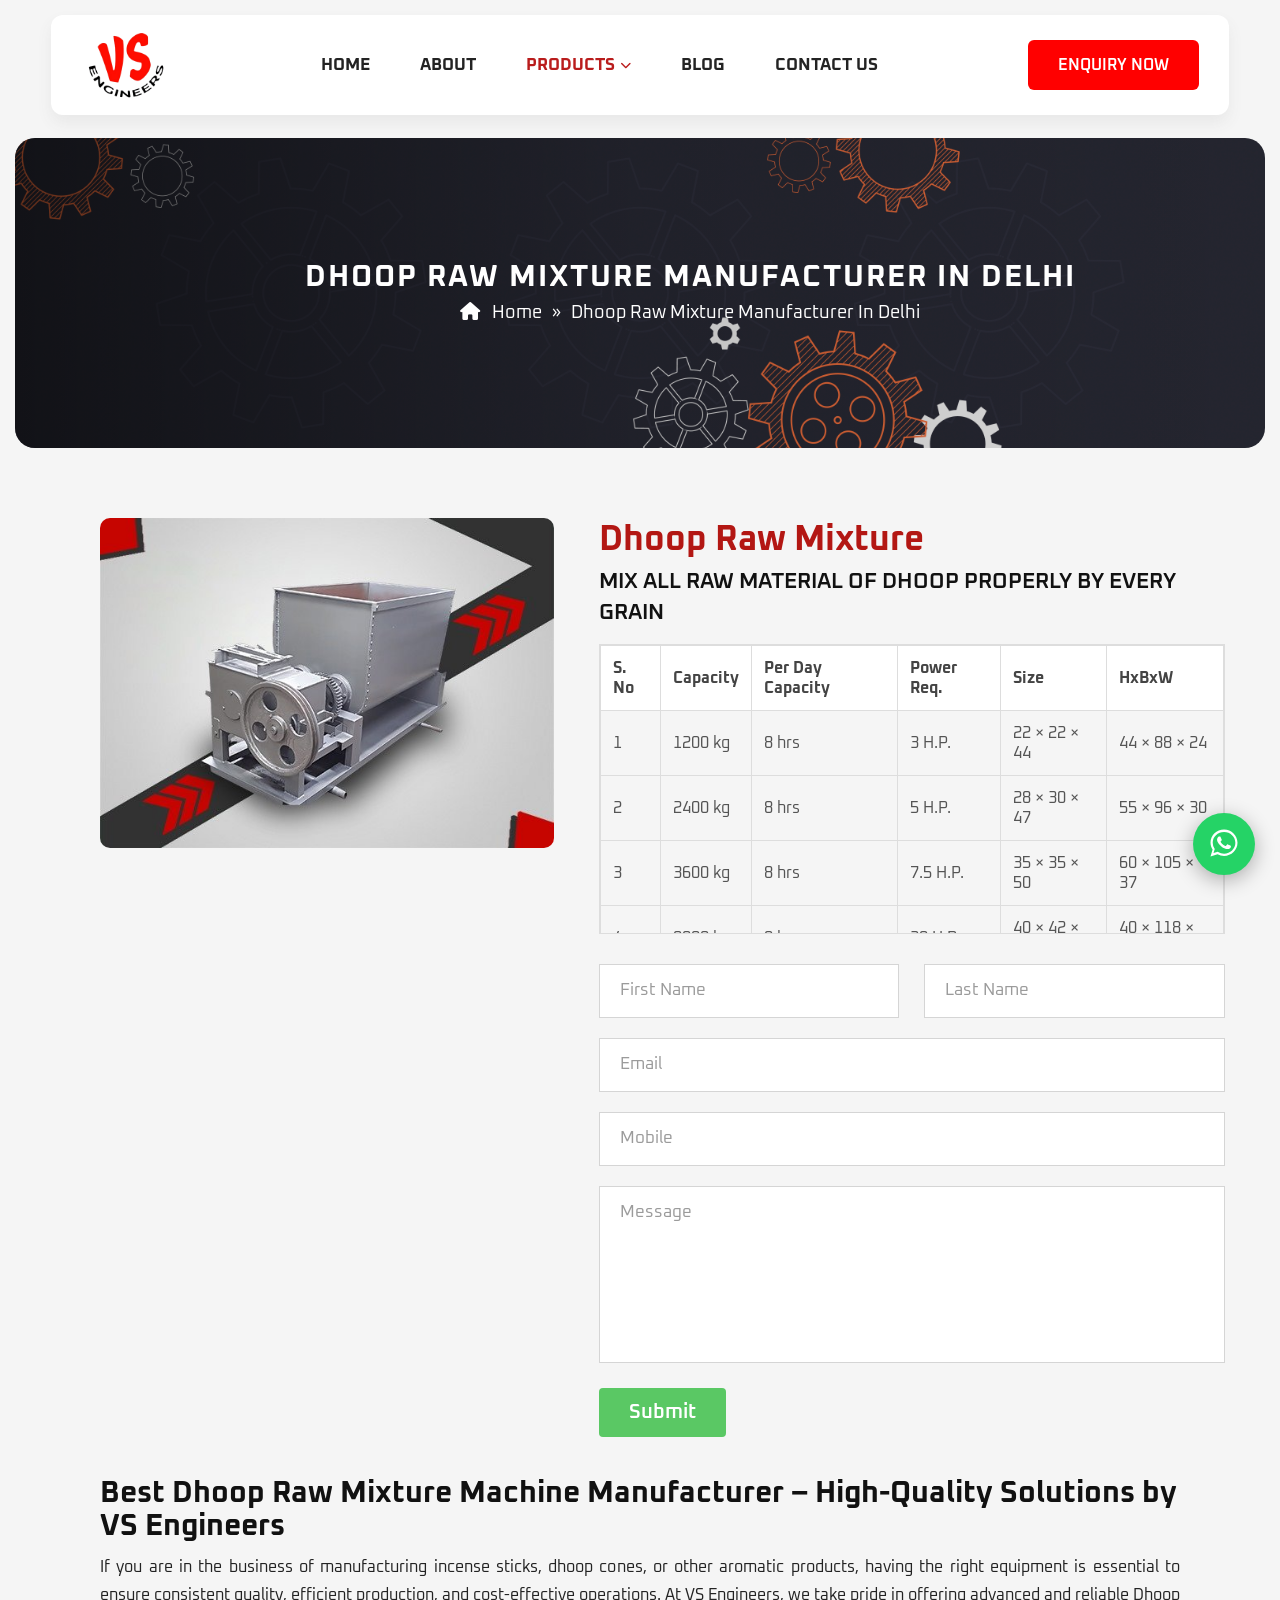
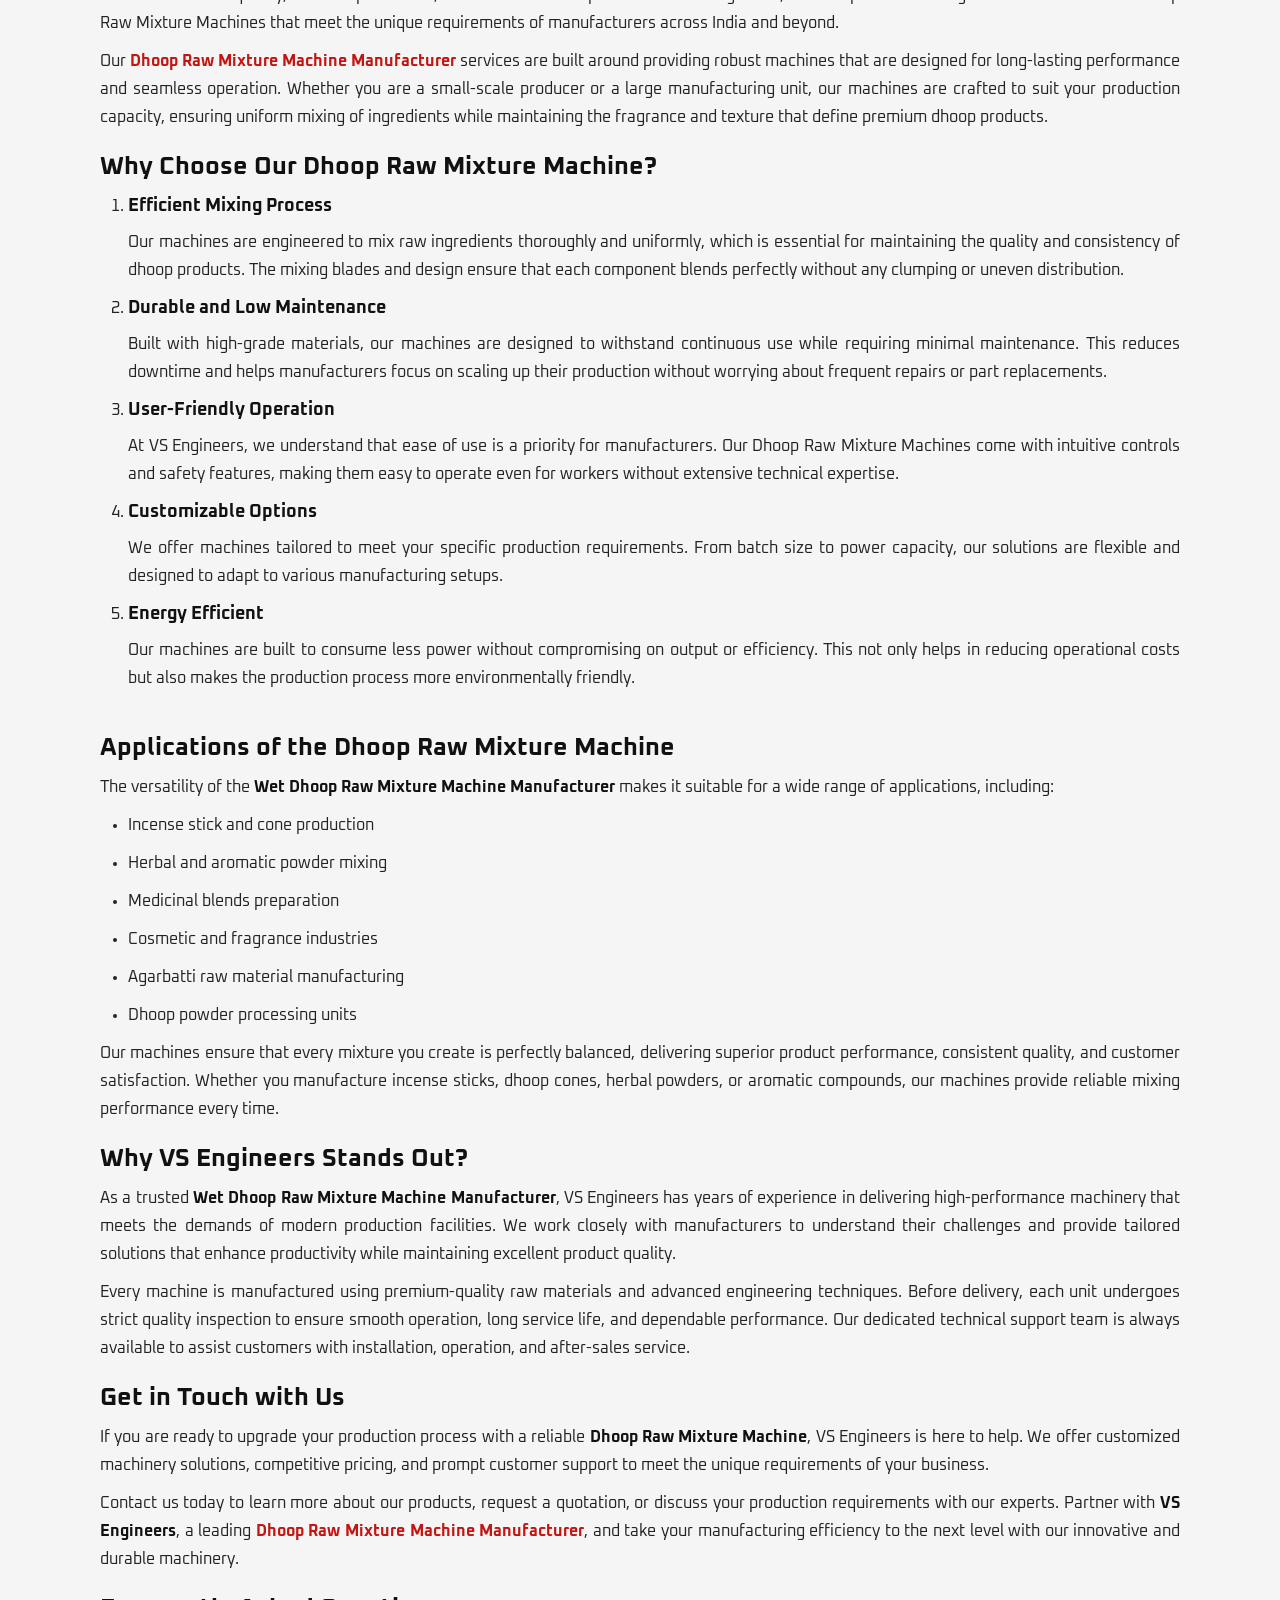
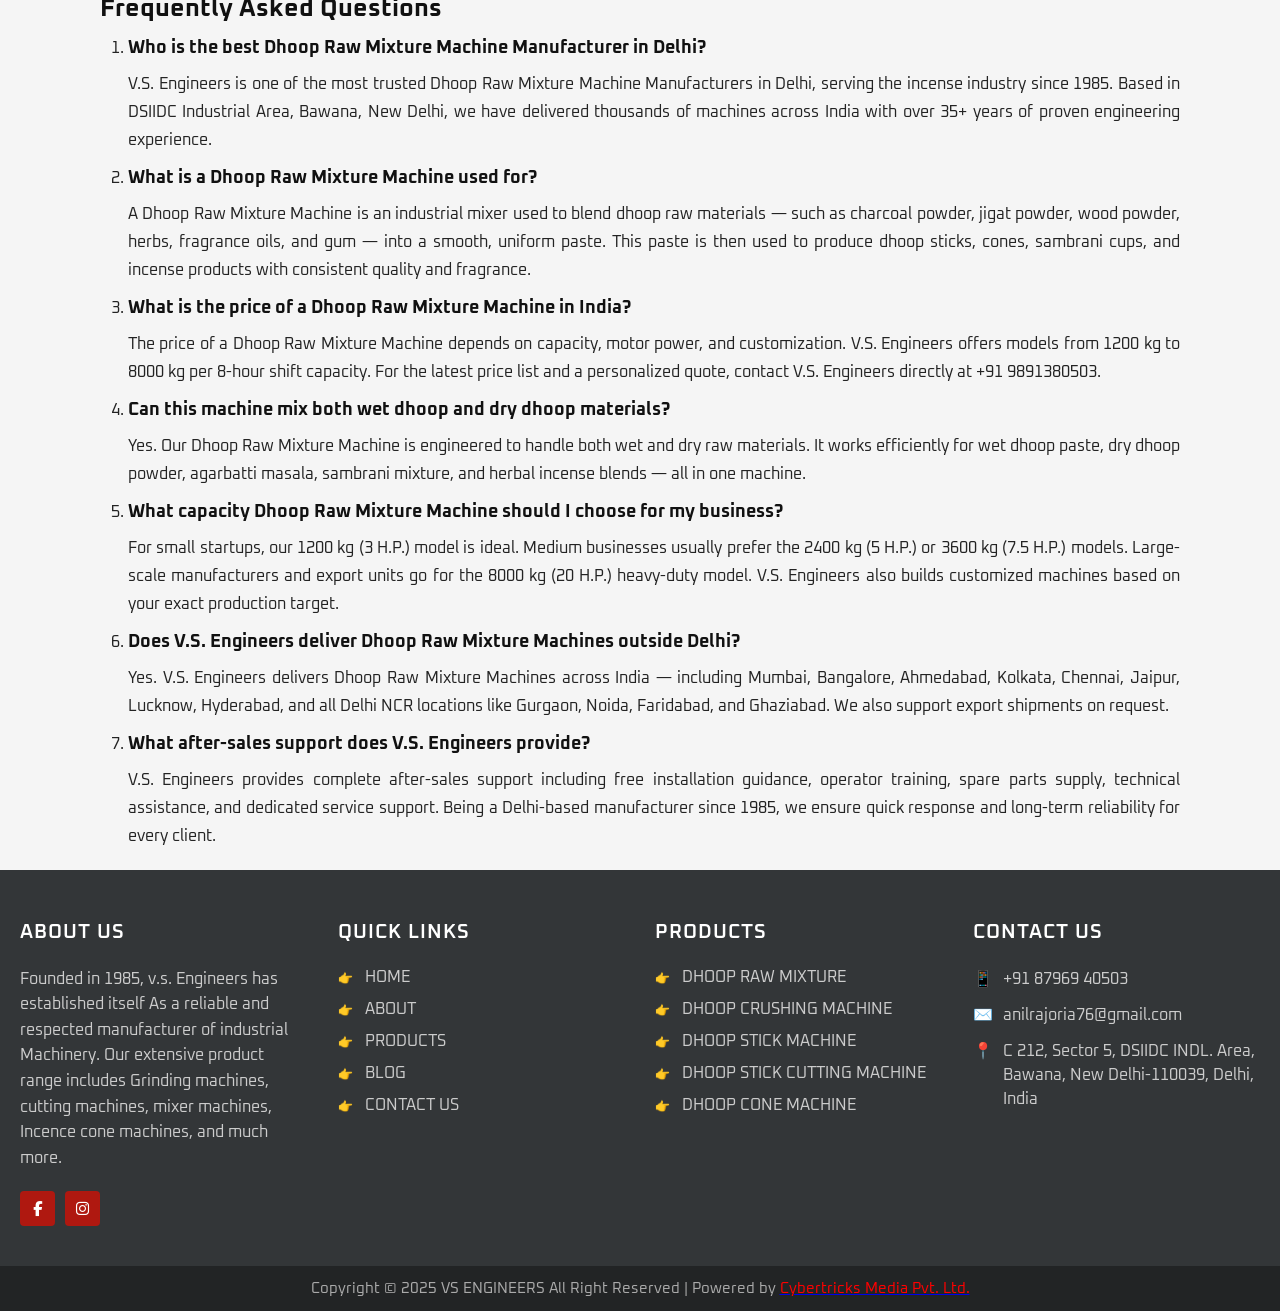
<file: dhoop-raw-mixture.html>
<!DOCTYPE html>
<htmllang="en">

<head>

    <meta charset="UTF-8">
    <meta name="viewport" content="width=device-width, initial-scale=1.0">

    <title>Best Dhoop Raw Mixture Machine Manufacturer - VS Engineers</title>
    <meta name="description" content="VS Engineers – Best Dhoop Raw Mixture Machine Manufacturer. High quality, efficient & durable machines for your production needs. Contact us now! ">
    <meta name="keywords" content="Dhoop Raw Mixture Machine Manufacturer, Wet Dhoop Raw Mixture Machine Manufacturer
">

    <link rel="preconnect" href="https://fonts.googleapis.com">
    <link rel="preconnect" href="https://fonts.gstatic.com" crossorigin>
    <link rel="stylesheet" href="https://cdnjs.cloudflare.com/ajax/libs/font-awesome/6.6.0/css/all.min.css">
    <link href="https://fonts.googleapis.com/css2?family=Oxanium:wght@200;300;400;500;600;700;800&display=swap" rel="stylesheet">
    <link rel="stylesheet" href="dhoop-raw-mixture.css">
    <link rel="stylesheet" href="https://cdn.jsdelivr.net/npm/swiper@11/swiper-bundle.min.css">
    <link rel="stylesheet" href="https://cdnjs.cloudflare.com/ajax/libs/font-awesome/6.7.2/css/all.min.css">
    <link rel="stylesheet" href="/menu.css">
    
 <script type="application/ld+json">
{
  "@context": "https://schema.org",
  "@type": "FAQPage",
  "mainEntity": [
    {
      "@type": "Question",
      "name": "Who is the best Dhoop Raw Mixture Machine Manufacturer in Delhi?",
      "acceptedAnswer": {
        "@type": "Answer",
        "text": "V.S. Engineers is one of the most trusted Dhoop Raw Mixture Machine Manufacturers in Delhi, serving the incense industry since 1985. Based in DSIIDC Industrial Area, Bawana, New Delhi, we have delivered thousands of machines across India with over 35+ years of proven engineering experience."
      }
    },
    {
      "@type": "Question",
      "name": "What is a Dhoop Raw Mixture Machine used for?",
      "acceptedAnswer": {
        "@type": "Answer",
        "text": "A Dhoop Raw Mixture Machine is an industrial mixer used to blend dhoop raw materials such as charcoal powder, jigat powder, wood powder, herbs, fragrance oils, and gum into a smooth, uniform paste. This paste is then used to produce dhoop sticks, cones, sambrani cups, and incense products with consistent quality and fragrance."
      }
    },
    {
      "@type": "Question",
      "name": "What is the price of a Dhoop Raw Mixture Machine in India?",
      "acceptedAnswer": {
        "@type": "Answer",
        "text": "The price of a Dhoop Raw Mixture Machine depends on capacity, motor power, and customization. V.S. Engineers offers models from 1200 kg to 8000 kg per 8-hour shift capacity. For the latest price list and a personalized quote, contact V.S. Engineers directly at +91 9891380503."
      }
    },
    {
      "@type": "Question",
      "name": "Can this machine mix both wet dhoop and dry dhoop materials?",
      "acceptedAnswer": {
        "@type": "Answer",
        "text": "Yes. Our Dhoop Raw Mixture Machine is engineered to handle both wet and dry raw materials. It works efficiently for wet dhoop paste, dry dhoop powder, agarbatti masala, sambrani mixture, and herbal incense blends — all in one machine."
      }
    },
    {
      "@type": "Question",
      "name": "What capacity Dhoop Raw Mixture Machine should I choose for my business?",
      "acceptedAnswer": {
        "@type": "Answer",
        "text": "For small startups, our 1200 kg (3 H.P.) model is ideal. Medium businesses usually prefer the 2400 kg (5 H.P.) or 3600 kg (7.5 H.P.) models. Large-scale manufacturers and export units go for the 8000 kg (20 H.P.) heavy-duty model. V.S. Engineers also builds customized machines based on your exact production target."
      }
    },
    {
      "@type": "Question",
      "name": "Does V.S. Engineers deliver Dhoop Raw Mixture Machines outside Delhi?",
      "acceptedAnswer": {
        "@type": "Answer",
        "text": "Yes. V.S. Engineers delivers Dhoop Raw Mixture Machines across India including Mumbai, Bangalore, Ahmedabad, Kolkata, Chennai, Jaipur, Lucknow, Hyderabad, and all Delhi NCR locations like Gurgaon, Noida, Faridabad, and Ghaziabad. We also support export shipments on request."
      }
    },
    {
      "@type": "Question",
      "name": "What after-sales support does V.S. Engineers provide?",
      "acceptedAnswer": {
        "@type": "Answer",
        "text": "V.S. Engineers provides complete after-sales support including free installation guidance, operator training, spare parts supply, technical assistance, and dedicated service support. Being a Delhi-based manufacturer since 1985, we ensure quick response and long-term reliability for every client."
      }
    }
  ]
}
</script>

</head>
<body>
<header class="site-header">
    <div class="header-container">
        <!-- Logo -->
        <div class="header-logo">
            <a href="#">
                <img src="images/logo.png" alt="VS Engineers Logo">
            </a>
        </div>

        <!-- Navigation Menu -->
        <nav class="header-nav">
<ul>

    <li><a href="index.html">HOME</a></li>

    <li><a href="about.html">ABOUT</a></li>

    <li class="dropdown">

        <a href="product.html" class="active">
            PRODUCTS
            <i class="fa-solid fa-chevron-down"></i>
        </a>

        <ul class="dropdown-menu">

            <li>
                <a href="dhoop-raw-mixture.html" class="active-submenu">
                    Dhoop Raw Mixture
                </a>
            </li>

            <li>
                <a href="dhoop-crushing-machine.html">
                    Dhoop Crushing Machine
                </a>
            </li>

            <li>
                <a href="dhoop-stick-machine.html">
                    Dhoop Stick Machine
                </a>
            </li>

            <li>
                <a href="dhoop-stick-cutting-machine.html">
                    Dhoop Stick Cutting Machine
                </a>
            </li>

            <li>
                <a href="dhoop-cone-machine.html">
                    Dhoop Cone Machine
                </a>
            </li>

        </ul>

    </li>

    <li><a href="blog.html">BLOG</a></li>

    <li><a href="contact.html">CONTACT US</a></li>

</ul>
        </nav>

        <!-- Enquiry Button -->
        <div class="header-btn">
            <a href="contact.html" class="enquiry-now-btn">ENQUIRY NOW</a>
        </div>
                <!-- Mobile Menu Button -->
<div class="mobile-toggle" id="mobileToggle">
    <i class="fa-solid fa-bars"></i>
</div>
    </div>
</header>

<!-- ======= PAGE BANNER START ======= -->

<section class="page-banner">
    <div class="page-banner-overlay"></div>

    <div class="page-banner-content">
        <h1>Dhoop Raw Mixture Manufacturer In Delhi
</h1>

        <div class="page-breadcrumb">
            <a href="#">
                <i class="fas fa-home"></i> Home
            </a>

            <span class="divider">»</span>

            <span>Dhoop Raw Mixture Manufacturer In Delhi
</span>
        </div>
    </div>
</section>

<!-- ======= PAGE BANNER END ======= -->


<!--=========================================
 PRODUCT DETAILS SECTION START
==========================================-->

<section class="machine-details-section">

    <div class="machine-details-container">

        <!--====================
        LEFT IMAGE
        =====================-->

        <div class="machine-details-image">

            <img src="images/dhoop-raw-mixture-p1.jpg"
                alt="Dhoop Raw Mixture">

        </div>


        <!--====================
        RIGHT CONTENT
        =====================-->

        <div class="machine-details-content">

            <h2>Dhoop Raw Mixture</h2>

            <h4>
                MIX ALL RAW MATERIAL OF DHOOP PROPERLY
                BY EVERY GRAIN
            </h4>


            <!--====================
            TABLE
            =====================-->

            <div class="machine-table-box">

                <table>

                    <thead>

                        <tr>

                            <th>S. No</th>

                            <th>Capacity</th>

                            <th>Per Day Capacity</th>

                            <th>Power Req.</th>

                            <th>Size</th>

                            <th>HxBxW</th>

                        </tr>

                    </thead>

                    <tbody>

                        <tr>

                            <td>1</td>

                            <td>1200 kg</td>

                            <td>8 hrs</td>

                            <td>3 H.P.</td>

                            <td>22 × 22 × 44</td>

                            <td>44 × 88 × 24</td>

                        </tr>

                        <tr>

                            <td>2</td>

                            <td>2400 kg</td>

                            <td>8 hrs</td>

                            <td>5 H.P.</td>

                            <td>28 × 30 × 47</td>

                            <td>55 × 96 × 30</td>

                        </tr>

                        <tr>

                            <td>3</td>

                            <td>3600 kg</td>

                            <td>8 hrs</td>

                            <td>7.5 H.P.</td>

                            <td>35 × 35 × 50</td>

                            <td>60 × 105 × 37</td>

                        </tr>

                        <tr>

                            <td>4</td>

                            <td>8000 kg</td>

                            <td>8 hrs</td>

                            <td>20 H.P.</td>

                            <td>40 × 42 × 70</td>

                            <td>40 × 118 × 58</td>

                        </tr>

                    </tbody>

                </table>

            </div>



            <!--====================
            FORM
            =====================-->

    <form action="#" method="post">

                <div class="form-row">

                    <div class="input-group">

                        <input
                            type="text"
                            placeholder="First Name"
                            required>

                    </div>

                    <div class="input-group">

                        <input
                            type="text"
                            placeholder="Last Name"
                            required>

                    </div>

                </div>


                <div class="input-group">

                    <input
                        type="email"
                        placeholder="Email"
                        required>

                </div>


                <div class="input-group">

                    <input
                        type="tel"
                        placeholder="Mobile"
                        required>

                </div>


                <div class="input-group">

                    <textarea
                        placeholder="Message"
                        rows="7"
                        required></textarea>

                </div>


                <!-- Google Recaptcha -->

                <div class="captcha-box">

                    <!-- Replace with your own reCAPTCHA code -->

                    <div class="g-recaptcha"
                        data-sitekey="YOUR_SITE_KEY">
                    </div>

                </div>


                <button type="submit" class="submit-btn">

                    Submit

                </button>

            </form>
        </div>

    </div>

</section>

<!--=========================================
 PRODUCT DETAILS SECTION END
==========================================-->

<!--=====================================
PRODUCT DESCRIPTION START
======================================-->

<section class="machine-description-section">

    <div class="machine-description-container">

        <h2>
            Best Dhoop Raw Mixture Machine Manufacturer – High-Quality Solutions by VS Engineers

        </h2>

        <p>
            If you are in the business of manufacturing incense sticks, dhoop cones, or other aromatic products, having the right equipment is essential to ensure consistent quality, efficient production, and cost-effective operations. At VS Engineers, we take pride in offering advanced and reliable Dhoop Raw Mixture Machines that meet the unique requirements of manufacturers across India and beyond.

        </p>

        <p>
            Our <span>Dhoop Raw Mixture Machine Manufacturer</span> services are
            built around providing robust machines that are designed for long-lasting
            performance and seamless operation. Whether you are a small-scale producer
            or a large manufacturing unit, our machines are crafted to suit your
            production capacity, ensuring uniform mixing of ingredients while
            maintaining the fragrance and texture that define premium dhoop products.
        </p>

        <h3>
            Why Choose Our Dhoop Raw Mixture Machine?
        </h3>

        <ol>

            <li>

                <strong>Efficient Mixing Process</strong>

                <p>
                    Our machines are engineered to mix raw ingredients thoroughly and
                    uniformly, which is essential for maintaining the quality and
                    consistency of dhoop products. The mixing blades and design ensure
                    that each component blends perfectly without any clumping or
                    uneven distribution.
                </p>

            </li>


            <li>

                <strong>Durable and Low Maintenance</strong>

                <p>
                    Built with high-grade materials, our machines are designed to
                    withstand continuous use while requiring minimal maintenance.
                    This reduces downtime and helps manufacturers focus on scaling
                    up their production without worrying about frequent repairs or
                    part replacements.
                </p>

            </li>


            <li>

                <strong>User-Friendly Operation</strong>

                <p>
                    At VS Engineers, we understand that ease of use is a priority for
                    manufacturers. Our Dhoop Raw Mixture Machines come with intuitive
                    controls and safety features, making them easy to operate even for
                    workers without extensive technical expertise.
                </p>

            </li>


            <li>

                <strong>Customizable Options</strong>

                <p>
                    We offer machines tailored to meet your specific production
                    requirements. From batch size to power capacity, our solutions are
                    flexible and designed to adapt to various manufacturing setups.
                </p>

            </li>


            <li>

                <strong>Energy Efficient</strong>

                <p>
                    Our machines are built to consume less power without compromising
                    on output or efficiency. This not only helps in reducing
                    operational costs but also makes the production process more
                    environmentally friendly.
                </p>

            </li>

        </ol>

    </div>

</section>

<!--=====================================
PRODUCT DESCRIPTION END
======================================-->
<!--=====================================
PRODUCT DESCRIPTION PART - 2
======================================-->
<section class="machine-description-section">
    <div class="machine-description-container">


    <!-- Applications -->

    <h3>
        Applications of the Dhoop Raw Mixture Machine
    </h3>

    <p>
        The versatility of the <strong>Wet Dhoop Raw Mixture Machine Manufacturer</strong>
        makes it suitable for a wide range of applications, including:
    </p>

    <ul class="machine-application-list">

        <li>Incense stick and cone production</li>

        <li>Herbal and aromatic powder mixing</li>

        <li>Medicinal blends preparation</li>

        <li>Cosmetic and fragrance industries</li>

        <li>Agarbatti raw material manufacturing</li>

        <li>Dhoop powder processing units</li>

    </ul>

    <p>
        Our machines ensure that every mixture you create is perfectly balanced,
        delivering superior product performance, consistent quality, and customer
        satisfaction. Whether you manufacture incense sticks, dhoop cones, herbal
        powders, or aromatic compounds, our machines provide reliable mixing
        performance every time.
    </p>



    <!-- Why VS Engineers -->

    <h3>
        Why VS Engineers Stands Out?
    </h3>

    <p>
        As a trusted <strong>Wet Dhoop Raw Mixture Machine Manufacturer</strong>,
        VS Engineers has years of experience in delivering high-performance
        machinery that meets the demands of modern production facilities.
        We work closely with manufacturers to understand their challenges
        and provide tailored solutions that enhance productivity while
        maintaining excellent product quality.
    </p>

    <p>
        Every machine is manufactured using premium-quality raw materials
        and advanced engineering techniques. Before delivery, each unit
        undergoes strict quality inspection to ensure smooth operation,
        long service life, and dependable performance. Our dedicated
        technical support team is always available to assist customers
        with installation, operation, and after-sales service.
    </p>



    <!-- Get In Touch -->

    <h3>
        Get in Touch with Us
    </h3>

    <p>
        If you are ready to upgrade your production process with a reliable
        <strong>Dhoop Raw Mixture Machine</strong>, VS Engineers is here to
        help. We offer customized machinery solutions, competitive pricing,
        and prompt customer support to meet the unique requirements of your
        business.
    </p>

    <p>
        Contact us today to learn more about our products, request a quotation,
        or discuss your production requirements with our experts. Partner with
        <strong>VS Engineers</strong>, a leading
        <span>Dhoop Raw Mixture Machine Manufacturer</span>, and take your
        manufacturing efficiency to the next level with our innovative
        and durable machinery.
    </p>
 <h3>
        Frequently Asked Questions

    </h3>
    <ol>

            <li>

                <strong> Who is the best Dhoop Raw Mixture Machine Manufacturer in Delhi?
</strong>

                <p>
                    V.S. Engineers is one of the most trusted Dhoop Raw Mixture Machine Manufacturers in Delhi, serving the incense industry since 1985. Based in DSIIDC Industrial Area, Bawana, New Delhi, we have delivered thousands of machines across India with over 35+ years of proven engineering experience.
                </p>

            </li>
                        <li>

                <strong>What is a Dhoop Raw Mixture Machine used for?</strong>

                <p>
                    A Dhoop Raw Mixture Machine is an industrial mixer used to blend dhoop raw materials — such as charcoal powder, jigat powder, wood powder, herbs, fragrance oils, and gum — into a smooth, uniform paste. This paste is then used to produce dhoop sticks, cones, sambrani cups, and incense products with consistent quality and fragrance.
                </p>

            </li>
                        <li>

                <strong>What is the price of a Dhoop Raw Mixture Machine in India?
</strong>

                <p>
                    The price of a Dhoop Raw Mixture Machine depends on capacity, motor power, and customization. V.S. Engineers offers models from 1200 kg to 8000 kg per 8-hour shift capacity. For the latest price list and a personalized quote, contact V.S. Engineers directly at +91 9891380503.
                </p>

            </li>
                        <li>

                <strong>Can this machine mix both wet dhoop and dry dhoop materials?
</strong>

                <p>
                    Yes. Our Dhoop Raw Mixture Machine is engineered to handle both wet and dry raw materials. It works efficiently for wet dhoop paste, dry dhoop powder, agarbatti masala, sambrani mixture, and herbal incense blends — all in one machine.


                </p>

            </li>
                        <li>

                <strong>What capacity Dhoop Raw Mixture Machine should I choose for my business?</strong>

                <p>
                    For small startups, our 1200 kg (3 H.P.) model is ideal. Medium businesses usually prefer the 2400 kg (5 H.P.) or 3600 kg (7.5 H.P.) models. Large-scale manufacturers and export units go for the 8000 kg (20 H.P.) heavy-duty model. V.S. Engineers also builds customized machines based on your exact production target.
                </p>

            </li>
                        <li>

                <strong>Does V.S. Engineers deliver Dhoop Raw Mixture Machines outside Delhi?
</strong>

                <p>
                    Yes. V.S. Engineers delivers Dhoop Raw Mixture Machines across India — including Mumbai, Bangalore, Ahmedabad, Kolkata, Chennai, Jaipur, Lucknow, Hyderabad, and all Delhi NCR locations like Gurgaon, Noida, Faridabad, and Ghaziabad. We also support export shipments on request.

                </p>

            </li>
            
                        <li>

                <strong>What after-sales support does V.S. Engineers provide?</strong>

                <p>
                    V.S. Engineers provides complete after-sales support including free installation guidance, operator training, spare parts supply, technical assistance, and dedicated service support. Being a Delhi-based manufacturer since 1985, we ensure quick response and long-term reliability for every client.


                </p>

            </li>
            </ol>
</div>
</section>
    <footer class="site-footer">
    <div class="footer-container">
        <!-- Column 1: About Us -->
        <div class="footer-col">
            <h3>ABOUT US</h3>
            <p>Founded in 1985, v.s. Engineers has established itself As a reliable and respected manufacturer of industrial Machinery. Our extensive product range includes Grinding machines, cutting machines, mixer machines, Incence cone machines, and much more.</p>
<div class="footer-social">

    <a href="https://www.facebook.com/people/Rajoria-Dhoop-Machine/61578439034450/" class="social-icon" target="_blank">
        <i class="fab fa-facebook-f"></i>
    </a>

    <a href="https://www.instagram.com/rajoriadhoopmachine/?next=%2F" class="social-icon" target="_blank">
        <i class="fab fa-instagram"></i>
    </a>

</div>
        </div>

        <!-- Column 2: Quick Links -->
        <div class="footer-col">
            <h3>QUICK LINKS</h3>
            <ul>
                <li><a href="index.html"><span class="icon-hand">👉</span> HOME</a></li>
                <li><a href="about.html"><span class="icon-hand">👉</span> ABOUT</a></li>
                <li><a href="product.html"><span class="icon-hand">👉</span> PRODUCTS</a></li>
                <li><a href="blog.html"><span class="icon-hand">👉</span> BLOG</a></li>
                <li><a href="contact.html"><span class="icon-hand">👉</span> CONTACT US</a></li>
            </ul>
        </div>

        <!-- Column 3: Products -->
        <div class="footer-col">
            <h3>PRODUCTS</h3>
            <ul>
                <li><a href="dhoop-raw-mixture.html"><span class="icon-hand">👉</span> DHOOP RAW MIXTURE</a></li>
                <li><a href="dhoop-crushing-machine.html"><span class="icon-hand">👉</span> DHOOP CRUSHING MACHINE</a></li>
                <li><a href="dhoop-stick-machine.html"><span class="icon-hand">👉</span> DHOOP STICK MACHINE</a></li>
                <li><a href="dhoop-stick-cutting-machine.html"><span class="icon-hand">👉</span> DHOOP STICK CUTTING MACHINE</a></li>
                <li><a href="dhoop-cone-machine.html"><span class="icon-hand">👉</span> DHOOP CONE MACHINE</a></li>
            </ul>
        </div>

        <!-- Column 4: Contact Us -->
        <div class="footer-col">
            <h3>CONTACT US</h3>
            <ul class="contact-info">
                <li><span class="contact-icon">📱</span> +91 87969 40503</li>
                <li><span class="contact-icon">✉️</span> anilrajoria76@gmail.com</li>
                <li><span class="contact-icon">📍</span> C 212, Sector 5, DSIIDC INDL. Area, Bawana, New Delhi-110039, Delhi, India</li>
            </ul>
        </div>
    </div>

    <!-- Bottom Bar -->
    <div class="footer-bottom">
        <p>Copyright © 2025 VS ENGINEERS All Right Reserved | Powered by <a href="https://www.cybertricksmedia.com/"><span class="brand-red">Cybertricks Media Pvt. Ltd.</span></a></p>
    </div>
</footer>
<script src="/whatsapp.js"></script>
<script src="/menu.js"></script>
</body>
</html>
</file>
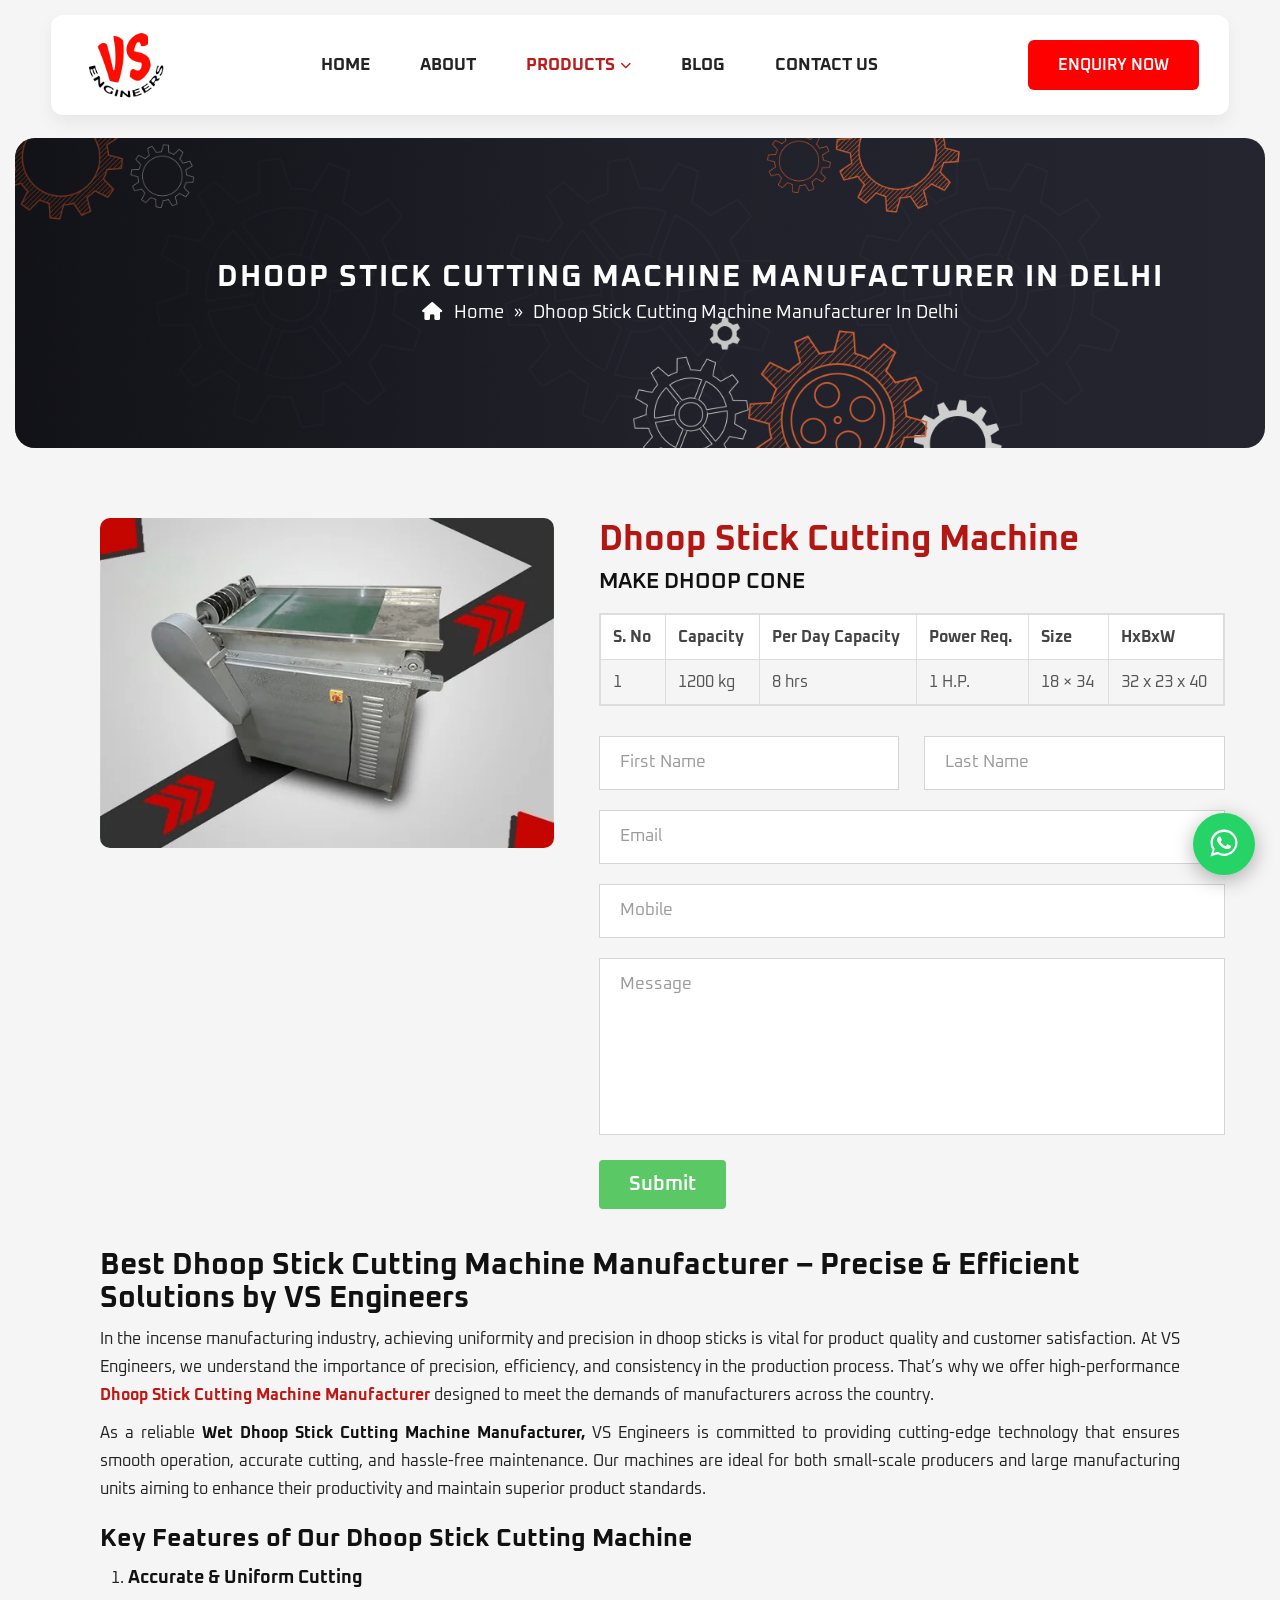
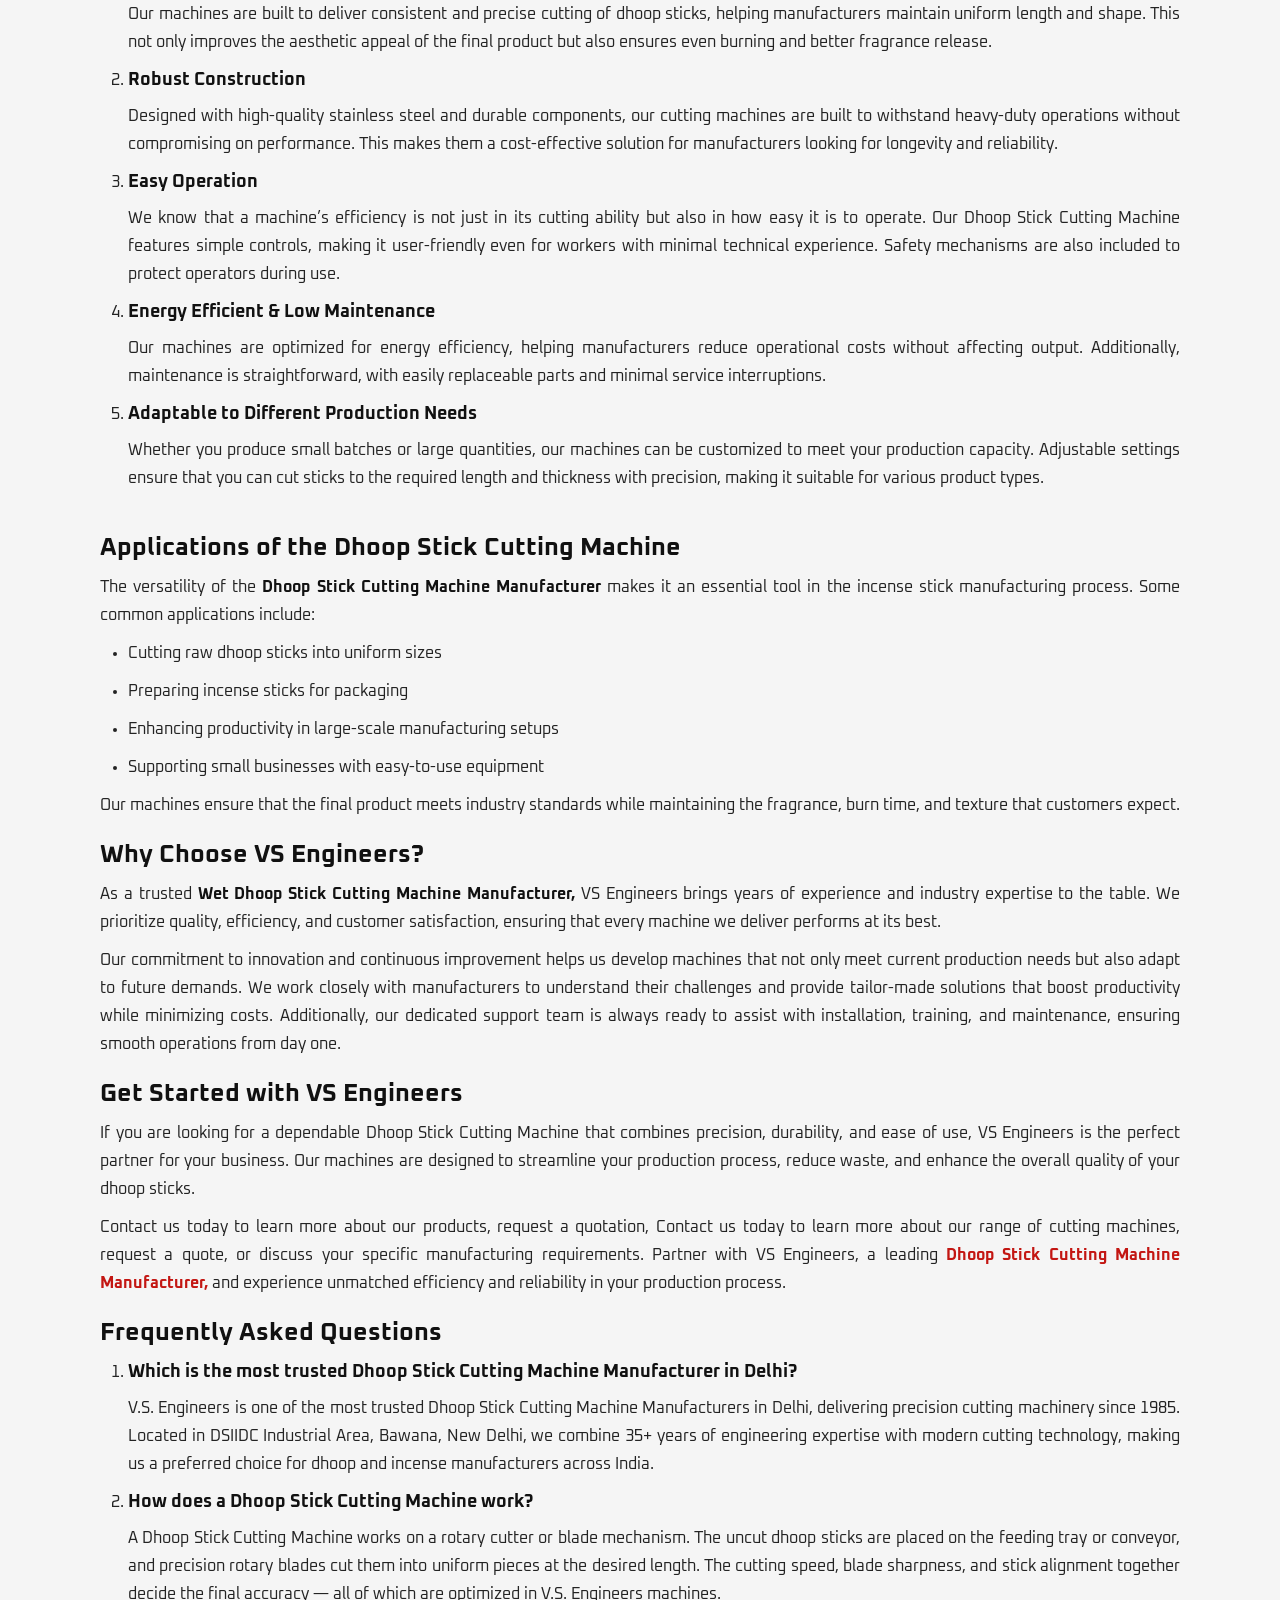
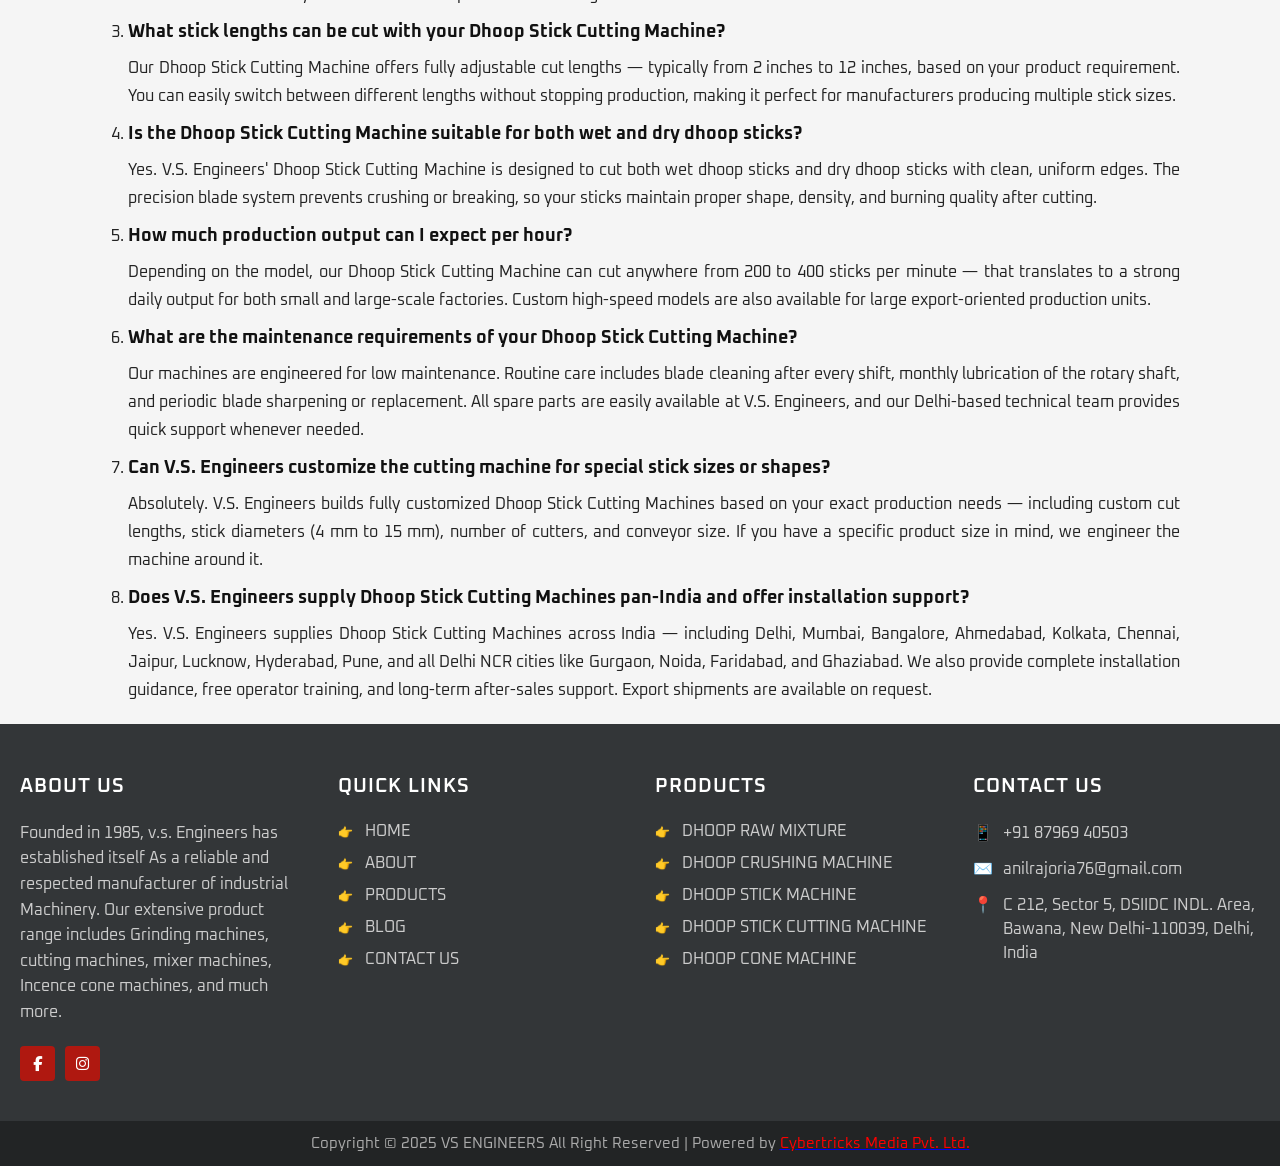
<file: dhoop-stick-cutting-machine.html>
<!DOCTYPE html>
<htmllang="en">

<head>

    <meta charset="UTF-8">
    <meta name="viewport" content="width=device-width, initial-scale=1.0">

     <title>Best Dhoop Stick Cutting Machine Manufacturer - VS Engineers</title>
    <meta name="description" content="VS Engineers – Trusted Dhoop Stick Cutting Machine Manufacturer offering efficient, precise cutting solutions. Boost your production today! Contact us now. 
">
    <meta name="keywords" content="Dhoop Stick cutting Machine Manufacturer , Wet Dhoop Stick cutting Machine Manufacturer ">

    <link rel="preconnect" href="https://fonts.googleapis.com">
    <link rel="preconnect" href="https://fonts.gstatic.com" crossorigin>
    <link rel="stylesheet" href="https://cdnjs.cloudflare.com/ajax/libs/font-awesome/6.6.0/css/all.min.css">
    <link href="https://fonts.googleapis.com/css2?family=Oxanium:wght@200;300;400;500;600;700;800&display=swap" rel="stylesheet">
    <link rel="stylesheet" href="dhoop-stick-cutting-machine.css">
    <link rel="stylesheet" href="https://cdn.jsdelivr.net/npm/swiper@11/swiper-bundle.min.css">
    <link rel="stylesheet" href="https://cdnjs.cloudflare.com/ajax/libs/font-awesome/6.7.2/css/all.min.css">
    <link rel="stylesheet" href="/menu.css">
</head>
<body>
<header class="site-header">
    <div class="header-container">
        <!-- Logo -->
        <div class="header-logo">
            <a href="#">
                <img src="images/logo.png" alt="VS Engineers Logo">
            </a>
        </div>

        <!-- Navigation Menu -->
        <nav class="header-nav">
<ul>

    <li><a href="index.html">HOME</a></li>

    <li><a href="about.html">ABOUT</a></li>

    <li class="dropdown">

        <a href="product.html" class="active">
            PRODUCTS
            <i class="fa-solid fa-chevron-down"></i>
        </a>

        <ul class="dropdown-menu">

            <li>
                <a href="dhoop-raw-mixture.html">
                    Dhoop Raw Mixture
                </a>
            </li>

            <li>
                <a href="dhoop-crushing-machine.html">
                    Dhoop Crushing Machine
                </a>
            </li>

            <li>
                <a href="dhoop-stick-machine.html">
                    Dhoop Stick Machine
                </a>
            </li>

            <li>
                <a href="dhoop-stick-cutting-machine.html" class="active-submenu">
                    Dhoop Stick Cutting Machine
                </a>
            </li>

            <li>
                <a href="dhoop-cone-machine.html">
                    Dhoop Cone Machine
                </a>
            </li>

        </ul>

    </li>

    <li><a href="blog.html">BLOG</a></li>

    <li><a href="contact.html">CONTACT US</a></li>

</ul>
        </nav>

        <!-- Enquiry Button -->
        <div class="header-btn">
            <a href="contact.html" class="enquiry-now-btn">ENQUIRY NOW</a>
        </div>
                <!-- Mobile Menu Button -->
<div class="mobile-toggle" id="mobileToggle">
    <i class="fa-solid fa-bars"></i>
</div>
    </div>
</header>

<!-- ======= PAGE BANNER START ======= -->

<section class="page-banner">
    <div class="page-banner-overlay"></div>

    <div class="page-banner-content">
        <h1>Dhoop Stick Cutting Machine Manufacturer In Delhi

</h1>

        <div class="page-breadcrumb">
            <a href="#">
                <i class="fas fa-home"></i> Home
            </a>

            <span class="divider">»</span>

            <span>Dhoop Stick Cutting Machine Manufacturer In Delhi

</span>
        </div>
    </div>
</section>

<!-- ======= PAGE BANNER END ======= -->


<!--=========================================
 PRODUCT DETAILS SECTION START
==========================================-->

<section class="machine-details-section">

    <div class="machine-details-container">

        <!--====================
        LEFT IMAGE
        =====================-->

        <div class="machine-details-image">

            <img src="images/dhoop-stick-cutting-machine-p4.webp"
                alt="Dhoop Raw Mixture">

        </div>


        <!--====================
        RIGHT CONTENT
        =====================-->

        <div class="machine-details-content">

            <h2>Dhoop Stick Cutting Machine</h2>

            <h4>
                 MAKE DHOOP CONE
            </h4>


            <!--====================
            TABLE
            =====================-->

            <div class="machine-table-box">

                <table>

                    <thead>

                        <tr>

                            <th>S. No</th>

                            <th>Capacity</th>

                            <th>Per Day Capacity</th>

                            <th>Power Req.</th>

                            <th>Size</th>

                            <th>HxBxW</th>

                        </tr>

                    </thead>

                    <tbody>

                        <tr>

                            <td>1</td>

                            <td>1200 kg</td>

                            <td>8 hrs</td>

                            <td>1 H.P.</td>

                            <td>18 × 34</td>

                            <td>32 x 23 x 40</td>

                        </tr>

                    
                    </tbody>

                </table>

            </div>



            <!--====================
            FORM
            =====================-->

    <form action="#" method="post">

                <div class="form-row">

                    <div class="input-group">

                        <input
                            type="text"
                            placeholder="First Name"
                            required>

                    </div>

                    <div class="input-group">

                        <input
                            type="text"
                            placeholder="Last Name"
                            required>

                    </div>

                </div>


                <div class="input-group">

                    <input
                        type="email"
                        placeholder="Email"
                        required>

                </div>


                <div class="input-group">

                    <input
                        type="tel"
                        placeholder="Mobile"
                        required>

                </div>


                <div class="input-group">

                    <textarea
                        placeholder="Message"
                        rows="7"
                        required></textarea>

                </div>


                <!-- Google Recaptcha -->

                <div class="captcha-box">

                    <!-- Replace with your own reCAPTCHA code -->

                    <div class="g-recaptcha"
                        data-sitekey="YOUR_SITE_KEY">
                    </div>

                </div>


                <button type="submit" class="submit-btn">

                    Submit

                </button>

            </form>
        </div>

    </div>

</section>

<!--=========================================
 PRODUCT DETAILS SECTION END
==========================================-->

<!--=====================================
PRODUCT DESCRIPTION START
======================================-->

<section class="machine-description-section">

    <div class="machine-description-container">

        <h2>
            Best Dhoop Stick Cutting Machine Manufacturer – Precise & Efficient Solutions by VS Engineers

        </h2>

        <p>
            In the incense manufacturing industry, achieving uniformity and precision in dhoop sticks is vital for product quality and customer satisfaction. At VS Engineers, we understand the importance of precision, efficiency, and consistency in the production process. That’s why we offer high-performance <span>Dhoop Stick Cutting Machine Manufacturer</span> designed to meet the demands of manufacturers across the country.
        </p>

        <p>
            As a reliable <strong>Wet Dhoop Stick Cutting Machine Manufacturer,</strong> VS Engineers is committed to providing cutting-edge technology that ensures smooth operation, accurate cutting, and hassle-free maintenance. Our machines are ideal for both small-scale producers and large manufacturing units aiming to enhance their productivity and maintain superior product standards.

        </p>

        <h3>
           Key Features of Our Dhoop Stick Cutting Machine
        </h3>

        <ol>

            <li>

                <strong>Accurate & Uniform Cutting</strong>

                <p>
                    Our machines are built to deliver consistent and precise cutting of dhoop sticks, helping manufacturers maintain uniform length and shape. This not only improves the aesthetic appeal of the final product but also ensures even burning and better fragrance release.
                </p>

            </li>


            <li>

                <strong>Robust Construction</strong>

                <p>
                    Designed with high-quality stainless steel and durable components, our cutting machines are built to withstand heavy-duty operations without compromising on performance. This makes them a cost-effective solution for manufacturers looking for longevity and reliability.
                </p>

            </li>


            <li>

                <strong>Easy Operation</strong>

                <p>
                    We know that a machine’s efficiency is not just in its cutting ability but also in how easy it is to operate. Our Dhoop Stick Cutting Machine features simple controls, making it user-friendly even for workers with minimal technical experience. Safety mechanisms are also included to protect operators during use.

                </p>

            </li>


            <li>

                <strong>Energy Efficient & Low Maintenance</strong>

                <p>
                    Our machines are optimized for energy efficiency, helping manufacturers reduce operational costs without affecting output. Additionally, maintenance is straightforward, with easily replaceable parts and minimal service interruptions.
                </p>

            </li>


            <li>

                <strong>Adaptable to Different Production Needs</strong>

                <p>
                    Whether you produce small batches or large quantities, our machines can be customized to meet your production capacity. Adjustable settings ensure that you can cut sticks to the required length and thickness with precision, making it suitable for various product types.
                </p>

            </li>

        </ol>

    </div>

</section>

<!--=====================================
PRODUCT DESCRIPTION END
======================================-->
<!--=====================================
PRODUCT DESCRIPTION PART - 2
======================================-->
<section class="machine-description-section">
    <div class="machine-description-container">


    <!-- Applications -->

    <h3>
       Applications of the Dhoop Stick Cutting Machine
    </h3>

    <p>
        The versatility of the <strong>Dhoop Stick Cutting Machine Manufacturer </strong>makes it an essential tool in the incense stick manufacturing process. Some common applications include:
    </p>

    <ul class="machine-application-list">

        <li>Cutting raw dhoop sticks into uniform sizes</li>

        <li>Preparing incense sticks for packaging</li>

        <li>Enhancing productivity in large-scale manufacturing setups</li>

        <li>Supporting small businesses with easy-to-use equipment</li>


    </ul>

    <p>
        Our machines ensure that the final product meets industry standards while maintaining the fragrance, burn time, and texture that customers expect.

    </p>



    <!-- Why VS Engineers -->

    <h3>
        Why Choose VS Engineers?
    </h3>

    <p>
        As a trusted <strong>Wet Dhoop Stick Cutting Machine Manufacturer,</strong> VS Engineers brings years of experience and industry expertise to the table. We prioritize quality, efficiency, and customer satisfaction, ensuring that every machine we deliver performs at its best.
    </p>

    <p>
        Our commitment to innovation and continuous improvement helps us develop machines that not only meet current production needs but also adapt to future demands. We work closely with manufacturers to understand their challenges and provide tailor-made solutions that boost productivity while minimizing costs.
Additionally, our dedicated support team is always ready to assist with installation, training, and maintenance, ensuring smooth operations from day one.

    </p>



    <!-- Get In Touch -->

    <h3>
        Get Started with VS Engineers

    </h3>

    <p>
        If you are looking for a dependable Dhoop Stick Cutting Machine that combines precision, durability, and ease of use, VS Engineers is the perfect partner for your business. Our machines are designed to streamline your production process, reduce waste, and enhance the overall quality of your dhoop sticks.

    </p>

    <p>
        Contact us today to learn more about our products, request a quotation,
Contact us today to learn more about our range of cutting machines, request a quote, or discuss your specific manufacturing requirements. Partner with VS Engineers, a leading <span>Dhoop Stick Cutting Machine Manufacturer,</span> and experience unmatched efficiency and reliability in your production process.
    </p>

            <h3>
          Frequently Asked Questions
        </h3>

        <ol>

            <li>

                <strong>Which is the most trusted Dhoop Stick Cutting Machine Manufacturer in Delhi?</strong>

                <p>
                    V.S. Engineers is one of the most trusted Dhoop Stick Cutting Machine Manufacturers in Delhi, delivering precision cutting machinery since 1985. Located in DSIIDC Industrial Area, Bawana, New Delhi, we combine 35+ years of engineering expertise with modern cutting technology, making us a preferred choice for dhoop and incense manufacturers across India.
                </p>

            </li>


            <li>

                <strong>How does a Dhoop Stick Cutting Machine work?</strong>

                <p>
                    A Dhoop Stick Cutting Machine works on a rotary cutter or blade mechanism. The uncut dhoop sticks are placed on the feeding tray or conveyor, and precision rotary blades cut them into uniform pieces at the desired length. The cutting speed, blade sharpness, and stick alignment together decide the final accuracy — all of which are optimized in V.S. Engineers machines.

                </p>

            </li>


            <li>

                <strong>What stick lengths can be cut with your Dhoop Stick Cutting Machine?</strong>

                <p>
                    Our Dhoop Stick Cutting Machine offers fully adjustable cut lengths — typically from 2 inches to 12 inches, based on your product requirement. You can easily switch between different lengths without stopping production, making it perfect for manufacturers producing multiple stick sizes.

                </p>

            </li>


            <li>

                <strong> Is the Dhoop Stick Cutting Machine suitable for both wet and dry dhoop sticks?
</strong>

                <p>
                    Yes. V.S. Engineers' Dhoop Stick Cutting Machine is designed to cut both wet dhoop sticks and dry dhoop sticks with clean, uniform edges. The precision blade system prevents crushing or breaking, so your sticks maintain proper shape, density, and burning quality after cutting.
                </p>

            </li>


            <li>

                <strong>How much production output can I expect per hour?</strong>

                <p>
                    Depending on the model, our Dhoop Stick Cutting Machine can cut anywhere from 200 to 400 sticks per minute — that translates to a strong daily output for both small and large-scale factories. Custom high-speed models are also available for large export-oriented production units.

                </p>

            </li>
                        <li>

                <strong>What are the maintenance requirements of your Dhoop Stick Cutting Machine?</strong>

                <p>
                    Our machines are engineered for low maintenance. Routine care includes blade cleaning after every shift, monthly lubrication of the rotary shaft, and periodic blade sharpening or replacement. All spare parts are easily available at V.S. Engineers, and our Delhi-based technical team provides quick support whenever needed.


                </p>

            </li>
                        <li>

                <strong>Can V.S. Engineers customize the cutting machine for special stick sizes or shapes?</strong>

                <p>
                    Absolutely. V.S. Engineers builds fully customized Dhoop Stick Cutting Machines based on your exact production needs — including custom cut lengths, stick diameters (4 mm to 15 mm), number of cutters, and conveyor size. If you have a specific product size in mind, we engineer the machine around it.
                </p>

            </li>
                        <li>

                <strong> Does V.S. Engineers supply Dhoop Stick Cutting Machines pan-India and offer installation support?</strong>

                <p>
                    Yes. V.S. Engineers supplies Dhoop Stick Cutting Machines across India — including Delhi, Mumbai, Bangalore, Ahmedabad, Kolkata, Chennai, Jaipur, Lucknow, Hyderabad, Pune, and all Delhi NCR cities like Gurgaon, Noida, Faridabad, and Ghaziabad. We also provide complete installation guidance, free operator training, and long-term after-sales support. Export shipments are available on request.

                </p>

            </li>

        </ol>
</div>
</section>
    <footer class="site-footer">
    <div class="footer-container">
        <!-- Column 1: About Us -->
        <div class="footer-col">
            <h3>ABOUT US</h3>
            <p>Founded in 1985, v.s. Engineers has established itself As a reliable and respected manufacturer of industrial Machinery. Our extensive product range includes Grinding machines, cutting machines, mixer machines, Incence cone machines, and much more.</p>
<div class="footer-social">

    <a href="https://www.facebook.com/people/Rajoria-Dhoop-Machine/61578439034450/" class="social-icon" target="_blank">
        <i class="fab fa-facebook-f"></i>
    </a>

    <a href="https://www.instagram.com/rajoriadhoopmachine/?next=%2F" class="social-icon" target="_blank">
        <i class="fab fa-instagram"></i>
    </a>

</div>
        </div>

        <!-- Column 2: Quick Links -->
        <div class="footer-col">
            <h3>QUICK LINKS</h3>
            <ul>
                <li><a href="index.html"><span class="icon-hand">👉</span> HOME</a></li>
                <li><a href="about.html"><span class="icon-hand">👉</span> ABOUT</a></li>
                <li><a href="product.html"><span class="icon-hand">👉</span> PRODUCTS</a></li>
                <li><a href="blog.html"><span class="icon-hand">👉</span> BLOG</a></li>
                <li><a href="contact.html"><span class="icon-hand">👉</span> CONTACT US</a></li>
            </ul>
        </div>

        <!-- Column 3: Products -->
        <div class="footer-col">
            <h3>PRODUCTS</h3>
            <ul>
                <li><a href="dhoop-raw-mixture.html"><span class="icon-hand">👉</span> DHOOP RAW MIXTURE</a></li>
                <li><a href="dhoop-crushing-machine.html"><span class="icon-hand">👉</span> DHOOP CRUSHING MACHINE</a></li>
                <li><a href="dhoop-stick-machine.html"><span class="icon-hand">👉</span> DHOOP STICK MACHINE</a></li>
                <li><a href="dhoop-stick-cutting-machine.html"><span class="icon-hand">👉</span> DHOOP STICK CUTTING MACHINE</a></li>
                <li><a href="dhoop-cone-machine.html"><span class="icon-hand">👉</span> DHOOP CONE MACHINE</a></li>
            </ul>
        </div>

        <!-- Column 4: Contact Us -->
        <div class="footer-col">
            <h3>CONTACT US</h3>
            <ul class="contact-info">
                <li><span class="contact-icon">📱</span> +91 87969 40503</li>
                <li><span class="contact-icon">✉️</span> anilrajoria76@gmail.com</li>
                <li><span class="contact-icon">📍</span> C 212, Sector 5, DSIIDC INDL. Area, Bawana, New Delhi-110039, Delhi, India</li>
            </ul>
        </div>
    </div>

    <!-- Bottom Bar -->
    <div class="footer-bottom">
        <p>Copyright © 2025 VS ENGINEERS All Right Reserved | Powered by <a href="https://www.cybertricksmedia.com/"><span class="brand-red">Cybertricks Media Pvt. Ltd.</span></a></p>
    </div>
</footer>
<script src="/whatsapp.js"></script>
<script src="/menu.js"></script>
</body>
</html>
</file>
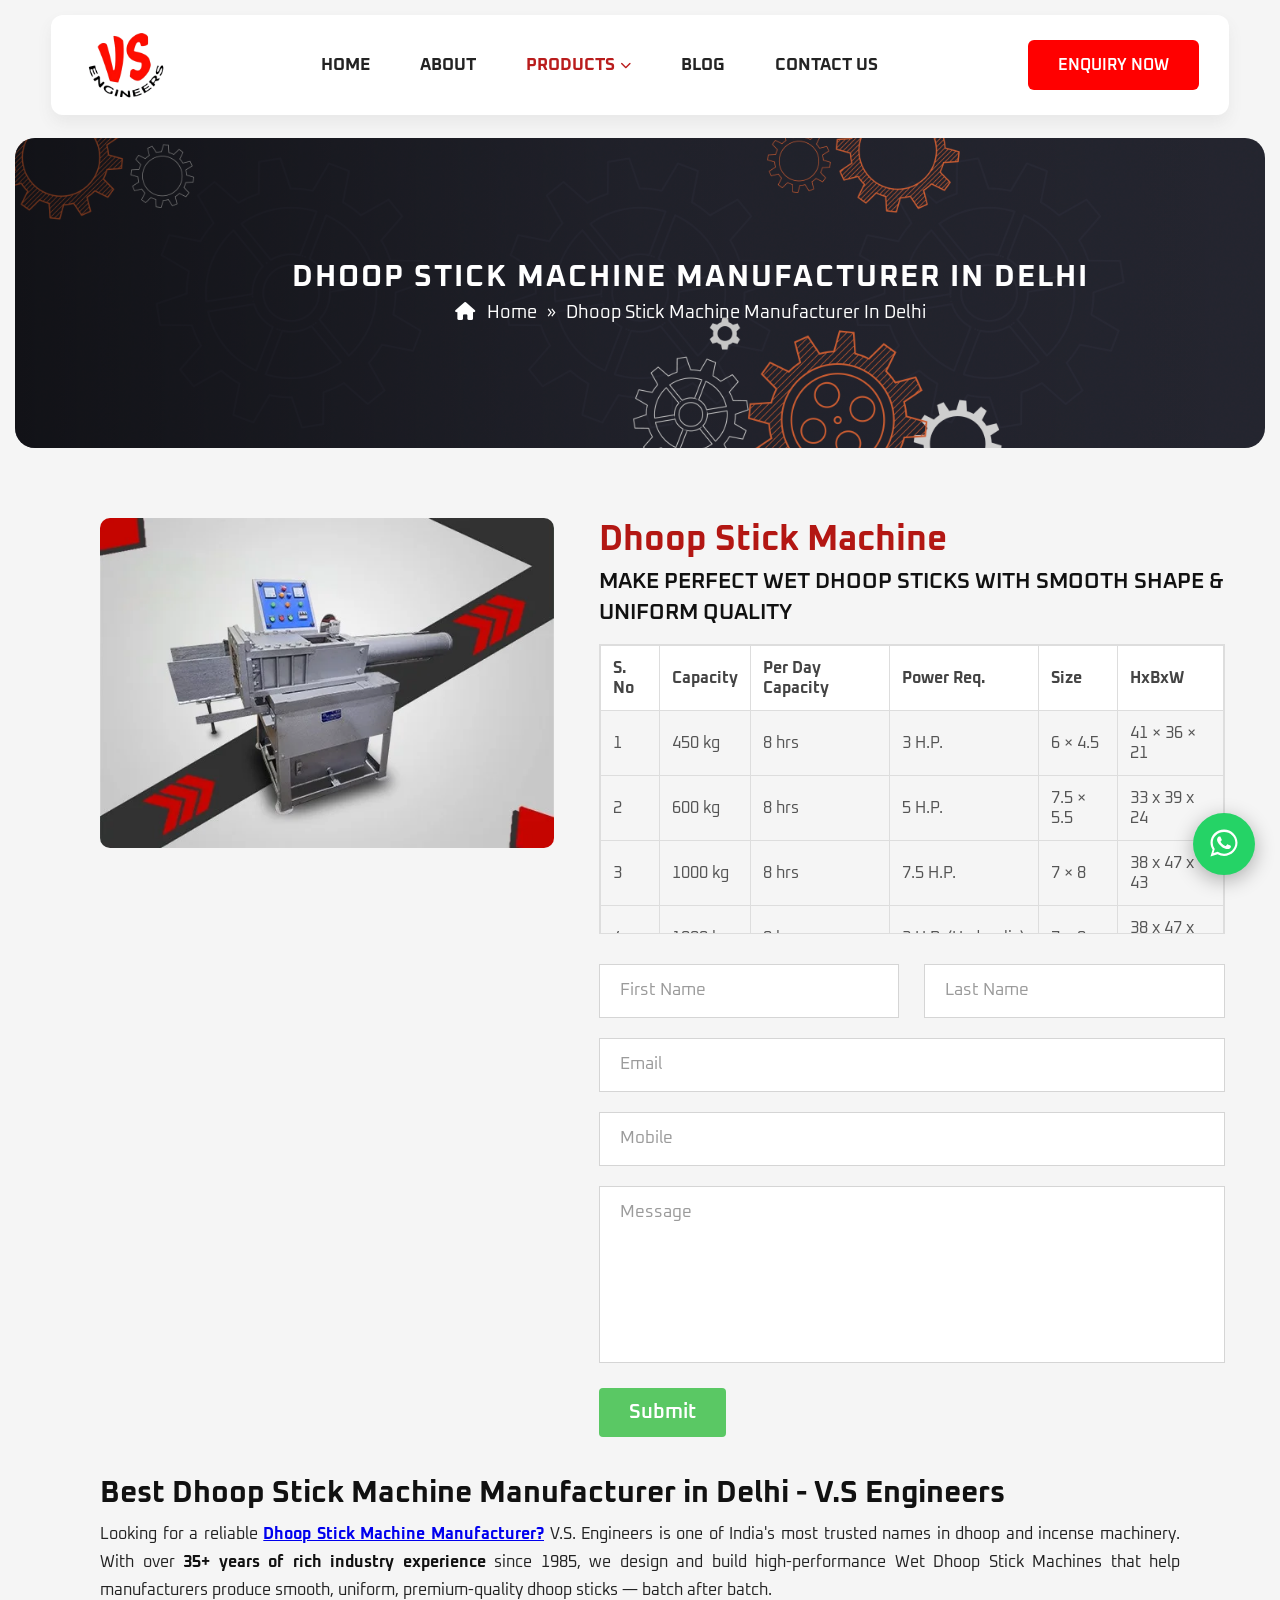
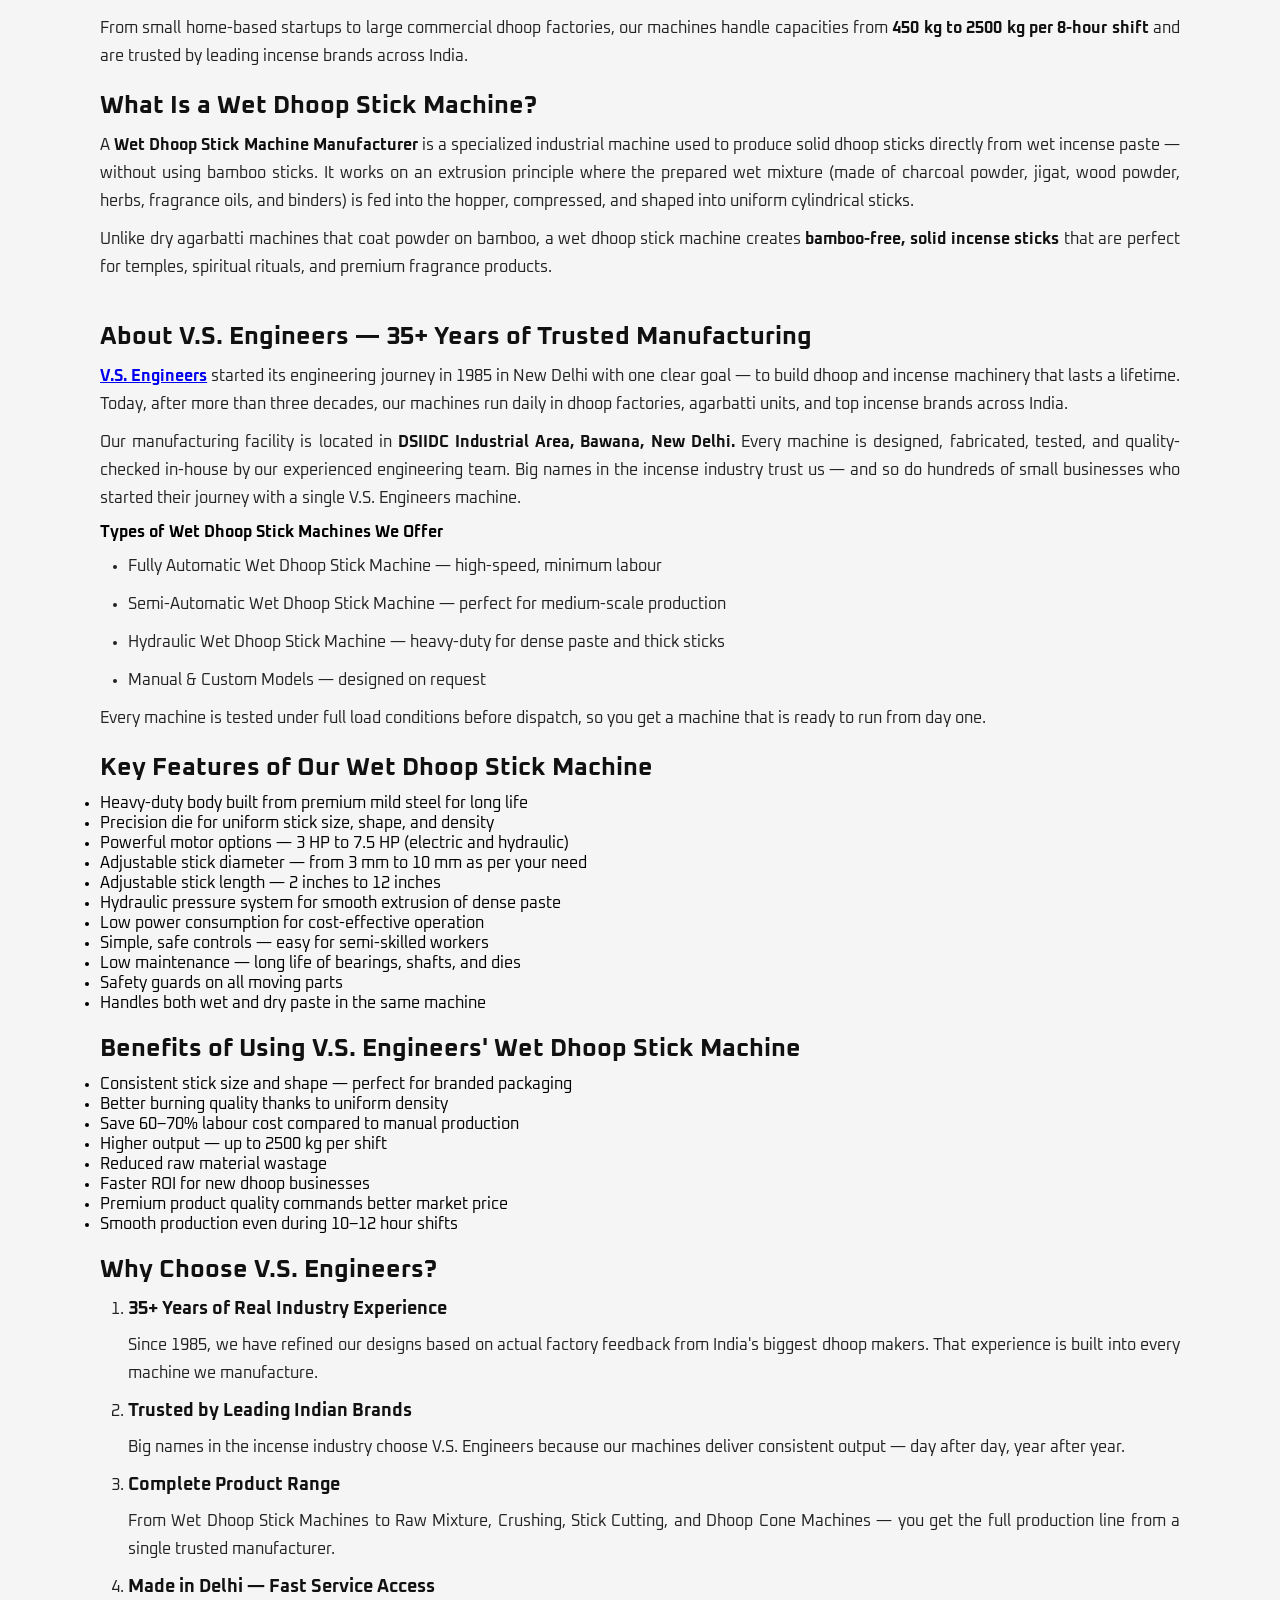
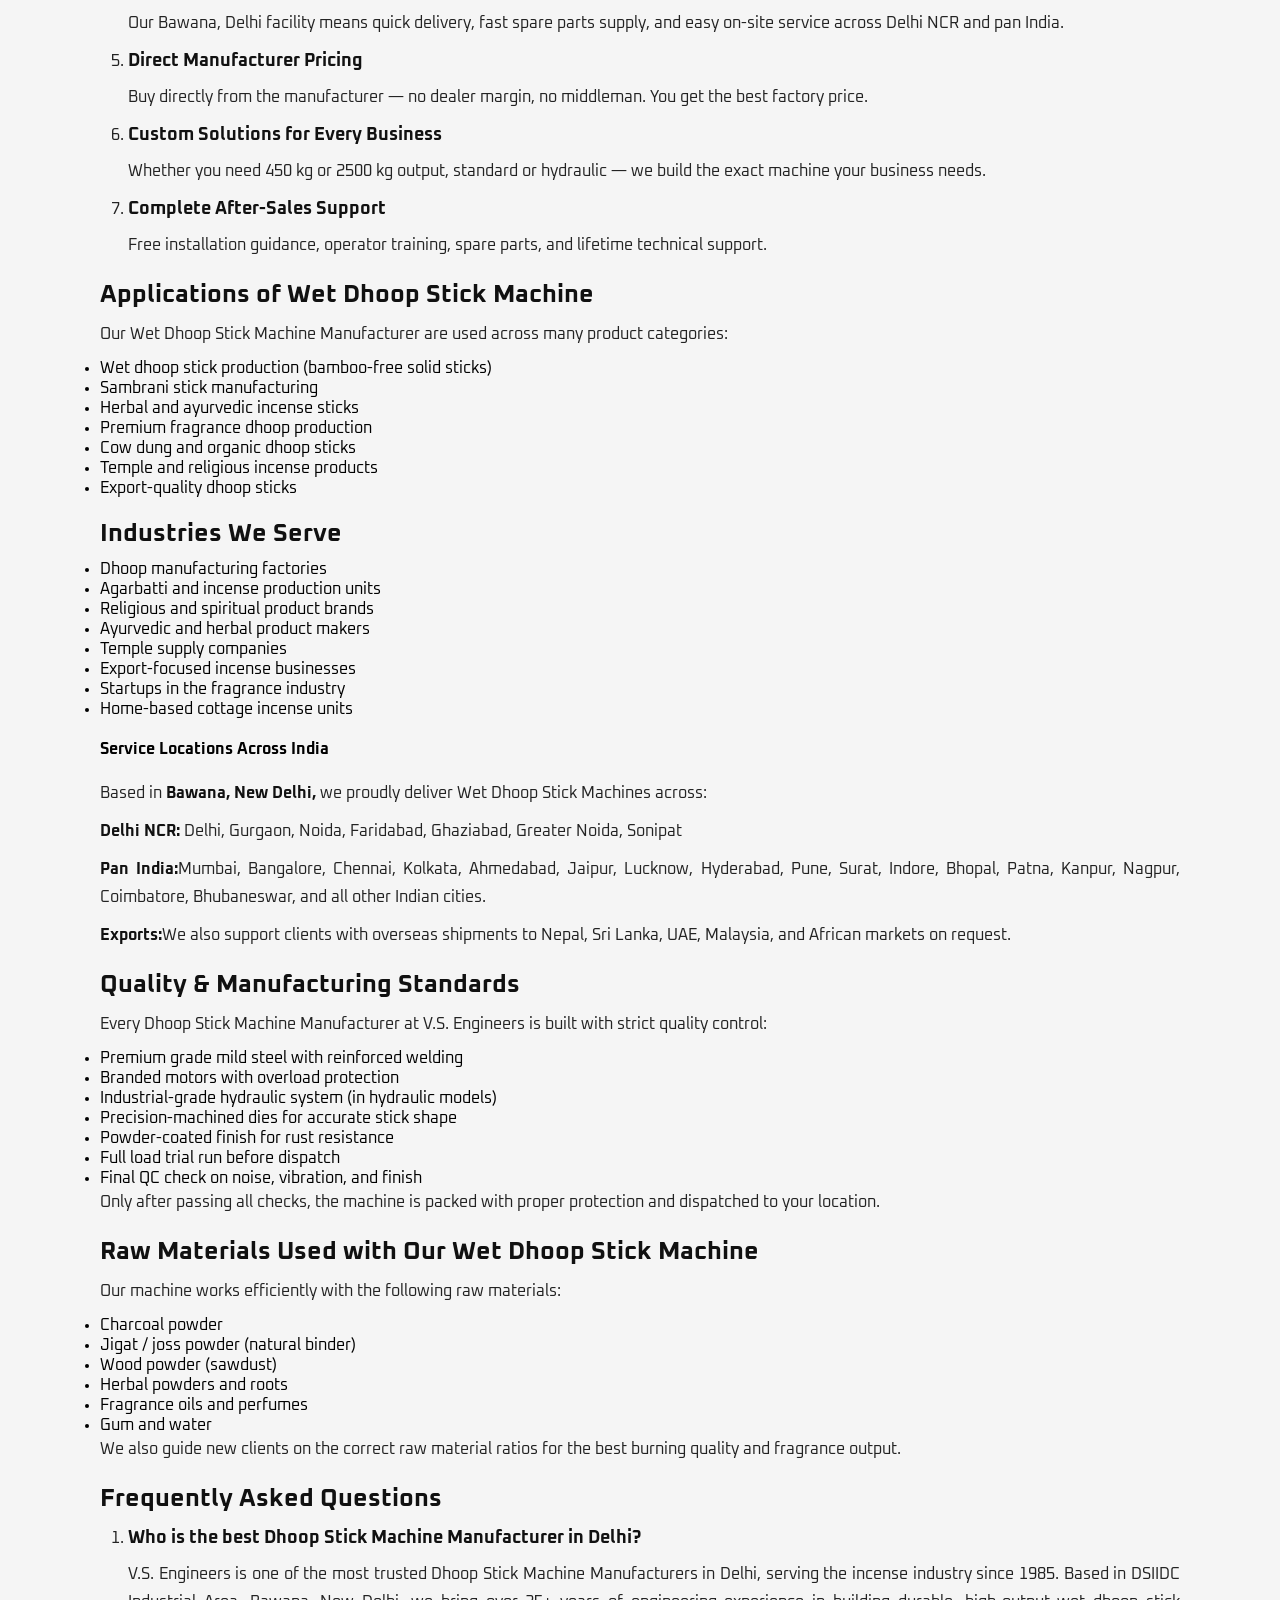
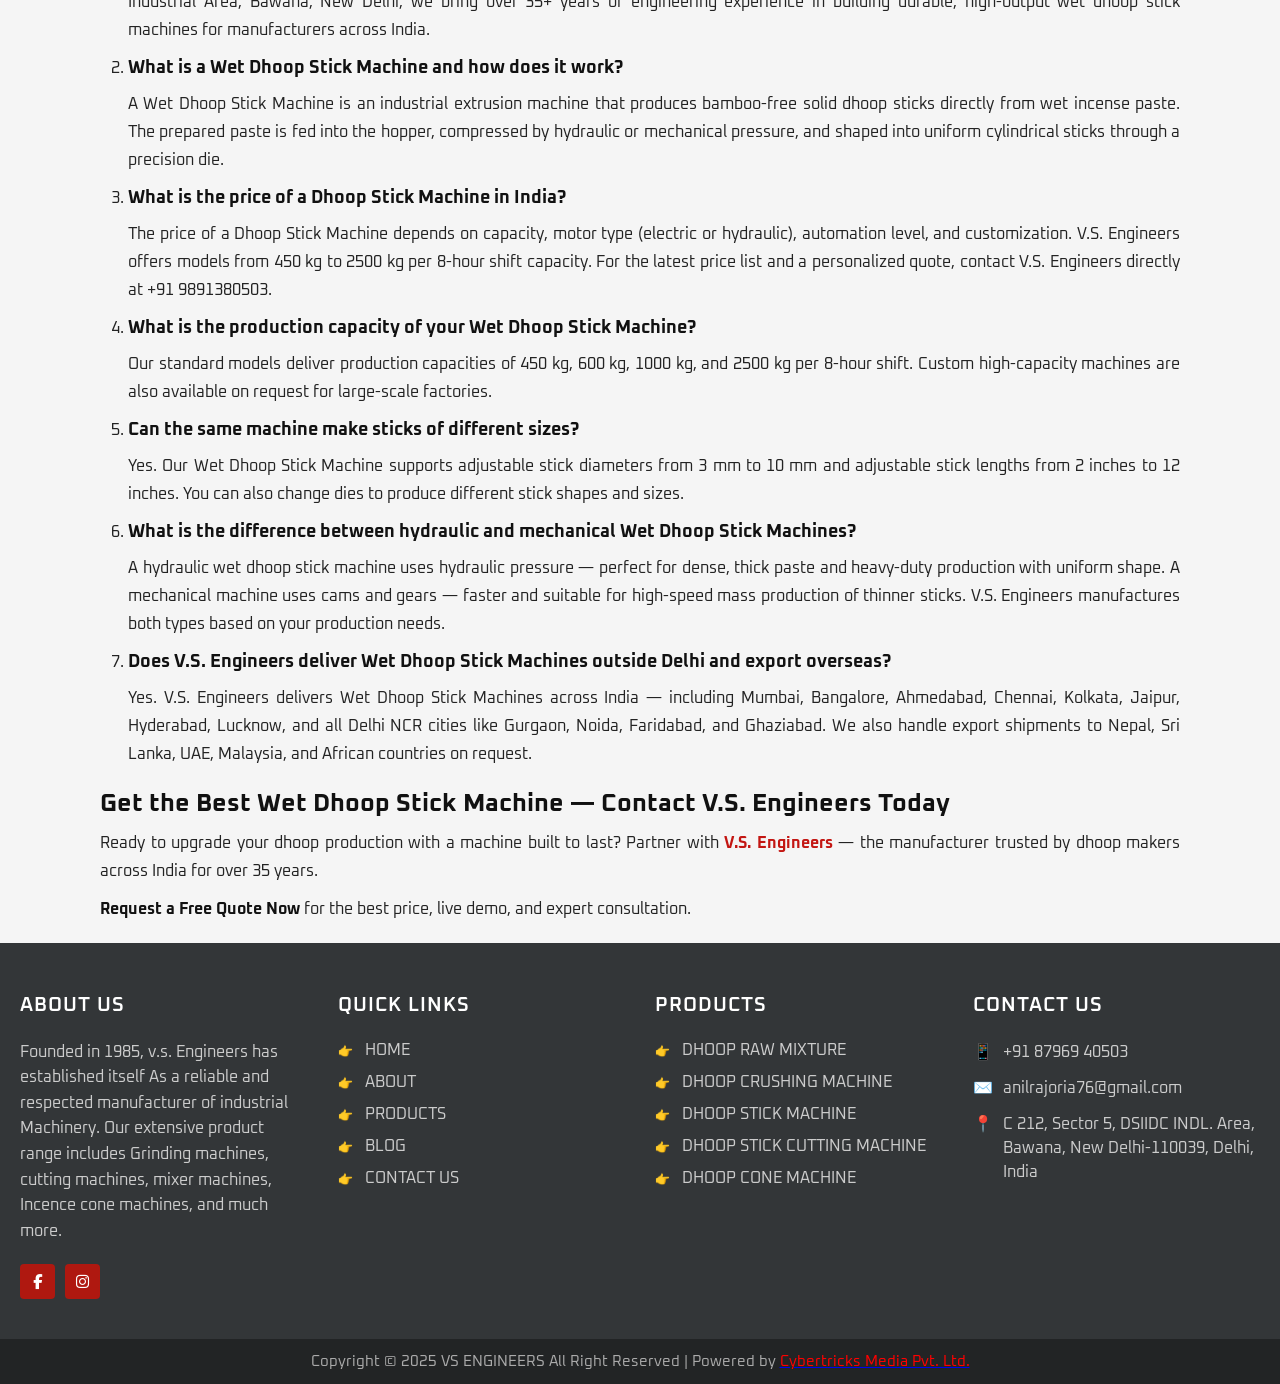
<file: dhoop-stick-machine.html>
<!DOCTYPE html>
<htmllang="en">

<head>

    <meta charset="UTF-8">
    <meta name="viewport" content="width=device-width, initial-scale=1.0">

     <title>Best Dhoop Stick Machine Manufacturer | V.S Engineers</title>
    <meta name="description" content=" V.S. Engineers — trusted Wet Dhoop Stick Machine Manufacturer in Delhi since 1985. Hydraulic & automatic models, 450 kg to 2500 kg capacity. Get best price now. 
">
    <meta name="keywords" content="Dhoop stick Machine Manufacturer, Wet Dhoop stick Machine Manufacturer ">

    <link rel="preconnect" href="https://fonts.googleapis.com">
    <link rel="preconnect" href="https://fonts.gstatic.com" crossorigin>
    <link rel="stylesheet" href="https://cdnjs.cloudflare.com/ajax/libs/font-awesome/6.6.0/css/all.min.css">
    <link href="https://fonts.googleapis.com/css2?family=Oxanium:wght@200;300;400;500;600;700;800&display=swap" rel="stylesheet">
    <link rel="stylesheet" href="dhoop-stick-machine.css">
    <link rel="stylesheet" href="https://cdn.jsdelivr.net/npm/swiper@11/swiper-bundle.min.css">
    <link rel="stylesheet" href="https://cdnjs.cloudflare.com/ajax/libs/font-awesome/6.7.2/css/all.min.css">
    <link rel="stylesheet" href="/menu.css">
    <script type="application/ld+json">
{
  "@context": "https://schema.org",
  "@graph": [
    {
      "@type": "Product",
      "name": "Dhoop Stick Machine",
      "image": "https://www.vsengineer.in/images/wet-dhoop-stick-machine-manufacturer-delhi.webp",
      "description": "Heavy-duty Wet Dhoop Stick Machine for bamboo-free solid dhoop stick production. Capacity from 450 kg to 2500 kg per 8 hours. Hydraulic and electric models available. Manufactured by V.S. Engineers, Delhi since 1985.",
      "brand": {
        "@type": "Brand",
        "name": "V.S. Engineers"
      },
      "manufacturer": {
        "@type": "Organization",
        "name": "V.S. Engineers",
        "url": "https://www.vsengineer.in",
        "logo": "https://www.vsengineer.in/images/vs-engineers-logo.png",
        "address": {
          "@type": "PostalAddress",
          "streetAddress": "C-212, Sector 5, DSIIDC Industrial Area, Bawana",
          "addressLocality": "New Delhi",
          "postalCode": "110039",
          "addressRegion": "Delhi",
          "addressCountry": "IN"
        },
        "telephone": "+91-9891380503",
        "foundingDate": "1985"
      },
      "offers": {
        "@type": "Offer",
        "url": "https://www.vsengineer.in/wet-dhoop-stick-machine-manufacturer/",
        "priceCurrency": "INR",
        "availability": "https://schema.org/InStock",
        "seller": {
          "@type": "Organization",
          "name": "V.S. Engineers"
        }
      },
      "aggregateRating": {
        "@type": "AggregateRating",
        "ratingValue": "4.8",
        "reviewCount": "52"
      }
    },
    {
      "@type": "FAQPage",
      "mainEntity": [
        {
          "@type": "Question",
          "name": "Who is the best Dhoop Stick Machine Manufacturer in Delhi?",
          "acceptedAnswer": {
            "@type": "Answer",
            "text": "V.S. Engineers is one of the most trusted Dhoop Stick Machine Manufacturers in Delhi, serving the incense industry since 1985. Based in DSIIDC Industrial Area, Bawana, New Delhi, we bring over 35+ years of engineering experience in building durable, high-output wet dhoop stick machines for manufacturers across India."
          }
        },
        {
          "@type": "Question",
          "name": "What is a Wet Dhoop Stick Machine and how does it work?",
          "acceptedAnswer": {
            "@type": "Answer",
            "text": "A Wet Dhoop Stick Machine is an industrial extrusion machine that produces bamboo-free solid dhoop sticks directly from wet incense paste. The prepared paste is fed into the hopper, compressed by hydraulic or mechanical pressure, and shaped into uniform cylindrical sticks through a precision die."
          }
        },
        {
          "@type": "Question",
          "name": "What is the price of a Wet Dhoop Stick Machine in India?",
          "acceptedAnswer": {
            "@type": "Answer",
            "text": "The price of a Wet Dhoop Stick Machine depends on capacity, motor type (electric or hydraulic), automation level, and customization. V.S. Engineers offers models from 450 kg to 2500 kg per 8-hour shift capacity. For the latest price list and a personalized quote, contact V.S. Engineers directly at +91 9891380503."
          }
        },
        {
          "@type": "Question",
          "name": "What is the production capacity of your Wet Dhoop Stick Machine?",
          "acceptedAnswer": {
            "@type": "Answer",
            "text": "Our standard models deliver production capacities of 450 kg, 600 kg, 1000 kg, and 2500 kg per 8-hour shift. Custom high-capacity machines are also available on request for large-scale factories."
          }
        },
        {
          "@type": "Question",
          "name": "Can the same machine make sticks of different sizes?",
          "acceptedAnswer": {
            "@type": "Answer",
            "text": "Yes. Our Wet Dhoop Stick Machine supports adjustable stick diameters from 3 mm to 10 mm and adjustable stick lengths from 2 inches to 12 inches. You can also change dies to produce different stick shapes and sizes."
          }
        },
        {
          "@type": "Question",
          "name": "What is the difference between hydraulic and mechanical Wet Dhoop Stick Machines?",
          "acceptedAnswer": {
            "@type": "Answer",
            "text": "A hydraulic wet dhoop stick machine uses hydraulic pressure — perfect for dense, thick paste and heavy-duty production with uniform shape. A mechanical machine uses cams and gears — faster and suitable for high-speed mass production of thinner sticks. V.S. Engineers manufactures both types based on your production needs."
          }
        },
        {
          "@type": "Question",
          "name": "Does V.S. Engineers deliver Wet Dhoop Stick Machines outside Delhi and export overseas?",
          "acceptedAnswer": {
            "@type": "Answer",
            "text": "Yes. V.S. Engineers delivers Wet Dhoop Stick Machines across India including Mumbai, Bangalore, Ahmedabad, Chennai, Kolkata, Jaipur, Hyderabad, Lucknow, and all Delhi NCR cities like Gurgaon, Noida, Faridabad, and Ghaziabad. We also handle export shipments to Nepal, Sri Lanka, UAE, Malaysia, and African countries on request."
          }
        }
      ]
    },
    {
      "@type": "BreadcrumbList",
      "itemListElement": [
        {
          "@type": "ListItem",
          "position": 1,
          "name": "Home",
          "item": "https://www.vsengineer.in/"
        },
        {
          "@type": "ListItem",
          "position": 2,
          "name": "Products",
          "item": "https://www.vsengineer.in/products/"
        },
        {
          "@type": "ListItem",
          "position": 3,
          "name": "Wet Dhoop Stick Machine Manufacturer",
          "item": "https://www.vsengineer.in/wet-dhoop-stick-machine-manufacturer/"
        }
      ]
    }
  ]
}
</script>


</head>
<body>
<header class="site-header">
    <div class="header-container">
        <!-- Logo -->
        <div class="header-logo">
            <a href="#">
                <img src="images/logo.png" alt="VS Engineers Logo">
            </a>
        </div>

        <!-- Navigation Menu -->
        <nav class="header-nav">
<ul>

    <li><a href="index.html">HOME</a></li>

    <li><a href="about.html">ABOUT</a></li>

    <li class="dropdown">

        <a href="product.html" class="active">
            PRODUCTS
            <i class="fa-solid fa-chevron-down"></i>
        </a>

        <ul class="dropdown-menu">

            <li>
                <a href="dhoop-raw-mixture.html">
                    Dhoop Raw Mixture
                </a>
            </li>

            <li>
                <a href="dhoop-crushing-machine.html">
                    Dhoop Crushing Machine
                </a>
            </li>

            <li>
                <a href="dhoop-stick-machine.html" class="active-submenu">
    Dhoop Stick Machine
</a>
            </li>

            <li>
                <a href="dhoop-stick-cutting-machine.html">
                    Dhoop Stick Cutting Machine
                </a>
            </li>

            <li>
                <a href="dhoop-cone-machine.html">
                    Dhoop Cone Machine
                </a>
            </li>

        </ul>

    </li>

    <li><a href="blog.html">BLOG</a></li>

    <li><a href="contact.html">CONTACT US</a></li>

</ul>
        </nav>

        <!-- Enquiry Button -->
        <div class="header-btn">
            <a href="contact.html" class="enquiry-now-btn">ENQUIRY NOW</a>
        </div>
                <!-- Mobile Menu Button -->
<div class="mobile-toggle" id="mobileToggle">
    <i class="fa-solid fa-bars"></i>
</div>
    </div>
</header>

<!-- ======= PAGE BANNER START ======= -->

<section class="page-banner">
    <div class="page-banner-overlay"></div>

    <div class="page-banner-content">
        <h1>Dhoop Stick Machine Manufacturer In Delhi

</h1>

        <div class="page-breadcrumb">
            <a href="#">
                <i class="fas fa-home"></i> Home
            </a>

            <span class="divider">»</span>

            <span>Dhoop Stick Machine Manufacturer In Delhi

</span>
        </div>
    </div>
</section>

<!-- ======= PAGE BANNER END ======= -->


<!--=========================================
 PRODUCT DETAILS SECTION START
==========================================-->

<section class="machine-details-section">

    <div class="machine-details-container">

        <!--====================
        LEFT IMAGE
        =====================-->

        <div class="machine-details-image">

            <img src="images/dhoop-stick-machine-p3.webp"
                alt="Dhoop Raw Mixture">

        </div>


        <!--====================
        RIGHT CONTENT
        =====================-->

        <div class="machine-details-content">

            <h2>Dhoop Stick Machine</h2>

            <h4>
                MAKE PERFECT WET DHOOP STICKS WITH SMOOTH SHAPE & UNIFORM QUALITY 

            </h4>


            <!--====================
            TABLE
            =====================-->

            <div class="machine-table-box">

                <table>

                    <thead>

                        <tr>

                            <th>S. No</th>

                            <th>Capacity</th>

                            <th>Per Day Capacity</th>

                            <th>Power Req.</th>

                            <th>Size</th>

                            <th>HxBxW</th>

                        </tr>

                    </thead>

                    <tbody>

                        <tr>

                            <td>1</td>

                            <td>450 kg</td>

                            <td>8 hrs</td>

                            <td>3 H.P.</td>

                            <td>6 × 4.5</td>

                            <td>41 × 36 × 21</td>

                        </tr>

                        <tr>

                            <td>2</td>

                            <td>600 kg</td>

                            <td>8 hrs</td>

                            <td>5 H.P.</td>

                            <td>7.5 × 5.5</td>

                            <td>33 x 39 x 24</td>

                        </tr>

                        <tr>

                            <td>3</td>

                            <td>1000 kg</td>

                            <td>8 hrs</td>

                            <td>7.5 H.P.</td>

                            <td>7 × 8</td>

                            <td>38 x 47 x 43</td>

                        </tr>

                        <tr>

                            <td>4</td>

                            <td>1000 kg</td>

                            <td>8 hrs</td>

                            <td>3 H.P. (Hydraulic)</td>

                            <td>7 × 8</td>

                            <td>38 x 47 x 57</td>

                        </tr>
                                                <tr>

                            <td>5</td>

                            <td>2500 kg</td>

                            <td>8 hrs</td>

                            <td>7.5 H.P. (Hydraulic)</td>

                            <td>10 × 10</td>

                            <td>38 x 30 x 60</td>

                        </tr>

                    </tbody>

                </table>

            </div>



            <!--====================
            FORM
            =====================-->

    <form action="#" method="post">

                <div class="form-row">

                    <div class="input-group">

                        <input
                            type="text"
                            placeholder="First Name"
                            required>

                    </div>

                    <div class="input-group">

                        <input
                            type="text"
                            placeholder="Last Name"
                            required>

                    </div>

                </div>


                <div class="input-group">

                    <input
                        type="email"
                        placeholder="Email"
                        required>

                </div>


                <div class="input-group">

                    <input
                        type="tel"
                        placeholder="Mobile"
                        required>

                </div>


                <div class="input-group">

                    <textarea
                        placeholder="Message"
                        rows="7"
                        required></textarea>

                </div>


                <!-- Google Recaptcha -->

                <div class="captcha-box">

                    <!-- Replace with your own reCAPTCHA code -->

                    <div class="g-recaptcha"
                        data-sitekey="YOUR_SITE_KEY">
                    </div>

                </div>


                <button type="submit" class="submit-btn">

                    Submit

                </button>

            </form>
        </div>

    </div>

</section>

<!--=========================================
 PRODUCT DETAILS SECTION END
==========================================-->

<!--=====================================
PRODUCT DESCRIPTION START
======================================-->

<section class="machine-description-section">

    <div class="machine-description-container">

        <h2>
            Best Dhoop Stick Machine Manufacturer in Delhi - V.S Engineers
        </h2>

        <p>
            Looking for a reliable <strong><a href="dhoop-stick-machine.html">Dhoop Stick Machine Manufacturer?</a></strong> V.S. Engineers is one of India's most trusted names in dhoop and incense machinery. With over <strong>35+ years of rich industry experience</strong> since 1985, we design and build high-performance Wet Dhoop Stick Machines that help manufacturers produce smooth, uniform, premium-quality dhoop sticks — batch after batch.

        </p>

        <p>
            From small home-based startups to large commercial dhoop factories, our machines handle capacities from <strong>450 kg to 2500 kg per 8-hour shift</strong> and are trusted by leading incense brands across India.
        </p>

        <h3>
            What Is a Wet Dhoop Stick Machine?
        </h3>
                <p>
                    A <strong>Wet Dhoop Stick Machine Manufacturer</strong> is a specialized industrial machine used to produce solid dhoop sticks directly from wet incense paste — without using bamboo sticks. It works on an extrusion principle where the prepared wet mixture (made of charcoal powder, jigat, wood powder, herbs, fragrance oils, and binders) is fed into the hopper, compressed, and shaped into uniform cylindrical sticks.

                </p>
                    <p>
                    Unlike dry agarbatti machines that coat powder on bamboo, a wet dhoop stick machine creates <strong>bamboo-free, solid incense sticks </strong>that are perfect for temples, spiritual rituals, and premium fragrance products.

                </p>

    </div>

</section>

<!--=====================================
PRODUCT DESCRIPTION END
======================================-->
<!--=====================================
PRODUCT DESCRIPTION PART - 2
======================================-->
<section class="machine-description-section">
    <div class="machine-description-container">


    <!-- Applications -->

    <h3>
        About V.S. Engineers — 35+ Years of Trusted Manufacturing
    </h3>

    <p>
       <strong><a href="index.html">V.S. Engineers</a></strong> started its engineering journey in 1985 in New Delhi with one clear goal — to build dhoop and incense machinery that lasts a lifetime. Today, after more than three decades, our machines run daily in dhoop factories, agarbatti units, and top incense brands across India.
    </p>
        <p>
     Our manufacturing facility is located in <strong>DSIIDC Industrial Area, Bawana, New Delhi.</strong> Every machine is designed, fabricated, tested, and quality-checked in-house by our experienced engineering team. Big names in the incense industry trust us — and so do hundreds of small businesses who started their journey with a single V.S. Engineers machine.

    </p>
        <h4>
        Types of Wet Dhoop Stick Machines We Offer

    </h4>

    <ul class="machine-application-list">

        <li>Fully Automatic Wet Dhoop Stick Machine — high-speed, minimum labour
</li>

        <li>Semi-Automatic Wet Dhoop Stick Machine — perfect for medium-scale production</li>

        <li>Hydraulic Wet Dhoop Stick Machine — heavy-duty for dense paste and thick sticks</li>

        <li>Manual & Custom Models — designed on request</li>

    </ul>

    <p>
        Every machine is tested under full load conditions before dispatch, so you get a machine that is ready to run from day one.
    </p>

    <h3>
        Key Features of Our Wet Dhoop Stick Machine

    </h3>

        <ul class="key features">

        <li>Heavy-duty body built from premium mild steel for long life</li>

        <li>Precision die for uniform stick size, shape, and density</li>

        <li>Powerful motor options — 3 HP to 7.5 HP (electric and hydraulic)</li>

        <li>Adjustable stick diameter — from 3 mm to 10 mm as per your need</li>
                
        <li>Adjustable stick length — 2 inches to 12 inches</li>

        <li>Hydraulic pressure system for smooth extrusion of dense paste</li>

        <li>Low power consumption for cost-effective operation</li>

        <li>Simple, safe controls — easy for semi-skilled workers</li>
                
        <li>Low maintenance — long life of bearings, shafts, and dies</li>

        <li>Safety guards on all moving parts</li>

        <li>Handles both wet and dry paste in the same machine</li>

    </ul>
        <h3>
        Benefits of Using V.S. Engineers' Wet Dhoop Stick Machine

    </h3>

        <ul class="Benefits">

        <li>Consistent stick size and shape — perfect for branded packaging</li>

        <li>Better burning quality thanks to uniform density</li>

        <li>Save 60–70% labour cost compared to manual production</li>

        <li>Higher output — up to 2500 kg per shift</li>
                
        <li>Reduced raw material wastage</li>

        <li>Faster ROI for new dhoop businesses</li>

        <li>Premium product quality commands better market price</li>

        <li>Smooth production even during 10–12 hour shifts</li>

    </ul>
            <h3>
        Why Choose V.S. Engineers?

    </h3>
    <ol>

            <li>

                <strong>35+ Years of Real Industry Experience</strong>

                <p>
                    Since 1985, we have refined our designs based on actual factory feedback from India's biggest dhoop makers. That experience is built into every machine we manufacture.
                </p>

            </li>
                        <li>

                <strong>Trusted by Leading Indian Brands</strong>

                <p>
                    Big names in the incense industry choose V.S. Engineers because our machines deliver consistent output — day after day, year after year.
                </p>

            </li>
                        <li>

                <strong>Complete Product Range</strong>

                <p>
                    From Wet Dhoop Stick Machines to Raw Mixture, Crushing, Stick Cutting, and Dhoop Cone Machines — you get the full production line from a single trusted manufacturer.
                </p>

            </li>
                        <li>

                <strong>Made in Delhi — Fast Service Access
</strong>

                <p>
                    Our Bawana, Delhi facility means quick delivery, fast spare parts supply, and easy on-site service across Delhi NCR and pan India.

                </p>

            </li>
                        <li>

                <strong>Direct Manufacturer Pricing</strong>

                <p>
                    Buy directly from the manufacturer — no dealer margin, no middleman. You get the best factory price.
                </p>

            </li>
                        <li>

                <strong>Custom Solutions for Every Business</strong>

                <p>
                    Whether you need 450 kg or 2500 kg output, standard or hydraulic — we build the exact machine your business needs.
                </p>

            </li>
            
                        <li>

                <strong>Complete After-Sales Support</strong>

                <p>
                    Free installation guidance, operator training, spare parts, and lifetime technical support.
                </p>

            </li>
            </ol>
     <h3>
        Applications of Wet Dhoop Stick Machine

    </h3>
<p>Our Wet Dhoop Stick Machine Manufacturer are used across many product categories:
</p>
        <ul class="Applications">

        <li>Wet dhoop stick production (bamboo-free solid sticks)</li>

        <li>Sambrani stick manufacturing</li>

        <li>Herbal and ayurvedic incense sticks</li>

        <li>Premium fragrance dhoop production</li>
                
        <li>Cow dung and organic dhoop sticks</li>

        <li>Temple and religious incense products</li>

        <li>Export-quality dhoop sticks</li>

    </ul>
         <h3>
        Industries We Serve


    </h3>
        <ul class="Industries">

        <li>Dhoop manufacturing factories</li>

        <li>Agarbatti and incense production units</li>

        <li>Religious and spiritual product brands</li>

        <li>Ayurvedic and herbal product makers</li>
                
        <li>Temple supply companies</li>

        <li>Export-focused incense businesses</li>

        <li>Startups in the fragrance industry</li>
                
        <li>Home-based cottage incense units
</li>
            

    </ul>
    <br>
    <h4>Service Locations Across India
</h4><br>
<p>Based in <strong>Bawana, New Delhi,</strong> we proudly deliver Wet Dhoop Stick Machines across:
</p>
<p><strong>Delhi NCR:</strong> Delhi, Gurgaon, Noida, Faridabad, Ghaziabad, Greater Noida, Sonipat
</p>
<p><strong>Pan India:</strong>Mumbai, Bangalore, Chennai, Kolkata, Ahmedabad, Jaipur, Lucknow, Hyderabad, Pune, Surat, Indore, Bhopal, Patna, Kanpur, Nagpur, Coimbatore, Bhubaneswar, and all other Indian cities.
</p>
<p><strong>Exports:</strong>We also support clients with overseas shipments to Nepal, Sri Lanka, UAE, Malaysia, and African markets on request.
</p>

     <h3>
        Quality & Manufacturing Standards


    </h3>
<p>Every Dhoop Stick Machine Manufacturer at V.S. Engineers is built with strict quality control:
</p>
        <ul class="Quality">

        <li>Premium grade mild steel with reinforced welding</li>

        <li>Branded motors with overload protection</li>

        <li>Industrial-grade hydraulic system (in hydraulic models)</li>

        <li>Precision-machined dies for accurate stick shape</li>
                
        <li>Powder-coated finish for rust resistance</li>

        <li>Full load trial run before dispatch</li>

        <li>Final QC check on noise, vibration, and finish</li>

    </ul>
<p>Only after passing all checks, the machine is packed with proper protection and dispatched to your location.
</p>
<h3>
        Raw Materials Used with Our Wet Dhoop Stick Machine


    </h3>
<p>Our machine works efficiently with the following raw materials:
</p>
        <ul class="Raw Material">

        <li>Charcoal powder</li>

        <li>Jigat / joss powder (natural binder)</li>

        <li>Wood powder (sawdust)</li>

        <li>Herbal powders and roots</li>
                
        <li>Fragrance oils and perfumes</li>

        <li>Gum and water</li>

    </ul>
<p>We also guide new clients on the correct raw material ratios for the best burning quality and fragrance output.

</p>

 <h3>
        Frequently Asked Questions

    </h3>
    <ol>

            <li>

                <strong> Who is the best Dhoop Stick Machine Manufacturer in Delhi?</strong>

                <p>
                    V.S. Engineers is one of the most trusted Dhoop Stick Machine Manufacturers in Delhi, serving the incense industry since 1985. Based in DSIIDC Industrial Area, Bawana, New Delhi, we bring over 35+ years of engineering experience in building durable, high-output wet dhoop stick machines for manufacturers across India.
                </p>

            </li>
                        <li>

                <strong>What is a Wet Dhoop Stick Machine and how does it work?</strong>

                <p>
                    A Wet Dhoop Stick Machine is an industrial extrusion machine that produces bamboo-free solid dhoop sticks directly from wet incense paste. The prepared paste is fed into the hopper, compressed by hydraulic or mechanical pressure, and shaped into uniform cylindrical sticks through a precision die.
                </p>

            </li>
                        <li>

                <strong>What is the price of a Dhoop Stick Machine in India?</strong>

                <p>
                    The price of a Dhoop Stick Machine depends on capacity, motor type (electric or hydraulic), automation level, and customization. V.S. Engineers offers models from 450 kg to 2500 kg per 8-hour shift capacity. For the latest price list and a personalized quote, contact V.S. Engineers directly at +91 9891380503.
                </p>

            </li>
                        <li>

                <strong>What is the production capacity of your Wet Dhoop Stick Machine?
</strong>

                <p>
                    Our standard models deliver production capacities of 450 kg, 600 kg, 1000 kg, and 2500 kg per 8-hour shift. Custom high-capacity machines are also available on request for large-scale factories.

                </p>

            </li>
                        <li>

                <strong>Can the same machine make sticks of different sizes?</strong>

                <p>
                    Yes. Our Wet Dhoop Stick Machine supports adjustable stick diameters from 3 mm to 10 mm and adjustable stick lengths from 2 inches to 12 inches. You can also change dies to produce different stick shapes and sizes.
                </p>

            </li>
                        <li>

                <strong>What is the difference between hydraulic and mechanical Wet Dhoop Stick Machines?</strong>

                <p>
                    A hydraulic wet dhoop stick machine uses hydraulic pressure — perfect for dense, thick paste and heavy-duty production with uniform shape. A mechanical machine uses cams and gears — faster and suitable for high-speed mass production of thinner sticks. V.S. Engineers manufactures both types based on your production needs.
                </p>

            </li>
            
                        <li>

                <strong>Does V.S. Engineers deliver Wet Dhoop Stick Machines outside Delhi and export overseas?</strong>

                <p>
                    Yes. V.S. Engineers delivers Wet Dhoop Stick Machines across India — including Mumbai, Bangalore, Ahmedabad, Chennai, Kolkata, Jaipur, Hyderabad, Lucknow, and all Delhi NCR cities like Gurgaon, Noida, Faridabad, and Ghaziabad. We also handle export shipments to Nepal, Sri Lanka, UAE, Malaysia, and African countries on request.

                </p>

            </li>
            </ol>
            <h3>Get the Best Wet Dhoop Stick Machine — Contact V.S. Engineers Today
</h3>
<p>Ready to upgrade your dhoop production with a machine built to last? Partner with <span>V.S. Engineers</span> — the manufacturer trusted by dhoop makers across India for over 35 years.
</p>
<p><strong>Request a Free Quote Now</strong> for the best price, live demo, and expert consultation. </p>
</div>
</section>
    <footer class="site-footer">
    <div class="footer-container">
        <!-- Column 1: About Us -->
        <div class="footer-col">
            <h3>ABOUT US</h3>
            <p>Founded in 1985, v.s. Engineers has established itself As a reliable and respected manufacturer of industrial Machinery. Our extensive product range includes Grinding machines, cutting machines, mixer machines, Incence cone machines, and much more.</p>
<div class="footer-social">

    <a href="https://www.facebook.com/people/Rajoria-Dhoop-Machine/61578439034450/" class="social-icon" target="_blank">
        <i class="fab fa-facebook-f"></i>
    </a>

    <a href="https://www.instagram.com/rajoriadhoopmachine/?next=%2F" class="social-icon" target="_blank">
        <i class="fab fa-instagram"></i>
    </a>

</div>
        </div>

        <!-- Column 2: Quick Links -->
        <div class="footer-col">
            <h3>QUICK LINKS</h3>
            <ul>
                <li><a href="index.html"><span class="icon-hand">👉</span> HOME</a></li>
                <li><a href="about.html"><span class="icon-hand">👉</span> ABOUT</a></li>
                <li><a href="product.html"><span class="icon-hand">👉</span> PRODUCTS</a></li>
                <li><a href="blog.html"><span class="icon-hand">👉</span> BLOG</a></li>
                <li><a href="contact.html"><span class="icon-hand">👉</span> CONTACT US</a></li>
            </ul>
        </div>

        <!-- Column 3: Products -->
        <div class="footer-col">
            <h3>PRODUCTS</h3>
            <ul>
                <li><a href="dhoop-raw-mixture.html"><span class="icon-hand">👉</span> DHOOP RAW MIXTURE</a></li>
                <li><a href="dhoop-crushing-machine.html"><span class="icon-hand">👉</span> DHOOP CRUSHING MACHINE</a></li>
                <li><a href="dhoop-stick-machine.html"><span class="icon-hand">👉</span> DHOOP STICK MACHINE</a></li>
                <li><a href="dhoop-stick-cutting-machine.html"><span class="icon-hand">👉</span> DHOOP STICK CUTTING MACHINE</a></li>
                <li><a href="dhoop-cone-machine.html"><span class="icon-hand">👉</span> DHOOP CONE MACHINE</a></li>
            </ul>
        </div>

        <!-- Column 4: Contact Us -->
        <div class="footer-col">
            <h3>CONTACT US</h3>
            <ul class="contact-info">
                <li><span class="contact-icon">📱</span> +91 87969 40503</li>
                <li><span class="contact-icon">✉️</span> anilrajoria76@gmail.com</li>
                <li><span class="contact-icon">📍</span> C 212, Sector 5, DSIIDC INDL. Area, Bawana, New Delhi-110039, Delhi, India</li>
            </ul>
        </div>
    </div>

    <!-- Bottom Bar -->
    <div class="footer-bottom">
        <p>Copyright © 2025 VS ENGINEERS All Right Reserved | Powered by <a href="https://www.cybertricksmedia.com/"><span class="brand-red">Cybertricks Media Pvt. Ltd.</span></a></p>
    </div>
</footer>
<script src="/whatsapp.js"></script>
<script src="/menu.js"></script>
</body>
</html>
</file>
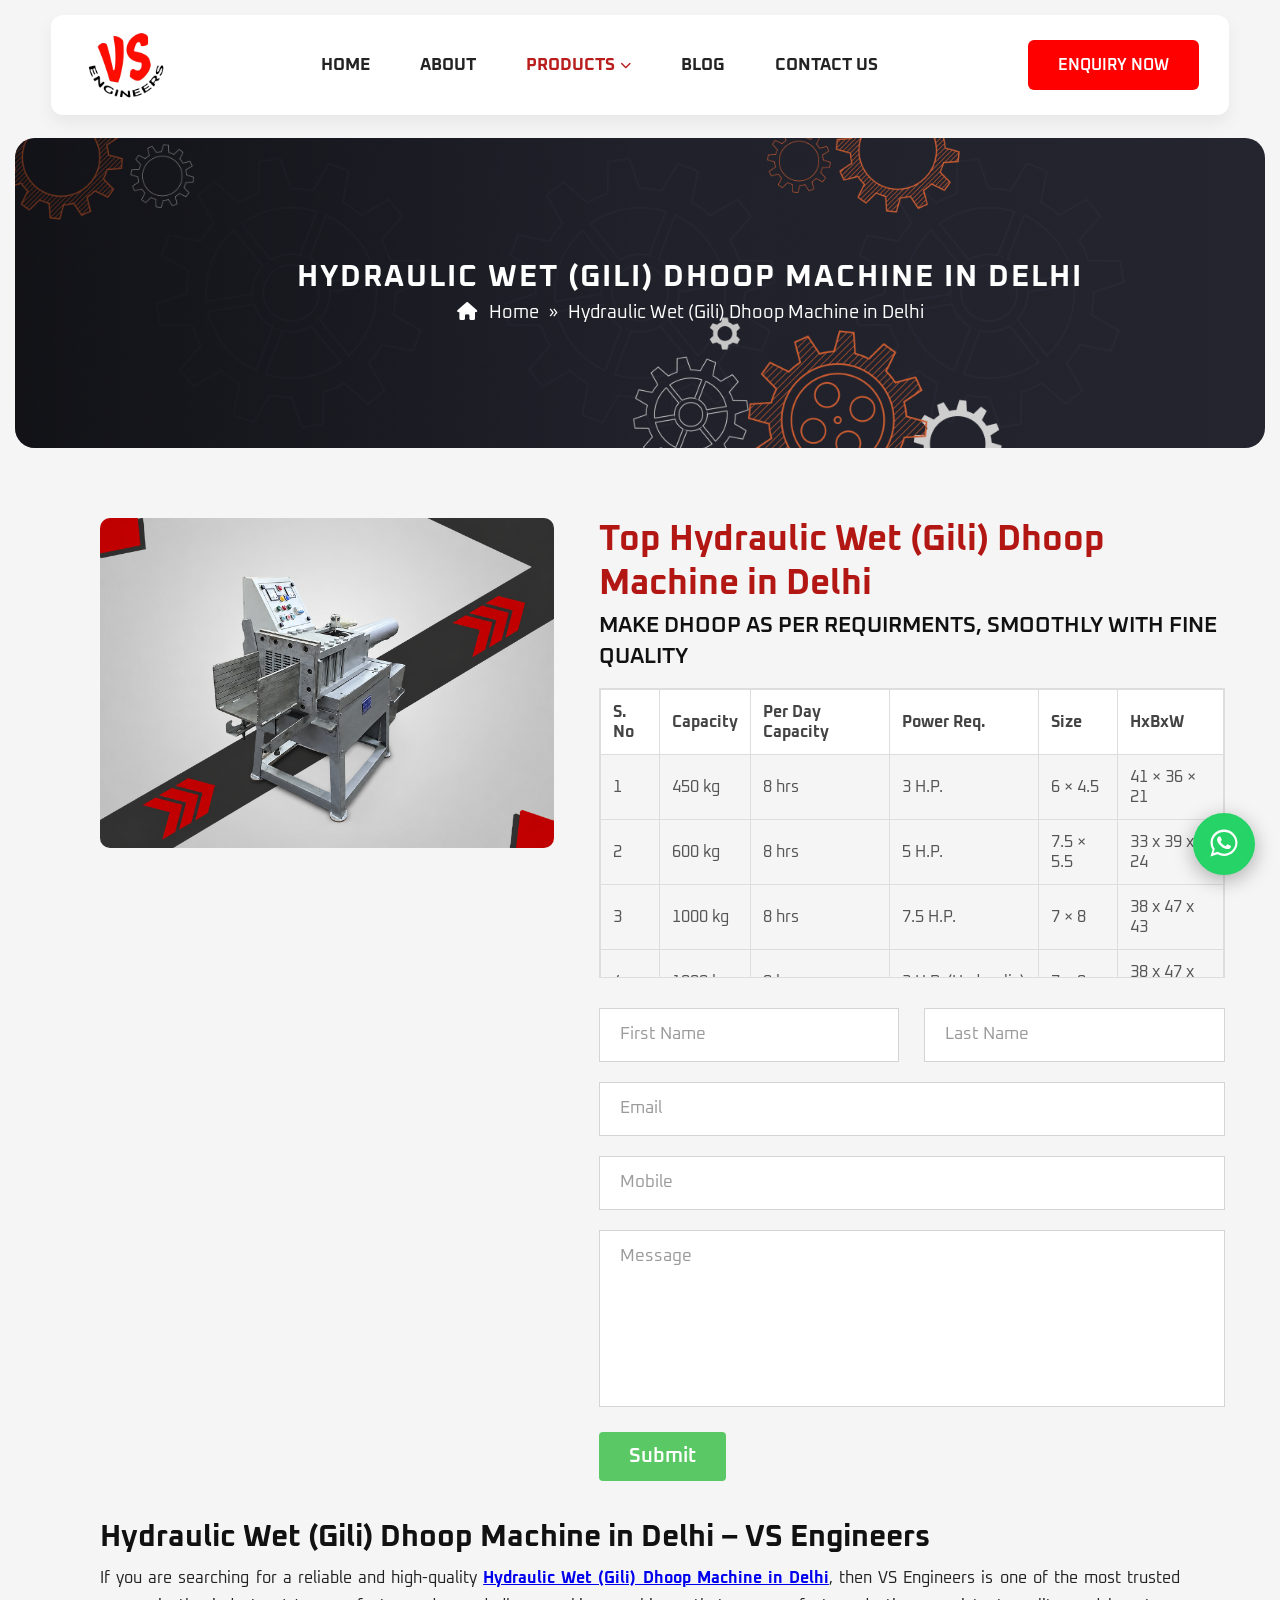
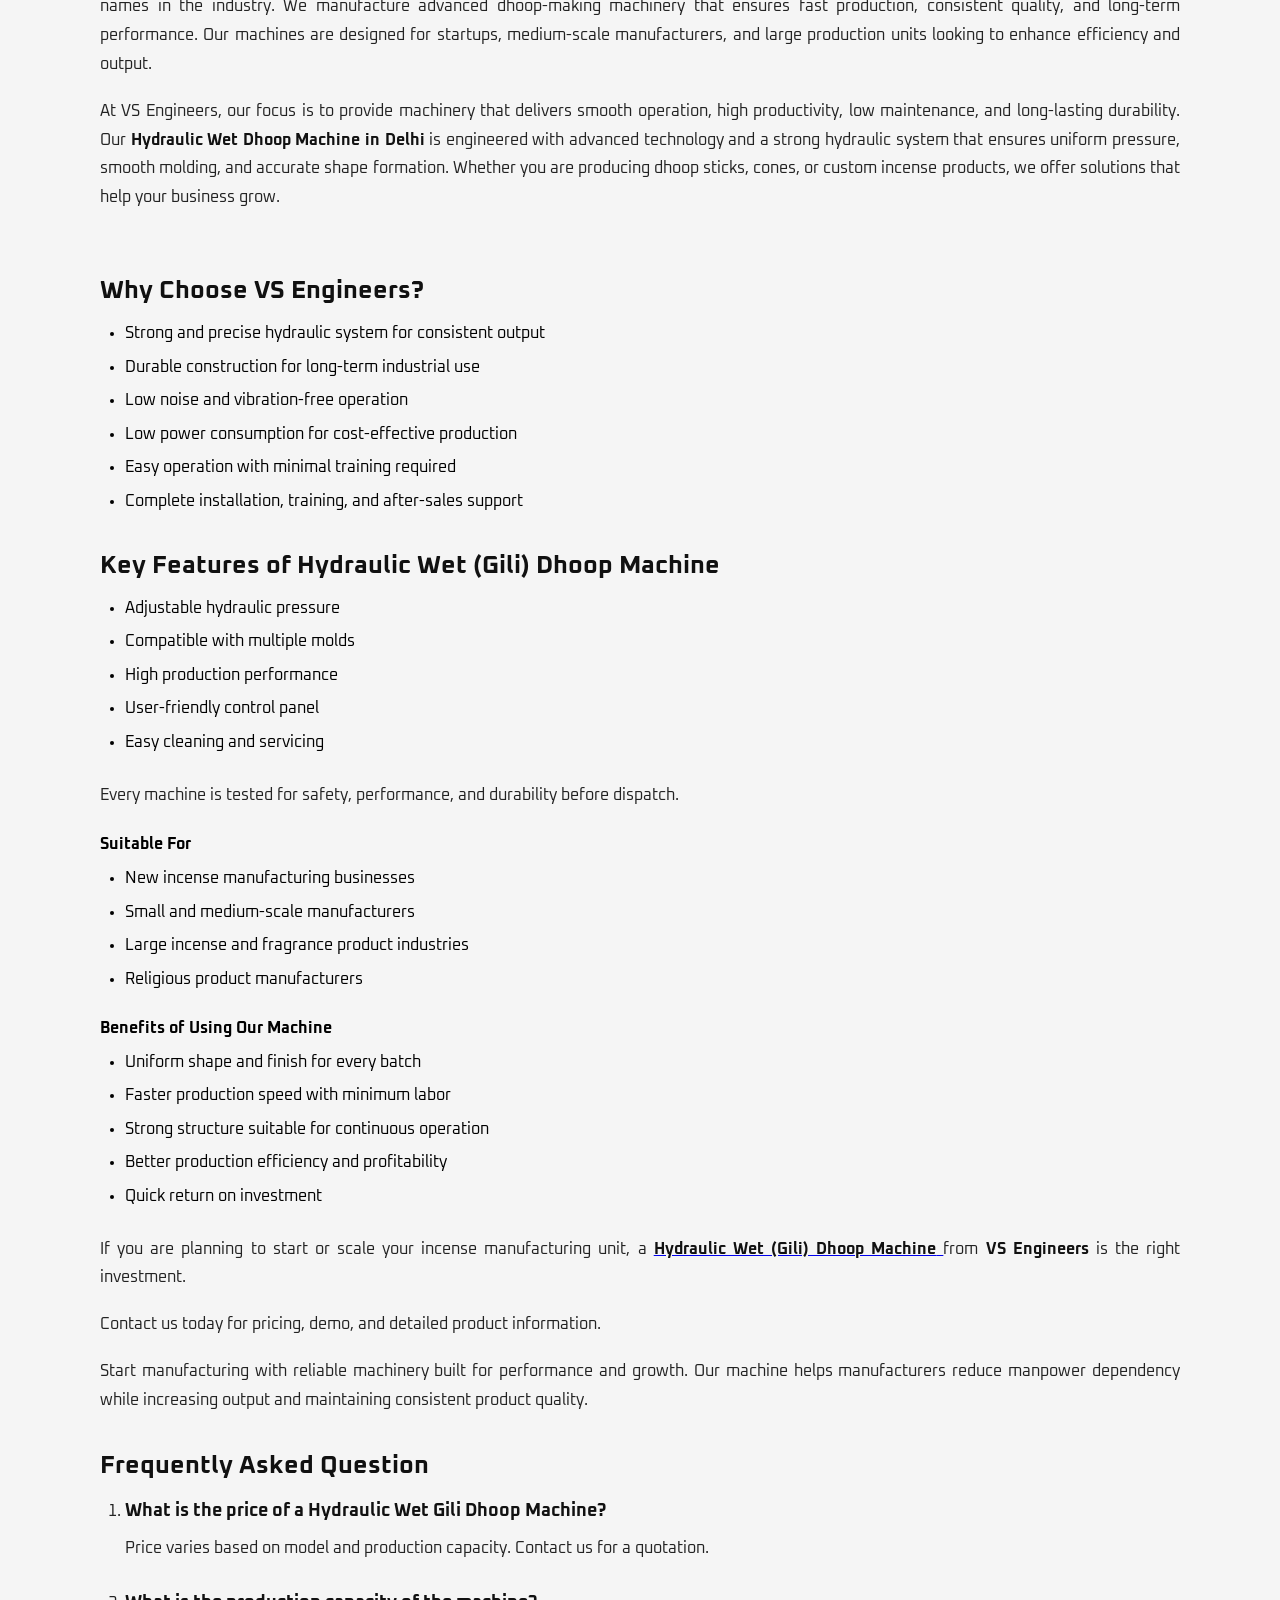
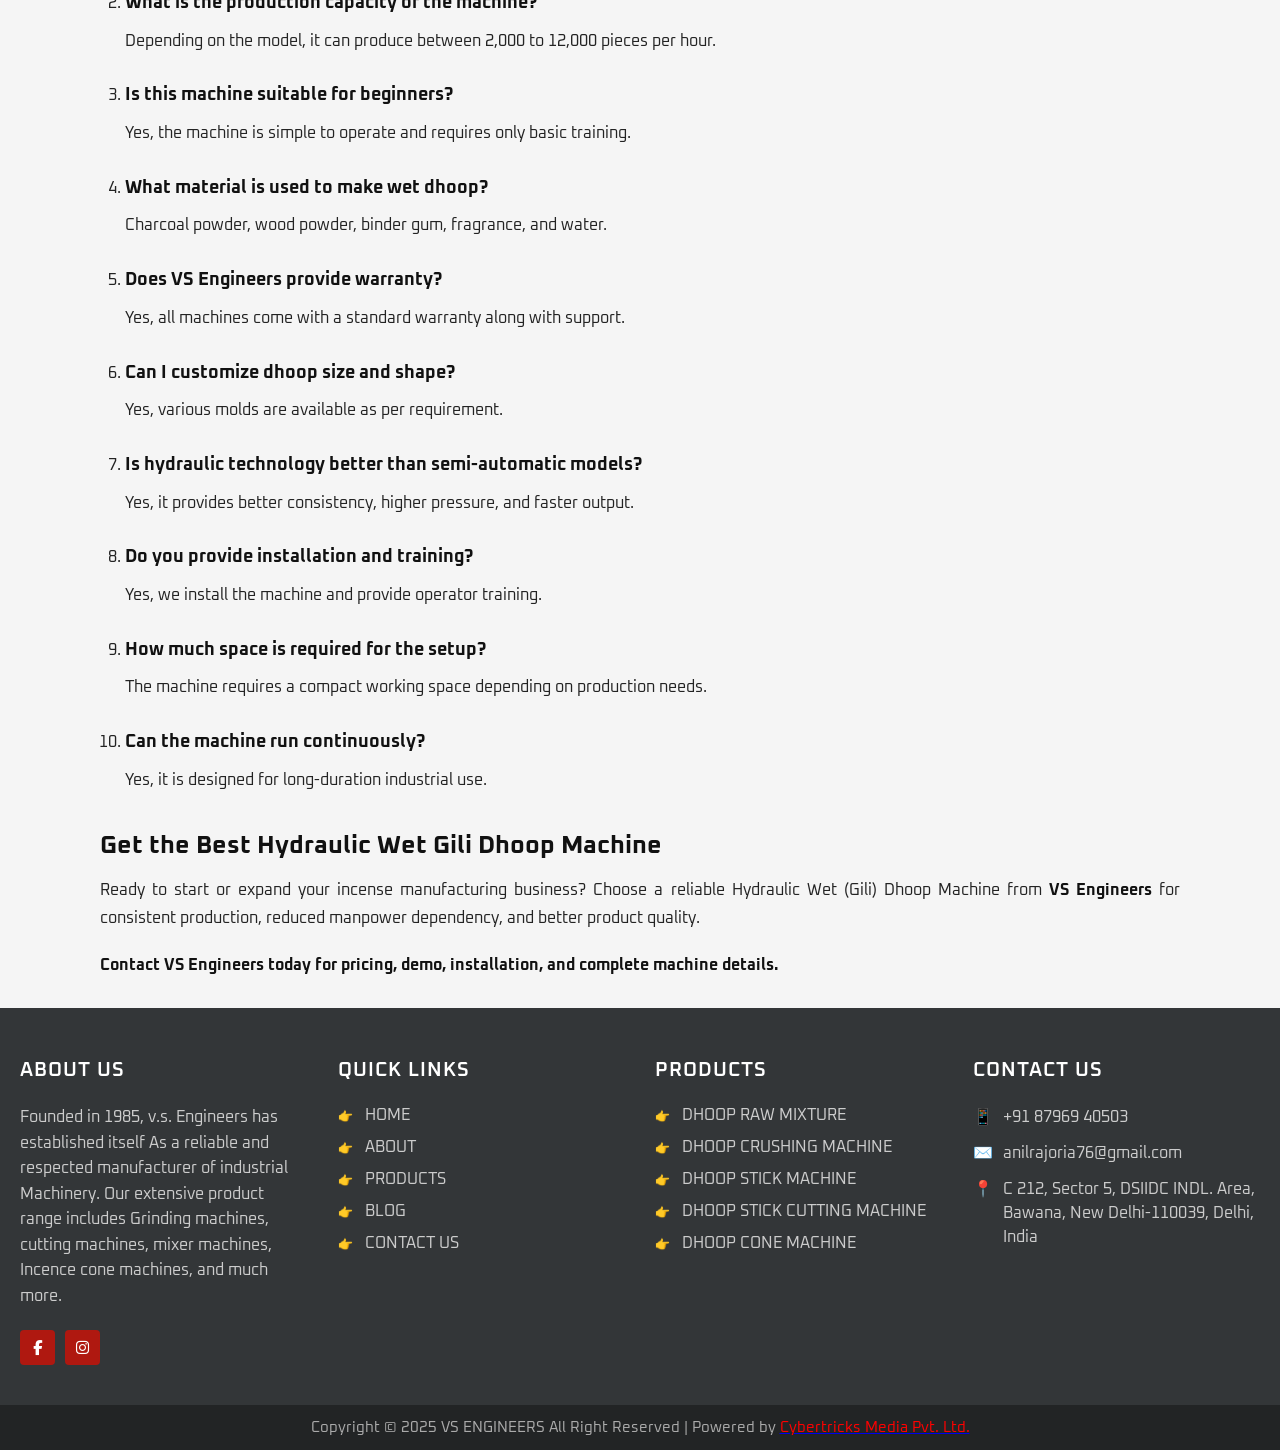
<file: hydraulic-wet-gili-dhoop-machine.html>
<!DOCTYPE html>
<htmllang="en">

<head>

    <meta charset="UTF-8">
    <meta name="viewport" content="width=device-width, initial-scale=1.0">

     <title>Top Hydraulic Wet (gili) Dhoop Machine in Delhi - VS Engineers </title>
    <meta name="description" content="Get high-quality Hydraulic Wet (Gili) Dhoop Machine in Delhi from VS Engineers. Durable, efficient & affordable machinery for bulk production. Shop now!
">
    <meta name="keywords" content="Hydraulic wet dhoop machine in Delhi, Hydraulic Wet (Gili) Dhoop Machine in Delhi">

    <link rel="preconnect" href="https://fonts.googleapis.com">
    <link rel="preconnect" href="https://fonts.gstatic.com" crossorigin>
    <link rel="stylesheet" href="https://cdnjs.cloudflare.com/ajax/libs/font-awesome/6.6.0/css/all.min.css">
    <link href="https://fonts.googleapis.com/css2?family=Oxanium:wght@200;300;400;500;600;700;800&display=swap" rel="stylesheet">
    <link rel="stylesheet" href="hydraulic-wet-gili-dhoop-machine.css">
    <link rel="stylesheet" href="https://cdn.jsdelivr.net/npm/swiper@11/swiper-bundle.min.css">
    <link rel="stylesheet" href="https://cdnjs.cloudflare.com/ajax/libs/font-awesome/6.7.2/css/all.min.css">
    <link rel="stylesheet" href="/menu.css">
    <script type="application/ld+json">
{
  "@context": "https://schema.org",
  "@type": "FAQPage",
  "mainEntity": [
    {
      "@type": "Question",
      "name": "What is the price of a Hydraulic Wet Gili Dhoop Machine?",
      "acceptedAnswer": {
        "@type": "Answer",
        "text": "Price varies based on model and production capacity. Contact us for a quotation."
      }
    },
    {
      "@type": "Question",
      "name": "What is the production capacity of the machine?",
      "acceptedAnswer": {
        "@type": "Answer",
        "text": "Depending on the model, it can produce between 2,000 to 12,000 pieces per hour."
      }
    },
    {
      "@type": "Question",
      "name": "Is this machine suitable for beginners?",
      "acceptedAnswer": {
        "@type": "Answer",
        "text": "Yes, the machine is simple to operate and requires only basic training."
      }
    },
    {
      "@type": "Question",
      "name": "What material is used to make wet dhoop?",
      "acceptedAnswer": {
        "@type": "Answer",
        "text": "Charcoal powder, wood powder, binder gum, fragrance, and water."
      }
    },
    {
      "@type": "Question",
      "name": "Does VS Engineers provide warranty?",
      "acceptedAnswer": {
        "@type": "Answer",
        "text": "Yes, all machines come with a standard warranty along with support."
      }
    },
    {
      "@type": "Question",
      "name": "Can I customize dhoop size and shape?",
      "acceptedAnswer": {
        "@type": "Answer",
        "text": "Yes, various molds are available as per requirement."
      }
    },
    {
      "@type": "Question",
      "name": "Is hydraulic technology better than semi-automatic models?",
      "acceptedAnswer": {
        "@type": "Answer",
        "text": "Yes, it provides better consistency, higher pressure, and faster output."
      }
    },
    {
      "@type": "Question",
      "name": "Do you provide installation and training?",
      "acceptedAnswer": {
        "@type": "Answer",
        "text": "Yes, we install the machine and provide operator training."
      }
    },
    {
      "@type": "Question",
      "name": "How much space is required for the setup?",
      "acceptedAnswer": {
        "@type": "Answer",
        "text": "The machine requires a compact working space depending on production needs."
      }
    },
    {
      "@type": "Question",
      "name": "Can the machine run continuously?",
      "acceptedAnswer": {
        "@type": "Answer",
        "text": "Yes, it is designed for long-duration industrial use."
      }
    }
  ]
}
</script>


</head>
<body>
<header class="site-header">
    <div class="header-container">
        <!-- Logo -->
        <div class="header-logo">
            <a href="#">
                <img src="images/logo.png" alt="VS Engineers Logo">
            </a>
        </div>

        <!-- Navigation Menu -->
        <nav class="header-nav">
<ul>

    <li><a href="index.html">HOME</a></li>

    <li><a href="about.html">ABOUT</a></li>

    <li class="dropdown">

        <a href="product.html" class="active">
            PRODUCTS
            <i class="fa-solid fa-chevron-down"></i>
        </a>

        <ul class="dropdown-menu">

            <li>
                <a href="dhoop-raw-mixture.html">
                    Dhoop Raw Mixture
                </a>
            </li>

            <li>
                <a href="dhoop-crushing-machine.html">
                    Dhoop Crushing Machine
                </a>
            </li>

            <li>
                <a href="dhoop-stick-machine.html" class="active-submenu">
    Dhoop Stick Machine
</a>
            </li>

            <li>
                <a href="dhoop-stick-cutting-machine.html">
                    Dhoop Stick Cutting Machine
                </a>
            </li>

            <li>
                <a href="dhoop-cone-machine.html">
                    Dhoop Cone Machine
                </a>
            </li>

        </ul>

    </li>

    <li><a href="blog.html">BLOG</a></li>

    <li><a href="contact.html">CONTACT US</a></li>

</ul>
        </nav>

        <!-- Enquiry Button -->
        <div class="header-btn">
            <a href="contact.html" class="enquiry-now-btn">ENQUIRY NOW</a>
        </div>
                <!-- Mobile Menu Button -->
<div class="mobile-toggle" id="mobileToggle">
    <i class="fa-solid fa-bars"></i>
</div>
    </div>
</header>

<!-- ======= PAGE BANNER START ======= -->

<section class="page-banner">
    <div class="page-banner-overlay"></div>

    <div class="page-banner-content">
        <h1>Hydraulic Wet (Gili) Dhoop Machine in Delhi

</h1>

        <div class="page-breadcrumb">
            <a href="#">
                <i class="fas fa-home"></i> Home
            </a>

            <span class="divider">»</span>

            <span>Hydraulic Wet (Gili) Dhoop Machine in Delhi

</span>
        </div>
    </div>
</section>

<!-- ======= PAGE BANNER END ======= -->


<!--=========================================
 PRODUCT DETAILS SECTION START
==========================================-->

<section class="machine-details-section">

    <div class="machine-details-container">

        <!--====================
        LEFT IMAGE
        =====================-->

        <div class="machine-details-image">

            <img src="images/hydraulic-wet-gili-dhoop-machine.png"
                alt="Hydraulic Wet (Gili) Dhoop Machine in Delhi">

        </div>


        <!--====================
        RIGHT CONTENT
        =====================-->

        <div class="machine-details-content">

            <h2>Top Hydraulic Wet (Gili) Dhoop Machine in Delhi
</h2>

            <h4>
                MAKE DHOOP AS PER REQUIRMENTS, SMOOTHLY WITH FINE QUALITY

            </h4>


            <!--====================
            TABLE
            =====================-->

            <div class="machine-table-box">

                <table>

                    <thead>

                        <tr>

                            <th>S. No</th>

                            <th>Capacity</th>

                            <th>Per Day Capacity</th>

                            <th>Power Req.</th>

                            <th>Size</th>

                            <th>HxBxW</th>

                        </tr>

                    </thead>

                    <tbody>

                        <tr>

                            <td>1</td>

                            <td>450 kg</td>

                            <td>8 hrs</td>

                            <td>3 H.P.</td>

                            <td>6 × 4.5</td>

                            <td>41 × 36 × 21</td>

                        </tr>

                        <tr>

                            <td>2</td>

                            <td>600 kg</td>

                            <td>8 hrs</td>

                            <td>5 H.P.</td>

                            <td>7.5 × 5.5</td>

                            <td>33 x 39 x 24</td>

                        </tr>

                        <tr>

                            <td>3</td>

                            <td>1000 kg</td>

                            <td>8 hrs</td>

                            <td>7.5 H.P.</td>

                            <td>7 × 8</td>

                            <td>38 x 47 x 43</td>

                        </tr>

                        <tr>

                            <td>4</td>

                            <td>1000 kg</td>

                            <td>8 hrs</td>

                            <td>3 H.P. (Hydraulic)</td>

                            <td>7 × 8</td>

                            <td>38 x 47 x 57</td>

                        </tr>
                                                <tr>

                            <td>5</td>

                            <td>2500 kg</td>

                            <td>8 hrs</td>

                            <td>7.5 H.P. (Hydraulic)</td>

                            <td>10 × 10</td>

                            <td>38 x 30 x 60</td>

                        </tr>

                    </tbody>

                </table>

            </div>



            <!--====================
            FORM
            =====================-->

    <form action="#" method="post">

                <div class="form-row">

                    <div class="input-group">

                        <input
                            type="text"
                            placeholder="First Name"
                            required>

                    </div>

                    <div class="input-group">

                        <input
                            type="text"
                            placeholder="Last Name"
                            required>

                    </div>

                </div>


                <div class="input-group">

                    <input
                        type="email"
                        placeholder="Email"
                        required>

                </div>


                <div class="input-group">

                    <input
                        type="tel"
                        placeholder="Mobile"
                        required>

                </div>


                <div class="input-group">

                    <textarea
                        placeholder="Message"
                        rows="7"
                        required></textarea>

                </div>


                <!-- Google Recaptcha -->

                <div class="captcha-box">

                    <!-- Replace with your own reCAPTCHA code -->

                    <div class="g-recaptcha"
                        data-sitekey="YOUR_SITE_KEY">
                    </div>

                </div>


                <button type="submit" class="submit-btn">

                    Submit

                </button>

            </form>
        </div>

    </div>

</section>

<!--=========================================
 PRODUCT DETAILS SECTION END
==========================================-->

<!--=====================================
PRODUCT DESCRIPTION START
======================================-->

<section class="machine-description-section">

    <div class="machine-description-container">

        <h2>
           Hydraulic Wet (Gili) Dhoop Machine in Delhi – VS Engineers
        </h2>

        <p>
            If you are searching for a reliable and high-quality <strong><a href="product.html">Hydraulic Wet (Gili) Dhoop Machine in Delhi</a></strong>, then VS Engineers is one of the most trusted names in the industry. We manufacture advanced dhoop-making machinery that ensures fast production, consistent quality, and long-term performance. Our machines are designed for startups, medium-scale manufacturers, and large production units looking to enhance efficiency and output.


        </p>

        <p>
           At VS Engineers, our focus is to provide machinery that delivers smooth operation, high productivity, low maintenance, and long-lasting durability. Our <strong>Hydraulic Wet Dhoop Machine in Delhi</strong> is engineered with advanced technology and a strong hydraulic system that ensures uniform pressure, smooth molding, and accurate shape formation. Whether you are producing dhoop sticks, cones, or custom incense products, we offer solutions that help your business grow.
        </p>

</section>

<!--=====================================
PRODUCT DESCRIPTION END
======================================-->
<!--=====================================
PRODUCT DESCRIPTION PART - 2
======================================-->
<section class="machine-description-section">

    <div class="machine-description-container">


        <!-- =========================================
             WHY CHOOSE VS ENGINEERS
        ========================================== -->

        <h3>
            Why Choose VS Engineers?
        </h3>

        <ul class="Benefits">

            <li>
                Strong and precise hydraulic system for consistent output
            </li>

            <li>
                Durable construction for long-term industrial use
            </li>

            <li>
                Low noise and vibration-free operation
            </li>

            <li>
                Low power consumption for cost-effective production
            </li>

            <li>
                Easy operation with minimal training required
            </li>

            <li>
                Complete installation, training, and after-sales support
            </li>

        </ul>


        <!-- =========================================
             KEY FEATURES
        ========================================== -->

        <h3>
            Key Features of Hydraulic Wet (Gili) Dhoop Machine
        </h3>

        <ul class="key-features">

            <li>
                Adjustable hydraulic pressure
            </li>

            <li>
                Compatible with multiple molds
            </li>

            <li>
                High production performance
            </li>

            <li>
                User-friendly control panel
            </li>

            <li>
                Easy cleaning and servicing
            </li>

        </ul>

        <p>
            Every machine is tested for safety, performance, and durability before dispatch.
        </p>


        <!-- =========================================
             SUITABLE FOR
        ========================================== -->

        <h4>
            Suitable For
        </h4>

        <ul class="Applications">

            <li>
                New incense manufacturing businesses
            </li>

            <li>
                Small and medium-scale manufacturers
            </li>

            <li>
                Large incense and fragrance product industries
            </li>

            <li>
                Religious product manufacturers
            </li>

        </ul>


        <!-- =========================================
             BENEFITS
        ========================================== -->

        <h4>
            Benefits of Using Our Machine
        </h4>

        <ul class="Benefits">

            <li>
                Uniform shape and finish for every batch
            </li>

            <li>
                Faster production speed with minimum labor
            </li>

            <li>
                Strong structure suitable for continuous operation
            </li>

            <li>
                Better production efficiency and profitability
            </li>

            <li>
                Quick return on investment
            </li>

        </ul>


        <!-- =========================================
             CALL TO ACTION
        ========================================== -->

        <p>
            If you are planning to start or scale your incense manufacturing unit,
            a
            <a href="https://www.vsengineer.in/contact.html">
                <strong>Hydraulic Wet (Gili) Dhoop Machine</strong>
            </a>
            from <strong>VS Engineers</strong> is the right investment.
        </p>

        <p>
            Contact us today for pricing, demo, and detailed product information.
        </p>

        <p>
            Start manufacturing with reliable machinery built for performance and growth.
            Our machine helps manufacturers reduce manpower dependency while increasing
            output and maintaining consistent product quality.
        </p>


        <!-- =========================================
             FREQUENTLY ASKED QUESTIONS
        ========================================== -->

        <h3>
            Frequently Asked Question
        </h3>

        <ol>

            <!-- FAQ 1 -->

            <li>

                <strong>
                    What is the price of a Hydraulic Wet Gili Dhoop Machine?
                </strong>

                <p>
                    Price varies based on model and production capacity.
                    Contact us for a quotation.
                </p>

            </li>


            <!-- FAQ 2 -->

            <li>

                <strong>
                    What is the production capacity of the machine?
                </strong>

                <p>
                    Depending on the model, it can produce between
                    2,000 to 12,000 pieces per hour.
                </p>

            </li>


            <!-- FAQ 3 -->

            <li>

                <strong>
                    Is this machine suitable for beginners?
                </strong>

                <p>
                    Yes, the machine is simple to operate and requires only
                    basic training.
                </p>

            </li>


            <!-- FAQ 4 -->

            <li>

                <strong>
                    What material is used to make wet dhoop?
                </strong>

                <p>
                    Charcoal powder, wood powder, binder gum, fragrance,
                    and water.
                </p>

            </li>


            <!-- FAQ 5 -->

            <li>

                <strong>
                    Does VS Engineers provide warranty?
                </strong>

                <p>
                    Yes, all machines come with a standard warranty
                    along with support.
                </p>

            </li>


            <!-- FAQ 6 -->

            <li>

                <strong>
                    Can I customize dhoop size and shape?
                </strong>

                <p>
                    Yes, various molds are available as per requirement.
                </p>

            </li>


            <!-- FAQ 7 -->

            <li>

                <strong>
                    Is hydraulic technology better than semi-automatic models?
                </strong>

                <p>
                    Yes, it provides better consistency, higher pressure,
                    and faster output.
                </p>

            </li>


            <!-- FAQ 8 -->

            <li>

                <strong>
                    Do you provide installation and training?
                </strong>

                <p>
                    Yes, we install the machine and provide operator training.
                </p>

            </li>


            <!-- FAQ 9 -->

            <li>

                <strong>
                    How much space is required for the setup?
                </strong>

                <p>
                    The machine requires a compact working space depending
                    on production needs.
                </p>

            </li>


            <!-- FAQ 10 -->

            <li>

                <strong>
                    Can the machine run continuously?
                </strong>

                <p>
                    Yes, it is designed for long-duration industrial use.
                </p>

            </li>

        </ol>


        <!-- =========================================
             FINAL CTA
        ========================================== -->

        <h3>
            Get the Best Hydraulic Wet Gili Dhoop Machine
        </h3>

        <p>
            Ready to start or expand your incense manufacturing business?
            Choose a reliable Hydraulic Wet (Gili) Dhoop Machine from
            <strong>VS Engineers</strong> for consistent production,
            reduced manpower dependency, and better product quality.
        </p>

        <p>
            <strong>
                Contact VS Engineers today for pricing, demo, installation,
                and complete machine details.
            </strong>
        </p>


    </div>

</section>
    <footer class="site-footer">
    <div class="footer-container">
        <!-- Column 1: About Us -->
        <div class="footer-col">
            <h3>ABOUT US</h3>
            <p>Founded in 1985, v.s. Engineers has established itself As a reliable and respected manufacturer of industrial Machinery. Our extensive product range includes Grinding machines, cutting machines, mixer machines, Incence cone machines, and much more.</p>
<div class="footer-social">

    <a href="https://www.facebook.com/people/Rajoria-Dhoop-Machine/61578439034450/" class="social-icon" target="_blank">
        <i class="fab fa-facebook-f"></i>
    </a>

    <a href="https://www.instagram.com/rajoriadhoopmachine/?next=%2F" class="social-icon" target="_blank">
        <i class="fab fa-instagram"></i>
    </a>

</div>
        </div>

        <!-- Column 2: Quick Links -->
        <div class="footer-col">
            <h3>QUICK LINKS</h3>
            <ul>
                <li><a href="index.html"><span class="icon-hand">👉</span> HOME</a></li>
                <li><a href="about.html"><span class="icon-hand">👉</span> ABOUT</a></li>
                <li><a href="product.html"><span class="icon-hand">👉</span> PRODUCTS</a></li>
                <li><a href="blog.html"><span class="icon-hand">👉</span> BLOG</a></li>
                <li><a href="contact.html"><span class="icon-hand">👉</span> CONTACT US</a></li>
            </ul>
        </div>

        <!-- Column 3: Products -->
        <div class="footer-col">
            <h3>PRODUCTS</h3>
            <ul>
                <li><a href="dhoop-raw-mixture.html"><span class="icon-hand">👉</span> DHOOP RAW MIXTURE</a></li>
                <li><a href="dhoop-crushing-machine.html"><span class="icon-hand">👉</span> DHOOP CRUSHING MACHINE</a></li>
                <li><a href="dhoop-stick-machine.html"><span class="icon-hand">👉</span> DHOOP STICK MACHINE</a></li>
                <li><a href="dhoop-stick-cutting-machine.html"><span class="icon-hand">👉</span> DHOOP STICK CUTTING MACHINE</a></li>
                <li><a href="dhoop-cone-machine.html"><span class="icon-hand">👉</span> DHOOP CONE MACHINE</a></li>
            </ul>
        </div>

        <!-- Column 4: Contact Us -->
        <div class="footer-col">
            <h3>CONTACT US</h3>
            <ul class="contact-info">
                <li><span class="contact-icon">📱</span> +91 87969 40503</li>
                <li><span class="contact-icon">✉️</span> anilrajoria76@gmail.com</li>
                <li><span class="contact-icon">📍</span> C 212, Sector 5, DSIIDC INDL. Area, Bawana, New Delhi-110039, Delhi, India</li>
            </ul>
        </div>
    </div>

    <!-- Bottom Bar -->
    <div class="footer-bottom">
        <p>Copyright © 2025 VS ENGINEERS All Right Reserved | Powered by <a href="https://www.cybertricksmedia.com/"><span class="brand-red">Cybertricks Media Pvt. Ltd.</span></a></p>
    </div>
</footer>
<script src="/whatsapp.js"></script>
<script src="/menu.js"></script>
</body>
</html>
</file>
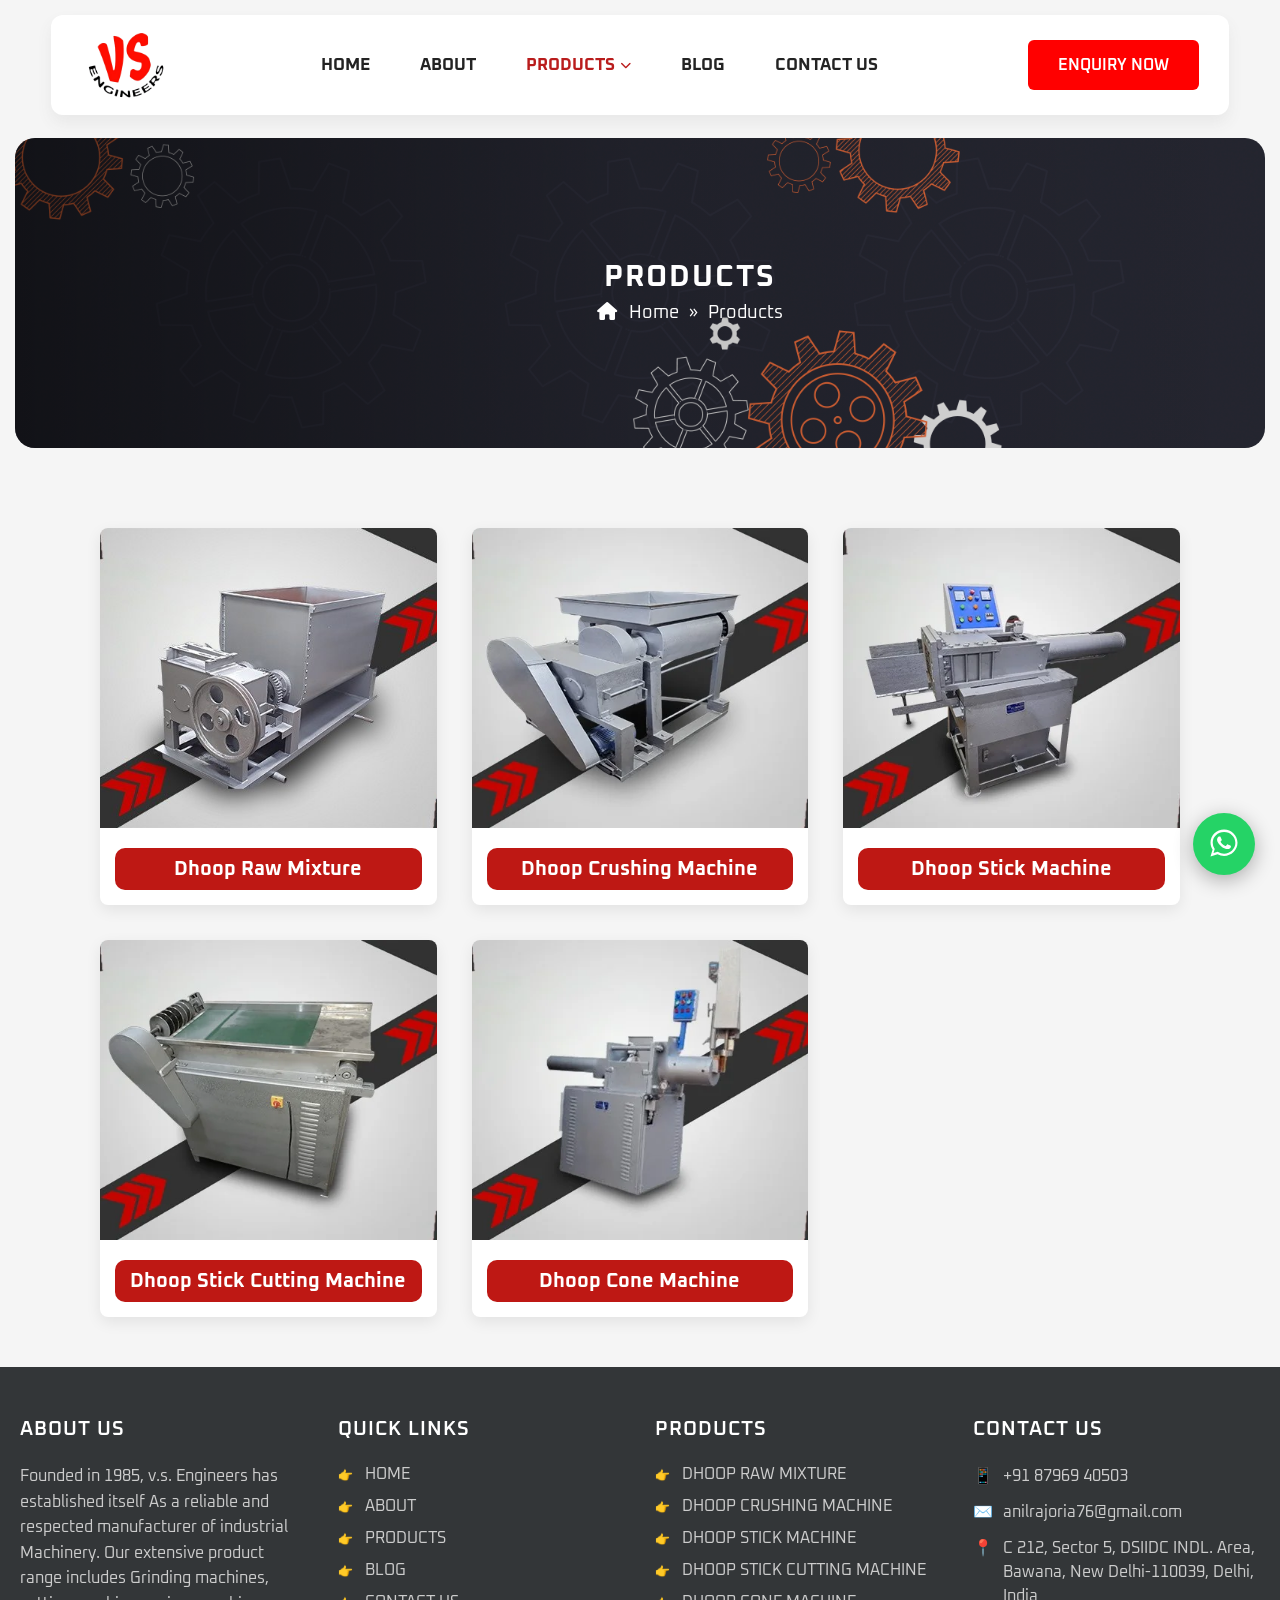
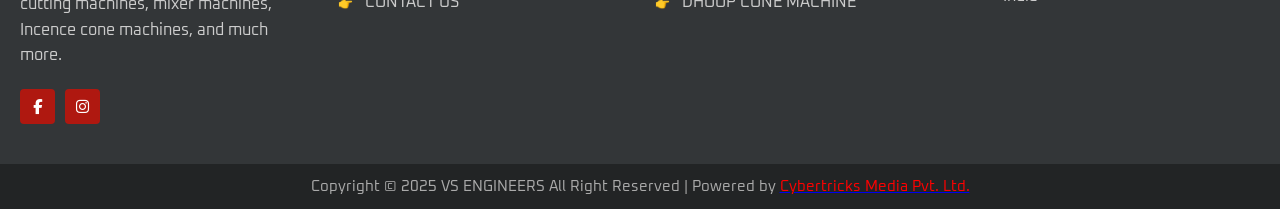
<file: product.html>
<!DOCTYPE html>
<htmllang="en">

<head>

    <meta charset="UTF-8">
    <meta name="viewport" content="width=device-width, initial-scale=1.0">

     <title>Products - VS Engineers | Dhoop & Industrial Machines</title>
    <meta name="description" content="Explore VS Engineers' range of Dhoop raw mixture, crushing, stick, stick cutting & cone machines, along with grinding and cutting machines. Enquire now!">
    <meta name="keywords" content="Product, V.S. Engineers">

    <link rel="preconnect" href="https://fonts.googleapis.com">
    <link rel="preconnect" href="https://fonts.gstatic.com" crossorigin>
    <link rel="stylesheet" href="https://cdnjs.cloudflare.com/ajax/libs/font-awesome/6.6.0/css/all.min.css">
    <link href="https://fonts.googleapis.com/css2?family=Oxanium:wght@200;300;400;500;600;700;800&display=swap" rel="stylesheet">
    <link rel="stylesheet" href="product.css">
    <link rel="stylesheet" href="https://cdn.jsdelivr.net/npm/swiper@11/swiper-bundle.min.css">
    <link rel="stylesheet" href="https://cdnjs.cloudflare.com/ajax/libs/font-awesome/6.7.2/css/all.min.css">
    <link rel="stylesheet" href="/menu.css">

</head>
<body>
<header class="site-header">
    <div class="header-container">
        <!-- Logo -->
        <div class="header-logo">
            <a href="#">
                <img src="images/logo.png" alt="VS Engineers Logo">
            </a>
        </div>

        <!-- Navigation Menu -->
        <nav class="header-nav">
<ul>

    <li><a href="index.html">HOME</a></li>

    <li><a href="about.html">ABOUT</a></li>

    <li class="dropdown">

        <a href="product.html" class="active">
            PRODUCTS
            <i class="fa-solid fa-chevron-down"></i>
        </a>

        <ul class="dropdown-menu">

            <li>
                <a href="dhoop-raw-mixture.html">
                    Dhoop Raw Mixture
                </a>
            </li>

            <li>
                <a href="dhoop-crushing-machine.html">
                    Dhoop Crushing Machine
                </a>
            </li>

            <li>
                <a href="dhoop-stick-machine.html">
                    Dhoop Stick Machine
                </a>
            </li>

            <li>
                <a href="dhoop-stick-cutting-machine.html">
                    Dhoop Stick Cutting Machine
                </a>
            </li>

            <li>
                <a href="dhoop-cone-machine.html">
                    Dhoop Cone Machine
                </a>
            </li>

        </ul>

    </li>

    <li><a href="blog.html">BLOG</a></li>

    <li><a href="contact.html">CONTACT US</a></li>

</ul>
        </nav>

        <!-- Enquiry Button -->
        <div class="header-btn">
            <a href="contact.html" class="enquiry-now-btn">ENQUIRY NOW</a>
        </div>
                <!-- Mobile Menu Button -->
<div class="mobile-toggle" id="mobileToggle">
    <i class="fa-solid fa-bars"></i>
</div>
    </div>
</header>

<!-- ======= PAGE BANNER START ======= -->

<section class="page-banner">
    <div class="page-banner-overlay"></div>

    <div class="page-banner-content">
        <h1>PRODUCTS</h1>

        <div class="page-breadcrumb">
            <a href="#">
                <i class="fas fa-home"></i> Home
            </a>

            <span class="divider">»</span>

            <span>Products</span>
        </div>
    </div>
</section>

<!--==================================
PRODUCTS GRID START
===================================-->

<section class="machine-showcase-area">

    <div class="machine-showcase-container">

        <!-- Product 1 -->
       <a href="dhoop-raw-mixture.html" class="vs-product-link">
        <div class="machine-showcase-card">

            <div class="machine-showcase-image">

                <img src="images/dhoop-raw-mixture-p1.jpg" alt="Dhoop Raw Mixture">

            </div>

            <div class="machine-showcase-title">

                <h3>Dhoop Raw Mixture</h3>

            </div>

        </div>
        </a>


        <!-- Product 2 -->
      <a href="dhoop-crushing-machine.html" class="vs-product-link">
        <div class="machine-showcase-card">

            <div class="machine-showcase-image">

                <img src="images/dhoop-crushing-machine-p2.webp" alt="Dhoop Crushing Machine">

            </div>

            <div class="machine-showcase-title">

                <h3>Dhoop Crushing Machine</h3>

            </div>

        </div>
        </a>


        <!-- Product 3 -->
      <a href="dhoop-stick-machine.html" class="vs-product-link">
        <div class="machine-showcase-card">

            <div class="machine-showcase-image">

                <img src="images/dhoop-stick-machine-p3.webp" alt="Dhoop Stick Machine">

            </div>

            <div class="machine-showcase-title">

                <h3>Dhoop Stick Machine</h3>

            </div>

        </div>
        </a>


        <!-- Product 4 -->
      <a href="dhoop-stick-cutting-machine.html" class="vs-product-link">
        <div class="machine-showcase-card">

            <div class="machine-showcase-image">

                <img src="images/dhoop-stick-cutting-machine-p4.webp" alt="Dhoop Stick Cutting Machine">

            </div>

            <div class="machine-showcase-title">

                <h3>Dhoop Stick Cutting Machine</h3>

            </div>

        </div>
        </a>


        <!-- Product 5 -->
     <a href="dhoop-cone-machine.html" class="vs-product-link">
        <div class="machine-showcase-card">

            <div class="machine-showcase-image">

                <img src="images/dhoop-cone-machine-p5.webp" alt="Dhoop Cone Machine">

            </div>

            <div class="machine-showcase-title">

                <h3>Dhoop Cone Machine</h3>

            </div>

        </div>
        </a>

    </div>

</section>

<!--==================================
PRODUCTS GRID END
===================================-->

<!-- ======= PAGE BANNER END ======= -->


    <footer class="site-footer">
    <div class="footer-container">
        <!-- Column 1: About Us -->
        <div class="footer-col">
            <h3>ABOUT US</h3>
            <p>Founded in 1985, v.s. Engineers has established itself As a reliable and respected manufacturer of industrial Machinery. Our extensive product range includes Grinding machines, cutting machines, mixer machines, Incence cone machines, and much more.</p>
<div class="footer-social">

    <a href="https://www.facebook.com/people/Rajoria-Dhoop-Machine/61578439034450/" class="social-icon" target="_blank">
        <i class="fab fa-facebook-f"></i>
    </a>

    <a href="https://www.instagram.com/rajoriadhoopmachine/?next=%2F" class="social-icon" target="_blank">
        <i class="fab fa-instagram"></i>
    </a>

</div>
        </div>

        <!-- Column 2: Quick Links -->
        <div class="footer-col">
            <h3>QUICK LINKS</h3>
            <ul>
                <li><a href="index.html"><span class="icon-hand">👉</span> HOME</a></li>
                <li><a href="about.html"><span class="icon-hand">👉</span> ABOUT</a></li>
                <li><a href="product.html"><span class="icon-hand">👉</span> PRODUCTS</a></li>
                <li><a href="blog.html"><span class="icon-hand">👉</span> BLOG</a></li>
                <li><a href="contact.html"><span class="icon-hand">👉</span> CONTACT US</a></li>
            </ul>
        </div>

        <!-- Column 3: Products -->
        <div class="footer-col">
            <h3>PRODUCTS</h3>
            <ul>
                <li><a href="dhoop-raw-mixture.html"><span class="icon-hand">👉</span> DHOOP RAW MIXTURE</a></li>
                <li><a href="dhoop-crushing-machine.html"><span class="icon-hand">👉</span> DHOOP CRUSHING MACHINE</a></li>
                <li><a href="dhoop-stick-machine.html"><span class="icon-hand">👉</span> DHOOP STICK MACHINE</a></li>
                <li><a href="dhoop-stick-cutting-machine.html"><span class="icon-hand">👉</span> DHOOP STICK CUTTING MACHINE</a></li>
                <li><a href="dhoop-cone-machine.html"><span class="icon-hand">👉</span> DHOOP CONE MACHINE</a></li>
            </ul>
        </div>

        <!-- Column 4: Contact Us -->
        <div class="footer-col">
            <h3>CONTACT US</h3>
            <ul class="contact-info">
                <li><span class="contact-icon">📱</span> +91 87969 40503</li>
                <li><span class="contact-icon">✉️</span> anilrajoria76@gmail.com</li>
                <li><span class="contact-icon">📍</span> C 212, Sector 5, DSIIDC INDL. Area, Bawana, New Delhi-110039, Delhi, India</li>
            </ul>
        </div>
    </div>

    <!-- Bottom Bar -->
    <div class="footer-bottom">
        <p>Copyright © 2025 VS ENGINEERS All Right Reserved | Powered by <a href="https://www.cybertricksmedia.com/"><span class="brand-red">Cybertricks Media Pvt. Ltd.</span></a></p>
    </div>
</footer>
<script src="/whatsapp.js"></script>
<script src="/menu.js"></script>
</body>
</html>
</file>
<file: about.css>
*{
    margin:0;
    padding:0;
    box-sizing:border-box;
}

body{
    font-family:'oxanium',sans-serif;
    background:#f5f5f5;
}

/* Container */


/* Floating Rounded Header Styling */
.site-header {
    background-color: #ffffff;
    box-shadow: 0 8px 15px rgba(95, 94, 94, 0.08);
    position: sticky;
    top: 15px; /* Upar se thoda chhod kar float karega */
    z-index: 1000;
    width: 92%; /* Pura stretch na hokar dono taraf se gap dega */
    max-width: 1250px;
    margin: 8px auto; /* Center align karega */
    border-radius: 12px; /* Rounded corners */
    padding: 5px 0;
}

.header-container {
    max-width: 100%;
    margin: 0 auto;
    padding: 0 30px;
    display: flex;
    align-items: center;
    justify-content: space-between;
}

/* Logo Styling */
.header-logo img {
    height: 90px;
    width: auto;
    display: block;
}

/* Navigation Links */
.header-nav ul {
    list-style: none;
    display: flex;
    align-items: center;
    gap: 50px;
    margin: 0;
    padding: 0;
}

.header-nav ul li a {
    text-decoration: none;
    font-size: 17px;
    font-weight: 700;
    color: #232323;
    transition: color 0.3s ease;
    padding: 10px 0;
    display: flex;
    align-items: center;
    gap: 5px;
}

.header-nav ul li a:hover,
.header-nav ul li a.active {
    color: #b91c1c;
}

.header-nav ul li a i {
    font-size: 11px;
}

/* Dropdown Menu Styling */
.dropdown {
    position: relative;
}

.dropdown-menu {
    position: absolute;
    top: 177%;
    left: 0;
    background-color: #111827;
    min-width: 270px;
    list-style: none;
    padding: 8px 10px;
    display: flex;
    flex-direction: column;
    gap: 0 !important;
    opacity: 0;
    visibility: hidden;
    transform: translateY(10px);
    transition: all 0.3s ease;
    z-index: 100;
}

.dropdown:hover .dropdown-menu {
    opacity: 1;
    visibility: visible;
    transform: translateY(0);
}

.dropdown-menu li {
    width: 100%;
}

.dropdown-menu li a{
    display: block !important;
    width: 100% !important;

    font-size: 15px !important;
    padding: 10px 20px 10px 20px !important;
    font-weight: 600 !important;

    color: #fff !important;
    background: #0E0C1B !important;
}
.dropdown-menu li:last-child a {
    border-bottom: none;
}

.dropdown-menu li a:hover {
    background-color: rgba(185, 28, 28, 0.2);
    color: #ef4444 !important;
}

/* Enquiry Button Styling */
.enquiry-now-btn {
    background-color: #ff0000;
    color: #ffffff;
    padding: 15px 30px;
    font-size: 16px;
    font-weight: 600;
    text-decoration: none;
    border-radius: 6px;
    transition: background-color 0.3s ease, transform 0.2s ease;
    display: inline-block;
}

.enquiry-now-btn:hover {
    background-color: #dc2626;
    transform: translateY(-2px);
}

/*==============================
PAGE BANNER
===============================*/

.page-banner{
    position:relative;
    width:100%;
    max-width:1250px;
    height:310px;
    margin:30px auto;
    border-radius:20px;
    overflow:hidden;
    background:url("images/about-banner.webp") center center/cover no-repeat;
}

/* Dark Overlay */

.page-banner-overlay{
    position:absolute;
    inset:0;
    background:linear-gradient(
        90deg,
        rgba(0,0,0,.55),
        rgba(0,0,0,.18),
        rgba(0,0,0,.08)
    );
}

/* Content */

.page-banner-content{
    position:absolute;
    left:50px;
    top: 40%;
    width: 100%;
    z-index:2;
    text-align: center;
}

.page-banner-content h1{

    color:#fff;
    font-size:30px;
    font-weight:700;
    letter-spacing:2px;
    line-height:1;
    margin-bottom:10px;
    text-transform:uppercase;
}

/* Breadcrumb */

.page-breadcrumb{
    display:flex;
    align-items:center;
    gap:10px;
    color:#fff;
    font-size:18px;
    justify-content: center;
}

.page-breadcrumb a{
    color:#fff;
    text-decoration:none;
    transition:.3s;
}

.page-breadcrumb a:hover{
    color:#f3b316;
}

.page-breadcrumb i{
    margin-right:8px;
}

.page-breadcrumb .divider{
    color:#fff;
}

/*=====================================
ABOUT PAGE HERO RESPONSIVE
=====================================*/

@media (max-width:1200px){

.page-banner{

    max-width:calc(100% - 40px);

    height:280px;

    margin:25px auto;

}

.page-banner-content{

    left:30px;

}

}


/*============== TABLET ==============*/

@media (max-width:992px){

.page-banner{

    max-width:calc(100% - 30px);

    height:250px;

    border-radius:16px;

    margin:20px auto;

}

.page-banner-content{

    left:20px;

    top:40%;

    padding:0 20px;

}

.page-banner-content h1{

    font-size:28px;

}

.page-breadcrumb{

    font-size:16px;

}

}


/*============== MOBILE ==============*/

@media (max-width:768px){

.page-banner{

    max-width:calc(100% - 20px);

    height:220px;

    border-radius:14px;

}

.page-banner-content{

    left:0;

    top:40%;

    padding:0 20px;

}

.page-banner-content h1{

    font-size:24px;

    letter-spacing:1px;

}

.page-breadcrumb{

    font-size:15px;

    gap:8px;

    flex-wrap:wrap;

}

.page-breadcrumb i{

    margin-right:5px;

}

}


/*============== SMALL MOBILE ==============*/

@media (max-width:576px){

.page-banner{

    max-width:calc(100% - 16px);

    height:190px;

    border-radius:12px;

    margin:15px auto;

}

.page-banner-content{

    top:38%;

    padding:0 15px;

}

.page-banner-content h1{

    font-size:22px;

}

.page-breadcrumb{

    font-size:14px;

    gap:6px;

}

}


/*============== EXTRA SMALL ==============*/

@media (max-width:375px){

.page-banner{

    height:170px;

}

.page-banner-content h1{

    font-size:20px;

}

.page-breadcrumb{

    font-size:13px;

}

}
/*=================================================
        ABOUT COMPANY SECTION
==================================================*/

.about-company-section{
    width:100%;
    padding:50px 100px;
    background:#f5f5f5;
}

.about-company-container{
    width:100%;
    max-width:1400px;
    margin:0 auto;

    display:grid;
    grid-template-columns:48% 52%;
    align-items:center;
    gap:20px;
}


/*=================================================
LEFT IMAGE
==================================================*/

.about-company-image-box{
    width:100%;
}

.about-company-image-box img{
    width:100%;
    border-radius:10px;
}



/*=================================================
RIGHT CONTENT
==================================================*/
.about-company-section{
    padding: 50px 100px;
}
.about-company-content{
    width:100%;

}

.about-company-subtitle{

    display:inline-block;
    font-size:20px;
    font-weight:700;
    color:#e30613;
    text-transform:uppercase;
    letter-spacing:1px;
    margin-bottom:5px;
}

.about-company-heading{

    font-size:35px;
    color:#111827;
    line-height:1.2;
    font-weight:700;
    margin-bottom:10px;

}

.about-company-description{
    font-size:17px;
    line-height:1.6;
    color:#6b7280;
    margin-bottom:5px;
}

.about-company-description strong{
    color:#4b5563;
    font-weight:700;
}

.about-company-list-heading{
    margin-top:10px;
    margin-bottom:10px;
    font-size:20px;
    color:#111827;
    font-weight:600;
}

.about-company-list{
    margin:0;
    padding-left:20px;
}

.about-company-list li{
    font-size:16px;
    color:#6b7280;
    line-height:2;

}

.about-company-list li strong{

    color:#4b5563;

}

.about-company-list li::marker{

    color:#e30613;

}
/*=========================================
ABOUT COMPANY RESPONSIVE
=========================================*/

@media (max-width:1200px){

.about-company-section{

    padding:50px 40px;

}

.about-company-container{

    gap:35px;

}

}


/*============== TABLET ==============*/

@media (max-width:992px){

.about-company-section{

    padding:45px 30px;

}

.about-company-container{

    grid-template-columns:1fr;

    gap:35px;

}

.about-company-image-box{

    max-width:650px;

    margin:0 auto;

}

.about-company-content{

    width:100%;

}

}


/*============== MOBILE ==============*/

@media (max-width:768px){

.about-company-section{

    padding:40px 20px;

}

.about-company-heading{

    font-size:30px;

}

.about-company-subtitle{

    font-size:18px;

}

.about-company-description{

    font-size:16px;

}

.about-company-list-heading{

    font-size:18px;

}

.about-company-list li{

    font-size:15px;

    line-height:1.8;

}

}


/*============== SMALL MOBILE ==============*/

@media (max-width:576px){

.about-company-section{

    padding:35px 15px;

}

.about-company-heading{

    font-size:24px;

    line-height:1.3;

}

.about-company-subtitle{

    font-size:16px;

}

.about-company-description{

    font-size:15px;

    line-height:1.7;

}

.about-company-list-heading{

    font-size:17px;

}

.about-company-list{

    padding-left:18px;

}

.about-company-list li{

    font-size:14px;

    line-height:1.7;

}

}


/*============== EXTRA SMALL ==============*/

@media (max-width:375px){

.about-company-heading{

    font-size:22px;

}

.about-company-subtitle{

    font-size:15px;

}

.about-company-description{

    font-size:14px;

}

.about-company-list li{

    font-size:13px;

}

}
 .site-footer {
    background-color: #333638;
    color: #ffffff;
    padding-top: 50px;
}

.footer-container {
    max-width: 1400px;
    margin: 0 auto;
    display: grid;
    grid-template-columns: repeat(4, 1fr);
    gap: 30px;
    padding: 0 20px 40px 20px;
}

.footer-col h3 {
    font-size: 20px;
    font-weight: 600;
    letter-spacing: 1px;
    margin-bottom: 20px;
    color: #ffffff;
    border-bottom: 2px solid transparent;
}

.footer-col p {
    font-size: 16px;
    line-height: 1.6;
    color: #cccccc;
    margin-bottom: 20px;
}

.footer-col ul {
    list-style: none;
    padding: 0;
    margin: 0;
}

.footer-col ul li {
    margin-bottom: 12px;
}

.footer-col ul li a {
    color: #cccccc;
    text-decoration: none;
    font-size: 16px;
    transition: color 0.3s ease;
}

.footer-col ul li a:hover {
    color: #ff0000;
}

.icon-hand {
    color: #ff0000;
    margin-right: 8px;
    font-size: 12px;
}

.contact-info li {
    font-size: 16px;
    color: #cccccc;
    margin-bottom: 10px;
    display: flex;
    align-items: flex-start;
    line-height: 1.5;
}

.contact-icon {
    margin-right: 10px;
    color: #ff0000;
}

/* Social Icons */
.footer-social {
    display: flex;
    gap: 10px;
}

.social-icon {
    display: inline-flex;
    align-items: center;
    justify-content: center;
    width: 35px;
    height: 35px;
    background-color: #AF1810;
    color: #ffffff;
    border-radius: 4px;
    text-decoration: none;
    font-size: 15px;
}

/* Bottom Bar */
.footer-bottom {
    background-color: #222425;
    text-align: center;
    padding: 13px 20px;
    font-size: 15px;
    color: #aaaaaa;

}

.brand-red {
    color: #ff0000;
}

/*=====================================
FOOTER RESPONSIVE
=====================================*/

@media (max-width:1200px){

.site-footer{

    padding-top:50px;

}

.footer-container{

    grid-template-columns:repeat(2,1fr);

    gap:35px;

    padding:0 40px 40px;

}

}


/*============== TABLET ==============*/

@media (max-width:992px){

.footer-container{

    grid-template-columns:repeat(2,1fr);

    gap:30px;

    padding:0 30px 35px;

}

.footer-col h3{

    font-size:19px;

}

.footer-col p,
.footer-col ul li a,
.contact-info li{

    font-size:15px;

}

}


/*============== MOBILE ==============*/

@media (max-width:768px){

.site-footer{

    padding-top:40px;

}

.footer-container{

    grid-template-columns:1fr;

    gap:30px;

    padding:0 20px 30px;

}

.footer-col{

    text-align:left;

}

.footer-social{

    justify-content:flex-start;

}

.footer-bottom{

    padding:15px;

    font-size:14px;

    line-height:1.6;

}

}


/*============== SMALL MOBILE ==============*/

@media (max-width:576px){

.site-footer{

    padding-top:35px;

}

.footer-container{

    padding:0 15px 25px;

    gap:25px;

}

.footer-col h3{

    font-size:18px;

    margin-bottom:15px;

}

.footer-col p,

.footer-col ul li a,

.contact-info li{

    font-size:14px;

    line-height:1.7;

}

.social-icon{

    width:34px;

    height:34px;

    font-size:14px;

}

.footer-bottom{

    font-size:13px;

    padding:14px 12px;

}

}


/*============== EXTRA SMALL ==============*/

@media (max-width:375px){

.footer-col h3{

    font-size:17px;

}

.footer-col p,

.footer-col ul li a,

.contact-info li{

    font-size:13px;

}

.footer-bottom{

    font-size:12px;

    line-height:1.6;

}

.social-icon{

    width:32px;

    height:32px;

    font-size:13px;

}

}


/*====================================
RESPONSIVE HEADER
====================================*/

.mobile-toggle{
    display:none;
    width:48px;
    height:48px;
    background:#c31612;
    color:#fff;
    border-radius:8px;
    cursor:pointer;
    align-items:center;
    justify-content:center;
    font-size:22px;
}

/*============== 1200 ==============*/

@media (max-width:1200px){

.site-header{

    width:96%;
    top:10px;

}

.header-container{

    padding:0 20px;

}

.header-nav ul{

    gap:28px;

}

.header-logo img{

    height:75px;

}

.enquiry-now-btn{

    padding:13px 24px;
    font-size:15px;

}

.hero-section{

    height:auto;

}

.heroSwiper img{

    width:100%;
    height:auto;
    display:block;

}

}

/*============== 992 ==============*/

@media (max-width:992px){

.mobile-toggle{

    display:flex;

}

.header-btn{

    display:none;

}

.header-logo img{

    height:65px;

}

.header-nav{

    position:absolute;
    left:0;
    top:100%;
    width:100%;
    background:#fff;
    box-shadow:0 15px 35px rgba(0,0,0,.08);

    max-height:0;
    overflow:hidden;

    transition:.35s;

}

.header-nav.show-menu{

    max-height:700px;

}

.header-nav ul{

    flex-direction:column;
    align-items:flex-start;
    gap:0;
    padding:15px 0;

}

.header-nav ul li{

    width:100%;

}

.header-nav ul li a{

    width:100%;
    padding:15px 25px;

    border-bottom:1px solid #eee;

}

.dropdown-menu{

    position:static;

    opacity:1;
    visibility:visible;

    transform:none;

    display:none;

    width:100%;

    box-shadow:none;

    background:#f8f8f8;

}

.dropdown:hover .dropdown-menu{

    display:block;

}

.hero-section{

    margin-top:10px;

}

}

/*============== 768 ==============*/

@media (max-width:768px){

.site-header{

    width:95%;
    border-radius:10px;

}

.header-container{

    padding:12px 18px;

}

.header-logo img{

    height:55px;

}

.heroSwiper img{

    min-height:250px;
    object-fit:cover;

}

}

/*============== 576 ==============*/

@media (max-width:576px){

.header-logo img{

    height:48px;

}

.mobile-toggle{

    width:42px;
    height:42px;
    font-size:18px;

}

.heroSwiper img{

    min-height:220px;

}

}

/*============== 375 ==============*/

@media (max-width:375px){

.header-container{

    padding:10px 15px;

}

.header-logo img{

    height:42px;

}

}
</file>
<file: menu.css>
/* =========================================
   VS ENGINEERS - MOBILE MENU FIX
========================================= */

@media only screen and (max-width: 768px) {

    .site-header {
        position: relative !important;
        z-index: 99999 !important;
        overflow: visible !important;
    }

    .header-container {
        position: relative !important;
        overflow: visible !important;
    }

    /* TOGGLE BUTTON */
    .mobile-toggle {
        display: flex !important;
        align-items: center !important;
        justify-content: center !important;
        cursor: pointer !important;
        position: relative !important;
        z-index: 100002 !important;
    }

    /* MENU CLOSED */
    .header-nav {
        display: none !important;
    }

    /* MENU OPEN */
    .header-nav.mobile-menu-open {
        display: block !important;

        position: absolute !important;
        top: calc(100% + 8px) !important;
        left: 0 !important;
        right: 0 !important;

        width: 100% !important;
        height: auto !important;

        background: #ffffff !important;

        padding: 8px 0 !important;
        margin: 0 !important;

        border-radius: 8px !important;

        box-shadow: 0 8px 25px rgba(0,0,0,0.15) !important;

        visibility: visible !important;
        opacity: 1 !important;

        transform: none !important;

        z-index: 100001 !important;

        overflow: visible !important;
    }

    /* MAIN MENU */
    .header-nav > ul {
        display: flex !important;
        flex-direction: column !important;

        width: 100% !important;

        margin: 0 !important;
        padding: 0 !important;

        list-style: none !important;
    }

    .header-nav > ul > li {
        display: block !important;

        width: 100% !important;

        margin: 0 !important;
        padding: 0 !important;

        position: relative !important;

        border-bottom: 1px solid #eeeeee !important;
    }

    .header-nav > ul > li:last-child {
        border-bottom: none !important;
    }

    /* MENU LINKS */
    .header-nav > ul > li > a {
        display: flex !important;
        align-items: center !important;
        justify-content: space-between !important;

        width: 100% !important;

        padding: 13px 18px !important;

        margin: 0 !important;

        background: #ffffff !important;
        color: #222222 !important;

        text-decoration: none !important;

        visibility: visible !important;
        opacity: 1 !important;
    }

    /* PRODUCTS DROPDOWN */
    .header-nav .dropdown-menu {
        position: static !important;

        display: block !important;

        width: 100% !important;

        margin: 0 !important;
        padding: 0 !important;

        background: #f7f7f7 !important;

        box-shadow: none !important;

        visibility: visible !important;
        opacity: 1 !important;

        transform: none !important;
    }

    .header-nav .dropdown-menu li {
        display: block !important;
        width: 100% !important;
    }

    .header-nav .dropdown-menu li a {
        display: block !important;

        width: 100% !important;

        padding: 11px 28px !important;

        background: #f7f7f7 !important;
        color: #333333 !important;

        text-decoration: none !important;
    }

    /* HIDE ENQUIRY BUTTON */
    .header-btn {
        display: none !important;
    }
}
</file>
<file: blog.css>
*{
    margin:0;
    padding:0;
    box-sizing:border-box;
}

body{
    font-family:'oxanium',sans-serif;
    background:#f5f5f5;
}

/* Container */


/* Floating Rounded Header Styling */
.site-header {
    background-color: #ffffff;
    box-shadow: 0 8px 15px rgba(95, 94, 94, 0.08);
    position: sticky;
    top: 15px; /* Upar se thoda chhod kar float karega */
    z-index: 1000;
    width: 92%; /* Pura stretch na hokar dono taraf se gap dega */
    max-width: 1250px;
    margin: 8px auto; /* Center align karega */
    border-radius: 12px; /* Rounded corners */
    padding: 5px 0;
}

.header-container {
    max-width: 100%;
    margin: 0 auto;
    padding: 0 30px;
    display: flex;
    align-items: center;
    justify-content: space-between;
}

/* Logo Styling */
.header-logo img {
    height: 90px;
    width: auto;
    display: block;
}

/* Navigation Links */
.header-nav ul {
    list-style: none;
    display: flex;
    align-items: center;
    gap: 50px;
    margin: 0;
    padding: 0;
}

.header-nav ul li a {
    text-decoration: none;
    font-size: 17px;
    font-weight: 700;
    color: #232323;
    transition: color 0.3s ease;
    padding: 10px 0;
    display: flex;
    align-items: center;
    gap: 5px;
}

.header-nav ul li a:hover,
.header-nav ul li a.active {
    color: #b91c1c;
}

.header-nav ul li a i {
    font-size: 11px;
}

/* Dropdown Menu Styling */
.dropdown {
    position: relative;
}

.dropdown-menu {
    position: absolute;
    top: 177%;
    left: 0;
    background-color: #111827;
    min-width: 270px;
    list-style: none;
    padding: 8px 10px;
    display: flex;
    flex-direction: column;
    gap: 0 !important;
    opacity: 0;
    visibility: hidden;
    transform: translateY(10px);
    transition: all 0.3s ease;
    z-index: 100;
}

.dropdown:hover .dropdown-menu {
    opacity: 1;
    visibility: visible;
    transform: translateY(0);
}

.dropdown-menu li {
    width: 100%;
}

.dropdown-menu li a{
    display: block !important;
    width: 100% !important;

    font-size: 15px !important;
    padding: 10px 20px 10px 20px !important;
    font-weight: 600 !important;

    color: #fff !important;
    background: #0E0C1B !important;
}
.dropdown-menu li:last-child a {
    border-bottom: none;
}

.dropdown-menu li a:hover {
    background-color: rgba(185, 28, 28, 0.2);
    color: #ef4444 !important;
}

/* Enquiry Button Styling */
.enquiry-now-btn {
    background-color: #ff0000;
    color: #ffffff;
    padding: 15px 30px;
    font-size: 16px;
    font-weight: 600;
    text-decoration: none;
    border-radius: 6px;
    transition: background-color 0.3s ease, transform 0.2s ease;
    display: inline-block;
}

.enquiry-now-btn:hover {
    background-color: #dc2626;
    transform: translateY(-2px);
}

/*==============================
PAGE BANNER
===============================*/

.page-banner{
    position:relative;
    width:100%;
    max-width:1250px;
    height:310px;
    margin:30px auto;
    border-radius:20px;
    overflow:hidden;
    background:url("images/about-banner.webp") center center/cover no-repeat;
}

/* Dark Overlay */

.page-banner-overlay{
    position:absolute;
    inset:0;
    background:linear-gradient(
        90deg,
        rgba(0,0,0,.55),
        rgba(0,0,0,.18),
        rgba(0,0,0,.08)
    );
}

/* Content */

.page-banner-content{
    position:absolute;
    left:50px;
    top: 40%;
    z-index:2;
    text-align: center;
    width: 100%;
}

.page-banner-content h1{

    color:#fff;
    font-size:30px;
    font-weight:700;
    letter-spacing:2px;
    line-height:1;
    margin-bottom:10px;
    text-transform:uppercase;
}

/* Breadcrumb */

.page-breadcrumb{
    display:flex;
    align-items:center;
    justify-content: center;
    gap:10px;
    color:#fff;
    font-size:18px;
}

.page-breadcrumb a{
    color:#fff;
    text-decoration:none;
    transition:.3s;
}

.page-breadcrumb a:hover{
    color:#f3b316;
}

.page-breadcrumb i{
    margin-right:8px;
}

.page-breadcrumb .divider{
    color:#fff;
}
/*=====================================
BLOG PAGE HERO RESPONSIVE
=====================================*/

@media (max-width:1200px){

.page-banner{

    max-width:calc(100% - 40px);

    height:280px;

    margin:25px auto;

}

.page-banner-content{

    left:35px;

    bottom:100px;

}

}


/*============== TABLET ==============*/

@media (max-width:992px){

.page-banner{

    max-width:calc(100% - 30px);

    height:250px;

    border-radius:16px;

    margin:20px auto;

}

.page-banner-content{

    left:25px;

    bottom:80px;

}

.page-banner-content h1{

    font-size:28px;

}

.page-breadcrumb{

    font-size:16px;

}

}


/*============== MOBILE ==============*/

@media (max-width:768px){

.page-banner{

    max-width:calc(100% - 20px);

    height:220px;

    border-radius:14px;

}

.page-banner-content{

    left:20px;

    bottom:55px;

}

.page-banner-content h1{

    font-size:24px;

    letter-spacing:1px;

}

.page-breadcrumb{

    font-size:15px;

    gap:8px;

    flex-wrap:wrap;

}

.page-breadcrumb i{

    margin-right:5px;

}

}


/*============== SMALL MOBILE ==============*/

@media (max-width:576px){

.page-banner{

    max-width:calc(100% - 16px);

    height:190px;

    border-radius:12px;

    margin:15px auto;

}

.page-banner-content{

    left:15px;

    bottom:40px;

}

.page-banner-content h1{

    font-size:22px;

}

.page-breadcrumb{

    font-size:14px;

    gap:6px;

}

}


/*============== EXTRA SMALL ==============*/

@media (max-width:375px){

.page-banner{

    height:170px;

}

.page-banner-content{

    left:12px;

    bottom:30px;

}

.page-banner-content h1{

    font-size:20px;

}

.page-breadcrumb{

    font-size:13px;

}

}

/*=========================================
            BLOG SECTION
=========================================*/

.vs-blog-section{
    width:100%;
    padding:50px 100px;
    background:#f8f8f8;
}

.vs-blog-container{
    width:100%;
    max-width:1250px;
    margin:auto;

    display:grid;
    grid-template-columns:repeat(3,1fr);
    gap:30px;
}

/*=========================================
            BLOG CARD
=========================================*/

.vs-blog-card{
    background:#fff;
    padding:30px;
    transition:.35s ease;
    display:flex;
    flex-direction:column;
    height:100%;
}

.vs-blog-card:hover{
    transform:translateY(-10px);
}

/*=========================================
            BLOG TAG
=========================================*/

.vs-blog-tag{
    font-size:13px;
    font-weight:700;
    letter-spacing:1px;
    text-transform:uppercase;
    color:#666;
    margin-bottom:20px;
    display:inline-block;
}

/*=========================================
            TITLE
=========================================*/

.vs-blog-title{
    margin:0;
    line-height:1.35;
    min-height:115px;
}

.vs-blog-title a{
    text-decoration:none;
    color:#111;
    font-size:20px;
    font-weight:700;
    transition:.3s;
}

.vs-blog-title a:hover{
    color:#d40000;
}

/*=========================================
            IMAGE
=========================================*/

.vs-blog-image{
    width:100%;
    height:300px;
    overflow:hidden;
    margin:10px 0;
}

.vs-blog-image img{
    width:100%;
    height:100%;
    object-fit:cover;
    display:block;
    transition:.5s;
    border-radius: 10px;
}

.vs-blog-card:hover .vs-blog-image img{
    transform:scale(1.05);
}

/*=========================================
            CONTENT
=========================================*/

.vs-blog-content{
    flex:1;
}

.vs-blog-content p{
    margin:0;
    color:#232323;
    font-size:16px;
    line-height:1.6;
    margin-top: 10px;
    display:-webkit-box;
    -webkit-line-clamp:4;
    -webkit-box-orient:vertical;
    overflow:hidden;
}

/*=========================================
            FOOTER
=========================================*/

.vs-blog-footer{
    margin-top:20px;
    padding-top:20px;

    border-top:1px solid #ececec;

    display:flex;
    align-items:center;
    gap:12px;

    font-size:13px;
    font-weight:700;
    text-transform:uppercase;
    color:#555;
    letter-spacing:.5px;
}
/*=========================================
BLOG SECTION RESPONSIVE
=========================================*/

@media (max-width:1200px){

.vs-blog-section{

    padding:50px 40px;

}

.vs-blog-container{

    gap:25px;

}

}


/*============== TABLET ==============*/

@media (max-width:992px){

.vs-blog-section{

    padding:45px 30px;

}

.vs-blog-container{

    grid-template-columns:repeat(2,1fr);

    gap:25px;

}

.vs-blog-card{

    padding:25px;

}

.vs-blog-title{

    min-height:auto;

}

.vs-blog-title a{

    font-size:18px;

}

.vs-blog-image{

    height:260px;

}

}


/*============== MOBILE ==============*/

@media (max-width:768px){

.vs-blog-section{

    padding:40px 20px;

}

.vs-blog-container{

    grid-template-columns:1fr;

    gap:25px;

}

.vs-blog-card{

    max-width:550px;

    width:100%;

    margin:0 auto;

    padding:22px;

}

.vs-blog-title{

    min-height:auto;

}

.vs-blog-title a{

    font-size:20px;

    line-height:1.4;

}

.vs-blog-image{

    height:280px;

}

.vs-blog-content p{

    font-size:15px;

}

.vs-blog-footer{

    flex-wrap:wrap;

    gap:8px;

}

}


/*============== SMALL MOBILE ==============*/

@media (max-width:576px){

.vs-blog-section{

    padding:35px 15px;

}

.vs-blog-card{

    padding:20px;

}

.vs-blog-tag{

    font-size:12px;

}

.vs-blog-title a{

    font-size:18px;

}

.vs-blog-image{

    height:220px;

}

.vs-blog-content p{

    font-size:14px;

    line-height:1.7;

}

.vs-blog-footer{

    font-size:12px;

    gap:6px;

}

}


/*============== EXTRA SMALL ==============*/

@media (max-width:375px){

.vs-blog-card{

    padding:18px;

}

.vs-blog-title a{

    font-size:17px;

}

.vs-blog-image{

    height:200px;

}

.vs-blog-content p{

    font-size:13px;

}

.vs-blog-footer{

    font-size:11px;

}

}

 .site-footer {
    background-color: #333638;
    color: #ffffff;
    padding-top: 50px;
}

.footer-container {
    max-width: 1400px;
    margin: 0 auto;
    display: grid;
    grid-template-columns: repeat(4, 1fr);
    gap: 30px;
    padding: 0 20px 40px 20px;
}

.footer-col h3 {
    font-size: 20px;
    font-weight: 600;
    letter-spacing: 1px;
    margin-bottom: 20px;
    color: #ffffff;
    border-bottom: 2px solid transparent;
}

.footer-col p {
    font-size: 16px;
    line-height: 1.6;
    color: #cccccc;
    margin-bottom: 20px;
}

.footer-col ul {
    list-style: none;
    padding: 0;
    margin: 0;
}

.footer-col ul li {
    margin-bottom: 12px;
}

.footer-col ul li a {
    color: #cccccc;
    text-decoration: none;
    font-size: 16px;
    transition: color 0.3s ease;
}

.footer-col ul li a:hover {
    color: #ff0000;
}

.icon-hand {
    color: #ff0000;
    margin-right: 8px;
    font-size: 12px;
}

.contact-info li {
    font-size: 16px;
    color: #cccccc;
    margin-bottom: 10px;
    display: flex;
    align-items: flex-start;
    line-height: 1.5;
}

.contact-icon {
    margin-right: 10px;
    color: #ff0000;
}

/* Social Icons */
.footer-social {
    display: flex;
    gap: 10px;
}

.social-icon {
    display: inline-flex;
    align-items: center;
    justify-content: center;
    width: 35px;
    height: 35px;
    background-color: #AF1810;
    color: #ffffff;
    border-radius: 4px;
    text-decoration: none;
    font-size: 15px;
}

/* Bottom Bar */
.footer-bottom {
    background-color: #222425;
    text-align: center;
    padding: 13px 20px;
    font-size: 15px;
    color: #aaaaaa;

}

.brand-red {
    color: #ff0000;
}

/*=====================================
FOOTER RESPONSIVE
=====================================*/

@media (max-width:1200px){

.site-footer{

    padding-top:50px;

}

.footer-container{

    grid-template-columns:repeat(2,1fr);

    gap:35px;

    padding:0 40px 40px;

}

}


/*============== TABLET ==============*/

@media (max-width:992px){

.footer-container{

    grid-template-columns:repeat(2,1fr);

    gap:30px;

    padding:0 30px 35px;

}

.footer-col h3{

    font-size:19px;

}

.footer-col p,
.footer-col ul li a,
.contact-info li{

    font-size:15px;

}

}


/*============== MOBILE ==============*/

@media (max-width:768px){

.site-footer{

    padding-top:40px;

}

.footer-container{

    grid-template-columns:1fr;

    gap:30px;

    padding:0 20px 30px;

}

.footer-col{

    text-align:left;

}

.footer-social{

    justify-content:flex-start;

}

.footer-bottom{

    padding:15px;

    font-size:14px;

    line-height:1.6;

}

}


/*============== SMALL MOBILE ==============*/

@media (max-width:576px){

.site-footer{

    padding-top:35px;

}

.footer-container{

    padding:0 15px 25px;

    gap:25px;

}

.footer-col h3{

    font-size:18px;

    margin-bottom:15px;

}

.footer-col p,

.footer-col ul li a,

.contact-info li{

    font-size:14px;

    line-height:1.7;

}

.social-icon{

    width:34px;

    height:34px;

    font-size:14px;

}

.footer-bottom{

    font-size:13px;

    padding:14px 12px;

}

}


/*============== EXTRA SMALL ==============*/

@media (max-width:375px){

.footer-col h3{

    font-size:17px;

}

.footer-col p,

.footer-col ul li a,

.contact-info li{

    font-size:13px;

}

.footer-bottom{

    font-size:12px;

    line-height:1.6;

}

.social-icon{

    width:32px;

    height:32px;

    font-size:13px;

}

}

/*====================================
RESPONSIVE HEADER
====================================*/

.mobile-toggle{
    display:none;
    width:48px;
    height:48px;
    background:#c31612;
    color:#fff;
    border-radius:8px;
    cursor:pointer;
    align-items:center;
    justify-content:center;
    font-size:22px;
}

/*============== 1200 ==============*/

@media (max-width:1200px){

.site-header{

    width:96%;
    top:10px;

}

.header-container{

    padding:0 20px;

}

.header-nav ul{

    gap:28px;

}

.header-logo img{

    height:75px;

}

.enquiry-now-btn{

    padding:13px 24px;
    font-size:15px;

}

.hero-section{

    height:auto;

}

.heroSwiper img{

    width:100%;
    height:auto;
    display:block;

}

}

/*============== 992 ==============*/

@media (max-width:992px){

.mobile-toggle{

    display:flex;

}

.header-btn{

    display:none;

}

.header-logo img{

    height:65px;

}

.header-nav{

    position:absolute;
    left:0;
    top:100%;
    width:100%;
    background:#fff;
    box-shadow:0 15px 35px rgba(0,0,0,.08);

    max-height:0;
    overflow:hidden;

    transition:.35s;

}

.header-nav.show-menu{

    max-height:700px;

}

.header-nav ul{

    flex-direction:column;
    align-items:flex-start;
    gap:0;
    padding:15px 0;

}

.header-nav ul li{

    width:100%;

}

.header-nav ul li a{

    width:100%;
    padding:15px 25px;

    border-bottom:1px solid #eee;

}

.dropdown-menu{

    position:static;

    opacity:1;
    visibility:visible;

    transform:none;

    display:none;

    width:100%;

    box-shadow:none;

    background:#f8f8f8;

}

.dropdown:hover .dropdown-menu{

    display:block;

}

.hero-section{

    margin-top:10px;

}

}

/*============== 768 ==============*/

@media (max-width:768px){

.site-header{

    width:95%;
    border-radius:10px;

}

.header-container{

    padding:12px 18px;

}

.header-logo img{

    height:55px;

}

.heroSwiper img{

    min-height:250px;
    object-fit:cover;

}

}

/*============== 576 ==============*/

@media (max-width:576px){

.header-logo img{

    height:48px;

}

.mobile-toggle{

    width:42px;
    height:42px;
    font-size:18px;

}

.heroSwiper img{

    min-height:220px;

}

}

/*============== 375 ==============*/

@media (max-width:375px){

.header-container{

    padding:10px 15px;

}

.header-logo img{

    height:42px;

}

}
</file>
<file: contact.css>
*{
    margin:0;
    padding:0;
    box-sizing:border-box;
}

body{
    font-family:'oxanium',sans-serif;
    background:#f5f5f5;
}

/* Container */


/* Floating Rounded Header Styling */
.site-header {
    background-color: #ffffff;
    box-shadow: 0 8px 15px rgba(95, 94, 94, 0.08);
    position: sticky;
    top: 15px; /* Upar se thoda chhod kar float karega */
    z-index: 1000;
    width: 92%; /* Pura stretch na hokar dono taraf se gap dega */
    max-width: 1250px;
    margin: 8px auto; /* Center align karega */
    border-radius: 12px; /* Rounded corners */
    padding: 5px 0;
}

.header-container {
    max-width: 100%;
    margin: 0 auto;
    padding: 0 30px;
    display: flex;
    align-items: center;
    justify-content: space-between;
}

/* Logo Styling */
.header-logo img {
    height: 90px;
    width: auto;
    display: block;
}

/* Navigation Links */
.header-nav ul {
    list-style: none;
    display: flex;
    align-items: center;
    gap: 50px;
    margin: 0;
    padding: 0;
}

.header-nav ul li a {
    text-decoration: none;
    font-size: 17px;
    font-weight: 700;
    color: #232323;
    transition: color 0.3s ease;
    padding: 10px 0;
    display: flex;
    align-items: center;
    gap: 5px;
}

.header-nav ul li a:hover,
.header-nav ul li a.active {
    color: #b91c1c;
}

.header-nav ul li a i {
    font-size: 11px;
}

/* Dropdown Menu Styling */
.dropdown {
    position: relative;
}

.dropdown-menu {
    position: absolute;
    top: 177%;
    left: 0;
    background-color: #111827;
    min-width: 270px;
    list-style: none;
    padding: 8px 10px;
    display: flex;
    flex-direction: column;
    gap: 0 !important;
    opacity: 0;
    visibility: hidden;
    transform: translateY(10px);
    transition: all 0.3s ease;
    z-index: 100;
}

.dropdown:hover .dropdown-menu {
    opacity: 1;
    visibility: visible;
    transform: translateY(0);
}

.dropdown-menu li {
    width: 100%;
}

.dropdown-menu li a{
    display: block !important;
    width: 100% !important;

    font-size: 15px !important;
    padding: 10px 20px 10px 20px !important;
    font-weight: 600 !important;

    color: #fff !important;
    background: #0E0C1B !important;
}
.dropdown-menu li:last-child a {
    border-bottom: none;
}

.dropdown-menu li a:hover {
    background-color: rgba(185, 28, 28, 0.2);
    color: #ef4444 !important;
}

/* Enquiry Button Styling */
.enquiry-now-btn {
    background-color: #ff0000;
    color: #ffffff;
    padding: 15px 30px;
    font-size: 16px;
    font-weight: 600;
    text-decoration: none;
    border-radius: 6px;
    transition: background-color 0.3s ease, transform 0.2s ease;
    display: inline-block;
}

.enquiry-now-btn:hover {
    background-color: #dc2626;
    transform: translateY(-2px);
}

/*==============================
PAGE BANNER
===============================*/

.page-banner{
    position:relative;
    width:100%;
    max-width:1250px;
    height:310px;
    margin:30px auto;
    border-radius:20px;
    overflow:hidden;
    background:url("images/contact-banner.jpg") center center/cover no-repeat;
}

/* Dark Overlay */

.page-banner-overlay{
    position:absolute;
    inset:0;
    background:linear-gradient(
        90deg,
        rgba(0,0,0,.55),
        rgba(0,0,0,.18),
        rgba(0,0,0,.08)
    );
}

/* Content */

.page-banner-content{
    position:absolute;
    left:50px;
    top: 40%;
    width: 100%;
    z-index:2;
    text-align: center;
}

.page-banner-content h1{

    color:#fff;
    font-size:30px;
    font-weight:700;
    letter-spacing:2px;
    line-height:1;
    margin-bottom:10px;
    text-transform:uppercase;
}

/* Breadcrumb */

.page-breadcrumb{
    display:flex;
    align-items:center;
    gap:10px;
    color:#fff;
    font-size:18px;
    justify-content: center;
}

.page-breadcrumb a{
    color:#fff;
    text-decoration:none;
    transition:.3s;
}

.page-breadcrumb a:hover{
    color:#f3b316;
}

.page-breadcrumb i{
    margin-right:8px;
}

.page-breadcrumb .divider{
    color:#fff;
}

/*=====================================
CONTACT PAGE HERO RESPONSIVE
=====================================*/

@media (max-width:1200px){

.page-banner{

    max-width:calc(100% - 40px);

    height:280px;

    margin:25px auto;

}

.page-banner-content{

    left:30px;

}

}


/*============== TABLET ==============*/

@media (max-width:992px){

.page-banner{

    max-width:calc(100% - 30px);

    height:250px;

    border-radius:16px;

    margin:20px auto;

}

.page-banner-content{

    left:20px;

    top:40%;

    width:100%;

    padding:0 20px;

}

.page-banner-content h1{

    font-size:28px;

}

.page-breadcrumb{

    font-size:16px;

}

}


/*============== MOBILE ==============*/

@media (max-width:768px){

.page-banner{

    max-width:calc(100% - 20px);

    height:220px;

    border-radius:14px;

}

.page-banner-content{

    left:0;

    top:40%;

    width:100%;

    padding:0 20px;

}

.page-banner-content h1{

    font-size:24px;

    letter-spacing:1px;

}

.page-breadcrumb{

    font-size:15px;

    gap:8px;

    flex-wrap:wrap;

}

.page-breadcrumb i{

    margin-right:5px;

}

}


/*============== SMALL MOBILE ==============*/

@media (max-width:576px){

.page-banner{

    max-width:calc(100% - 16px);

    height:190px;

    border-radius:12px;

    margin:15px auto;

}

.page-banner-content{

    top:38%;

    padding:0 15px;

}

.page-banner-content h1{

    font-size:22px;

}

.page-breadcrumb{

    font-size:14px;

    gap:6px;

}

}


/*============== EXTRA SMALL ==============*/

@media (max-width:375px){

.page-banner{

    height:170px;

}

.page-banner-content h1{

    font-size:20px;

}

.page-breadcrumb{

    font-size:13px;

}

}
/*=====================================
CONTACT INFORMATION SECTION
=====================================*/

.contact-info-area{
    width:100%;
    padding:20px 100px;
    background:#f5f5f5;
}

.contact-info-wrapper{

    max-width:1250px;
    margin:auto;

    display:flex;
    align-items:stretch;
    justify-content:space-between;
    gap:20px;
}

/*==========================
LEFT
==========================*/

.contact-left{

    width:50%;
    background:#fff;
    border-radius:20px;

    padding:40px 40px;

}

.contact-subtitle{

    display:block;

    color:#d31b16;

    font-size:20px;

    font-weight:700;

    margin-bottom:20px;

}

/*==========================
BOX
==========================*/

.contact-box{

    display:flex;

    align-items:center;

    gap:20px;

    padding:25px;

    border-radius:16px;

    margin-bottom:25px;

    transition:.35s;

}

.contact-box:hover{

    transform:translateY(-5px);

}

.red-box{

    background:#bb1812;

}

.dark-box{

    background:#5b5f66;

}

/*==========================
ICON
==========================*/

.contact-icon{

    width:45px;

    height:45px;

    min-width:45px;

    border-radius:8px;

    background:#fff;

    display:flex;

    align-items:center;

    justify-content:center;

}

.contact-icon i{

    font-size:35px;

    color:#6d6d76;

}

/*==========================
TEXT
==========================*/

.contact-text h3{

    color:#fff;

    font-size:20px;

    margin-bottom:5px;

    font-weight:700;

}

.contact-text a{

    color:#fff;

    text-decoration:none;

    font-size:16px;

    line-height:20px;

}

.contact-text p{

    color:#fff;

    font-size:16px;

    line-height:27px;

    margin:0;

}

/*==========================
SOCIAL
==========================*/

.social-heading{

    margin-top:15px;

    margin-bottom:10px;

    color:#50555d;

    font-size:25px;

    font-weight:600;

    letter-spacing:1px;

    text-transform:uppercase;

}

.social-icons{

    display:flex;

    gap:10px;

}

.social-icons a{

    width:40px;

    height:40px;

    background:#bb1812;

    color:#fff;

    display:flex;

    align-items:center;

    justify-content:center;

    border-radius:6px;

    font-size:22px;

    transition:.35s;

    text-decoration:none;

}

.social-icons a:hover{

    background:#222;

    transform:translateY(-5px);

}

/*==========================
RIGHT
==========================*/

.contact-right{

    width:50%;

    overflow:hidden;

    border-radius:20px;

}

.contact-right img{

    width:100%;

    height:100%;

    display:block;

    object-fit:cover;

}

/*==========================
ANIMATION
==========================*/

.contact-left,
.contact-right{

    transition:.4s;

}
/*=====================================
CONTACT INFORMATION RESPONSIVE
=====================================*/

@media (max-width:1200px){

.contact-info-area{

    padding:20px 40px;

}

.contact-info-wrapper{

    gap:30px;

}

}


/*============== TABLET ==============*/

@media (max-width:992px){

.contact-info-area{

    padding:20px 30px 40px;

}

.contact-info-wrapper{

    flex-direction:column;

    gap:30px;

}

.contact-left,
.contact-right{

    width:100%;

}

.contact-right{

    max-width:700px;

    margin:0 auto;

}

.contact-right img{

    height:auto;

}

}


/*============== MOBILE ==============*/

@media (max-width:768px){

.contact-info-area{

    padding:20px 20px 35px;

}

.contact-left{

    padding:30px 25px;

}

.contact-subtitle{

    font-size:18px;

}

.contact-box{

    padding:20px;

    gap:15px;

}

.contact-icon{

    width:42px;

    height:42px;

    min-width:42px;

}

.contact-icon i{

    font-size:22px;

}

.contact-text h3{

    font-size:18px;

}

.contact-text a,
.contact-text p{

    font-size:15px;

}

.social-heading{

    font-size:22px;

}

.contact-right{

    border-radius:16px;

}

}


/*============== SMALL MOBILE ==============*/

@media (max-width:576px){

.contact-info-area{

    padding:20px 15px 30px;

}

.contact-left{

    padding:22px 18px;

    border-radius:16px;

}

.contact-box{

    flex-direction:column;

    align-items:flex-start;

    text-align:left;

    padding:18px;

    gap:12px;

}

.contact-icon{

    width:40px;

    height:40px;

    min-width:40px;

}

.contact-icon i{

    font-size:20px;

}

.contact-text h3{

    font-size:17px;

}

.contact-text a,
.contact-text p{

    font-size:14px;

    line-height:1.7;

    word-break:break-word;

}

.social-heading{

    font-size:20px;

}

.social-icons a{

    width:36px;

    height:36px;

    font-size:18px;

}

.contact-right{

    border-radius:14px;

}

}


/*============== EXTRA SMALL ==============*/

@media (max-width:375px){

.contact-left{

    padding:18px 15px;

}

.contact-subtitle{

    font-size:16px;

}

.contact-box{

    padding:15px;

}

.contact-text h3{

    font-size:16px;

}

.contact-text a,
.contact-text p{

    font-size:13px;

}

.social-heading{

    font-size:18px;

}

.social-icons a{

    width:34px;

    height:34px;

    font-size:16px;

}

}

/*====================================
CONTACT FORM SECTION
====================================*/

.contact-form-area{
    width:100%;
    padding:50px 100px;
    background:#f5f5f5;
}

.contact-form-wrapper{
    max-width:1250px;
    margin:auto;
    display:flex;
    gap:40px;
    align-items:flex-start;
}

/*====================================
LEFT MAP
====================================*/

.contact-map-box{
    width:42%;
    height:450px;
    border-radius:10px;
    overflow:hidden;
}

.contact-map-box iframe{
    width:100%;
    height:100%;
    border:0;
}

/*====================================
RIGHT FORM
====================================*/

.contact-form-box{
    width:58%;
}

.contact-form-box form{
    width:100%;
}

/*====================================
ROW
====================================*/

.form-row{
    display:flex;
    gap:25px;
}

.form-row .input-group{
    width:50%;
}

/*====================================
INPUT
====================================*/

.input-group{
    margin-bottom:20px;
}

.input-group input,
.input-group textarea{

    width:100%;
    padding:13px 20px;

    border:1px solid #d5d5d5;

    outline:none;

    font-size:17px;

    color:#333;

    background:#fff;

    transition:.3s;

    box-sizing:border-box;

    font-family:inherit;
}

.input-group input{
    height:54px;
}

.input-group textarea{

    resize:none;

    min-height:150px;

    padding-top:15px;
}

.input-group input::placeholder,
.input-group textarea::placeholder{

    color:#9b9b9b;

}

/*====================================
CAPTCHA
====================================*/

.captcha-box{

    margin-bottom:20px;

}

/*====================================
BUTTON
====================================*/

.submit-btn{

    background:#5ac864;

    color:#fff;

    border:none;

    padding:12px 30px;

    font-size:20px;

    cursor:pointer;

    transition:.3s;

    border-radius:4px;

    font-weight:600;

    font-family:inherit;

}

.submit-btn:hover{

    background:#198754;

    transform:translateY(-2px);

}

/*====================================
HOVER
====================================*/

.contact-map-box,
.contact-form-box{

    transition:.3s;

}
/*=====================================
CONTACT FORM RESPONSIVE
=====================================*/

@media (max-width:1200px){

.contact-form-area{

    padding:50px 40px;

}

.contact-form-wrapper{

    gap:30px;

}

}


/*============== TABLET ==============*/

@media (max-width:992px){

.contact-form-area{

    padding:45px 30px;

}

.contact-form-wrapper{

    flex-direction:column;

    gap:30px;

}

.contact-map-box,
.contact-form-box{

    width:100%;

}

.contact-map-box{

    height:400px;

}

}


/*============== MOBILE ==============*/

@media (max-width:768px){

.contact-form-area{

    padding:40px 20px;

}

.form-row{

    flex-direction:column;

    gap:0;

}

.form-row .input-group{

    width:100%;

}

.contact-map-box{

    height:320px;

}

.input-group input,
.input-group textarea{

    font-size:16px;

    padding:12px 16px;

}

.input-group input{

    height:50px;

}

.submit-btn{

    font-size:18px;

    padding:12px 28px;

}

}


/*============== SMALL MOBILE ==============*/

@media (max-width:576px){

.contact-form-area{

    padding:35px 15px;

}

.contact-map-box{

    height:280px;

    border-radius:8px;

}

.input-group{

    margin-bottom:18px;

}

.input-group input,
.input-group textarea{

    font-size:15px;

    padding:12px 15px;

}

.input-group textarea{

    min-height:130px;

}

.captcha-box{

    overflow-x:auto;

}

.submit-btn{

    width:100%;

    font-size:17px;

    padding:14px;

}

}


/*============== EXTRA SMALL ==============*/

@media (max-width:375px){

.contact-map-box{

    height:240px;

}

.input-group input,
.input-group textarea{

    font-size:14px;

}

.submit-btn{

    font-size:16px;

}

}

 .site-footer {
    background-color: #333638;
    color: #ffffff;
    padding-top: 50px;
}

.footer-container {
    max-width: 1400px;
    margin: 0 auto;
    display: grid;
    grid-template-columns: repeat(4, 1fr);
    gap: 30px;
    padding: 0 20px 40px 20px;
}

.footer-col h3 {
    font-size: 20px;
    font-weight: 600;
    letter-spacing: 1px;
    margin-bottom: 20px;
    color: #ffffff;
    border-bottom: 2px solid transparent;
}

.footer-col p {
    font-size: 16px;
    line-height: 1.6;
    color: #cccccc;
    margin-bottom: 20px;
}

.footer-col ul {
    list-style: none;
    padding: 0;
    margin: 0;
}

.footer-col ul li {
    margin-bottom: 12px;
}

.footer-col ul li a {
    color: #cccccc;
    text-decoration: none;
    font-size: 16px;
    transition: color 0.3s ease;
}

.footer-col ul li a:hover {
    color: #ff0000;
}

.icon-hand {
    color: #ff0000;
    margin-right: 8px;
    font-size: 12px;
}

.contact-info li {
    font-size: 16px;
    color: #cccccc;
    margin-bottom: 10px;
    display: flex;
    align-items: flex-start;
    line-height: 1.5;
}

.contact-icon {
    margin-right: 10px;
    color: #ff0000;
}

/* Social Icons */
.footer-social {
    display: flex;
    gap: 10px;
}

.social-icon {
    display: inline-flex;
    align-items: center;
    justify-content: center;
    width: 35px;
    height: 35px;
    background-color: #AF1810;
    color: #ffffff;
    border-radius: 4px;
    text-decoration: none;
    font-size: 15px;
}

/* Bottom Bar */
.footer-bottom {
    background-color: #222425;
    text-align: center;
    padding: 13px 20px;
    font-size: 15px;
    color: #aaaaaa;

}

.brand-red {
    color: #ff0000;
}

/*=====================================
FOOTER RESPONSIVE
=====================================*/

@media (max-width:1200px){

.site-footer{

    padding-top:50px;

}

.footer-container{

    grid-template-columns:repeat(2,1fr);

    gap:35px;

    padding:0 40px 40px;

}

}


/*============== TABLET ==============*/

@media (max-width:992px){

.footer-container{

    grid-template-columns:repeat(2,1fr);

    gap:30px;

    padding:0 30px 35px;

}

.footer-col h3{

    font-size:19px;

}

.footer-col p,
.footer-col ul li a,
.contact-info li{

    font-size:15px;

}

}


/*============== MOBILE ==============*/

@media (max-width:768px){

.site-footer{

    padding-top:40px;

}

.footer-container{

    grid-template-columns:1fr;

    gap:30px;

    padding:0 20px 30px;

}

.footer-col{

    text-align:left;

}

.footer-social{

    justify-content:flex-start;

}

.footer-bottom{

    padding:15px;

    font-size:14px;

    line-height:1.6;

}

}


/*============== SMALL MOBILE ==============*/

@media (max-width:576px){

.site-footer{

    padding-top:35px;

}

.footer-container{

    padding:0 15px 25px;

    gap:25px;

}

.footer-col h3{

    font-size:18px;

    margin-bottom:15px;

}

.footer-col p,

.footer-col ul li a,

.contact-info li{

    font-size:14px;

    line-height:1.7;

}

.social-icon{

    width:34px;

    height:34px;

    font-size:14px;

}

.footer-bottom{

    font-size:13px;

    padding:14px 12px;

}

}


/*============== EXTRA SMALL ==============*/

@media (max-width:375px){

.footer-col h3{

    font-size:17px;

}

.footer-col p,

.footer-col ul li a,

.contact-info li{

    font-size:13px;

}

.footer-bottom{

    font-size:12px;

    line-height:1.6;

}

.social-icon{

    width:32px;

    height:32px;

    font-size:13px;

}

}
/*====================================
RESPONSIVE HEADER
====================================*/

.mobile-toggle{
    display:none;
    width:48px;
    height:48px;
    background:#c31612;
    color:#fff;
    border-radius:8px;
    cursor:pointer;
    align-items:center;
    justify-content:center;
    font-size:22px;
}

/*============== 1200 ==============*/

@media (max-width:1200px){

.site-header{

    width:96%;
    top:10px;

}

.header-container{

    padding:0 20px;

}

.header-nav ul{

    gap:28px;

}

.header-logo img{

    height:75px;

}

.enquiry-now-btn{

    padding:13px 24px;
    font-size:15px;

}

.hero-section{

    height:auto;

}

.heroSwiper img{

    width:100%;
    height:auto;
    display:block;

}

}

/*============== 992 ==============*/

@media (max-width:992px){

.mobile-toggle{

    display:flex;

}

.header-btn{

    display:none;

}

.header-logo img{

    height:65px;

}

.header-nav{

    position:absolute;
    left:0;
    top:100%;
    width:100%;
    background:#fff;
    box-shadow:0 15px 35px rgba(0,0,0,.08);

    max-height:0;
    overflow:hidden;

    transition:.35s;

}

.header-nav.show-menu{

    max-height:700px;

}

.header-nav ul{

    flex-direction:column;
    align-items:flex-start;
    gap:0;
    padding:15px 0;

}

.header-nav ul li{

    width:100%;

}

.header-nav ul li a{

    width:100%;
    padding:15px 25px;

    border-bottom:1px solid #eee;

}

.dropdown-menu{

    position:static;

    opacity:1;
    visibility:visible;

    transform:none;

    display:none;

    width:100%;

    box-shadow:none;

    background:#f8f8f8;

}

.dropdown:hover .dropdown-menu{

    display:block;

}

.hero-section{

    margin-top:10px;

}

}

/*============== 768 ==============*/

@media (max-width:768px){

.site-header{

    width:95%;
    border-radius:10px;

}

.header-container{

    padding:12px 18px;

}

.header-logo img{

    height:55px;

}

.heroSwiper img{

    min-height:250px;
    object-fit:cover;

}

}

/*============== 576 ==============*/

@media (max-width:576px){

.header-logo img{

    height:48px;

}

.mobile-toggle{

    width:42px;
    height:42px;
    font-size:18px;

}

.heroSwiper img{

    min-height:220px;

}

}

/*============== 375 ==============*/

@media (max-width:375px){

.header-container{

    padding:10px 15px;

}

.header-logo img{

    height:42px;

}

}
</file>
<file: dhoop-cone-machine.css>
*{
    margin:0;
    padding:0;
    box-sizing:border-box;
}

body{
    font-family:'oxanium',sans-serif;
    background:#f5f5f5;
}

/* Container */


/* Floating Rounded Header Styling */
.site-header {
    background-color: #ffffff;
    box-shadow: 0 8px 15px rgba(95, 94, 94, 0.08);
    position: sticky;
    top: 15px; /* Upar se thoda chhod kar float karega */
    z-index: 1000;
    width: 92%; /* Pura stretch na hokar dono taraf se gap dega */
    max-width: 1250px;
    margin: 8px auto; /* Center align karega */
    border-radius: 12px; /* Rounded corners */
    padding: 5px 0;
}

.header-container {
    max-width: 100%;
    margin: 0 auto;
    padding: 0 30px;
    display: flex;
    align-items: center;
    justify-content: space-between;
}

/* Logo Styling */
.header-logo img {
    height: 90px;
    width: auto;
    display: block;
}

/* Navigation Links */
.header-nav ul {
    list-style: none;
    display: flex;
    align-items: center;
    gap: 50px;
    margin: 0;
    padding: 0;
}

.header-nav ul li a {
    text-decoration: none;
    font-size: 17px;
    font-weight: 700;
    color: #232323;
    transition: color 0.3s ease;
    padding: 10px 0;
    display: flex;
    align-items: center;
    gap: 5px;
}

.header-nav ul li a:hover,
.header-nav ul li a.active {
    color: #b91c1c;
}

.header-nav ul li a i {
    font-size: 11px;
}

/* Dropdown Menu Styling */
.dropdown {
    position: relative;
}

.dropdown-menu {
    position: absolute;
    top: 177%;
    left: 0;
    background-color: #111827;
    min-width: 270px;
    list-style: none;
    padding: 8px 10px;
    display: flex;
    flex-direction: column;
    gap: 0 !important;
    opacity: 0;
    visibility: hidden;
    transform: translateY(10px);
    transition: all 0.3s ease;
    z-index: 100;
}

.dropdown:hover .dropdown-menu {
    opacity: 1;
    visibility: visible;
    transform: translateY(0);
}

.dropdown-menu li {
    width: 100%;
}

.dropdown-menu li a{
    display: block !important;
    width: 100% !important;

    font-size: 15px !important;
    padding: 10px 20px 10px 20px !important;
    font-weight: 600 !important;

    color: #fff !important;
    background: #0E0C1B !important;
}
.dropdown-menu li:last-child a {
    border-bottom: none;
}

.dropdown-menu li a:hover {
    background-color: rgba(185, 28, 28, 0.2);
    color: #ef4444 !important;
}

/* Enquiry Button Styling */
.enquiry-now-btn {
    background-color: #ff0000;
    color: #ffffff;
    padding: 15px 30px;
    font-size: 16px;
    font-weight: 600;
    text-decoration: none;
    border-radius: 6px;
    transition: background-color 0.3s ease, transform 0.2s ease;
    display: inline-block;
}

.enquiry-now-btn:hover {
    background-color: #dc2626;
    transform: translateY(-2px);
}

/*==============================
PAGE BANNER
===============================*/

.page-banner{
    position:relative;
    width:100%;
    max-width:1250px;
    height:310px;
    margin:30px auto;
    border-radius:20px;
    overflow:hidden;
    background:url("images/product-banner.png") center center/cover no-repeat;
}

/* Dark Overlay */

.page-banner-overlay{
    position:absolute;
    inset:0;
    background:linear-gradient(
        90deg,
        rgba(0,0,0,.55),
        rgba(0,0,0,.18),
        rgba(0,0,0,.08)
    );
}

/* Content */

.page-banner-content{
    position:absolute;
    left:50px;
    top: 40%;
    z-index:2;
    width: 100%;
    text-align: center;
}

.page-banner-content h1{

    color:#fff;
    font-size:30px;
    font-weight:700;
    letter-spacing:2px;
    line-height:1;
    margin-bottom:10px;
    text-transform:uppercase;
}

/* Breadcrumb */

.page-breadcrumb{
    display:flex;
    align-items:center;
    justify-content: center;
    gap:10px;
    color:#fff;
    font-size:18px;
}

.page-breadcrumb a{
    color:#fff;
    text-decoration:none;
    transition:.3s;
}

.page-breadcrumb a:hover{
    color:#f3b316;
}

.page-breadcrumb i{
    margin-right:8px;
}

.page-breadcrumb .divider{
    color:#fff;
}
/*=====================================
PRODUCT DETAIL HERO RESPONSIVE
=====================================*/

@media (max-width:1200px){

.page-banner{

    max-width:calc(100% - 40px);
    height:280px;
    margin:25px auto;

}

.page-banner-content{

    left:20px;
    width:calc(100% - 40px);
    top:40%;

}

}


/*============== TABLET ==============*/

@media (max-width:992px){

.page-banner{

    max-width:calc(100% - 30px);
    height:250px;
    margin:20px auto;
    border-radius:16px;

}

.page-banner-content{

    left:15px;
    width:calc(100% - 30px);
    top:38%;
    padding:0 15px;

}

.page-banner-content h1{

    font-size:26px;
    line-height:1.35;
    letter-spacing:1px;

}

.page-breadcrumb{

    font-size:16px;
    gap:8px;
    flex-wrap:wrap;

}

}


/*============== MOBILE ==============*/

@media (max-width:768px){

.page-banner{

    max-width:calc(100% - 20px);
    height:220px;
    border-radius:14px;

}

.page-banner-content{

    left:0;
    width:100%;
    top:34%;
    padding:0 20px;

}

.page-banner-content h1{

    font-size:22px;
    line-height:1.4;
    letter-spacing:.5px;
    margin-bottom:8px;

}

.page-breadcrumb{

    justify-content:center;
    flex-wrap:wrap;
    gap:6px;
    font-size:14px;
    line-height:1.5;

}

.page-breadcrumb i{

    margin-right:5px;

}

}


/*============== SMALL MOBILE ==============*/

@media (max-width:576px){

.page-banner{

    max-width:calc(100% - 16px);
    height:190px;
    margin:15px auto;
    border-radius:12px;

}

.page-banner-content{

    top:30%;
    padding:0 15px;

}

.page-banner-content h1{

    font-size:18px;
    line-height:1.45;

}

.page-breadcrumb{

    font-size:13px;
    gap:5px;

}

}


/*============== EXTRA SMALL ==============*/

@media (max-width:375px){

.page-banner{

    height:175px;

}

.page-banner-content{

    top:28%;
    padding:0 12px;

}

.page-banner-content h1{

    font-size:16px;
    line-height:1.5;

}

.page-breadcrumb{

    font-size:12px;

}

}

/*==========================================
PRODUCT DETAILS SECTION
==========================================*/

.machine-details-section{
    width:100%;
    padding:40px 100px;
    background:#f5f5f5;
}

.machine-details-container{

    max-width:1250px;
    margin:auto;

    display:grid;
    grid-template-columns:42% 58%;

    gap:45px;

    align-items:flex-start;
}

/*==========================================
LEFT IMAGE
==========================================*/

.machine-details-image{

    background:#fff;

    border-radius:10px;

    overflow:hidden;
}

.machine-details-image img{

    width:100%;

    display:block;

    transition:.5s;

}

.machine-details-image:hover img{

    transform:scale(1.05);

}

/*==========================================
RIGHT CONTENT
==========================================*/

.machine-details-content h2{

    font-size:35px;

    color:#b31713;
    margin-bottom: 5px;
    font-weight:700;

}

.machine-details-content h4{

    font-size:22px;

    margin-bottom:15px;

    color:#111;

    text-transform:uppercase;

    font-weight:600;

    line-height:1.4;

}

/*==========================================
TABLE
==========================================*/

.machine-table-box{

    width:100%;

    max-height:290px;

    overflow-y:auto;

    border:1px solid #ddd;

    margin-bottom:30px;

}

.machine-table-box table{

    width:100%;

    border-collapse:collapse;

}

.machine-table-box th{

    background:#fff;

    color:#444;

    font-size:16px;

    font-weight:700;

    padding:12px;

    text-align:left;

    border:1px solid #ddd;

    position:sticky;

    top:0;

}

.machine-table-box td{

    padding:12px;

    border:1px solid #ddd;

    font-size:16px;

    color:#555;

}

.machine-table-box::-webkit-scrollbar{

    width:8px;

}

.machine-table-box::-webkit-scrollbar-thumb{

    background:#b31713;

}

.machine-table-box::-webkit-scrollbar-track{

    background:#f3f3f3;

}

/*==========================================
FORM
==========================================*/
.contact-form-box{
    width:58%;
}

.contact-form-box form{
    width:100%;
}

/*====================================
ROW
====================================*/

.form-row{
    display:flex;
    gap:25px;
}

.form-row .input-group{
    width:50%;
}

/*====================================
INPUT
====================================*/

.input-group{
    margin-bottom:20px;
}

.input-group input,
.input-group textarea{

    width:100%;
    padding:13px 20px;

    border:1px solid #d5d5d5;

    outline:none;

    font-size:17px;

    color:#333;

    background:#fff;

    transition:.3s;

    box-sizing:border-box;

    font-family:inherit;
}

.input-group input{
    height:54px;
}

.input-group textarea{

    resize:none;

    min-height:150px;

    padding-top:15px;
}

.input-group input::placeholder,
.input-group textarea::placeholder{

    color:#9b9b9b;

}

/*====================================
CAPTCHA
====================================*/

.captcha-box{

    margin-bottom:20px;

}

/*====================================
BUTTON
====================================*/

.submit-btn{

    background:#5ac864;

    color:#fff;

    border:none;

    padding:12px 30px;

    font-size:20px;

    cursor:pointer;

    transition:.3s;

    border-radius:4px;

    font-weight:600;

    font-family:inherit;

}

.submit-btn:hover{

    background:#198754;

    transform:translateY(-2px);

}


/*=========================================
PRODUCT DESCRIPTION
=========================================*/

.machine-description-section{
    width:100%;
    padding:0 100px;
    background:#f5f5f5;
}

.machine-description-container{

    max-width:1250px;
   padding-bottom: 10px;
    margin:0 auto;

}

/*==============================
HEADING
==============================*/

.machine-description-container h2{

    font-size:30px;

    color:#111;

    line-height:1.1;

    font-weight:700;

    margin-bottom:10px;

}

/*==============================
SUB HEADINGS
==============================*/

.machine-description-container h3{

    font-size:25px;

    color:#111;

    margin-top:20px;

    margin-bottom:10px;

    font-weight:700;

}

/*==============================
PARAGRAPH
==============================*/

.machine-description-container p{

    font-size:16px;

    color:#232323;

    line-height:28px;

    margin-bottom:10px;

    text-align:justify;

}

/*==============================
RED TEXT
==============================*/

.machine-description-container span{

    color:#c31612;

    font-weight:700;

}

.machine-description-container strong{

    color:#111;

    font-weight:700;

}

/*==============================
ORDER LIST
==============================*/

.machine-description-container ol{

    padding-left:28px;

    margin-top:10px;

}

.machine-description-container ol li{

    margin-bottom:10px;

    color:#232323;

    font-size:16px;

    line-height:28px;

}

.machine-description-container ol li strong{

    display:block;

    margin-bottom:8px;

    font-size:18px;

}

.machine-description-container ol li p{

    margin:0;

    color:#232323;

}

/*==============================
UNORDER LIST
==============================*/

.machine-application-list{

    padding-left:28px;

    margin-top:10px;

    margin-bottom:10px;

}

.machine-application-list li{

    font-size:16px;

    color:#232323;

    margin-bottom:10px;

    line-height:28px;

}

/*==============================
HOVER
==============================*/

.machine-description-container h3{

    transition:.3s;

}

.machine-description-container h3:hover{

    color:#c31612;

}

/*=========================================
PRODUCT PAGE RESPONSIVE
=========================================*/

@media (max-width:1200px){

    .machine-details-section,
    .machine-description-section{
        padding:40px;
    }

    .machine-details-container{
        grid-template-columns:45% 55%;
        gap:30px;
    }

}

@media (max-width:992px){

    .machine-details-section,
    .machine-description-section{
        padding:35px 25px;
    }

    .machine-details-container{
        grid-template-columns:1fr;
        gap:35px;
    }

    .machine-details-image{
        max-width:650px;
        margin:auto;
    }

    .machine-details-image img{
        width:100%;
        height:auto;
    }

}

@media (max-width:768px){

    .machine-details-section,
    .machine-description-section{
        padding:25px 18px;
    }

    .machine-details-container{
        display:block;
    }

    .machine-details-image{
        margin-bottom:25px;
    }

    .machine-table-box{
        overflow-x:auto;
        -webkit-overflow-scrolling:touch;
    }

    .machine-table-box table{
        min-width:720px;
    }

    .form-row{
        display:block;
    }

    .form-row .input-group{
        width:100%;
    }

    .submit-btn{
        width:100%;
    }

    .machine-description-container{
        padding:0;
    }

    .machine-description-container h2{
        font-size:24px;
    }

    .machine-description-container h3{
        font-size:20px;
    }

    .machine-description-container p,
    .machine-description-container li{
        font-size:15px;
        line-height:28px;
        text-align:left;
    }

}

@media (max-width:576px){

    .machine-details-section,
    .machine-description-section{
        padding:20px 15px;
    }

    .machine-details-content h2{
        font-size:22px;
    }

    .machine-details-content h4{
        font-size:16px;
    }

    .machine-description-container h2{
        font-size:22px;
    }

    .machine-description-container h3{
        font-size:18px;
    }

}


 .site-footer {
    background-color: #333638;
    color: #ffffff;
    padding-top: 50px;
}

.footer-container {
    max-width: 1400px;
    margin: 0 auto;
    display: grid;
    grid-template-columns: repeat(4, 1fr);
    gap: 30px;
    padding: 0 20px 40px 20px;
}

.footer-col h3 {
    font-size: 20px;
    font-weight: 600;
    letter-spacing: 1px;
    margin-bottom: 20px;
    color: #ffffff;
    border-bottom: 2px solid transparent;
}

.footer-col p {
    font-size: 16px;
    line-height: 1.6;
    color: #cccccc;
    margin-bottom: 20px;
}

.footer-col ul {
    list-style: none;
    padding: 0;
    margin: 0;
}

.footer-col ul li {
    margin-bottom: 12px;
}

.footer-col ul li a {
    color: #cccccc;
    text-decoration: none;
    font-size: 16px;
    transition: color 0.3s ease;
}

.footer-col ul li a:hover {
    color: #ff0000;
}

.icon-hand {
    color: #ff0000;
    margin-right: 8px;
    font-size: 12px;
}

.contact-info li {
    font-size: 16px;
    color: #cccccc;
    margin-bottom: 10px;
    display: flex;
    align-items: flex-start;
    line-height: 1.5;
}

.contact-icon {
    margin-right: 10px;
    color: #ff0000;
}

/* Social Icons */
.footer-social {
    display: flex;
    gap: 10px;
}

.social-icon {
    display: inline-flex;
    align-items: center;
    justify-content: center;
    width: 35px;
    height: 35px;
    background-color: #AF1810;
    color: #ffffff;
    border-radius: 4px;
    text-decoration: none;
    font-size: 15px;
}

/* Bottom Bar */
.footer-bottom {
    background-color: #222425;
    text-align: center;
    padding: 13px 20px;
    font-size: 15px;
    color: #aaaaaa;

}

.brand-red {
    color: #ff0000;
}

/*=====================================
FOOTER RESPONSIVE
=====================================*/

@media (max-width:1200px){

.site-footer{

    padding-top:50px;

}

.footer-container{

    grid-template-columns:repeat(2,1fr);

    gap:35px;

    padding:0 40px 40px;

}

}


/*============== TABLET ==============*/

@media (max-width:992px){

.footer-container{

    grid-template-columns:repeat(2,1fr);

    gap:30px;

    padding:0 30px 35px;

}

.footer-col h3{

    font-size:19px;

}

.footer-col p,
.footer-col ul li a,
.contact-info li{

    font-size:15px;

}

}


/*============== MOBILE ==============*/

@media (max-width:768px){

.site-footer{

    padding-top:40px;

}

.footer-container{

    grid-template-columns:1fr;

    gap:30px;

    padding:0 20px 30px;

}

.footer-col{

    text-align:left;

}

.footer-social{

    justify-content:flex-start;

}

.footer-bottom{

    padding:15px;

    font-size:14px;

    line-height:1.6;

}

}


/*============== SMALL MOBILE ==============*/

@media (max-width:576px){

.site-footer{

    padding-top:35px;

}

.footer-container{

    padding:0 15px 25px;

    gap:25px;

}

.footer-col h3{

    font-size:18px;

    margin-bottom:15px;

}

.footer-col p,

.footer-col ul li a,

.contact-info li{

    font-size:14px;

    line-height:1.7;

}

.social-icon{

    width:34px;

    height:34px;

    font-size:14px;

}

.footer-bottom{

    font-size:13px;

    padding:14px 12px;

}

}


/*============== EXTRA SMALL ==============*/

@media (max-width:375px){

.footer-col h3{

    font-size:17px;

}

.footer-col p,

.footer-col ul li a,

.contact-info li{

    font-size:13px;

}

.footer-bottom{

    font-size:12px;

    line-height:1.6;

}

.social-icon{

    width:32px;

    height:32px;

    font-size:13px;

}

}
/*====================================
RESPONSIVE HEADER
====================================*/

.mobile-toggle{
    display:none;
    width:48px;
    height:48px;
    background:#c31612;
    color:#fff;
    border-radius:8px;
    cursor:pointer;
    align-items:center;
    justify-content:center;
    font-size:22px;
}

/*============== 1200 ==============*/

@media (max-width:1200px){

.site-header{

    width:96%;
    top:10px;

}

.header-container{

    padding:0 20px;

}

.header-nav ul{

    gap:28px;

}

.header-logo img{

    height:75px;

}

.enquiry-now-btn{

    padding:13px 24px;
    font-size:15px;

}

.hero-section{

    height:auto;

}

.heroSwiper img{

    width:100%;
    height:auto;
    display:block;

}

}

/*============== 992 ==============*/

@media (max-width:992px){

.mobile-toggle{

    display:flex;

}

.header-btn{

    display:none;

}

.header-logo img{

    height:65px;

}

.header-nav{

    position:absolute;
    left:0;
    top:100%;
    width:100%;
    background:#fff;
    box-shadow:0 15px 35px rgba(0,0,0,.08);

    max-height:0;
    overflow:hidden;

    transition:.35s;

}

.header-nav.show-menu{

    max-height:700px;

}

.header-nav ul{

    flex-direction:column;
    align-items:flex-start;
    gap:0;
    padding:15px 0;

}

.header-nav ul li{

    width:100%;

}

.header-nav ul li a{

    width:100%;
    padding:15px 25px;

    border-bottom:1px solid #eee;

}

.dropdown-menu{

    position:static;

    opacity:1;
    visibility:visible;

    transform:none;

    display:none;

    width:100%;

    box-shadow:none;

    background:#f8f8f8;

}

.dropdown:hover .dropdown-menu{

    display:block;

}

.hero-section{

    margin-top:10px;

}

}

/*============== 768 ==============*/

@media (max-width:768px){

.site-header{

    width:95%;
    border-radius:10px;

}

.header-container{

    padding:12px 18px;

}

.header-logo img{

    height:55px;

}

.heroSwiper img{

    min-height:250px;
    object-fit:cover;

}

}

/*============== 576 ==============*/

@media (max-width:576px){

.header-logo img{

    height:48px;

}

.mobile-toggle{

    width:42px;
    height:42px;
    font-size:18px;

}

.heroSwiper img{

    min-height:220px;

}

}

/*============== 375 ==============*/

@media (max-width:375px){

.header-container{

    padding:10px 15px;

}

.header-logo img{

    height:42px;

}

}
</file>
<file: dhoop-crushing-machine-manufacturers.css>
*{
    margin:0;
    padding:0;
    box-sizing:border-box;
}

body{
    font-family:'oxanium',sans-serif;
    background:#f5f5f5;
}

/* Container */


/* Floating Rounded Header Styling */
.site-header {
    background-color: #ffffff;
    box-shadow: 0 8px 15px rgba(95, 94, 94, 0.08);
    position: sticky;
    top: 15px; /* Upar se thoda chhod kar float karega */
    z-index: 1000;
    width: 92%; /* Pura stretch na hokar dono taraf se gap dega */
    max-width: 1250px;
    margin: 8px auto; /* Center align karega */
    border-radius: 12px; /* Rounded corners */
    padding: 5px 0;
}

.header-container {
    max-width: 100%;
    margin: 0 auto;
    padding: 0 30px;
    display: flex;
    align-items: center;
    justify-content: space-between;
}

/* Logo Styling */
.header-logo img {
    height: 90px;
    width: auto;
    display: block;
}

/* Navigation Links */
.header-nav ul {
    list-style: none;
    display: flex;
    align-items: center;
    gap: 50px;
    margin: 0;
    padding: 0;
}

.header-nav ul li a {
    text-decoration: none;
    font-size: 17px;
    font-weight: 700;
    color: #232323;
    transition: color 0.3s ease;
    padding: 10px 0;
    display: flex;
    align-items: center;
    gap: 5px;
}

.header-nav ul li a:hover,
.header-nav ul li a.active {
    color: #b91c1c;
}

.header-nav ul li a i {
    font-size: 11px;
}

/* Dropdown Menu Styling */
.dropdown {
    position: relative;
}

.dropdown-menu {
    position: absolute;
    top: 177%;
    left: 0;
    background-color: #111827;
    min-width: 270px;
    list-style: none;
    padding: 8px 10px;
    display: flex;
    flex-direction: column;
    gap: 0 !important;
    opacity: 0;
    visibility: hidden;
    transform: translateY(10px);
    transition: all 0.3s ease;
    z-index: 100;
}

.dropdown:hover .dropdown-menu {
    opacity: 1;
    visibility: visible;
    transform: translateY(0);
}

.dropdown-menu li {
    width: 100%;
}

.dropdown-menu li a{
    display: block !important;
    width: 100% !important;

    font-size: 15px !important;
    padding: 10px 20px 10px 20px !important;
    font-weight: 600 !important;

    color: #fff !important;
    background: #0E0C1B !important;
}
.dropdown-menu li:last-child a {
    border-bottom: none;
}

.dropdown-menu li a:hover {
    background-color: rgba(185, 28, 28, 0.2);
    color: #ef4444 !important;
}

/* Enquiry Button Styling */
.enquiry-now-btn {
    background-color: #ff0000;
    color: #ffffff;
    padding: 15px 30px;
    font-size: 16px;
    font-weight: 600;
    text-decoration: none;
    border-radius: 6px;
    transition: background-color 0.3s ease, transform 0.2s ease;
    display: inline-block;
}

.enquiry-now-btn:hover {
    background-color: #dc2626;
    transform: translateY(-2px);
}


 .site-footer {
    background-color: #333638;
    color: #ffffff;
    padding-top: 50px;
}

.footer-container {
    max-width: 1400px;
    margin: 0 auto;
    display: grid;
    grid-template-columns: repeat(4, 1fr);
    gap: 30px;
    padding: 0 20px 40px 20px;
}

.footer-col h3 {
    font-size: 20px;
    font-weight: 600;
    letter-spacing: 1px;
    margin-bottom: 20px;
    color: #ffffff;
    border-bottom: 2px solid transparent;
}

.footer-col p {
    font-size: 16px;
    line-height: 1.6;
    color: #cccccc;
    margin-bottom: 20px;
}

.footer-col ul {
    list-style: none;
    padding: 0;
    margin: 0;
}

.footer-col ul li {
    margin-bottom: 12px;
}

.footer-col ul li a {
    color: #cccccc;
    text-decoration: none;
    font-size: 16px;
    transition: color 0.3s ease;
}

.footer-col ul li a:hover {
    color: #ff0000;
}

.icon-hand {
    color: #ff0000;
    margin-right: 8px;
    font-size: 12px;
}

.contact-info li {
    font-size: 16px;
    color: #cccccc;
    margin-bottom: 10px;
    display: flex;
    align-items: flex-start;
    line-height: 1.5;
}

.contact-icon {
    margin-right: 10px;
    color: #ff0000;
}

/* Social Icons */
.footer-social {
    display: flex;
    gap: 10px;
}

.social-icon {
    display: inline-flex;
    align-items: center;
    justify-content: center;
    width: 35px;
    height: 35px;
    background-color: #AF1810;
    color: #ffffff;
    border-radius: 4px;
    text-decoration: none;
    font-size: 15px;
}

/* Bottom Bar */
.footer-bottom {
    background-color: #222425;
    text-align: center;
    padding: 13px 20px;
    font-size: 15px;
    color: #aaaaaa;

}

.brand-red {
    color: #ff0000;
}




/*=========================
BLOG SECTION
=========================*/

.crushing-machine-blog{

    width:100%;

    padding:70px 20px;

}


.crushing-machine-container{

    max-width:1200px;

    margin:auto;

}


/*=========================
TITLE
=========================*/

.crushing-machine-title{

    font-size:45px;

    font-weight:700;

    color:#000;

    line-height:1.1;

    margin-bottom:30px;

}


/*=========================
PARAGRAPH
=========================*/

.crushing-machine-container p{

    font-size:17px;

    color:#232323;

    margin-bottom:20px;
    line-height: 26px;

    text-align:justify;

}


/*=========================
HEADING
=========================*/

.crushing-machine-container h2{

    font-size:25px;

    color:#000;

    margin-top:40px;

    margin-bottom:20px;

}


/*=========================
HIGHLIGHT BOX
=========================*/

.crushing-machine-highlight{

    background:#fff;

    border-left:5px solid #AF1810;

    padding:25px;

    margin:40px 0;

    border-radius:5px;

}

.crushing-machine-highlight p{

    margin:0;

    font-weight:500;

}

/*=========================
LIST
=========================*/

.crushing-list{

    padding-left:22px;

    margin:25px 0 40px;

}

.crushing-list li{

    margin-bottom:14px;

    font-size:17px;

    color:#232323;

    line-height:1.8;

}


/*=========================
TABLE
=========================*/

.crushing-table-responsive{

    overflow-x:auto;

    margin:35px 0;

}

.crushing-table{

    width:100%;

    border-collapse:collapse;

    background:#fff;

}

.crushing-table th{

    background:#AF1810;

    color:#fff;

    padding:16px;

    font-size:17px;

}

.crushing-table td{

    border:1px solid #ddd;

    padding:15px;

    text-align:center;

    font-size:16px;

}

.crushing-table tr:nth-child(even){

    background:#f7f7f7;

}

.crushing-table tr:hover{

    background:#eef6ff;

}


/*=========================
SUB HEADING
=========================*/

.crushing-machine-container h3{

    font-size:24px;

    color:#222;

    margin-top:30px;

    margin-bottom:15px;

}

/*==================================
FEATURE LIST
===================================*/

.crushing-feature-list{

    padding-left:22px;

    margin:25px 0 45px;

}

.crushing-feature-list li{

    font-size:17px;

    color:#232323;

    margin-bottom:14px;

    line-height:1.8;

}


/*==================================
PRODUCTION FLOW
===================================*/

.production-flow{

    flex-direction:column;

}

.flow-box{

    width:100%;

    flex:unset;

}

.flow-box h3{

    text-align:center;

}

.flow-arrow{

    display:none;

}

}

/*==================================
WHY BOX
===================================*/

.crushing-why-box{

    background:#fafafa;

    border:1px solid #e5e5e5;

    border-left:5px solid #AF1810;

    padding:25px;

    margin-bottom:22px;

    border-radius:6px;

    transition:.3s;

}



.crushing-why-box h3{

    color:#AF1810;

    font-size:23px;

    margin-bottom:10px;

}

.crushing-why-box p{

    margin:0;

}
/*==================================
NUMBER LIST
===================================*/

.crushing-number-list{

    padding-left:22px;

    margin:25px 0 40px;

}

.crushing-number-list li{

    margin-bottom:14px;

    font-size:17px;

    color:#232323;

    line-height:1.8;

}


/*==================================
FAQ
===================================*/

.crushing-faq{

    border:1px solid #ddd;

    padding:22px;

    margin-bottom:20px;

    border-radius:6px;

    background:#fff;

}

.crushing-faq h3{

    color:#AF1810;

    font-size:22px;

    margin-bottom:10px;

}

.crushing-faq p{

    margin:0;

}
.blog-image-1{

    width:100%;

    margin:30px 0;

}

.blog-image-1 img{

    width:50%;

    height:auto;

    display:block;

    object-fit:contain;

    border-radius:8px;

}


/*=====================================
FOOTER RESPONSIVE
=====================================*/

@media (max-width:1200px){

.site-footer{

    padding-top:50px;

}

.footer-container{

    grid-template-columns:repeat(2,1fr);

    gap:35px;

    padding:0 40px 40px;

}

}


/*============== TABLET ==============*/

@media (max-width:992px){

.footer-container{

    grid-template-columns:repeat(2,1fr);

    gap:30px;

    padding:0 30px 35px;

}

.footer-col h3{

    font-size:19px;

}

.footer-col p,
.footer-col ul li a,
.contact-info li{

    font-size:15px;

}

}


/*============== MOBILE ==============*/

@media (max-width:768px){

.site-footer{

    padding-top:40px;

}

.footer-container{

    grid-template-columns:1fr;

    gap:30px;

    padding:0 20px 30px;

}

.footer-col{

    text-align:left;

}

.footer-social{

    justify-content:flex-start;

}

.footer-bottom{

    padding:15px;

    font-size:14px;

    line-height:1.6;

}

}


/*============== SMALL MOBILE ==============*/

@media (max-width:576px){

.site-footer{

    padding-top:35px;

}

.footer-container{

    padding:0 15px 25px;

    gap:25px;

}

.footer-col h3{

    font-size:18px;

    margin-bottom:15px;

}

.footer-col p,

.footer-col ul li a,

.contact-info li{

    font-size:14px;

    line-height:1.7;

}

.social-icon{

    width:34px;

    height:34px;

    font-size:14px;

}

.footer-bottom{

    font-size:13px;

    padding:14px 12px;

}

}


/*============== EXTRA SMALL ==============*/

@media (max-width:375px){

.footer-col h3{

    font-size:17px;

}

.footer-col p,

.footer-col ul li a,

.contact-info li{

    font-size:13px;

}

.footer-bottom{

    font-size:12px;

    line-height:1.6;

}

.social-icon{

    width:32px;

    height:32px;

    font-size:13px;

}

}

/*====================================
RESPONSIVE HEADER
====================================*/

.mobile-toggle{
    display:none;
    width:48px;
    height:48px;
    background:#c31612;
    color:#fff;
    border-radius:8px;
    cursor:pointer;
    align-items:center;
    justify-content:center;
    font-size:22px;
}

/*============== 1200 ==============*/

@media (max-width:1200px){

.site-header{

    width:96%;
    top:10px;

}

.header-container{

    padding:0 20px;

}

.header-nav ul{

    gap:28px;

}

.header-logo img{

    height:75px;

}

.enquiry-now-btn{

    padding:13px 24px;
    font-size:15px;

}

.hero-section{

    height:auto;

}

.heroSwiper img{

    width:100%;
    height:auto;
    display:block;

}

}

/*============== 992 ==============*/

@media (max-width:992px){

.mobile-toggle{

    display:flex;

}

.header-btn{

    display:none;

}

.header-logo img{

    height:65px;

}

.header-nav{

    position:absolute;
    left:0;
    top:100%;
    width:100%;
    background:#fff;
    box-shadow:0 15px 35px rgba(0,0,0,.08);

    max-height:0;
    overflow:hidden;

    transition:.35s;

}

.header-nav.show-menu{

    max-height:700px;

}

.header-nav ul{

    flex-direction:column;
    align-items:flex-start;
    gap:0;
    padding:15px 0;

}

.header-nav ul li{

    width:100%;

}

.header-nav ul li a{

    width:100%;
    padding:15px 25px;

    border-bottom:1px solid #eee;

}

.dropdown-menu{

    position:static;

    opacity:1;
    visibility:visible;

    transform:none;

    display:none;

    width:100%;

    box-shadow:none;

    background:#f8f8f8;

}

.dropdown:hover .dropdown-menu{

    display:block;

}

.hero-section{

    margin-top:10px;

}

}

/*============== 768 ==============*/

@media (max-width:768px){

.site-header{

    width:95%;
    border-radius:10px;

}

.header-container{

    padding:12px 18px;

}

.header-logo img{

    height:55px;

}

.heroSwiper img{

    min-height:250px;
    object-fit:cover;

}

}

/*============== 576 ==============*/

@media (max-width:576px){

.header-logo img{

    height:48px;

}

.mobile-toggle{

    width:42px;
    height:42px;
    font-size:18px;

}

.heroSwiper img{

    min-height:220px;

}

}

/*============== 375 ==============*/

@media (max-width:375px){

.header-container{

    padding:10px 15px;

}

.header-logo img{

    height:42px;

}

}

/*=========================================
CRUSHING MACHINE BLOG RESPONSIVE
=========================================*/

@media (max-width:1200px){

.crushing-machine-blog{

    padding:60px 30px;

}

.crushing-machine-container{

    max-width:100%;

}

.crushing-machine-title{

    font-size:38px;

}

.crushing-machine-container p{

    font-size:17px;

}

.crushing-table th,
.crushing-table td{

    padding:14px;

}

}


/*============== TABLET ==============*/

@media (max-width:992px){

.crushing-machine-blog{

    padding:50px 25px;

}

.crushing-machine-title{

    font-size:32px;

    line-height:1.3;

}

.crushing-machine-container h2{

    font-size:24px;

}

.crushing-machine-container h3{

    font-size:22px;

}

.crushing-machine-container p{

    font-size:16px;

    line-height:28px;

}

.crushing-machine-highlight{

    padding:20px;

}

.crushing-table th{

    font-size:15px;

    padding:12px;

}

.crushing-table td{

    font-size:15px;

    padding:12px;

}

.crushing-list li,
.crushing-feature-list li,
.crushing-number-list li{

    font-size:16px;

}

.crushing-why-box{

    padding:20px;

}

.crushing-faq{

    padding:18px;

}

.production-flow{

    justify-content:center;

    gap:15px;

}

.flow-box{

    flex:0 0 calc(50% - 10px);

}

.flow-arrow{

    display:none;

}

}


/*============== MOBILE ==============*/

@media (max-width:768px){

.crushing-machine-blog{

    padding:40px 20px;

}

.crushing-machine-container{

    width:100%;

}

.crushing-machine-title{

    font-size:28px;

    line-height:1.4;

}

.crushing-machine-container h2{

    font-size:22px;

    margin-top:30px;

}

.crushing-machine-container h3{

    font-size:19px;

}

.crushing-machine-container p{

    font-size:15px;

    line-height:27px;

    text-align:left;

}

.crushing-machine-highlight{

    padding:18px;

    margin:30px 0;

}

.crushing-table-responsive{

    overflow-x:auto;

}

.crushing-table{

    min-width:700px;

}

.crushing-list,
.crushing-feature-list,
.crushing-number-list{

    padding-left:20px;

}

.crushing-list li,
.crushing-feature-list li,
.crushing-number-list li{

    font-size:15px;

    line-height:1.7;

}

.crushing-why-box{

    padding:18px;

}

.crushing-why-box h3{

    font-size:20px;

}

.crushing-faq{

    padding:18px;

}

.crushing-faq h3{

    font-size:19px;

}

.production-flow{

    flex-direction:column;

}

.flow-box{

    width:100%;

    flex:unset;

}

.flow-box h3{

    text-align:center;

}

.flow-arrow{

    display:none;

}

}


/*============== SMALL MOBILE ==============*/

@media (max-width:576px){

.crushing-machine-blog{

    padding:35px 15px;

}

.crushing-machine-title{

    font-size:24px;

}

.crushing-machine-container h2{

    font-size:20px;

}

.crushing-machine-container h3{

    font-size:18px;

}

.crushing-machine-container p{

    font-size:14px;

    line-height:25px;

}

.crushing-machine-highlight{

    padding:15px;

}

.crushing-table{

    min-width:650px;

}

.crushing-table th{

    font-size:14px;

    padding:10px;

}

.crushing-table td{

    font-size:14px;

    padding:10px;

}

.crushing-list li,
.crushing-feature-list li,
.crushing-number-list li{

    font-size:14px;

}

.crushing-why-box{

    padding:15px;

}

.crushing-why-box h3{

    font-size:18px;

}

.crushing-faq{

    padding:15px;

}

.crushing-faq h3{

    font-size:18px;

}

}


/*============== EXTRA SMALL ==============*/

@media (max-width:375px){

.crushing-machine-blog{

    padding:30px 12px;

}

.crushing-machine-title{

    font-size:21px;

}

.crushing-machine-container h2{

    font-size:18px;

}

.crushing-machine-container h3{

    font-size:17px;

}

.crushing-machine-container p{

    font-size:14px;

    line-height:24px;

}

.crushing-list li,
.crushing-feature-list li,
.crushing-number-list li{

    font-size:14px;

}

.crushing-why-box{

    padding:12px;

}

.crushing-faq{

    padding:12px;

}

.crushing-machine-highlight{

    padding:12px;

}

}
</file>
<file: dhoop-crushing-machine.css>
*{
    margin:0;
    padding:0;
    box-sizing:border-box;
}

body{
    font-family:'oxanium',sans-serif;
    background:#f5f5f5;
}

/* Container */


/* Floating Rounded Header Styling */
.site-header {
    background-color: #ffffff;
    box-shadow: 0 8px 15px rgba(95, 94, 94, 0.08);
    position: sticky;
    top: 15px; /* Upar se thoda chhod kar float karega */
    z-index: 1000;
    width: 92%; /* Pura stretch na hokar dono taraf se gap dega */
    max-width: 1250px;
    margin: 8px auto; /* Center align karega */
    border-radius: 12px; /* Rounded corners */
    padding: 5px 0;
}

.header-container {
    max-width: 100%;
    margin: 0 auto;
    padding: 0 30px;
    display: flex;
    align-items: center;
    justify-content: space-between;
}

/* Logo Styling */
.header-logo img {
    height: 90px;
    width: auto;
    display: block;
}

/* Navigation Links */
.header-nav ul {
    list-style: none;
    display: flex;
    align-items: center;
    gap: 50px;
    margin: 0;
    padding: 0;
}

.header-nav ul li a {
    text-decoration: none;
    font-size: 17px;
    font-weight: 700;
    color: #232323;
    transition: color 0.3s ease;
    padding: 10px 0;
    display: flex;
    align-items: center;
    gap: 5px;
}

.header-nav ul li a:hover,
.header-nav ul li a.active {
    color: #b91c1c;
}

.header-nav ul li a i {
    font-size: 11px;
}

/* Dropdown Menu Styling */
.dropdown {
    position: relative;
}

.dropdown-menu {
    position: absolute;
    top: 177%;
    left: 0;
    background-color: #111827;
    min-width: 270px;
    list-style: none;
    padding: 8px 10px;
    display: flex;
    flex-direction: column;
    gap: 0 !important;
    opacity: 0;
    visibility: hidden;
    transform: translateY(10px);
    transition: all 0.3s ease;
    z-index: 100;
}

.dropdown:hover .dropdown-menu {
    opacity: 1;
    visibility: visible;
    transform: translateY(0);
}

.dropdown-menu li {
    width: 100%;
}

.dropdown-menu li a{
    display: block !important;
    width: 100% !important;

    font-size: 15px !important;
    padding: 10px 20px 10px 20px !important;
    font-weight: 600 !important;

    color: #fff !important;
    background: #0E0C1B !important;
}
.dropdown-menu li:last-child a {
    border-bottom: none;
}

.dropdown-menu li a:hover {
    background-color: rgba(185, 28, 28, 0.2);
    color: #ef4444 !important;
}

/* Enquiry Button Styling */
.enquiry-now-btn {
    background-color: #ff0000;
    color: #ffffff;
    padding: 15px 30px;
    font-size: 16px;
    font-weight: 600;
    text-decoration: none;
    border-radius: 6px;
    transition: background-color 0.3s ease, transform 0.2s ease;
    display: inline-block;
}

.enquiry-now-btn:hover {
    background-color: #dc2626;
    transform: translateY(-2px);
}

/*==============================
PAGE BANNER
===============================*/

.page-banner{
    position:relative;
    width:100%;
    max-width:1250px;
    height:310px;
    margin:30px auto;
    border-radius:20px;
    overflow:hidden;
    background:url("images/product-banner.png") center center/cover no-repeat;
}

/* Dark Overlay */

.page-banner-overlay{
    position:absolute;
    inset:0;
    background:linear-gradient(
        90deg,
        rgba(0,0,0,.55),
        rgba(0,0,0,.18),
        rgba(0,0,0,.08)
    );
}

/* Content */

.page-banner-content{
    position:absolute;
    left:50px;
    top: 40%;
    z-index:2;
    width: 100%;
    text-align: center;
}

.page-banner-content h1{

    color:#fff;
    font-size:30px;
    font-weight:700;
    letter-spacing:2px;
    line-height:1;
    margin-bottom:10px;
    text-transform:uppercase;
}

/* Breadcrumb */

.page-breadcrumb{
    display:flex;
    align-items:center;
    justify-content: center;
    gap:10px;
    color:#fff;
    font-size:18px;
}

.page-breadcrumb a{
    color:#fff;
    text-decoration:none;
    transition:.3s;
}

.page-breadcrumb a:hover{
    color:#f3b316;
}

.page-breadcrumb i{
    margin-right:8px;
}

.page-breadcrumb .divider{
    color:#fff;
}
/*=====================================
PRODUCT DETAIL HERO RESPONSIVE
=====================================*/

@media (max-width:1200px){

.page-banner{

    max-width:calc(100% - 40px);
    height:280px;
    margin:25px auto;

}

.page-banner-content{

    left:20px;
    width:calc(100% - 40px);
    top:40%;

}

}


/*============== TABLET ==============*/

@media (max-width:992px){

.page-banner{

    max-width:calc(100% - 30px);
    height:250px;
    margin:20px auto;
    border-radius:16px;

}

.page-banner-content{

    left:15px;
    width:calc(100% - 30px);
    top:38%;
    padding:0 15px;

}

.page-banner-content h1{

    font-size:26px;
    line-height:1.35;
    letter-spacing:1px;

}

.page-breadcrumb{

    font-size:16px;
    gap:8px;
    flex-wrap:wrap;

}

}


/*============== MOBILE ==============*/

@media (max-width:768px){

.page-banner{

    max-width:calc(100% - 20px);
    height:220px;
    border-radius:14px;

}

.page-banner-content{

    left:0;
    width:100%;
    top:34%;
    padding:0 20px;

}

.page-banner-content h1{

    font-size:22px;
    line-height:1.4;
    letter-spacing:.5px;
    margin-bottom:8px;

}

.page-breadcrumb{

    justify-content:center;
    flex-wrap:wrap;
    gap:6px;
    font-size:14px;
    line-height:1.5;

}

.page-breadcrumb i{

    margin-right:5px;

}

}


/*============== SMALL MOBILE ==============*/

@media (max-width:576px){

.page-banner{

    max-width:calc(100% - 16px);
    height:190px;
    margin:15px auto;
    border-radius:12px;

}

.page-banner-content{

    top:30%;
    padding:0 15px;

}

.page-banner-content h1{

    font-size:18px;
    line-height:1.45;

}

.page-breadcrumb{

    font-size:13px;
    gap:5px;

}

}


/*============== EXTRA SMALL ==============*/

@media (max-width:375px){

.page-banner{

    height:175px;

}

.page-banner-content{

    top:28%;
    padding:0 12px;

}

.page-banner-content h1{

    font-size:16px;
    line-height:1.5;

}

.page-breadcrumb{

    font-size:12px;

}

}

/*==========================================
PRODUCT DETAILS SECTION
==========================================*/

.machine-details-section{
    width:100%;
    padding:40px 100px;
    background:#f5f5f5;
}

.machine-details-container{

    max-width:1250px;
    margin:auto;

    display:grid;
    grid-template-columns:42% 58%;

    gap:45px;

    align-items:flex-start;
}

/*==========================================
LEFT IMAGE
==========================================*/

.machine-details-image{

    background:#fff;

    border-radius:10px;

    overflow:hidden;
}

.machine-details-image img{

    width:100%;

    display:block;

    transition:.5s;

}

.machine-details-image:hover img{

    transform:scale(1.05);

}

/*==========================================
RIGHT CONTENT
==========================================*/

.machine-details-content h2{

    font-size:35px;

    color:#b31713;
    margin-bottom: 5px;
    font-weight:700;

}

.machine-details-content h4{

    font-size:22px;

    margin-bottom:15px;

    color:#111;

    text-transform:uppercase;

    font-weight:600;

    line-height:1.4;

}

/*==========================================
TABLE
==========================================*/

.machine-table-box{

    width:100%;

    max-height:290px;

    overflow-y:auto;

    border:1px solid #ddd;

    margin-bottom:30px;

}

.machine-table-box table{

    width:100%;

    border-collapse:collapse;

}

.machine-table-box th{

    background:#fff;

    color:#444;

    font-size:16px;

    font-weight:700;

    padding:12px;

    text-align:left;

    border:1px solid #ddd;

    position:sticky;

    top:0;

}

.machine-table-box td{

    padding:12px;

    border:1px solid #ddd;

    font-size:16px;

    color:#555;

}

.machine-table-box::-webkit-scrollbar{

    width:8px;

}

.machine-table-box::-webkit-scrollbar-thumb{

    background:#b31713;

}

.machine-table-box::-webkit-scrollbar-track{

    background:#f3f3f3;

}

/*==========================================
FORM
==========================================*/
.contact-form-box{
    width:58%;
}

.contact-form-box form{
    width:100%;
}

/*====================================
ROW
====================================*/

.form-row{
    display:flex;
    gap:25px;
}

.form-row .input-group{
    width:50%;
}

/*====================================
INPUT
====================================*/

.input-group{
    margin-bottom:20px;
}

.input-group input,
.input-group textarea{

    width:100%;
    padding:13px 20px;

    border:1px solid #d5d5d5;

    outline:none;

    font-size:17px;

    color:#333;

    background:#fff;

    transition:.3s;

    box-sizing:border-box;

    font-family:inherit;
}

.input-group input{
    height:54px;
}

.input-group textarea{

    resize:none;

    min-height:150px;

    padding-top:15px;
}

.input-group input::placeholder,
.input-group textarea::placeholder{

    color:#9b9b9b;

}

/*====================================
CAPTCHA
====================================*/

.captcha-box{

    margin-bottom:20px;

}

/*====================================
BUTTON
====================================*/

.submit-btn{

    background:#5ac864;

    color:#fff;

    border:none;

    padding:12px 30px;

    font-size:20px;

    cursor:pointer;

    transition:.3s;

    border-radius:4px;

    font-weight:600;

    font-family:inherit;

}

.submit-btn:hover{

    background:#198754;

    transform:translateY(-2px);

}


/*=========================================
PRODUCT DESCRIPTION
=========================================*/

.machine-description-section{
    width:100%;
    padding:0 100px;
    background:#f5f5f5;
}

.machine-description-container{

    max-width:1250px;
   padding-bottom: 10px;
    margin:0 auto;

}

/*==============================
HEADING
==============================*/

.machine-description-container h2{

    font-size:30px;

    color:#111;

    line-height:1.1;

    font-weight:700;

    margin-bottom:10px;

}

/*==============================
SUB HEADINGS
==============================*/

.machine-description-container h3{

    font-size:25px;

    color:#111;

    margin-top:20px;

    margin-bottom:10px;

    font-weight:700;

}

/*==============================
PARAGRAPH
==============================*/

.machine-description-container p{

    font-size:16px;

    color:#232323;

    line-height:28px;

    margin-bottom:10px;

    text-align:justify;

}

/*==============================
RED TEXT
==============================*/

.machine-description-container span{

    color:#c31612;

    font-weight:700;

}

.machine-description-container strong{

    color:#111;

    font-weight:700;

}

/*==============================
ORDER LIST
==============================*/

.machine-description-container ol{

    padding-left:28px;

    margin-top:10px;

}

.machine-description-container ol li{

    margin-bottom:10px;

    color:#232323;

    font-size:16px;

    line-height:28px;

}

.machine-description-container ol li strong{

    display:block;

    margin-bottom:8px;

    font-size:18px;

}

.machine-description-container ol li p{

    margin:0;

    color:#232323;

}

/*==============================
UNORDER LIST
==============================*/

.machine-application-list{

    padding-left:28px;

    margin-top:10px;

    margin-bottom:10px;

}

.machine-application-list li{

    font-size:16px;

    color:#232323;

    margin-bottom:10px;

    line-height:28px;

}

/*==============================
HOVER
==============================*/

.machine-description-container h3{

    transition:.3s;

}

.machine-description-container h3:hover{

    color:#c31612;

}


/*==================================================
PRODUCT DETAILS RESPONSIVE - PART 1
==================================================*/

/* ---------- 1200px ---------- */

@media (max-width:1200px){

    .machine-details-section,
    .machine-description-section{
        padding:40px;
    }

    .machine-details-container{
        grid-template-columns:45% 55%;
        gap:30px;
    }

}


/* ---------- 992px ---------- */

@media (max-width:992px){

    .machine-details-section,
    .machine-description-section{
        padding:35px 25px;
    }

    .machine-details-container{
        grid-template-columns:1fr;
        gap:35px;
    }

    .machine-details-image{
        max-width:650px;
        width:100%;
        margin:auto;
    }

    .machine-details-image img{
        width:100%;
        height:auto;
        display:block;
    }

    .machine-details-content h2{
        font-size:30px;
    }

    .machine-details-content h4{
        font-size:20px;
        line-height:1.5;
    }

}


/* ---------- 768px ---------- */

@media (max-width:768px){

    .machine-details-section,
    .machine-description-section{
        padding:25px 18px;
    }

    .machine-details-container{
        display:block;
    }

    .machine-details-image{
        width:100%;
        margin-bottom:25px;
        border-radius:10px;
        overflow:hidden;
    }

    .machine-details-image img{
        width:100%;
        height:auto;
        display:block;
        transform:none !important;
    }

    .machine-details-content h2{
        font-size:25px;
        line-height:1.4;
    }

    .machine-details-content h4{
        font-size:17px;
        line-height:1.6;
        margin-bottom:18px;
    }

    /* TABLE */

    .machine-table-box{
        width:100%;
        overflow-x:auto;
        overflow-y:hidden;
        -webkit-overflow-scrolling:touch;
    }

    .machine-table-box table{
        min-width:720px;
    }

    .machine-table-box th,
    .machine-table-box td{
        white-space:nowrap;
        font-size:14px;
        padding:10px;
    }

    /* FORM */

    .form-row{
        display:block;
    }

    .form-row .input-group{
        width:100%;
    }

    .input-group input,
    .input-group textarea{
        font-size:15px;
    }

    .submit-btn{
        width:100%;
    }

    /* DESCRIPTION */

    .machine-description-container{
        width:100%;
        max-width:100%;
    }

    .machine-description-container h2{
        font-size:24px;
        line-height:1.5;
    }

    .machine-description-container h3{
        font-size:20px;
        line-height:1.5;
    }

    .machine-description-container p,
    .machine-description-container li{
        font-size:15px;
        line-height:28px;
        text-align:left;
    }

    .machine-description-container ol,
    .machine-application-list{
        padding-left:20px;
    }

}


/* ---------- 576px ---------- */

@media (max-width:576px){

    .machine-details-section,
    .machine-description-section{
        padding:20px 15px;
    }

    .machine-details-content h2{
        font-size:22px;
    }

    .machine-details-content h4{
        font-size:16px;
    }

    .machine-description-container h2{
        font-size:22px;
    }

    .machine-description-container h3{
        font-size:19px;
    }

    .machine-description-container p,
    .machine-description-container li{
        font-size:14px;
    }

    .machine-table-box table{
        min-width:680px;
    }

}


/* ---------- 375px ---------- */

@media (max-width:375px){

    .machine-details-content h2{
        font-size:20px;
    }

    .machine-details-content h4{
        font-size:15px;
    }

    .machine-description-container h2{
        font-size:20px;
    }

    .machine-description-container h3{
        font-size:18px;
    }

}


 .site-footer {
    background-color: #333638;
    color: #ffffff;
    padding-top: 50px;
}

.footer-container {
    max-width: 1400px;
    margin: 0 auto;
    display: grid;
    grid-template-columns: repeat(4, 1fr);
    gap: 30px;
    padding: 0 20px 40px 20px;
}

.footer-col h3 {
    font-size: 20px;
    font-weight: 600;
    letter-spacing: 1px;
    margin-bottom: 20px;
    color: #ffffff;
    border-bottom: 2px solid transparent;
}

.footer-col p {
    font-size: 16px;
    line-height: 1.6;
    color: #cccccc;
    margin-bottom: 20px;
}

.footer-col ul {
    list-style: none;
    padding: 0;
    margin: 0;
}

.footer-col ul li {
    margin-bottom: 12px;
}

.footer-col ul li a {
    color: #cccccc;
    text-decoration: none;
    font-size: 16px;
    transition: color 0.3s ease;
}

.footer-col ul li a:hover {
    color: #ff0000;
}

.icon-hand {
    color: #ff0000;
    margin-right: 8px;
    font-size: 12px;
}

.contact-info li {
    font-size: 16px;
    color: #cccccc;
    margin-bottom: 10px;
    display: flex;
    align-items: flex-start;
    line-height: 1.5;
}

.contact-icon {
    margin-right: 10px;
    color: #ff0000;
}

/* Social Icons */
.footer-social {
    display: flex;
    gap: 10px;
}

.social-icon {
    display: inline-flex;
    align-items: center;
    justify-content: center;
    width: 35px;
    height: 35px;
    background-color: #AF1810;
    color: #ffffff;
    border-radius: 4px;
    text-decoration: none;
    font-size: 15px;
}

/* Bottom Bar */
.footer-bottom {
    background-color: #222425;
    text-align: center;
    padding: 13px 20px;
    font-size: 15px;
    color: #aaaaaa;

}

.brand-red {
    color: #ff0000;
}

/*=====================================
FOOTER RESPONSIVE
=====================================*/

@media (max-width:1200px){

.site-footer{

    padding-top:50px;

}

.footer-container{

    grid-template-columns:repeat(2,1fr);

    gap:35px;

    padding:0 40px 40px;

}

}


/*============== TABLET ==============*/

@media (max-width:992px){

.footer-container{

    grid-template-columns:repeat(2,1fr);

    gap:30px;

    padding:0 30px 35px;

}

.footer-col h3{

    font-size:19px;

}

.footer-col p,
.footer-col ul li a,
.contact-info li{

    font-size:15px;

}

}


/*============== MOBILE ==============*/

@media (max-width:768px){

.site-footer{

    padding-top:40px;

}

.footer-container{

    grid-template-columns:1fr;

    gap:30px;

    padding:0 20px 30px;

}

.footer-col{

    text-align:left;

}

.footer-social{

    justify-content:flex-start;

}

.footer-bottom{

    padding:15px;

    font-size:14px;

    line-height:1.6;

}

}


/*============== SMALL MOBILE ==============*/

@media (max-width:576px){

.site-footer{

    padding-top:35px;

}

.footer-container{

    padding:0 15px 25px;

    gap:25px;

}

.footer-col h3{

    font-size:18px;

    margin-bottom:15px;

}

.footer-col p,

.footer-col ul li a,

.contact-info li{

    font-size:14px;

    line-height:1.7;

}

.social-icon{

    width:34px;

    height:34px;

    font-size:14px;

}

.footer-bottom{

    font-size:13px;

    padding:14px 12px;

}

}


/*============== EXTRA SMALL ==============*/

@media (max-width:375px){

.footer-col h3{

    font-size:17px;

}

.footer-col p,

.footer-col ul li a,

.contact-info li{

    font-size:13px;

}

.footer-bottom{

    font-size:12px;

    line-height:1.6;

}

.social-icon{

    width:32px;

    height:32px;

    font-size:13px;

}

}

/*====================================
RESPONSIVE HEADER
====================================*/

.mobile-toggle{
    display:none;
    width:48px;
    height:48px;
    background:#c31612;
    color:#fff;
    border-radius:8px;
    cursor:pointer;
    align-items:center;
    justify-content:center;
    font-size:22px;
}

/*============== 1200 ==============*/

@media (max-width:1200px){

.site-header{

    width:96%;
    top:10px;

}

.header-container{

    padding:0 20px;

}

.header-nav ul{

    gap:28px;

}

.header-logo img{

    height:75px;

}

.enquiry-now-btn{

    padding:13px 24px;
    font-size:15px;

}

.hero-section{

    height:auto;

}

.heroSwiper img{

    width:100%;
    height:auto;
    display:block;

}

}

/*============== 992 ==============*/

@media (max-width:992px){

.mobile-toggle{

    display:flex;

}

.header-btn{

    display:none;

}

.header-logo img{

    height:65px;

}

.header-nav{

    position:absolute;
    left:0;
    top:100%;
    width:100%;
    background:#fff;
    box-shadow:0 15px 35px rgba(0,0,0,.08);

    max-height:0;
    overflow:hidden;

    transition:.35s;

}

.header-nav.show-menu{

    max-height:700px;

}

.header-nav ul{

    flex-direction:column;
    align-items:flex-start;
    gap:0;
    padding:15px 0;

}

.header-nav ul li{

    width:100%;

}

.header-nav ul li a{

    width:100%;
    padding:15px 25px;

    border-bottom:1px solid #eee;

}

.dropdown-menu{

    position:static;

    opacity:1;
    visibility:visible;

    transform:none;

    display:none;

    width:100%;

    box-shadow:none;

    background:#f8f8f8;

}

.dropdown:hover .dropdown-menu{

    display:block;

}

.hero-section{

    margin-top:10px;

}

}

/*============== 768 ==============*/

@media (max-width:768px){

.site-header{

    width:95%;
    border-radius:10px;

}

.header-container{

    padding:12px 18px;

}

.header-logo img{

    height:55px;

}

.heroSwiper img{

    min-height:250px;
    object-fit:cover;

}

}

/*============== 576 ==============*/

@media (max-width:576px){

.header-logo img{

    height:48px;

}

.mobile-toggle{

    width:42px;
    height:42px;
    font-size:18px;

}

.heroSwiper img{

    min-height:220px;

}

}

/*============== 375 ==============*/

@media (max-width:375px){

.header-container{

    padding:10px 15px;

}

.header-logo img{

    height:42px;

}

}
</file>
<file: dhoop-raw-mixture.css>
*{
    margin:0;
    padding:0;
    box-sizing:border-box;
}

body{
    font-family:'oxanium',sans-serif;
    background:#f5f5f5;
}

/* Container */


/* Floating Rounded Header Styling */
.site-header {
    background-color: #ffffff;
    box-shadow: 0 8px 15px rgba(95, 94, 94, 0.08);
    position: sticky;
    top: 15px; /* Upar se thoda chhod kar float karega */
    z-index: 1000;
    width: 92%; /* Pura stretch na hokar dono taraf se gap dega */
    max-width: 1250px;
    margin: 8px auto; /* Center align karega */
    border-radius: 12px; /* Rounded corners */
    padding: 5px 0;
}

.header-container {
    max-width: 100%;
    margin: 0 auto;
    padding: 0 30px;
    display: flex;
    align-items: center;
    justify-content: space-between;
}

/* Logo Styling */
.header-logo img {
    height: 90px;
    width: auto;
    display: block;
}

/* Navigation Links */
.header-nav ul {
    list-style: none;
    display: flex;
    align-items: center;
    gap: 50px;
    margin: 0;
    padding: 0;
}

.header-nav ul li a {
    text-decoration: none;
    font-size: 17px;
    font-weight: 700;
    color: #232323;
    transition: color 0.3s ease;
    padding: 10px 0;
    display: flex;
    align-items: center;
    gap: 5px;
}

.header-nav ul li a:hover,
.header-nav ul li a.active {
    color: #b91c1c;
}

.header-nav ul li a i {
    font-size: 11px;
}

/* Dropdown Menu Styling */
.dropdown {
    position: relative;
}

.dropdown-menu {
    position: absolute;
    top: 177%;
    left: 0;
    background-color: #111827;
    min-width: 270px;
    list-style: none;
    padding: 8px 10px;
    display: flex;
    flex-direction: column;
    gap: 0 !important;
    opacity: 0;
    visibility: hidden;
    transform: translateY(10px);
    transition: all 0.3s ease;
    z-index: 100;
}

.dropdown:hover .dropdown-menu {
    opacity: 1;
    visibility: visible;
    transform: translateY(0);
}

.dropdown-menu li {
    width: 100%;
}

.dropdown-menu li a{
    display: block !important;
    width: 100% !important;

    font-size: 15px !important;
    padding: 10px 20px 10px 20px !important;
    font-weight: 600 !important;

    color: #fff !important;
    background: #0E0C1B !important;
}
.dropdown-menu li:last-child a {
    border-bottom: none;
}

.dropdown-menu li a:hover {
    background-color: rgba(185, 28, 28, 0.2);
    color: #ef4444 !important;
}

/* Enquiry Button Styling */
.enquiry-now-btn {
    background-color: #ff0000;
    color: #ffffff;
    padding: 15px 30px;
    font-size: 16px;
    font-weight: 600;
    text-decoration: none;
    border-radius: 6px;
    transition: background-color 0.3s ease, transform 0.2s ease;
    display: inline-block;
}

.enquiry-now-btn:hover {
    background-color: #dc2626;
    transform: translateY(-2px);
}

/*==============================
PAGE BANNER
===============================*/

.page-banner{
    position:relative;
    width:100%;
    max-width:1250px;
    height:310px;
    margin:30px auto;
    border-radius:20px;
    overflow:hidden;
    background:url("images/product-banner.png") center center/cover no-repeat;
}

/* Dark Overlay */

.page-banner-overlay{
    position:absolute;
    inset:0;
    background:linear-gradient(
        90deg,
        rgba(0,0,0,.55),
        rgba(0,0,0,.18),
        rgba(0,0,0,.08)
    );
}

/* Content */

.page-banner-content{
    position:absolute;
    left:50px;
    top: 40%;
    z-index:2;
    width: 100%;
    text-align: center;
}

.page-banner-content h1{

    color:#fff;
    font-size:30px;
    font-weight:700;
    letter-spacing:2px;
    line-height:1;
    margin-bottom:10px;
    text-transform:uppercase;
}

/* Breadcrumb */

.page-breadcrumb{
    display:flex;
    align-items:center;
    justify-content: center;
    gap:10px;
    color:#fff;
    font-size:18px;
}

.page-breadcrumb a{
    color:#fff;
    text-decoration:none;
    transition:.3s;
}

.page-breadcrumb a:hover{
    color:#f3b316;
}

.page-breadcrumb i{
    margin-right:8px;
}

.page-breadcrumb .divider{
    color:#fff;
}
/*=====================================
PRODUCT DETAIL HERO RESPONSIVE
=====================================*/

@media (max-width:1200px){

.page-banner{

    max-width:calc(100% - 40px);

    height:280px;

    margin:25px auto;

}

.page-banner-content{

    left:30px;

    width:calc(100% - 60px);

}

}


/*============== TABLET ==============*/

@media (max-width:992px){

.page-banner{

    max-width:calc(100% - 30px);

    height:250px;

    border-radius:16px;

    margin:20px auto;

}

.page-banner-content{

    left:15px;

    width:calc(100% - 30px);

    top:38%;

}

.page-banner-content h1{

    font-size:26px;

    line-height:1.3;

    letter-spacing:1px;

}

.page-breadcrumb{

    font-size:16px;

    flex-wrap:wrap;

}

}


/*============== MOBILE ==============*/

@media (max-width:768px){

.page-banner{

    max-width:calc(100% - 20px);

    height:220px;

    border-radius:14px;

}

.page-banner-content{

    left:10px;

    width:calc(100% - 20px);

    top:34%;

    padding:0 10px;

}

.page-banner-content h1{

    font-size:22px;

    line-height:1.4;

    letter-spacing:.5px;

}

.page-breadcrumb{

    font-size:14px;

    gap:6px;

    flex-wrap:wrap;

}

.page-breadcrumb i{

    margin-right:5px;

}

}


/*============== SMALL MOBILE ==============*/

@media (max-width:576px){

.page-banner{

    max-width:calc(100% - 16px);

    height:200px;

    border-radius:12px;

    margin:15px auto;

}

.page-banner-content{

    top:30%;

    padding:0 12px;

}

.page-banner-content h1{

    font-size:18px;

    line-height:1.5;

}

.page-breadcrumb{

    font-size:13px;

    line-height:1.5;

    gap:5px;

}

}


/*============== EXTRA SMALL ==============*/

@media (max-width:375px){

.page-banner{

    height:180px;

}

.page-banner-content{

    top:28%;

}

.page-banner-content h1{

    font-size:16px;

    line-height:1.5;

}

.page-breadcrumb{

    font-size:12px;

}

}

/*==========================================
PRODUCT DETAILS SECTION
==========================================*/

.machine-details-section{
    width:100%;
    padding:40px 100px;
    background:#f5f5f5;
}

.machine-details-container{

    max-width:1250px;
    margin:auto;

    display:grid;
    grid-template-columns:42% 58%;

    gap:45px;

    align-items:flex-start;
}

/*==========================================
LEFT IMAGE
==========================================*/

.machine-details-image{

    background:#fff;

    border-radius:10px;

    overflow:hidden;
}

.machine-details-image img{

    width:100%;

    display:block;

    transition:.5s;

}

.machine-details-image:hover img{

    transform:scale(1.05);

}

/*==========================================
RIGHT CONTENT
==========================================*/

.machine-details-content h2{

    font-size:35px;

    color:#b31713;
    margin-bottom: 5px;
    font-weight:700;

}

.machine-details-content h4{

    font-size:22px;

    margin-bottom:15px;

    color:#111;

    text-transform:uppercase;

    font-weight:600;

    line-height:1.4;

}

/*==========================================
TABLE
==========================================*/

.machine-table-box{

    width:100%;

    max-height:290px;

    overflow-y:auto;

    border:1px solid #ddd;

    margin-bottom:30px;

}

.machine-table-box table{

    width:100%;

    border-collapse:collapse;

}

.machine-table-box th{

    background:#fff;

    color:#444;

    font-size:16px;

    font-weight:700;

    padding:12px;

    text-align:left;

    border:1px solid #ddd;

    position:sticky;

    top:0;

}

.machine-table-box td{

    padding:12px;

    border:1px solid #ddd;

    font-size:16px;

    color:#555;

}

.machine-table-box::-webkit-scrollbar{

    width:8px;

}

.machine-table-box::-webkit-scrollbar-thumb{

    background:#b31713;

}

.machine-table-box::-webkit-scrollbar-track{

    background:#f3f3f3;

}

/*==========================================
FORM
==========================================*/
.contact-form-box{
    width:58%;
}

.contact-form-box form{
    width:100%;
}

/*====================================
ROW
====================================*/

.form-row{
    display:flex;
    gap:25px;
}

.form-row .input-group{
    width:50%;
}

/*====================================
INPUT
====================================*/

.input-group{
    margin-bottom:20px;
}

.input-group input,
.input-group textarea{

    width:100%;
    padding:13px 20px;

    border:1px solid #d5d5d5;

    outline:none;

    font-size:17px;

    color:#333;

    background:#fff;

    transition:.3s;

    box-sizing:border-box;

    font-family:inherit;
}

.input-group input{
    height:54px;
}

.input-group textarea{

    resize:none;

    min-height:150px;

    padding-top:15px;
}

.input-group input::placeholder,
.input-group textarea::placeholder{

    color:#9b9b9b;

}

/*====================================
CAPTCHA
====================================*/

.captcha-box{

    margin-bottom:20px;

}

/*====================================
BUTTON
====================================*/

.submit-btn{

    background:#5ac864;

    color:#fff;

    border:none;

    padding:12px 30px;

    font-size:20px;

    cursor:pointer;

    transition:.3s;

    border-radius:4px;

    font-weight:600;

    font-family:inherit;

}

.submit-btn:hover{

    background:#198754;

    transform:translateY(-2px);

}



/*=========================================
PRODUCT DESCRIPTION
=========================================*/

.machine-description-section{
    width:100%;
    padding:0 100px;
    background:#f5f5f5;
}

.machine-description-container{

    max-width:1250px;
   padding-bottom: 10px;
    margin:0 auto;

}

/*==============================
HEADING
==============================*/

.machine-description-container h2{

    font-size:30px;

    color:#111;

    line-height:1.1;

    font-weight:700;

    margin-bottom:10px;

}

/*==============================
SUB HEADINGS
==============================*/

.machine-description-container h3{

    font-size:25px;

    color:#111;

    margin-top:20px;

    margin-bottom:10px;

    font-weight:700;

}

/*==============================
PARAGRAPH
==============================*/

.machine-description-container p{

    font-size:16px;

    color:#232323;

    line-height:28px;

    margin-bottom:10px;

    text-align:justify;

}

/*==============================
RED TEXT
==============================*/

.machine-description-container span{

    color:#c31612;

    font-weight:700;

}

.machine-description-container strong{

    color:#111;

    font-weight:700;

}

/*==============================
ORDER LIST
==============================*/

.machine-description-container ol{

    padding-left:28px;

    margin-top:10px;

}

.machine-description-container ol li{

    margin-bottom:10px;

    color:#232323;

    font-size:16px;

    line-height:28px;

}

.machine-description-container ol li strong{

    display:block;

    margin-bottom:8px;

    font-size:18px;

}

.machine-description-container ol li p{

    margin:0;

    color:#232323;

}

/*==============================
UNORDER LIST
==============================*/

.machine-application-list{

    padding-left:28px;

    margin-top:10px;

    margin-bottom:10px;

}

.machine-application-list li{

    font-size:16px;

    color:#232323;

    margin-bottom:10px;

    line-height:28px;

}

/*==============================
HOVER
==============================*/

.machine-description-container h3{

    transition:.3s;

}

.machine-description-container h3:hover{

    color:#c31612;

}


/*==================================================
PRODUCT PAGE RESPONSIVE
==================================================*/

@media (max-width:1200px){

    .machine-details-section,
    .machine-description-section{
        padding:40px;
    }

    .machine-details-container{
        grid-template-columns:45% 55%;
        gap:30px;
    }

}

@media (max-width:992px){

    .machine-details-section,
    .machine-description-section{
        padding:35px 25px;
    }

    .machine-details-container{
        grid-template-columns:1fr;
        gap:35px;
    }

    .machine-details-image{
        width:100%;
        max-width:650px;
        margin:auto;
    }

    .machine-details-image img{
        width:100%;
        height:auto;
        display:block;
    }

    .machine-details-content h2{
        font-size:30px;
    }

    .machine-details-content h4{
        font-size:20px;
    }

}

@media (max-width:768px){

    .machine-details-section,
    .machine-description-section{
        padding:25px 18px;
    }

    .machine-details-container{
        display:block;
    }

    .machine-details-image{
        margin-bottom:25px;
    }

    .machine-table-box{
        overflow-x:auto;
        overflow-y:hidden;
        -webkit-overflow-scrolling:touch;
    }

    .machine-table-box table{
        min-width:700px;
    }

    .machine-table-box th,
    .machine-table-box td{
        white-space:nowrap;
    }

    .form-row{
        display:block;
    }

    .form-row .input-group{
        width:100%;
    }

    .submit-btn{
        width:100%;
    }

    .machine-description-container h2{
        font-size:24px;
        line-height:1.4;
    }

    .machine-description-container h3{
        font-size:20px;
    }

    .machine-description-container p,
    .machine-description-container li{
        font-size:15px;
        line-height:28px;
        text-align:left;
    }

}

@media (max-width:576px){

    .machine-details-section,
    .machine-description-section{
        padding:20px 15px;
    }

    .machine-details-content h2{
        font-size:22px;
    }

    .machine-details-content h4{
        font-size:16px;
    }

    .machine-description-container h2{
        font-size:22px;
    }

    .machine-description-container h3{
        font-size:18px;
    }

    .machine-description-container p,
    .machine-description-container li{
        font-size:14px;
        line-height:26px;
    }

}

 .site-footer {
    background-color: #333638;
    color: #ffffff;
    padding-top: 50px;
}

.footer-container {
    max-width: 1400px;
    margin: 0 auto;
    display: grid;
    grid-template-columns: repeat(4, 1fr);
    gap: 30px;
    padding: 0 20px 40px 20px;
}

.footer-col h3 {
    font-size: 20px;
    font-weight: 600;
    letter-spacing: 1px;
    margin-bottom: 20px;
    color: #ffffff;
    border-bottom: 2px solid transparent;
}

.footer-col p {
    font-size: 16px;
    line-height: 1.6;
    color: #cccccc;
    margin-bottom: 20px;
}

.footer-col ul {
    list-style: none;
    padding: 0;
    margin: 0;
}

.footer-col ul li {
    margin-bottom: 12px;
}

.footer-col ul li a {
    color: #cccccc;
    text-decoration: none;
    font-size: 16px;
    transition: color 0.3s ease;
}

.footer-col ul li a:hover {
    color: #ff0000;
}

.icon-hand {
    color: #ff0000;
    margin-right: 8px;
    font-size: 12px;
}

.contact-info li {
    font-size: 16px;
    color: #cccccc;
    margin-bottom: 10px;
    display: flex;
    align-items: flex-start;
    line-height: 1.5;
}

.contact-icon {
    margin-right: 10px;
    color: #ff0000;
}

/* Social Icons */
.footer-social {
    display: flex;
    gap: 10px;
}

.social-icon {
    display: inline-flex;
    align-items: center;
    justify-content: center;
    width: 35px;
    height: 35px;
    background-color: #AF1810;
    color: #ffffff;
    border-radius: 4px;
    text-decoration: none;
    font-size: 15px;
}

/* Bottom Bar */
.footer-bottom {
    background-color: #222425;
    text-align: center;
    padding: 13px 20px;
    font-size: 15px;
    color: #aaaaaa;

}

.brand-red {
    color: #ff0000;
}

/*=====================================
FOOTER RESPONSIVE
=====================================*/

@media (max-width:1200px){

.site-footer{

    padding-top:50px;

}

.footer-container{

    grid-template-columns:repeat(2,1fr);

    gap:35px;

    padding:0 40px 40px;

}

}


/*============== TABLET ==============*/

@media (max-width:992px){

.footer-container{

    grid-template-columns:repeat(2,1fr);

    gap:30px;

    padding:0 30px 35px;

}

.footer-col h3{

    font-size:19px;

}

.footer-col p,
.footer-col ul li a,
.contact-info li{

    font-size:15px;

}

}


/*============== MOBILE ==============*/

@media (max-width:768px){

.site-footer{

    padding-top:40px;

}

.footer-container{

    grid-template-columns:1fr;

    gap:30px;

    padding:0 20px 30px;

}

.footer-col{

    text-align:left;

}

.footer-social{

    justify-content:flex-start;

}

.footer-bottom{

    padding:15px;

    font-size:14px;

    line-height:1.6;

}

}


/*============== SMALL MOBILE ==============*/

@media (max-width:576px){

.site-footer{

    padding-top:35px;

}

.footer-container{

    padding:0 15px 25px;

    gap:25px;

}

.footer-col h3{

    font-size:18px;

    margin-bottom:15px;

}

.footer-col p,

.footer-col ul li a,

.contact-info li{

    font-size:14px;

    line-height:1.7;

}

.social-icon{

    width:34px;

    height:34px;

    font-size:14px;

}

.footer-bottom{

    font-size:13px;

    padding:14px 12px;

}

}


/*============== EXTRA SMALL ==============*/

@media (max-width:375px){

.footer-col h3{

    font-size:17px;

}

.footer-col p,

.footer-col ul li a,

.contact-info li{

    font-size:13px;

}

.footer-bottom{

    font-size:12px;

    line-height:1.6;

}

.social-icon{

    width:32px;

    height:32px;

    font-size:13px;

}

}
/*====================================
RESPONSIVE HEADER
====================================*/

.mobile-toggle{
    display:none;
    width:48px;
    height:48px;
    background:#c31612;
    color:#fff;
    border-radius:8px;
    cursor:pointer;
    align-items:center;
    justify-content:center;
    font-size:22px;
}

/*============== 1200 ==============*/

@media (max-width:1200px){

.site-header{

    width:96%;
    top:10px;

}

.header-container{

    padding:0 20px;

}

.header-nav ul{

    gap:28px;

}

.header-logo img{

    height:75px;

}

.enquiry-now-btn{

    padding:13px 24px;
    font-size:15px;

}

.hero-section{

    height:auto;

}

.heroSwiper img{

    width:100%;
    height:auto;
    display:block;

}

}

/*============== 992 ==============*/

@media (max-width:992px){

.mobile-toggle{

    display:flex;

}

.header-btn{

    display:none;

}

.header-logo img{

    height:65px;

}

.header-nav{

    position:absolute;
    left:0;
    top:100%;
    width:100%;
    background:#fff;
    box-shadow:0 15px 35px rgba(0,0,0,.08);

    max-height:0;
    overflow:hidden;

    transition:.35s;

}

.header-nav.show-menu{

    max-height:700px;

}

.header-nav ul{

    flex-direction:column;
    align-items:flex-start;
    gap:0;
    padding:15px 0;

}

.header-nav ul li{

    width:100%;

}

.header-nav ul li a{

    width:100%;
    padding:15px 25px;

    border-bottom:1px solid #eee;

}

.dropdown-menu{

    position:static;

    opacity:1;
    visibility:visible;

    transform:none;

    display:none;

    width:100%;

    box-shadow:none;

    background:#f8f8f8;

}

.dropdown:hover .dropdown-menu{

    display:block;

}

.hero-section{

    margin-top:10px;

}

}

/*============== 768 ==============*/

@media (max-width:768px){

.site-header{

    width:95%;
    border-radius:10px;

}

.header-container{

    padding:12px 18px;

}

.header-logo img{

    height:55px;

}

.heroSwiper img{

    min-height:250px;
    object-fit:cover;

}

}

/*============== 576 ==============*/

@media (max-width:576px){

.header-logo img{

    height:48px;

}

.mobile-toggle{

    width:42px;
    height:42px;
    font-size:18px;

}

.heroSwiper img{

    min-height:220px;

}

}

/*============== 375 ==============*/

@media (max-width:375px){

.header-container{

    padding:10px 15px;

}

.header-logo img{

    height:42px;

}

}
</file>
<file: dhoop-raw-mixture-machine-manufacturers.css>
*{
    margin:0;
    padding:0;
    box-sizing:border-box;
}

body{
    font-family:'oxanium',sans-serif;
    background:#f5f5f5;
}

/* Container */


/* Floating Rounded Header Styling */
.site-header {
    background-color: #ffffff;
    box-shadow: 0 8px 15px rgba(95, 94, 94, 0.08);
    position: sticky;
    top: 15px; /* Upar se thoda chhod kar float karega */
    z-index: 1000;
    width: 92%; /* Pura stretch na hokar dono taraf se gap dega */
    max-width: 1250px;
    margin: 8px auto; /* Center align karega */
    border-radius: 12px; /* Rounded corners */
    padding: 5px 0;
}

.header-container {
    max-width: 100%;
    margin: 0 auto;
    padding: 0 30px;
    display: flex;
    align-items: center;
    justify-content: space-between;
}

/* Logo Styling */
.header-logo img {
    height: 90px;
    width: auto;
    display: block;
}

/* Navigation Links */
.header-nav ul {
    list-style: none;
    display: flex;
    align-items: center;
    gap: 50px;
    margin: 0;
    padding: 0;
}

.header-nav ul li a {
    text-decoration: none;
    font-size: 17px;
    font-weight: 700;
    color: #232323;
    transition: color 0.3s ease;
    padding: 10px 0;
    display: flex;
    align-items: center;
    gap: 5px;
}

.header-nav ul li a:hover,
.header-nav ul li a.active {
    color: #b91c1c;
}

.header-nav ul li a i {
    font-size: 11px;
}

/* Dropdown Menu Styling */
.dropdown {
    position: relative;
}

.dropdown-menu {
    position: absolute;
    top: 177%;
    left: 0;
    background-color: #111827;
    min-width: 270px;
    list-style: none;
    padding: 8px 10px;
    display: flex;
    flex-direction: column;
    gap: 0 !important;
    opacity: 0;
    visibility: hidden;
    transform: translateY(10px);
    transition: all 0.3s ease;
    z-index: 100;
}

.dropdown:hover .dropdown-menu {
    opacity: 1;
    visibility: visible;
    transform: translateY(0);
}

.dropdown-menu li {
    width: 100%;
}

.dropdown-menu li a{
    display: block !important;
    width: 100% !important;

    font-size: 15px !important;
    padding: 10px 20px 10px 20px !important;
    font-weight: 600 !important;

    color: #fff !important;
    background: #0E0C1B !important;
}
.dropdown-menu li:last-child a {
    border-bottom: none;
}

.dropdown-menu li a:hover {
    background-color: rgba(185, 28, 28, 0.2);
    color: #ef4444 !important;
}

/* Enquiry Button Styling */
.enquiry-now-btn {
    background-color: #ff0000;
    color: #ffffff;
    padding: 15px 30px;
    font-size: 16px;
    font-weight: 600;
    text-decoration: none;
    border-radius: 6px;
    transition: background-color 0.3s ease, transform 0.2s ease;
    display: inline-block;
}

.enquiry-now-btn:hover {
    background-color: #dc2626;
    transform: translateY(-2px);
}


 .site-footer {
    background-color: #333638;
    color: #ffffff;
    padding-top: 50px;
}

.footer-container {
    max-width: 1400px;
    margin: 0 auto;
    display: grid;
    grid-template-columns: repeat(4, 1fr);
    gap: 30px;
    padding: 0 20px 40px 20px;
}

.footer-col h3 {
    font-size: 20px;
    font-weight: 600;
    letter-spacing: 1px;
    margin-bottom: 20px;
    color: #ffffff;
    border-bottom: 2px solid transparent;
}

.footer-col p {
    font-size: 16px;
    line-height: 1.6;
    color: #cccccc;
    margin-bottom: 20px;
}

.footer-col ul {
    list-style: none;
    padding: 0;
    margin: 0;
}

.footer-col ul li {
    margin-bottom: 12px;
}

.footer-col ul li a {
    color: #cccccc;
    text-decoration: none;
    font-size: 16px;
    transition: color 0.3s ease;
}

.footer-col ul li a:hover {
    color: #ff0000;
}

.icon-hand {
    color: #ff0000;
    margin-right: 8px;
    font-size: 12px;
}

.contact-info li {
    font-size: 16px;
    color: #cccccc;
    margin-bottom: 10px;
    display: flex;
    align-items: flex-start;
    line-height: 1.5;
}

.contact-icon {
    margin-right: 10px;
    color: #ff0000;
}

/* Social Icons */
.footer-social {
    display: flex;
    gap: 10px;
}

.social-icon {
    display: inline-flex;
    align-items: center;
    justify-content: center;
    width: 35px;
    height: 35px;
    background-color: #AF1810;
    color: #ffffff;
    border-radius: 4px;
    text-decoration: none;
    font-size: 15px;
}

/* Bottom Bar */
.footer-bottom {
    background-color: #222425;
    text-align: center;
    padding: 13px 20px;
    font-size: 15px;
    color: #aaaaaa;

}

.brand-red {
    color: #ff0000;
}

.blog-section{
    width:100%;
    padding:70px 20px;
}

.blog-container{
    max-width:1200px;
    margin:auto;
}

.blog-title{
    font-size:40px;
    font-weight:700;
    color:#000;
    line-height:1.1;
    margin-bottom:30px;
}

.blog-container p{
    font-size:19px;
    margin-bottom:15px;
    text-align:justify;
    line-height: 26px;
    color:#232323;
}

.blog-container h2{
    font-size:25px;
    color:#000;
    margin-top:40px;
    margin-bottom:20px;
}

.blog-highlight{
    background:#fff;
    border-left:5px solid #AF1810;
    padding:20px;
    margin:40px 0;
}

.blog-highlight p{
    margin:0;
    font-weight:500;
}

/*=========================
TABLE DESIGN
==========================*/

.table-responsive{
    width:100%;
    overflow-x:auto;
    margin:30px 0;
}

.spec-table{
    width:100%;
    border-collapse:collapse;
    background:#fff;
}

.spec-table th{
    background:#AF1810;
    color:#fff;
    padding:16px;
    font-size:17px;
    text-align:center;
}

.spec-table td{
    border:1px solid #ddd;
    padding:15px;
    text-align:center;
    font-size:16px;
}

.spec-table tr:nth-child(even){
    background:#f8f8f8;
}

.spec-table tr:hover{
    background:#eef6ff;
}

.blog-container h3{
    font-size:24px;
    color:#222;
    margin-top:30px;
    margin-bottom:15px;
    font-weight:700;
}

/*=========================
BLOG LIST
=========================*/

.blog-list{

    margin:25px 0 40px;

    padding-left:22px;

}

.blog-list li{

    font-size:17px;

    color:#444;

    margin-bottom:14px;

    line-height:1.8;

}



/*=========================
WHY BOX
=========================*/

.why-box{

    background:#fafafa;

    border:1px solid #e6e6e6;

    border-left:5px solid #AF1810;

    padding:25px;

    margin-bottom:25px;

    border-radius:6px;

    transition:.3s;

}

.why-box:hover{

    box-shadow:0 8px 25px rgba(0,0,0,.08);

}

.why-box h3{

    color:#AF1810;

    font-size:24px;

    margin-bottom:12px;

}

.why-box p{

    margin:0;

}


/*=========================
NUMBER LIST
=========================*/

.blog-number-list{

    padding-left:22px;

    margin:25px 0 40px;

}

.blog-number-list li{

    margin-bottom:14px;

    font-size:17px;

    line-height:1.8;

}



/*=========================
FAQ
=========================*/

.faq-box{

    border:1px solid #ddd;

    padding:20px;

    margin-bottom:25px;

    border-radius:6px;

    background:#fff;

}

.faq-box h3{

    color:#AF1810;

    margin-bottom:10px;

    font-size:22px;

}

.faq-box p{

    margin:0;

}

.blog-image-1{

    width:100%;

    margin:30px 0;

}

.blog-image-1 img{

    width:50%;

    height:auto;

    display:block;

    object-fit:contain;

    border-radius:8px;

}

/*=====================================
FOOTER RESPONSIVE
=====================================*/

@media (max-width:1200px){

.site-footer{

    padding-top:50px;

}

.footer-container{

    grid-template-columns:repeat(2,1fr);

    gap:35px;

    padding:0 40px 40px;

}

}


/*============== TABLET ==============*/

@media (max-width:992px){

.footer-container{

    grid-template-columns:repeat(2,1fr);

    gap:30px;

    padding:0 30px 35px;

}

.footer-col h3{

    font-size:19px;

}

.footer-col p,
.footer-col ul li a,
.contact-info li{

    font-size:15px;

}

}


/*============== MOBILE ==============*/

@media (max-width:768px){

.site-footer{

    padding-top:40px;

}

.footer-container{

    grid-template-columns:1fr;

    gap:30px;

    padding:0 20px 30px;

}

.footer-col{

    text-align:left;

}

.footer-social{

    justify-content:flex-start;

}

.footer-bottom{

    padding:15px;

    font-size:14px;

    line-height:1.6;

}

}


/*============== SMALL MOBILE ==============*/

@media (max-width:576px){

.site-footer{

    padding-top:35px;

}

.footer-container{

    padding:0 15px 25px;

    gap:25px;

}

.footer-col h3{

    font-size:18px;

    margin-bottom:15px;

}

.footer-col p,

.footer-col ul li a,

.contact-info li{

    font-size:14px;

    line-height:1.7;

}

.social-icon{

    width:34px;

    height:34px;

    font-size:14px;

}

.footer-bottom{

    font-size:13px;

    padding:14px 12px;

}

}


/*============== EXTRA SMALL ==============*/

@media (max-width:375px){

.footer-col h3{

    font-size:17px;

}

.footer-col p,

.footer-col ul li a,

.contact-info li{

    font-size:13px;

}

.footer-bottom{

    font-size:12px;

    line-height:1.6;

}

.social-icon{

    width:32px;

    height:32px;

    font-size:13px;

}

}

/*====================================
RESPONSIVE HEADER
====================================*/

.mobile-toggle{
    display:none;
    width:48px;
    height:48px;
    background:#c31612;
    color:#fff;
    border-radius:8px;
    cursor:pointer;
    align-items:center;
    justify-content:center;
    font-size:22px;
}

/*============== 1200 ==============*/

@media (max-width:1200px){

.site-header{

    width:96%;
    top:10px;

}

.header-container{

    padding:0 20px;

}

.header-nav ul{

    gap:28px;

}

.header-logo img{

    height:75px;

}

.enquiry-now-btn{

    padding:13px 24px;
    font-size:15px;

}

.hero-section{

    height:auto;

}

.heroSwiper img{

    width:100%;
    height:auto;
    display:block;

}

}

/*============== 992 ==============*/

@media (max-width:992px){

.mobile-toggle{

    display:flex;

}

.header-btn{

    display:none;

}

.header-logo img{

    height:65px;

}

.header-nav{

    position:absolute;
    left:0;
    top:100%;
    width:100%;
    background:#fff;
    box-shadow:0 15px 35px rgba(0,0,0,.08);

    max-height:0;
    overflow:hidden;

    transition:.35s;

}

.header-nav.show-menu{

    max-height:700px;

}

.header-nav ul{

    flex-direction:column;
    align-items:flex-start;
    gap:0;
    padding:15px 0;

}

.header-nav ul li{

    width:100%;

}

.header-nav ul li a{

    width:100%;
    padding:15px 25px;

    border-bottom:1px solid #eee;

}

.dropdown-menu{

    position:static;

    opacity:1;
    visibility:visible;

    transform:none;

    display:none;

    width:100%;

    box-shadow:none;

    background:#f8f8f8;

}

.dropdown:hover .dropdown-menu{

    display:block;

}

.hero-section{

    margin-top:10px;

}

}

/*============== 768 ==============*/

@media (max-width:768px){

.site-header{

    width:95%;
    border-radius:10px;

}

.header-container{

    padding:12px 18px;

}

.header-logo img{

    height:55px;

}

.heroSwiper img{

    min-height:250px;
    object-fit:cover;

}

}

/*============== 576 ==============*/

@media (max-width:576px){

.header-logo img{

    height:48px;

}

.mobile-toggle{

    width:42px;
    height:42px;
    font-size:18px;

}

.heroSwiper img{

    min-height:220px;

}

}

/*============== 375 ==============*/

@media (max-width:375px){

.header-container{

    padding:10px 15px;

}

.header-logo img{

    height:42px;

}

}


/*=========================================
BLOG SECTION RESPONSIVE
=========================================*/

@media (max-width:1200px){

.blog-section{

    padding:60px 30px;

}

.blog-container{

    max-width:100%;

}

.blog-title{

    font-size:34px;

}

.blog-container p{

    font-size:18px;

}

.spec-table th,
.spec-table td{

    padding:14px;

}

}


/*============== TABLET ==============*/

@media (max-width:992px){

.blog-section{

    padding:50px 25px;

}

.blog-title{

    font-size:30px;

    line-height:1.3;

}

.blog-container h2{

    font-size:23px;

}

.blog-container h3{

    font-size:21px;

}

.blog-container p{

    font-size:17px;

    line-height:30px;

}

.blog-highlight{

    padding:18px;

}

.spec-table th{

    font-size:15px;

    padding:12px;

}

.spec-table td{

    font-size:15px;

    padding:12px;

}

.blog-list li,
.blog-number-list li{

    font-size:16px;

}

.why-box{

    padding:20px;

}

.faq-box{

    padding:18px;

}

}


/*============== MOBILE ==============*/

@media (max-width:768px){

.blog-section{

    padding:40px 20px;

}

.blog-container{

    width:100%;

}

.blog-title{

    font-size:26px;

    line-height:1.4;

}

.blog-container h2{

    font-size:22px;

    margin-top:30px;

}

.blog-container h3{

    font-size:19px;

}

.blog-container p{

    font-size:16px;

    line-height:28px;

    text-align:left;

}

.blog-highlight{

    padding:18px;

    margin:30px 0;

}

.table-responsive{

    overflow-x:auto;

}

.spec-table{

    min-width:700px;

}

.blog-list{

    padding-left:20px;

}

.blog-number-list{

    padding-left:20px;

}

.blog-list li,
.blog-number-list li{

    font-size:15px;

    line-height:1.7;

}

.why-box{

    padding:18px;

}

.why-box h3{

    font-size:20px;

}

.faq-box{

    padding:18px;

}

.faq-box h3{

    font-size:19px;

}

}


/*============== SMALL MOBILE ==============*/

@media (max-width:576px){

.blog-section{

    padding:35px 15px;

}

.blog-title{

    font-size:22px;

}

.blog-container h2{

    font-size:20px;

}

.blog-container h3{

    font-size:18px;

}

.blog-container p{

    font-size:15px;

    line-height:26px;

}

.blog-highlight{

    padding:15px;

}

.spec-table{

    min-width:650px;

}

.spec-table th{

    font-size:14px;

    padding:10px;

}

.spec-table td{

    font-size:14px;

    padding:10px;

}

.blog-list li,
.blog-number-list li{

    font-size:14px;

}

.why-box{

    padding:15px;

}

.why-box h3{

    font-size:18px;

}

.faq-box{

    padding:15px;

}

.faq-box h3{

    font-size:18px;

}

}


/*============== EXTRA SMALL ==============*/

@media (max-width:375px){

.blog-section{

    padding:30px 12px;

}

.blog-title{

    font-size:20px;

}

.blog-container h2{

    font-size:18px;

}

.blog-container h3{

    font-size:17px;

}

.blog-container p{

    font-size:14px;

    line-height:24px;

}

.blog-list li,
.blog-number-list li{

    font-size:14px;

}

.why-box{

    padding:12px;

}

.faq-box{

    padding:12px;

}

.blog-highlight{

    padding:12px;

}

}
</file>
<file: dhoop-stick-cutting-machine.css>
*{
    margin:0;
    padding:0;
    box-sizing:border-box;
}

body{
    font-family:'oxanium',sans-serif;
    background:#f5f5f5;
}

/* Container */


/* Floating Rounded Header Styling */
.site-header {
    background-color: #ffffff;
    box-shadow: 0 8px 15px rgba(95, 94, 94, 0.08);
    position: sticky;
    top: 15px; /* Upar se thoda chhod kar float karega */
    z-index: 1000;
    width: 92%; /* Pura stretch na hokar dono taraf se gap dega */
    max-width: 1250px;
    margin: 8px auto; /* Center align karega */
    border-radius: 12px; /* Rounded corners */
    padding: 5px 0;
}

.header-container {
    max-width: 100%;
    margin: 0 auto;
    padding: 0 30px;
    display: flex;
    align-items: center;
    justify-content: space-between;
}

/* Logo Styling */
.header-logo img {
    height: 90px;
    width: auto;
    display: block;
}

/* Navigation Links */
.header-nav ul {
    list-style: none;
    display: flex;
    align-items: center;
    gap: 50px;
    margin: 0;
    padding: 0;
}

.header-nav ul li a {
    text-decoration: none;
    font-size: 17px;
    font-weight: 700;
    color: #232323;
    transition: color 0.3s ease;
    padding: 10px 0;
    display: flex;
    align-items: center;
    gap: 5px;
}

.header-nav ul li a:hover,
.header-nav ul li a.active {
    color: #b91c1c;
}

.header-nav ul li a i {
    font-size: 11px;
}

/* Dropdown Menu Styling */
.dropdown {
    position: relative;
}

.dropdown-menu {
    position: absolute;
    top: 177%;
    left: 0;
    background-color: #111827;
    min-width: 270px;
    list-style: none;
    padding: 8px 10px;
    display: flex;
    flex-direction: column;
    gap: 0 !important;
    opacity: 0;
    visibility: hidden;
    transform: translateY(10px);
    transition: all 0.3s ease;
    z-index: 100;
}

.dropdown:hover .dropdown-menu {
    opacity: 1;
    visibility: visible;
    transform: translateY(0);
}

.dropdown-menu li {
    width: 100%;
}

.dropdown-menu li a{
    display: block !important;
    width: 100% !important;

    font-size: 15px !important;
    padding: 10px 20px 10px 20px !important;
    font-weight: 600 !important;

    color: #fff !important;
    background: #0E0C1B !important;
}
.dropdown-menu li:last-child a {
    border-bottom: none;
}

.dropdown-menu li a:hover {
    background-color: rgba(185, 28, 28, 0.2);
    color: #ef4444 !important;
}

/* Enquiry Button Styling */
.enquiry-now-btn {
    background-color: #ff0000;
    color: #ffffff;
    padding: 15px 30px;
    font-size: 16px;
    font-weight: 600;
    text-decoration: none;
    border-radius: 6px;
    transition: background-color 0.3s ease, transform 0.2s ease;
    display: inline-block;
}

.enquiry-now-btn:hover {
    background-color: #dc2626;
    transform: translateY(-2px);
}

/*==============================
PAGE BANNER
===============================*/

.page-banner{
    position:relative;
    width:100%;
    max-width:1250px;
    height:310px;
    margin:30px auto;
    border-radius:20px;
    overflow:hidden;
    background:url("images/product-banner.png") center center/cover no-repeat;
}

/* Dark Overlay */

.page-banner-overlay{
    position:absolute;
    inset:0;
    background:linear-gradient(
        90deg,
        rgba(0,0,0,.55),
        rgba(0,0,0,.18),
        rgba(0,0,0,.08)
    );
}

/* Content */

.page-banner-content{
    position:absolute;
    left:50px;
    top: 40%;
    z-index:2;
    width: 100%;
    text-align: center;
}

.page-banner-content h1{

    color:#fff;
    font-size:30px;
    font-weight:700;
    letter-spacing:2px;
    line-height:1;
    margin-bottom:10px;
    text-transform:uppercase;
}

/* Breadcrumb */

.page-breadcrumb{
    display:flex;
    align-items:center;
    justify-content: center;
    gap:10px;
    color:#fff;
    font-size:18px;
}

.page-breadcrumb a{
    color:#fff;
    text-decoration:none;
    transition:.3s;
}

.page-breadcrumb a:hover{
    color:#f3b316;
}

.page-breadcrumb i{
    margin-right:8px;
}

.page-breadcrumb .divider{
    color:#fff;
}


/*==========================================
PRODUCT DETAILS SECTION
==========================================*/

.machine-details-section{
    width:100%;
    padding:40px 100px;
    background:#f5f5f5;
}

.machine-details-container{

    max-width:1250px;
    margin:auto;

    display:grid;
    grid-template-columns:42% 58%;

    gap:45px;

    align-items:flex-start;
}

/*==========================================
LEFT IMAGE
==========================================*/

.machine-details-image{

    background:#fff;

    border-radius:10px;

    overflow:hidden;
}

.machine-details-image img{

    width:100%;

    display:block;

    transition:.5s;

}

.machine-details-image:hover img{

    transform:scale(1.05);

}

/*==========================================
RIGHT CONTENT
==========================================*/

.machine-details-content h2{

    font-size:35px;

    color:#b31713;
    margin-bottom: 5px;
    font-weight:700;

}

.machine-details-content h4{

    font-size:22px;

    margin-bottom:15px;

    color:#111;

    text-transform:uppercase;

    font-weight:600;

    line-height:1.4;

}

/*==========================================
TABLE
==========================================*/

.machine-table-box{

    width:100%;

    max-height:290px;

    overflow-y:auto;

    border:1px solid #ddd;

    margin-bottom:30px;

}

.machine-table-box table{

    width:100%;

    border-collapse:collapse;

}

.machine-table-box th{

    background:#fff;

    color:#444;

    font-size:16px;

    font-weight:700;

    padding:12px;

    text-align:left;

    border:1px solid #ddd;

    position:sticky;

    top:0;

}

.machine-table-box td{

    padding:12px;

    border:1px solid #ddd;

    font-size:16px;

    color:#555;

}

.machine-table-box::-webkit-scrollbar{

    width:8px;

}

.machine-table-box::-webkit-scrollbar-thumb{

    background:#b31713;

}

.machine-table-box::-webkit-scrollbar-track{

    background:#f3f3f3;

}

/*==========================================
FORM
==========================================*/
.contact-form-box{
    width:58%;
}

.contact-form-box form{
    width:100%;
}

/*====================================
ROW
====================================*/

.form-row{
    display:flex;
    gap:25px;
}

.form-row .input-group{
    width:50%;
}

/*====================================
INPUT
====================================*/

.input-group{
    margin-bottom:20px;
}

.input-group input,
.input-group textarea{

    width:100%;
    padding:13px 20px;

    border:1px solid #d5d5d5;

    outline:none;

    font-size:17px;

    color:#333;

    background:#fff;

    transition:.3s;

    box-sizing:border-box;

    font-family:inherit;
}

.input-group input{
    height:54px;
}

.input-group textarea{

    resize:none;

    min-height:150px;

    padding-top:15px;
}

.input-group input::placeholder,
.input-group textarea::placeholder{

    color:#9b9b9b;

}

/*====================================
CAPTCHA
====================================*/

.captcha-box{

    margin-bottom:20px;

}

/*====================================
BUTTON
====================================*/

.submit-btn{

    background:#5ac864;

    color:#fff;

    border:none;

    padding:12px 30px;

    font-size:20px;

    cursor:pointer;

    transition:.3s;

    border-radius:4px;

    font-weight:600;

    font-family:inherit;

}

.submit-btn:hover{

    background:#198754;

    transform:translateY(-2px);

}


/*=========================================
PRODUCT DESCRIPTION
=========================================*/

.machine-description-section{
    width:100%;
    padding:0 100px;
    background:#f5f5f5;
}

.machine-description-container{

    max-width:1250px;
   padding-bottom: 10px;
    margin:0 auto;

}

/*==============================
HEADING
==============================*/

.machine-description-container h2{

    font-size:30px;

    color:#111;

    line-height:1.1;

    font-weight:700;

    margin-bottom:10px;

}

/*==============================
SUB HEADINGS
==============================*/

.machine-description-container h3{

    font-size:25px;

    color:#111;

    margin-top:20px;

    margin-bottom:10px;

    font-weight:700;

}

/*==============================
PARAGRAPH
==============================*/

.machine-description-container p{

    font-size:16px;

    color:#232323;

    line-height:28px;

    margin-bottom:10px;

    text-align:justify;

}

/*==============================
RED TEXT
==============================*/

.machine-description-container span{

    color:#c31612;

    font-weight:700;

}

.machine-description-container strong{

    color:#111;

    font-weight:700;

}

/*==============================
ORDER LIST
==============================*/

.machine-description-container ol{

    padding-left:28px;

    margin-top:10px;

}

.machine-description-container ol li{

    margin-bottom:10px;

    color:#232323;

    font-size:16px;

    line-height:28px;

}

.machine-description-container ol li strong{

    display:block;

    margin-bottom:8px;

    font-size:18px;

}

.machine-description-container ol li p{

    margin:0;

    color:#232323;

}

/*==============================
UNORDER LIST
==============================*/

.machine-application-list{

    padding-left:28px;

    margin-top:10px;

    margin-bottom:10px;

}

.machine-application-list li{

    font-size:16px;

    color:#232323;

    margin-bottom:10px;

    line-height:28px;

}

/*==============================
HOVER
==============================*/

.machine-description-container h3{

    transition:.3s;

}

.machine-description-container h3:hover{

    color:#c31612;

}

/*==================================================
DHOOP STICK CUTTING MACHINE RESPONSIVE
==================================================*/

@media (max-width:1200px){

    .page-banner,
    .machine-details-container,
    .machine-description-container{
        max-width:100%;
    }

    .machine-details-section,
    .machine-description-section{
        padding:40px;
    }

    .machine-details-container{
        grid-template-columns:45% 55%;
        gap:30px;
    }

}

@media (max-width:992px){

    .page-banner{
        margin:20px;
        height:260px;
        border-radius:15px;
    }

    .page-banner-content{
        left:30px;
        width:calc(100% - 60px);
    }

    .page-banner-content h1{
        font-size:28px;
        line-height:1.3;
    }

    .machine-details-section,
    .machine-description-section{
        padding:35px 25px;
    }

    .machine-details-container{
        grid-template-columns:1fr;
        gap:35px;
    }

    .machine-details-image{
        max-width:650px;
        margin:auto;
    }

    .machine-details-image img{
        width:100%;
        height:auto;
    }

    .machine-details-content h2{
        font-size:30px;
    }

    .machine-details-content h4{
        font-size:20px;
    }

}

@media (max-width:768px){

    .page-banner{
        height:220px;
        margin:15px;
    }

    .page-banner-content{
        left:20px;
        width:calc(100% - 40px);
        top:50%;
        transform:translateY(-50%);
    }

    .page-banner-content h1{
        font-size:22px;
        line-height:1.4;
    }

    .page-breadcrumb{
        font-size:15px;
        flex-wrap:wrap;
    }

    .machine-details-section,
    .machine-description-section{
        padding:25px 18px;
    }

    .machine-details-container{
        display:block;
    }

    .machine-details-image{
        margin-bottom:25px;
    }

    .machine-table-box{
        overflow-x:auto;
        overflow-y:hidden;
        -webkit-overflow-scrolling:touch;
    }

    .machine-table-box table{
        min-width:700px;
    }

    .machine-table-box th,
    .machine-table-box td{
        white-space:nowrap;
    }

    .form-row{
        display:block;
    }

    .form-row .input-group{
        width:100%;
    }

    .submit-btn{
        width:100%;
    }

    .machine-description-container h2{
        font-size:24px;
        line-height:1.4;
    }

    .machine-description-container h3{
        font-size:20px;
    }

    .machine-description-container p,
    .machine-description-container li{
        font-size:15px;
        line-height:28px;
        text-align:left;
    }

}

@media (max-width:576px){

    .page-banner{
        height:190px;
        margin:10px;
        border-radius:12px;
    }

    .page-banner-content h1{
        font-size:18px;
    }

    .page-breadcrumb{
        font-size:13px;
        gap:6px;
    }

    .machine-details-section,
    .machine-description-section{
        padding:20px 15px;
    }

    .machine-details-content h2{
        font-size:22px;
    }

    .machine-details-content h4{
        font-size:16px;
    }

    .machine-description-container h2{
        font-size:22px;
    }

    .machine-description-container h3{
        font-size:18px;
    }

    .machine-description-container p,
    .machine-description-container li{
        font-size:14px;
        line-height:26px;
    }

}


 .site-footer {
    background-color: #333638;
    color: #ffffff;
    padding-top: 50px;
}

.footer-container {
    max-width: 1400px;
    margin: 0 auto;
    display: grid;
    grid-template-columns: repeat(4, 1fr);
    gap: 30px;
    padding: 0 20px 40px 20px;
}

.footer-col h3 {
    font-size: 20px;
    font-weight: 600;
    letter-spacing: 1px;
    margin-bottom: 20px;
    color: #ffffff;
    border-bottom: 2px solid transparent;
}

.footer-col p {
    font-size: 16px;
    line-height: 1.6;
    color: #cccccc;
    margin-bottom: 20px;
}

.footer-col ul {
    list-style: none;
    padding: 0;
    margin: 0;
}

.footer-col ul li {
    margin-bottom: 12px;
}

.footer-col ul li a {
    color: #cccccc;
    text-decoration: none;
    font-size: 16px;
    transition: color 0.3s ease;
}

.footer-col ul li a:hover {
    color: #ff0000;
}

.icon-hand {
    color: #ff0000;
    margin-right: 8px;
    font-size: 12px;
}

.contact-info li {
    font-size: 16px;
    color: #cccccc;
    margin-bottom: 10px;
    display: flex;
    align-items: flex-start;
    line-height: 1.5;
}

.contact-icon {
    margin-right: 10px;
    color: #ff0000;
}

/* Social Icons */
.footer-social {
    display: flex;
    gap: 10px;
}

.social-icon {
    display: inline-flex;
    align-items: center;
    justify-content: center;
    width: 35px;
    height: 35px;
    background-color: #AF1810;
    color: #ffffff;
    border-radius: 4px;
    text-decoration: none;
    font-size: 15px;
}

/* Bottom Bar */
.footer-bottom {
    background-color: #222425;
    text-align: center;
    padding: 13px 20px;
    font-size: 15px;
    color: #aaaaaa;

}

.brand-red {
    color: #ff0000;
}
/*=====================================
FOOTER RESPONSIVE
=====================================*/

@media (max-width:1200px){

.site-footer{

    padding-top:50px;

}

.footer-container{

    grid-template-columns:repeat(2,1fr);

    gap:35px;

    padding:0 40px 40px;

}

}


/*============== TABLET ==============*/

@media (max-width:992px){

.footer-container{

    grid-template-columns:repeat(2,1fr);

    gap:30px;

    padding:0 30px 35px;

}

.footer-col h3{

    font-size:19px;

}

.footer-col p,
.footer-col ul li a,
.contact-info li{

    font-size:15px;

}

}


/*============== MOBILE ==============*/

@media (max-width:768px){

.site-footer{

    padding-top:40px;

}

.footer-container{

    grid-template-columns:1fr;

    gap:30px;

    padding:0 20px 30px;

}

.footer-col{

    text-align:left;

}

.footer-social{

    justify-content:flex-start;

}

.footer-bottom{

    padding:15px;

    font-size:14px;

    line-height:1.6;

}

}


/*============== SMALL MOBILE ==============*/

@media (max-width:576px){

.site-footer{

    padding-top:35px;

}

.footer-container{

    padding:0 15px 25px;

    gap:25px;

}

.footer-col h3{

    font-size:18px;

    margin-bottom:15px;

}

.footer-col p,

.footer-col ul li a,

.contact-info li{

    font-size:14px;

    line-height:1.7;

}

.social-icon{

    width:34px;

    height:34px;

    font-size:14px;

}

.footer-bottom{

    font-size:13px;

    padding:14px 12px;

}

}


/*============== EXTRA SMALL ==============*/

@media (max-width:375px){

.footer-col h3{

    font-size:17px;

}

.footer-col p,

.footer-col ul li a,

.contact-info li{

    font-size:13px;

}

.footer-bottom{

    font-size:12px;

    line-height:1.6;

}

.social-icon{

    width:32px;

    height:32px;

    font-size:13px;

}

}

/*====================================
RESPONSIVE HEADER
====================================*/

.mobile-toggle{
    display:none;
    width:48px;
    height:48px;
    background:#c31612;
    color:#fff;
    border-radius:8px;
    cursor:pointer;
    align-items:center;
    justify-content:center;
    font-size:22px;
}

/*============== 1200 ==============*/

@media (max-width:1200px){

.site-header{

    width:96%;
    top:10px;

}

.header-container{

    padding:0 20px;

}

.header-nav ul{

    gap:28px;

}

.header-logo img{

    height:75px;

}

.enquiry-now-btn{

    padding:13px 24px;
    font-size:15px;

}

.hero-section{

    height:auto;

}

.heroSwiper img{

    width:100%;
    height:auto;
    display:block;

}

}

/*============== 992 ==============*/

@media (max-width:992px){

.mobile-toggle{

    display:flex;

}

.header-btn{

    display:none;

}

.header-logo img{

    height:65px;

}

.header-nav{

    position:absolute;
    left:0;
    top:100%;
    width:100%;
    background:#fff;
    box-shadow:0 15px 35px rgba(0,0,0,.08);

    max-height:0;
    overflow:hidden;

    transition:.35s;

}

.header-nav.show-menu{

    max-height:700px;

}

.header-nav ul{

    flex-direction:column;
    align-items:flex-start;
    gap:0;
    padding:15px 0;

}

.header-nav ul li{

    width:100%;

}

.header-nav ul li a{

    width:100%;
    padding:15px 25px;

    border-bottom:1px solid #eee;

}

.dropdown-menu{

    position:static;

    opacity:1;
    visibility:visible;

    transform:none;

    display:none;

    width:100%;

    box-shadow:none;

    background:#f8f8f8;

}

.dropdown:hover .dropdown-menu{

    display:block;

}

.hero-section{

    margin-top:10px;

}

}

/*============== 768 ==============*/

@media (max-width:768px){

.site-header{

    width:95%;
    border-radius:10px;

}

.header-container{

    padding:12px 18px;

}

.header-logo img{

    height:55px;

}

.heroSwiper img{

    min-height:250px;
    object-fit:cover;

}

}

/*============== 576 ==============*/

@media (max-width:576px){

.header-logo img{

    height:48px;

}

.mobile-toggle{

    width:42px;
    height:42px;
    font-size:18px;

}

.heroSwiper img{

    min-height:220px;

}

}

/*============== 375 ==============*/

@media (max-width:375px){

.header-container{

    padding:10px 15px;

}

.header-logo img{

    height:42px;

}

}
</file>
<file: dhoop-stick-machine.css>
*{
    margin:0;
    padding:0;
    box-sizing:border-box;
}

body{
    font-family:'oxanium',sans-serif;
    background:#f5f5f5;
}

/* Container */


/* Floating Rounded Header Styling */
.site-header {
    background-color: #ffffff;
    box-shadow: 0 8px 15px rgba(95, 94, 94, 0.08);
    position: sticky;
    top: 15px; /* Upar se thoda chhod kar float karega */
    z-index: 1000;
    width: 92%; /* Pura stretch na hokar dono taraf se gap dega */
    max-width: 1250px;
    margin: 8px auto; /* Center align karega */
    border-radius: 12px; /* Rounded corners */
    padding: 5px 0;
}

.header-container {
    max-width: 100%;
    margin: 0 auto;
    padding: 0 30px;
    display: flex;
    align-items: center;
    justify-content: space-between;
}

/* Logo Styling */
.header-logo img {
    height: 90px;
    width: auto;
    display: block;
}

/* Navigation Links */
.header-nav ul {
    list-style: none;
    display: flex;
    align-items: center;
    gap: 50px;
    margin: 0;
    padding: 0;
}

.header-nav ul li a {
    text-decoration: none;
    font-size: 17px;
    font-weight: 700;
    color: #232323;
    transition: color 0.3s ease;
    padding: 10px 0;
    display: flex;
    align-items: center;
    gap: 5px;
}

.header-nav ul li a:hover,
.header-nav ul li a.active {
    color: #b91c1c;
}

.header-nav ul li a i {
    font-size: 11px;
}

/* Dropdown Menu Styling */
.dropdown {
    position: relative;
}

.dropdown-menu {
    position: absolute;
    top: 177%;
    left: 0;
    background-color: #111827;
    min-width: 270px;
    list-style: none;
    padding: 8px 10px;
    display: flex;
    flex-direction: column;
    gap: 0 !important;
    opacity: 0;
    visibility: hidden;
    transform: translateY(10px);
    transition: all 0.3s ease;
    z-index: 100;
}

.dropdown:hover .dropdown-menu {
    opacity: 1;
    visibility: visible;
    transform: translateY(0);
}

.dropdown-menu li {
    width: 100%;
}

.dropdown-menu li a{
    display: block !important;
    width: 100% !important;

    font-size: 15px !important;
    padding: 10px 20px 10px 20px !important;
    font-weight: 600 !important;

    color: #fff !important;
    background: #0E0C1B !important;
}
.dropdown-menu li:last-child a {
    border-bottom: none;
}

.dropdown-menu li a:hover {
    background-color: rgba(185, 28, 28, 0.2);
    color: #ef4444 !important;
}

/* Enquiry Button Styling */
.enquiry-now-btn {
    background-color: #ff0000;
    color: #ffffff;
    padding: 15px 30px;
    font-size: 16px;
    font-weight: 600;
    text-decoration: none;
    border-radius: 6px;
    transition: background-color 0.3s ease, transform 0.2s ease;
    display: inline-block;
}

.enquiry-now-btn:hover {
    background-color: #dc2626;
    transform: translateY(-2px);
}

/*==============================
PAGE BANNER
===============================*/

.page-banner{
    position:relative;
    width:100%;
    max-width:1250px;
    height:310px;
    margin:30px auto;
    border-radius:20px;
    overflow:hidden;
    background:url("images/product-banner.png") center center/cover no-repeat;
}

/* Dark Overlay */

.page-banner-overlay{
    position:absolute;
    inset:0;
    background:linear-gradient(
        90deg,
        rgba(0,0,0,.55),
        rgba(0,0,0,.18),
        rgba(0,0,0,.08)
    );
}

/* Content */

.page-banner-content{
    position:absolute;
    left:50px;
    top: 40%;
    z-index:2;
    width: 100%;
    text-align: center;
}

.page-banner-content h1{

    color:#fff;
    font-size:30px;
    font-weight:700;
    letter-spacing:2px;
    line-height:1;
    margin-bottom:10px;
    text-transform:uppercase;
}

/* Breadcrumb */

.page-breadcrumb{
    display:flex;
    align-items:center;
    justify-content: center;
    gap:10px;
    color:#fff;
    font-size:18px;
}

.page-breadcrumb a{
    color:#fff;
    text-decoration:none;
    transition:.3s;
}

.page-breadcrumb a:hover{
    color:#f3b316;
}

.page-breadcrumb i{
    margin-right:8px;
}

.page-breadcrumb .divider{
    color:#fff;
}


/*==========================================
PRODUCT DETAILS SECTION
==========================================*/

.machine-details-section{
    width:100%;
    padding:40px 100px;
    background:#f5f5f5;
}

.machine-details-container{

    max-width:1250px;
    margin:auto;

    display:grid;
    grid-template-columns:42% 58%;

    gap:45px;

    align-items:flex-start;
}

/*==========================================
LEFT IMAGE
==========================================*/

.machine-details-image{

    background:#fff;

    border-radius:10px;

    overflow:hidden;
}

.machine-details-image img{

    width:100%;

    display:block;

    transition:.5s;

}

.machine-details-image:hover img{

    transform:scale(1.05);

}

/*==========================================
RIGHT CONTENT
==========================================*/

.machine-details-content h2{

    font-size:35px;

    color:#b31713;
    margin-bottom: 5px;
    font-weight:700;

}

.machine-details-content h4{

    font-size:22px;

    margin-bottom:15px;

    color:#111;

    text-transform:uppercase;

    font-weight:600;

    line-height:1.4;

}

/*==========================================
TABLE
==========================================*/

.machine-table-box{

    width:100%;

    max-height:290px;

    overflow-y:auto;

    border:1px solid #ddd;

    margin-bottom:30px;

}

.machine-table-box table{

    width:100%;

    border-collapse:collapse;

}

.machine-table-box th{

    background:#fff;

    color:#444;

    font-size:16px;

    font-weight:700;

    padding:12px;

    text-align:left;

    border:1px solid #ddd;

    position:sticky;

    top:0;

}

.machine-table-box td{

    padding:12px;

    border:1px solid #ddd;

    font-size:16px;

    color:#555;

}

.machine-table-box::-webkit-scrollbar{

    width:8px;

}

.machine-table-box::-webkit-scrollbar-thumb{

    background:#b31713;

}

.machine-table-box::-webkit-scrollbar-track{

    background:#f3f3f3;

}

/*==========================================
FORM
==========================================*/
.contact-form-box{
    width:58%;
}

.contact-form-box form{
    width:100%;
}

/*====================================
ROW
====================================*/

.form-row{
    display:flex;
    gap:25px;
}

.form-row .input-group{
    width:50%;
}

/*====================================
INPUT
====================================*/

.input-group{
    margin-bottom:20px;
}

.input-group input,
.input-group textarea{

    width:100%;
    padding:13px 20px;

    border:1px solid #d5d5d5;

    outline:none;

    font-size:17px;

    color:#333;

    background:#fff;

    transition:.3s;

    box-sizing:border-box;

    font-family:inherit;
}

.input-group input{
    height:54px;
}

.input-group textarea{

    resize:none;

    min-height:150px;

    padding-top:15px;
}

.input-group input::placeholder,
.input-group textarea::placeholder{

    color:#9b9b9b;

}

/*====================================
CAPTCHA
====================================*/

.captcha-box{

    margin-bottom:20px;

}

/*====================================
BUTTON
====================================*/

.submit-btn{

    background:#5ac864;

    color:#fff;

    border:none;

    padding:12px 30px;

    font-size:20px;

    cursor:pointer;

    transition:.3s;

    border-radius:4px;

    font-weight:600;

    font-family:inherit;

}

.submit-btn:hover{

    background:#198754;

    transform:translateY(-2px);

}


/*=========================================
PRODUCT DESCRIPTION
=========================================*/

.machine-description-section{
    width:100%;
    padding:0 100px;
    background:#f5f5f5;
}

.machine-description-container{

    max-width:1250px;
   padding-bottom: 10px;
    margin:0 auto;

}

/*==============================
HEADING
==============================*/

.machine-description-container h2{

    font-size:30px;

    color:#111;

    line-height:1.1;

    font-weight:700;

    margin-bottom:10px;

}

/*==============================
SUB HEADINGS
==============================*/

.machine-description-container h3{

    font-size:25px;

    color:#111;

    margin-top:20px;

    margin-bottom:10px;

    font-weight:700;

}

/*==============================
PARAGRAPH
==============================*/

.machine-description-container p{

    font-size:16px;

    color:#232323;

    line-height:28px;

    margin-bottom:10px;

    text-align:justify;

}

/*==============================
RED TEXT
==============================*/

.machine-description-container span{

    color:#c31612;

    font-weight:700;

}

.machine-description-container strong{

    color:#111;

    font-weight:700;

}

/*==============================
ORDER LIST
==============================*/

.machine-description-container ol{

    padding-left:28px;

    margin-top:10px;

}

.machine-description-container ol li{

    margin-bottom:10px;

    color:#232323;

    font-size:16px;

    line-height:28px;

}

.machine-description-container ol li strong{

    display:block;

    margin-bottom:8px;

    font-size:18px;

}

.machine-description-container ol li p{

    margin:0;

    color:#232323;

}

/*==============================
UNORDER LIST
==============================*/

.machine-application-list{

    padding-left:28px;

    margin-top:10px;

    margin-bottom:10px;

}

.machine-application-list li{

    font-size:16px;

    color:#232323;

    margin-bottom:10px;

    line-height:28px;

}

/*==============================
HOVER
==============================*/

.machine-description-container h3{

    transition:.3s;

}

.machine-description-container h3:hover{

    color:#c31612;

}


/*==================================================
DHOOP STICK MACHINE RESPONSIVE
==================================================*/

@media (max-width:1200px){

    .page-banner,
    .machine-details-container,
    .machine-description-container{
        max-width:100%;
    }

    .machine-details-section,
    .machine-description-section{
        padding:40px;
    }

    .machine-details-container{
        grid-template-columns:45% 55%;
        gap:30px;
    }

}

@media (max-width:992px){

    .page-banner{
        margin:20px;
        height:260px;
        border-radius:15px;
    }

    .page-banner-content{
        left:30px;
        width:calc(100% - 60px);
    }

    .page-banner-content h1{
        font-size:28px;
        line-height:1.3;
    }

    .machine-details-section,
    .machine-description-section{
        padding:35px 25px;
    }

    .machine-details-container{
        grid-template-columns:1fr;
        gap:35px;
    }

    .machine-details-image{
        max-width:650px;
        margin:auto;
    }

    .machine-details-image img{
        width:100%;
        height:auto;
    }

    .machine-details-content h2{
        font-size:30px;
    }

    .machine-details-content h4{
        font-size:20px;
    }

}

@media (max-width:768px){

    .page-banner{
        height:220px;
        margin:15px;
    }

    .page-banner-content{
        left:20px;
        width:calc(100% - 40px);
        top:50%;
        transform:translateY(-50%);
    }

    .page-banner-content h1{
        font-size:22px;
        line-height:1.4;
    }

    .page-breadcrumb{
        font-size:15px;
        flex-wrap:wrap;
    }

    .machine-details-section,
    .machine-description-section{
        padding:25px 18px;
    }

    .machine-details-container{
        display:block;
    }

    .machine-details-image{
        margin-bottom:25px;
    }

    .machine-table-box{
        overflow-x:auto;
        overflow-y:hidden;
        -webkit-overflow-scrolling:touch;
    }

    .machine-table-box table{
        min-width:700px;
    }

    .machine-table-box th,
    .machine-table-box td{
        white-space:nowrap;
    }

    .form-row{
        display:block;
    }

    .form-row .input-group{
        width:100%;
    }

    .submit-btn{
        width:100%;
    }

    .machine-description-container h2{
        font-size:24px;
        line-height:1.4;
    }

    .machine-description-container h3{
        font-size:20px;
    }

    .machine-description-container h4{
        font-size:18px;
    }

    .machine-description-container p,
    .machine-description-container li{
        font-size:15px;
        line-height:28px;
        text-align:left;
    }

}

@media (max-width:576px){

    .page-banner{
        height:190px;
        margin:10px;
        border-radius:12px;
    }

    .page-banner-content h1{
        font-size:18px;
    }

    .page-breadcrumb{
        font-size:13px;
        gap:6px;
    }

    .machine-details-section,
    .machine-description-section{
        padding:20px 15px;
    }

    .machine-details-content h2{
        font-size:22px;
    }

    .machine-details-content h4{
        font-size:16px;
    }

    .machine-description-container h2{
        font-size:22px;
    }

    .machine-description-container h3{
        font-size:18px;
    }

    .machine-description-container h4{
        font-size:16px;
    }

    .machine-description-container p,
    .machine-description-container li{
        font-size:14px;
        line-height:26px;
    }

}

 .site-footer {
    background-color: #333638;
    color: #ffffff;
    padding-top: 50px;
}

.footer-container {
    max-width: 1400px;
    margin: 0 auto;
    display: grid;
    grid-template-columns: repeat(4, 1fr);
    gap: 30px;
    padding: 0 20px 40px 20px;
}

.footer-col h3 {
    font-size: 20px;
    font-weight: 600;
    letter-spacing: 1px;
    margin-bottom: 20px;
    color: #ffffff;
    border-bottom: 2px solid transparent;
}

.footer-col p {
    font-size: 16px;
    line-height: 1.6;
    color: #cccccc;
    margin-bottom: 20px;
}

.footer-col ul {
    list-style: none;
    padding: 0;
    margin: 0;
}

.footer-col ul li {
    margin-bottom: 12px;
}

.footer-col ul li a {
    color: #cccccc;
    text-decoration: none;
    font-size: 16px;
    transition: color 0.3s ease;
}

.footer-col ul li a:hover {
    color: #ff0000;
}

.icon-hand {
    color: #ff0000;
    margin-right: 8px;
    font-size: 12px;
}

.contact-info li {
    font-size: 16px;
    color: #cccccc;
    margin-bottom: 10px;
    display: flex;
    align-items: flex-start;
    line-height: 1.5;
}

.contact-icon {
    margin-right: 10px;
    color: #ff0000;
}

/* Social Icons */
.footer-social {
    display: flex;
    gap: 10px;
}

.social-icon {
    display: inline-flex;
    align-items: center;
    justify-content: center;
    width: 35px;
    height: 35px;
    background-color: #AF1810;
    color: #ffffff;
    border-radius: 4px;
    text-decoration: none;
    font-size: 15px;
}

/* Bottom Bar */
.footer-bottom {
    background-color: #222425;
    text-align: center;
    padding: 13px 20px;
    font-size: 15px;
    color: #aaaaaa;

}

.brand-red {
    color: #ff0000;
}
/*=====================================
FOOTER RESPONSIVE
=====================================*/

@media (max-width:1200px){

.site-footer{

    padding-top:50px;

}

.footer-container{

    grid-template-columns:repeat(2,1fr);

    gap:35px;

    padding:0 40px 40px;

}

}


/*============== TABLET ==============*/

@media (max-width:992px){

.footer-container{

    grid-template-columns:repeat(2,1fr);

    gap:30px;

    padding:0 30px 35px;

}

.footer-col h3{

    font-size:19px;

}

.footer-col p,
.footer-col ul li a,
.contact-info li{

    font-size:15px;

}

}


/*============== MOBILE ==============*/

@media (max-width:768px){

.site-footer{

    padding-top:40px;

}

.footer-container{

    grid-template-columns:1fr;

    gap:30px;

    padding:0 20px 30px;

}

.footer-col{

    text-align:left;

}

.footer-social{

    justify-content:flex-start;

}

.footer-bottom{

    padding:15px;

    font-size:14px;

    line-height:1.6;

}

}


/*============== SMALL MOBILE ==============*/

@media (max-width:576px){

.site-footer{

    padding-top:35px;

}

.footer-container{

    padding:0 15px 25px;

    gap:25px;

}

.footer-col h3{

    font-size:18px;

    margin-bottom:15px;

}

.footer-col p,

.footer-col ul li a,

.contact-info li{

    font-size:14px;

    line-height:1.7;

}

.social-icon{

    width:34px;

    height:34px;

    font-size:14px;

}

.footer-bottom{

    font-size:13px;

    padding:14px 12px;

}

}


/*============== EXTRA SMALL ==============*/

@media (max-width:375px){

.footer-col h3{

    font-size:17px;

}

.footer-col p,

.footer-col ul li a,

.contact-info li{

    font-size:13px;

}

.footer-bottom{

    font-size:12px;

    line-height:1.6;

}

.social-icon{

    width:32px;

    height:32px;

    font-size:13px;

}

}


/*====================================
RESPONSIVE HEADER
====================================*/

.mobile-toggle{
    display:none;
    width:48px;
    height:48px;
    background:#c31612;
    color:#fff;
    border-radius:8px;
    cursor:pointer;
    align-items:center;
    justify-content:center;
    font-size:22px;
}

/*============== 1200 ==============*/

@media (max-width:1200px){

.site-header{

    width:96%;
    top:10px;

}

.header-container{

    padding:0 20px;

}

.header-nav ul{

    gap:28px;

}

.header-logo img{

    height:75px;

}

.enquiry-now-btn{

    padding:13px 24px;
    font-size:15px;

}

.hero-section{

    height:auto;

}

.heroSwiper img{

    width:100%;
    height:auto;
    display:block;

}

}

/*============== 992 ==============*/

@media (max-width:992px){

.mobile-toggle{

    display:flex;

}

.header-btn{

    display:none;

}

.header-logo img{

    height:65px;

}

.header-nav{

    position:absolute;
    left:0;
    top:100%;
    width:100%;
    background:#fff;
    box-shadow:0 15px 35px rgba(0,0,0,.08);

    max-height:0;
    overflow:hidden;

    transition:.35s;

}

.header-nav.show-menu{

    max-height:700px;

}

.header-nav ul{

    flex-direction:column;
    align-items:flex-start;
    gap:0;
    padding:15px 0;

}

.header-nav ul li{

    width:100%;

}

.header-nav ul li a{

    width:100%;
    padding:15px 25px;

    border-bottom:1px solid #eee;

}

.dropdown-menu{

    position:static;

    opacity:1;
    visibility:visible;

    transform:none;

    display:none;

    width:100%;

    box-shadow:none;

    background:#f8f8f8;

}

.dropdown:hover .dropdown-menu{

    display:block;

}

.hero-section{

    margin-top:10px;

}

}

/*============== 768 ==============*/

@media (max-width:768px){

.site-header{

    width:95%;
    border-radius:10px;

}

.header-container{

    padding:12px 18px;

}

.header-logo img{

    height:55px;

}

.heroSwiper img{

    min-height:250px;
    object-fit:cover;

}

}

/*============== 576 ==============*/

@media (max-width:576px){

.header-logo img{

    height:48px;

}

.mobile-toggle{

    width:42px;
    height:42px;
    font-size:18px;

}

.heroSwiper img{

    min-height:220px;

}

}

/*============== 375 ==============*/

@media (max-width:375px){

.header-container{

    padding:10px 15px;

}

.header-logo img{

    height:42px;

}

}
</file>
<file: hydraulic-wet-gili-dhoop-machine.css>
*{
    margin:0;
    padding:0;
    box-sizing:border-box;
}

body{
    font-family:'oxanium',sans-serif;
    background:#f5f5f5;
}

/* Container */


/* Floating Rounded Header Styling */
.site-header {
    background-color: #ffffff;
    box-shadow: 0 8px 15px rgba(95, 94, 94, 0.08);
    position: sticky;
    top: 15px; /* Upar se thoda chhod kar float karega */
    z-index: 1000;
    width: 92%; /* Pura stretch na hokar dono taraf se gap dega */
    max-width: 1250px;
    margin: 8px auto; /* Center align karega */
    border-radius: 12px; /* Rounded corners */
    padding: 5px 0;
}

.header-container {
    max-width: 100%;
    margin: 0 auto;
    padding: 0 30px;
    display: flex;
    align-items: center;
    justify-content: space-between;
}

/* Logo Styling */
.header-logo img {
    height: 90px;
    width: auto;
    display: block;
}

/* Navigation Links */
.header-nav ul {
    list-style: none;
    display: flex;
    align-items: center;
    gap: 50px;
    margin: 0;
    padding: 0;
}

.header-nav ul li a {
    text-decoration: none;
    font-size: 17px;
    font-weight: 700;
    color: #232323;
    transition: color 0.3s ease;
    padding: 10px 0;
    display: flex;
    align-items: center;
    gap: 5px;
}

.header-nav ul li a:hover,
.header-nav ul li a.active {
    color: #b91c1c;
}

.header-nav ul li a i {
    font-size: 11px;
}

/* Dropdown Menu Styling */
.dropdown {
    position: relative;
}

.dropdown-menu {
    position: absolute;
    top: 177%;
    left: 0;
    background-color: #111827;
    min-width: 270px;
    list-style: none;
    padding: 8px 10px;
    display: flex;
    flex-direction: column;
    gap: 0 !important;
    opacity: 0;
    visibility: hidden;
    transform: translateY(10px);
    transition: all 0.3s ease;
    z-index: 100;
}

.dropdown:hover .dropdown-menu {
    opacity: 1;
    visibility: visible;
    transform: translateY(0);
}

.dropdown-menu li {
    width: 100%;
}

.dropdown-menu li a{
    display: block !important;
    width: 100% !important;

    font-size: 15px !important;
    padding: 10px 20px 10px 20px !important;
    font-weight: 600 !important;

    color: #fff !important;
    background: #0E0C1B !important;
}
.dropdown-menu li:last-child a {
    border-bottom: none;
}

.dropdown-menu li a:hover {
    background-color: rgba(185, 28, 28, 0.2);
    color: #ef4444 !important;
}

/* Enquiry Button Styling */
.enquiry-now-btn {
    background-color: #ff0000;
    color: #ffffff;
    padding: 15px 30px;
    font-size: 16px;
    font-weight: 600;
    text-decoration: none;
    border-radius: 6px;
    transition: background-color 0.3s ease, transform 0.2s ease;
    display: inline-block;
}

.enquiry-now-btn:hover {
    background-color: #dc2626;
    transform: translateY(-2px);
}

/*==============================
PAGE BANNER
===============================*/

.page-banner{
    position:relative;
    width:100%;
    max-width:1250px;
    height:310px;
    margin:30px auto;
    border-radius:20px;
    overflow:hidden;
    background:url("images/product-banner.png") center center/cover no-repeat;
}

/* Dark Overlay */

.page-banner-overlay{
    position:absolute;
    inset:0;
    background:linear-gradient(
        90deg,
        rgba(0,0,0,.55),
        rgba(0,0,0,.18),
        rgba(0,0,0,.08)
    );
}

/* Content */

.page-banner-content{
    position:absolute;
    left:50px;
    top: 40%;
    z-index:2;
    width: 100%;
    text-align: center;
}

.page-banner-content h1{

    color:#fff;
    font-size:30px;
    font-weight:700;
    letter-spacing:2px;
    line-height:1;
    margin-bottom:10px;
    text-transform:uppercase;
}

/* Breadcrumb */

.page-breadcrumb{
    display:flex;
    align-items:center;
    justify-content: center;
    gap:10px;
    color:#fff;
    font-size:18px;
}

.page-breadcrumb a{
    color:#fff;
    text-decoration:none;
    transition:.3s;
}

.page-breadcrumb a:hover{
    color:#f3b316;
}

.page-breadcrumb i{
    margin-right:8px;
}

.page-breadcrumb .divider{
    color:#fff;
}


/*==========================================
PRODUCT DETAILS SECTION
==========================================*/

.machine-details-section{
    width:100%;
    padding:40px 100px;
    background:#f5f5f5;
}

.machine-details-container{

    max-width:1250px;
    margin:auto;

    display:grid;
    grid-template-columns:42% 58%;

    gap:45px;

    align-items:flex-start;
}

/*==========================================
LEFT IMAGE
==========================================*/

.machine-details-image{

    background:#fff;

    border-radius:10px;

    overflow:hidden;
}

.machine-details-image img{

    width:100%;

    display:block;

    transition:.5s;

}

.machine-details-image:hover img{

    transform:scale(1.05);

}

/*==========================================
RIGHT CONTENT
==========================================*/

.machine-details-content h2{

    font-size:35px;

    color:#b31713;
    margin-bottom: 5px;
    font-weight:700;

}

.machine-details-content h4{

    font-size:22px;

    margin-bottom:15px;

    color:#111;

    text-transform:uppercase;

    font-weight:600;

    line-height:1.4;

}

/*==========================================
TABLE
==========================================*/

.machine-table-box{

    width:100%;

    max-height:290px;

    overflow-y:auto;

    border:1px solid #ddd;

    margin-bottom:30px;

}

.machine-table-box table{

    width:100%;

    border-collapse:collapse;

}

.machine-table-box th{

    background:#fff;

    color:#444;

    font-size:16px;

    font-weight:700;

    padding:12px;

    text-align:left;

    border:1px solid #ddd;

    position:sticky;

    top:0;

}

.machine-table-box td{

    padding:12px;

    border:1px solid #ddd;

    font-size:16px;

    color:#555;

}

.machine-table-box::-webkit-scrollbar{

    width:8px;

}

.machine-table-box::-webkit-scrollbar-thumb{

    background:#b31713;

}

.machine-table-box::-webkit-scrollbar-track{

    background:#f3f3f3;

}

/*==========================================
FORM
==========================================*/
.contact-form-box{
    width:58%;
}

.contact-form-box form{
    width:100%;
}

/*====================================
ROW
====================================*/

.form-row{
    display:flex;
    gap:25px;
}

.form-row .input-group{
    width:50%;
}

/*====================================
INPUT
====================================*/

.input-group{
    margin-bottom:20px;
}

.input-group input,
.input-group textarea{

    width:100%;
    padding:13px 20px;

    border:1px solid #d5d5d5;

    outline:none;

    font-size:17px;

    color:#333;

    background:#fff;

    transition:.3s;

    box-sizing:border-box;

    font-family:inherit;
}

.input-group input{
    height:54px;
}

.input-group textarea{

    resize:none;

    min-height:150px;

    padding-top:15px;
}

.input-group input::placeholder,
.input-group textarea::placeholder{

    color:#9b9b9b;

}

/*====================================
CAPTCHA
====================================*/

.captcha-box{

    margin-bottom:20px;

}

/*====================================
BUTTON
====================================*/

.submit-btn{

    background:#5ac864;

    color:#fff;

    border:none;

    padding:12px 30px;

    font-size:20px;

    cursor:pointer;

    transition:.3s;

    border-radius:4px;

    font-weight:600;

    font-family:inherit;

}

.submit-btn:hover{

    background:#198754;

    transform:translateY(-2px);

}


/*=========================================
PRODUCT DESCRIPTION
=========================================*/

.machine-description-section{
    width:100%;
    padding:0 100px;
    background:#f5f5f5;
}

.machine-description-container{

    max-width:1250px;
   padding-bottom: 10px;
    margin:0 auto;

}

/*==============================
HEADING
==============================*/

.machine-description-container h2{

    font-size:30px;

    color:#111;

    line-height:1.1;

    font-weight:700;

    margin-bottom:10px;

}

/*==============================
SUB HEADINGS
==============================*/

.machine-description-container h3{

    font-size:25px;

    color:#111;

    margin-top:20px;

    margin-bottom:10px;

    font-weight:700;

}

/*==============================
PARAGRAPH
==============================*/

.machine-description-container p{

    font-size:16px;

    color:#232323;

    line-height:28px;

    margin-bottom:10px;

    text-align:justify;

}

/*==============================
RED TEXT
==============================*/

.machine-description-container span{

    color:#c31612;

    font-weight:700;

}

.machine-description-container strong{

    color:#111;

    font-weight:700;

}

/*==============================
ORDER LIST
==============================*/

.machine-description-container ol{

    padding-left:28px;

    margin-top:10px;

}

.machine-description-container ol li{

    margin-bottom:10px;

    color:#232323;

    font-size:16px;

    line-height:28px;

}

.machine-description-container ol li strong{

    display:block;

    margin-bottom:8px;

    font-size:18px;

}

.machine-description-container ol li p{

    margin:0;

    color:#232323;

}

/*==============================
UNORDER LIST
==============================*/

.machine-application-list{

    padding-left:28px;

    margin-top:10px;

    margin-bottom:10px;

}

.machine-application-list li{

    font-size:16px;

    color:#232323;

    margin-bottom:10px;

    line-height:28px;

}

/*==============================
HOVER
==============================*/

.machine-description-container h3{

    transition:.3s;

}

.machine-description-container h3:hover{

    color:#c31612;

}


/*==================================================
DHOOP STICK MACHINE RESPONSIVE
==================================================*/

@media (max-width:1200px){

    .page-banner,
    .machine-details-container,
    .machine-description-container{
        max-width:100%;
    }

    .machine-details-section,
    .machine-description-section{
        padding:40px;
    }

    .machine-details-container{
        grid-template-columns:45% 55%;
        gap:30px;
    }

}

@media (max-width:992px){

    .page-banner{
        margin:20px;
        height:260px;
        border-radius:15px;
    }

    .page-banner-content{
        left:30px;
        width:calc(100% - 60px);
    }

    .page-banner-content h1{
        font-size:28px;
        line-height:1.3;
    }

    .machine-details-section,
    .machine-description-section{
        padding:35px 25px;
    }

    .machine-details-container{
        grid-template-columns:1fr;
        gap:35px;
    }

    .machine-details-image{
        max-width:650px;
        margin:auto;
    }

    .machine-details-image img{
        width:100%;
        height:auto;
    }

    .machine-details-content h2{
        font-size:30px;
    }

    .machine-details-content h4{
        font-size:20px;
    }

}

@media (max-width:768px){

    .page-banner{
        height:220px;
        margin:15px;
    }

    .page-banner-content{
        left:20px;
        width:calc(100% - 40px);
        top:50%;
        transform:translateY(-50%);
    }

    .page-banner-content h1{
        font-size:22px;
        line-height:1.4;
    }

    .page-breadcrumb{
        font-size:15px;
        flex-wrap:wrap;
    }

    .machine-details-section,
    .machine-description-section{
        padding:25px 18px;
    }

    .machine-details-container{
        display:block;
    }

    .machine-details-image{
        margin-bottom:25px;
    }

    .machine-table-box{
        overflow-x:auto;
        overflow-y:hidden;
        -webkit-overflow-scrolling:touch;
    }

    .machine-table-box table{
        min-width:700px;
    }

    .machine-table-box th,
    .machine-table-box td{
        white-space:nowrap;
    }

    .form-row{
        display:block;
    }

    .form-row .input-group{
        width:100%;
    }

    .submit-btn{
        width:100%;
    }

    .machine-description-container h2{
        font-size:24px;
        line-height:1.4;
    }

    .machine-description-container h3{
        font-size:20px;
    }

    .machine-description-container h4{
        font-size:18px;
    }

    .machine-description-container p,
    .machine-description-container li{
        font-size:15px;
        line-height:28px;
        text-align:left;
    }

}

@media (max-width:576px){

    .page-banner{
        height:190px;
        margin:10px;
        border-radius:12px;
    }

    .page-banner-content h1{
        font-size:18px;
    }

    .page-breadcrumb{
        font-size:13px;
        gap:6px;
    }

    .machine-details-section,
    .machine-description-section{
        padding:20px 15px;
    }

    .machine-details-content h2{
        font-size:22px;
    }

    .machine-details-content h4{
        font-size:16px;
    }

    .machine-description-container h2{
        font-size:22px;
    }

    .machine-description-container h3{
        font-size:18px;
    }

    .machine-description-container h4{
        font-size:16px;
    }

    .machine-description-container p,
    .machine-description-container li{
        font-size:14px;
        line-height:26px;
    }

}

 .site-footer {
    background-color: #333638;
    color: #ffffff;
    padding-top: 50px;
}

.footer-container {
    max-width: 1400px;
    margin: 0 auto;
    display: grid;
    grid-template-columns: repeat(4, 1fr);
    gap: 30px;
    padding: 0 20px 40px 20px;
}

.footer-col h3 {
    font-size: 20px;
    font-weight: 600;
    letter-spacing: 1px;
    margin-bottom: 20px;
    color: #ffffff;
    border-bottom: 2px solid transparent;
}

.footer-col p {
    font-size: 16px;
    line-height: 1.6;
    color: #cccccc;
    margin-bottom: 20px;
}

.footer-col ul {
    list-style: none;
    padding: 0;
    margin: 0;
}

.footer-col ul li {
    margin-bottom: 12px;
}

.footer-col ul li a {
    color: #cccccc;
    text-decoration: none;
    font-size: 16px;
    transition: color 0.3s ease;
}

.footer-col ul li a:hover {
    color: #ff0000;
}

.icon-hand {
    color: #ff0000;
    margin-right: 8px;
    font-size: 12px;
}

.contact-info li {
    font-size: 16px;
    color: #cccccc;
    margin-bottom: 10px;
    display: flex;
    align-items: flex-start;
    line-height: 1.5;
}

.contact-icon {
    margin-right: 10px;
    color: #ff0000;
}

/* Social Icons */
.footer-social {
    display: flex;
    gap: 10px;
}

.social-icon {
    display: inline-flex;
    align-items: center;
    justify-content: center;
    width: 35px;
    height: 35px;
    background-color: #AF1810;
    color: #ffffff;
    border-radius: 4px;
    text-decoration: none;
    font-size: 15px;
}

/* Bottom Bar */
.footer-bottom {
    background-color: #222425;
    text-align: center;
    padding: 13px 20px;
    font-size: 15px;
    color: #aaaaaa;

}

.brand-red {
    color: #ff0000;
}
/*=====================================
FOOTER RESPONSIVE
=====================================*/

@media (max-width:1200px){

.site-footer{

    padding-top:50px;

}

.footer-container{

    grid-template-columns:repeat(2,1fr);

    gap:35px;

    padding:0 40px 40px;

}

}


/*============== TABLET ==============*/

@media (max-width:992px){

.footer-container{

    grid-template-columns:repeat(2,1fr);

    gap:30px;

    padding:0 30px 35px;

}

.footer-col h3{

    font-size:19px;

}

.footer-col p,
.footer-col ul li a,
.contact-info li{

    font-size:15px;

}

}


/*============== MOBILE ==============*/

@media (max-width:768px){

.site-footer{

    padding-top:40px;

}

.footer-container{

    grid-template-columns:1fr;

    gap:30px;

    padding:0 20px 30px;

}

.footer-col{

    text-align:left;

}

.footer-social{

    justify-content:flex-start;

}

.footer-bottom{

    padding:15px;

    font-size:14px;

    line-height:1.6;

}

}


/*============== SMALL MOBILE ==============*/

@media (max-width:576px){

.site-footer{

    padding-top:35px;

}

.footer-container{

    padding:0 15px 25px;

    gap:25px;

}

.footer-col h3{

    font-size:18px;

    margin-bottom:15px;

}

.footer-col p,

.footer-col ul li a,

.contact-info li{

    font-size:14px;

    line-height:1.7;

}

.social-icon{

    width:34px;

    height:34px;

    font-size:14px;

}

.footer-bottom{

    font-size:13px;

    padding:14px 12px;

}

}


/*============== EXTRA SMALL ==============*/

@media (max-width:375px){

.footer-col h3{

    font-size:17px;

}

.footer-col p,

.footer-col ul li a,

.contact-info li{

    font-size:13px;

}

.footer-bottom{

    font-size:12px;

    line-height:1.6;

}

.social-icon{

    width:32px;

    height:32px;

    font-size:13px;

}

}


/*====================================
RESPONSIVE HEADER
====================================*/

.mobile-toggle{
    display:none;
    width:48px;
    height:48px;
    background:#c31612;
    color:#fff;
    border-radius:8px;
    cursor:pointer;
    align-items:center;
    justify-content:center;
    font-size:22px;
}

/*============== 1200 ==============*/

@media (max-width:1200px){

.site-header{

    width:96%;
    top:10px;

}

.header-container{

    padding:0 20px;

}

.header-nav ul{

    gap:28px;

}

.header-logo img{

    height:75px;

}

.enquiry-now-btn{

    padding:13px 24px;
    font-size:15px;

}

.hero-section{

    height:auto;

}

.heroSwiper img{

    width:100%;
    height:auto;
    display:block;

}

}

/*============== 992 ==============*/

@media (max-width:992px){

.mobile-toggle{

    display:flex;

}

.header-btn{

    display:none;

}

.header-logo img{

    height:65px;

}

.header-nav{

    position:absolute;
    left:0;
    top:100%;
    width:100%;
    background:#fff;
    box-shadow:0 15px 35px rgba(0,0,0,.08);

    max-height:0;
    overflow:hidden;

    transition:.35s;

}

.header-nav.show-menu{

    max-height:700px;

}

.header-nav ul{

    flex-direction:column;
    align-items:flex-start;
    gap:0;
    padding:15px 0;

}

.header-nav ul li{

    width:100%;

}

.header-nav ul li a{

    width:100%;
    padding:15px 25px;

    border-bottom:1px solid #eee;

}

.dropdown-menu{

    position:static;

    opacity:1;
    visibility:visible;

    transform:none;

    display:none;

    width:100%;

    box-shadow:none;

    background:#f8f8f8;

}

.dropdown:hover .dropdown-menu{

    display:block;

}

.hero-section{

    margin-top:10px;

}

}

/*============== 768 ==============*/

@media (max-width:768px){

.site-header{

    width:95%;
    border-radius:10px;

}

.header-container{

    padding:12px 18px;

}

.header-logo img{

    height:55px;

}

.heroSwiper img{

    min-height:250px;
    object-fit:cover;

}

}

/*============== 576 ==============*/

@media (max-width:576px){

.header-logo img{

    height:48px;

}

.mobile-toggle{

    width:42px;
    height:42px;
    font-size:18px;

}

.heroSwiper img{

    min-height:220px;

}

}

/*============== 375 ==============*/

@media (max-width:375px){

.header-container{

    padding:10px 15px;

}

.header-logo img{

    height:42px;

}

}
/* ================================
   Content Spacing
================================ */

.machine-description-container h3 {
    margin-top: 35px;
    margin-bottom: 15px;
}

.machine-description-container h4 {
    margin-top: 25px;
    margin-bottom: 12px;
}

.machine-description-container p {
    margin-bottom: 18px;
    line-height: 1.8;
}

/* Lists */
.machine-description-container ul {
    margin-top: 10px;
    margin-bottom: 25px;
    padding-left: 25px;
}

.machine-description-container ul li {
    margin-bottom: 8px;
    line-height: 1.6;
}

/* FAQ spacing */
.machine-description-container ol {
    margin-top: 15px;
    padding-left: 25px;
}

.machine-description-container ol li {
    margin-bottom: 25px;
    line-height: 1.7;
}

.machine-description-container ol li strong {
    display: block;
    margin-bottom: 8px;
}

.machine-description-container ol li p {
    margin-bottom: 0;
}
</file>
<file: product.css>
*{
    margin:0;
    padding:0;
    box-sizing:border-box;
}

body{
    font-family:'oxanium',sans-serif;
    background:#f5f5f5;
}

/* Container */


/* Floating Rounded Header Styling */
.site-header {
    background-color: #ffffff;
    box-shadow: 0 8px 15px rgba(95, 94, 94, 0.08);
    position: sticky;
    top: 15px; /* Upar se thoda chhod kar float karega */
    z-index: 1000;
    width: 92%; /* Pura stretch na hokar dono taraf se gap dega */
    max-width: 1250px;
    margin: 8px auto; /* Center align karega */
    border-radius: 12px; /* Rounded corners */
    padding: 5px 0;
}

.header-container {
    max-width: 100%;
    margin: 0 auto;
    padding: 0 30px;
    display: flex;
    align-items: center;
    justify-content: space-between;
}

/* Logo Styling */
.header-logo img {
    height: 90px;
    width: auto;
    display: block;
}

/* Navigation Links */
.header-nav ul {
    list-style: none;
    display: flex;
    align-items: center;
    gap: 50px;
    margin: 0;
    padding: 0;
}

.header-nav ul li a {
    text-decoration: none;
    font-size: 17px;
    font-weight: 700;
    color: #232323;
    transition: color 0.3s ease;
    padding: 10px 0;
    display: flex;
    align-items: center;
    gap: 5px;
}

.header-nav ul li a:hover,
.header-nav ul li a.active {
    color: #b91c1c;
}

.header-nav ul li a i {
    font-size: 11px;
}

/* Dropdown Menu Styling */
.dropdown {
    position: relative;
}

.dropdown-menu {
    position: absolute;
    top: 177%;
    left: 0;
    background-color: #111827;
    min-width: 270px;
    list-style: none;
    padding: 8px 10px;
    display: flex;
    flex-direction: column;
    gap: 0 !important;
    opacity: 0;
    visibility: hidden;
    transform: translateY(10px);
    transition: all 0.3s ease;
    z-index: 100;
}

.dropdown:hover .dropdown-menu {
    opacity: 1;
    visibility: visible;
    transform: translateY(0);
}

.dropdown-menu li {
    width: 100%;
}

.dropdown-menu li a{
    display: block !important;
    width: 100% !important;

    font-size: 15px !important;
    padding: 10px 20px 10px 20px !important;
    font-weight: 600 !important;

    color: #fff !important;
    background: #0E0C1B !important;
}
.dropdown-menu li:last-child a {
    border-bottom: none;
}

.dropdown-menu li a:hover {
    background-color: rgba(185, 28, 28, 0.2);
    color: #ef4444 !important;
}

/* Enquiry Button Styling */
.enquiry-now-btn {
    background-color: #ff0000;
    color: #ffffff;
    padding: 15px 30px;
    font-size: 16px;
    font-weight: 600;
    text-decoration: none;
    border-radius: 6px;
    transition: background-color 0.3s ease, transform 0.2s ease;
    display: inline-block;
}

.enquiry-now-btn:hover {
    background-color: #dc2626;
    transform: translateY(-2px);
}

/*==============================
PAGE BANNER
===============================*/

.page-banner{
    position:relative;
    width:100%;
    max-width:1250px;
    height:310px;
    margin:30px auto;
    border-radius:20px;
    overflow:hidden;
    background:url("images/product-banner.png") center center/cover no-repeat;
    
}

/* Dark Overlay */

.page-banner-overlay{
    position:absolute;
    inset:0;
    background:linear-gradient(
        90deg,
        rgba(0,0,0,.55),
        rgba(0,0,0,.18),
        rgba(0,0,0,.08)
    );
}

/* Content */

.page-banner-content{
    position:absolute;
    left:50px;
    top: 40%;
    z-index:2;
    text-align: center;
    width: 100%;
}

.page-banner-content h1{

    color:#fff;
    font-size:30px;
    font-weight:700;
    letter-spacing:2px;
    line-height:1;
    margin-bottom:10px;
    text-transform:uppercase;
}

/* Breadcrumb */

.page-breadcrumb{
    display:flex;
    align-items:center;
    gap:10px;
    color:#fff;
    font-size:18px;
    justify-content: center;
}

.page-breadcrumb a{
    color:#fff;
    text-decoration:none;
    transition:.3s;
}

.page-breadcrumb a:hover{
    color:#f3b316;
}

.page-breadcrumb i{
    margin-right:8px;
}

.page-breadcrumb .divider{
    color:#fff;
}

/*=====================================
PRODUCT PAGE HERO RESPONSIVE
=====================================*/

@media (max-width:1200px){

.page-banner{

    max-width:calc(100% - 40px);

    height:280px;

    margin:25px auto;

}

.page-banner-content{

    left:30px;

}

}


/*============== TABLET ==============*/

@media (max-width:992px){

.page-banner{

    max-width:calc(100% - 30px);

    height:250px;

    border-radius:16px;

    margin:20px auto;

}

.page-banner-content{

    left:20px;

    top:40%;

    width:100%;

    padding:0 20px;

}

.page-banner-content h1{

    font-size:28px;

}

.page-breadcrumb{

    font-size:16px;

}

}


/*============== MOBILE ==============*/

@media (max-width:768px){

.page-banner{

    max-width:calc(100% - 20px);

    height:220px;

    border-radius:14px;

}

.page-banner-content{

    left:0;

    top:40%;

    width:100%;

    padding:0 20px;

}

.page-banner-content h1{

    font-size:24px;

    letter-spacing:1px;

}

.page-breadcrumb{

    font-size:15px;

    gap:8px;

    flex-wrap:wrap;

}

.page-breadcrumb i{

    margin-right:5px;

}

}


/*============== SMALL MOBILE ==============*/

@media (max-width:576px){

.page-banner{

    max-width:calc(100% - 16px);

    height:190px;

    border-radius:12px;

    margin:15px auto;

}

.page-banner-content{

    top:38%;

    padding:0 15px;

}

.page-banner-content h1{

    font-size:22px;

}

.page-breadcrumb{

    font-size:14px;

    gap:6px;

}

}


/*============== EXTRA SMALL ==============*/

@media (max-width:375px){

.page-banner{

    height:170px;

}

.page-banner-content h1{

    font-size:20px;

}

.page-breadcrumb{

    font-size:13px;

}

}
/*=========================================
MACHINE SHOWCASE SECTION
=========================================*/

.machine-showcase-area{
    width:100%;
    padding:50px 100px;
    background:#f5f5f5;
}

.machine-showcase-container{

    max-width:1250px;
    margin:auto;
    display:grid;
    grid-template-columns:repeat(3,1fr);
    gap:35px;
}

/*=========================================
CARD
=========================================*/

.machine-showcase-card{

    background:#fff;
    border-radius:8px;

    overflow:hidden;

    box-shadow:0 5px 15px rgba(0,0,0,.08);

    transition:.35s;

}

.machine-showcase-card:hover{

    transform:translateY(-8px);

    box-shadow:0 10px 35px rgba(0,0,0,.18);

}

/*=========================================
IMAGE
=========================================*/

.machine-showcase-image{

    height:300px;

    overflow:hidden;

    background:#fff;

}

.machine-showcase-image img{

    width:100%;

    height:100%;

    object-fit:cover;

    display:block;

    transition:.5s;

}

.machine-showcase-card:hover img{

    transform:scale(1.08);

}

/*=========================================
TITLE BAR
=========================================*/

.machine-showcase-title{

    background:#be1814;

    margin:15px;

    margin-top:20px;

    border-radius:10px;

    text-align:center;

    padding:8px 10px;

    transition:.35s;

}

.machine-showcase-card:hover .machine-showcase-title{

    background:#8f100d;

}

.machine-showcase-title h3{

    margin:0;

    color:#fff;

    font-size:20px;

    font-weight:700;

    line-height:1.3;


}
/* Remove underline from product links */
.vs-product-link,
.vs-product-link:link,
.vs-product-link:visited,
.vs-product-link:hover,
.vs-product-link:active,
.vs-product-link:focus{
    display: block;
    text-decoration: none !important;
    color: inherit !important;
}

.vs-product-link *{
    text-decoration: none !important;
}
/*=========================================
MACHINE SHOWCASE RESPONSIVE
=========================================*/

@media (max-width:1200px){

.machine-showcase-area{

    padding:50px 40px;

}

.machine-showcase-container{

    gap:30px;

}

}


/*============== TABLET ==============*/

@media (max-width:992px){

.machine-showcase-area{

    padding:45px 30px;

}

.machine-showcase-container{

    grid-template-columns:repeat(2,1fr);

    gap:25px;

}

.machine-showcase-image{

    height:280px;

}

.machine-showcase-title h3{

    font-size:18px;

}

}


/*============== MOBILE ==============*/

@media (max-width:768px){

.machine-showcase-area{

    padding:40px 20px;

}

.machine-showcase-container{

    grid-template-columns:1fr;

    gap:25px;

}

.machine-showcase-card{

    max-width:500px;

    width:100%;

    margin:0 auto;

}

.machine-showcase-image{

    height:300px;

}

.machine-showcase-title{

    margin:15px;

}

.machine-showcase-title h3{

    font-size:18px;

}

}


/*============== SMALL MOBILE ==============*/

@media (max-width:576px){

.machine-showcase-area{

    padding:35px 15px;

}

.machine-showcase-image{

    height:250px;

}

.machine-showcase-title{

    margin:12px;

    padding:10px;

}

.machine-showcase-title h3{

    font-size:17px;

}

}


/*============== EXTRA SMALL ==============*/

@media (max-width:375px){

.machine-showcase-image{

    height:220px;

}

.machine-showcase-title{

    margin:10px;

}

.machine-showcase-title h3{

    font-size:16px;

    line-height:1.4;

}

}

 .site-footer {
    background-color: #333638;
    color: #ffffff;
    padding-top: 50px;
}

.footer-container {
    max-width: 1400px;
    margin: 0 auto;
    display: grid;
    grid-template-columns: repeat(4, 1fr);
    gap: 30px;
    padding: 0 20px 40px 20px;
}

.footer-col h3 {
    font-size: 20px;
    font-weight: 600;
    letter-spacing: 1px;
    margin-bottom: 20px;
    color: #ffffff;
    border-bottom: 2px solid transparent;
}

.footer-col p {
    font-size: 16px;
    line-height: 1.6;
    color: #cccccc;
    margin-bottom: 20px;
}

.footer-col ul {
    list-style: none;
    padding: 0;
    margin: 0;
}

.footer-col ul li {
    margin-bottom: 12px;
}

.footer-col ul li a {
    color: #cccccc;
    text-decoration: none;
    font-size: 16px;
    transition: color 0.3s ease;
}

.footer-col ul li a:hover {
    color: #ff0000;
}

.icon-hand {
    color: #ff0000;
    margin-right: 8px;
    font-size: 12px;
}

.contact-info li {
    font-size: 16px;
    color: #cccccc;
    margin-bottom: 10px;
    display: flex;
    align-items: flex-start;
    line-height: 1.5;
}

.contact-icon {
    margin-right: 10px;
    color: #ff0000;
}

/* Social Icons */
.footer-social {
    display: flex;
    gap: 10px;
}

.social-icon {
    display: inline-flex;
    align-items: center;
    justify-content: center;
    width: 35px;
    height: 35px;
    background-color: #AF1810;
    color: #ffffff;
    border-radius: 4px;
    text-decoration: none;
    font-size: 15px;
}

/* Bottom Bar */
.footer-bottom {
    background-color: #222425;
    text-align: center;
    padding: 13px 20px;
    font-size: 15px;
    color: #aaaaaa;

}

.brand-red {
    color: #ff0000;
}

/*=====================================
FOOTER RESPONSIVE
=====================================*/

@media (max-width:1200px){

.site-footer{

    padding-top:50px;

}

.footer-container{

    grid-template-columns:repeat(2,1fr);

    gap:35px;

    padding:0 40px 40px;

}

}


/*============== TABLET ==============*/

@media (max-width:992px){

.footer-container{

    grid-template-columns:repeat(2,1fr);

    gap:30px;

    padding:0 30px 35px;

}

.footer-col h3{

    font-size:19px;

}

.footer-col p,
.footer-col ul li a,
.contact-info li{

    font-size:15px;

}

}


/*============== MOBILE ==============*/

@media (max-width:768px){

.site-footer{

    padding-top:40px;

}

.footer-container{

    grid-template-columns:1fr;

    gap:30px;

    padding:0 20px 30px;

}

.footer-col{

    text-align:left;

}

.footer-social{

    justify-content:flex-start;

}

.footer-bottom{

    padding:15px;

    font-size:14px;

    line-height:1.6;

}

}


/*============== SMALL MOBILE ==============*/

@media (max-width:576px){

.site-footer{

    padding-top:35px;

}

.footer-container{

    padding:0 15px 25px;

    gap:25px;

}

.footer-col h3{

    font-size:18px;

    margin-bottom:15px;

}

.footer-col p,

.footer-col ul li a,

.contact-info li{

    font-size:14px;

    line-height:1.7;

}

.social-icon{

    width:34px;

    height:34px;

    font-size:14px;

}

.footer-bottom{

    font-size:13px;

    padding:14px 12px;

}

}


/*============== EXTRA SMALL ==============*/

@media (max-width:375px){

.footer-col h3{

    font-size:17px;

}

.footer-col p,

.footer-col ul li a,

.contact-info li{

    font-size:13px;

}

.footer-bottom{

    font-size:12px;

    line-height:1.6;

}

.social-icon{

    width:32px;

    height:32px;

    font-size:13px;

}

}

/*====================================
RESPONSIVE HEADER
====================================*/

.mobile-toggle{
    display:none;
    width:48px;
    height:48px;
    background:#c31612;
    color:#fff;
    border-radius:8px;
    cursor:pointer;
    align-items:center;
    justify-content:center;
    font-size:22px;
}

/*============== 1200 ==============*/

@media (max-width:1200px){

.site-header{

    width:96%;
    top:10px;

}

.header-container{

    padding:0 20px;

}

.header-nav ul{

    gap:28px;

}

.header-logo img{

    height:75px;

}

.enquiry-now-btn{

    padding:13px 24px;
    font-size:15px;

}

.hero-section{

    height:auto;

}

.heroSwiper img{

    width:100%;
    height:auto;
    display:block;

}

}

/*============== 992 ==============*/

@media (max-width:992px){

.mobile-toggle{

    display:flex;

}

.header-btn{

    display:none;

}

.header-logo img{

    height:65px;

}

.header-nav{

    position:absolute;
    left:0;
    top:100%;
    width:100%;
    background:#fff;
    box-shadow:0 15px 35px rgba(0,0,0,.08);

    max-height:0;
    overflow:hidden;

    transition:.35s;

}

.header-nav.show-menu{

    max-height:700px;

}

.header-nav ul{

    flex-direction:column;
    align-items:flex-start;
    gap:0;
    padding:15px 0;

}

.header-nav ul li{

    width:100%;

}

.header-nav ul li a{

    width:100%;
    padding:15px 25px;

    border-bottom:1px solid #eee;

}

.dropdown-menu{

    position:static;

    opacity:1;
    visibility:visible;

    transform:none;

    display:none;

    width:100%;

    box-shadow:none;

    background:#f8f8f8;

}

.dropdown:hover .dropdown-menu{

    display:block;

}

.hero-section{

    margin-top:10px;

}

}

/*============== 768 ==============*/

@media (max-width:768px){

.site-header{

    width:95%;
    border-radius:10px;

}

.header-container{

    padding:12px 18px;

}

.header-logo img{

    height:55px;

}

.heroSwiper img{

    min-height:250px;
    object-fit:cover;

}

}

/*============== 576 ==============*/

@media (max-width:576px){

.header-logo img{

    height:48px;

}

.mobile-toggle{

    width:42px;
    height:42px;
    font-size:18px;

}

.heroSwiper img{

    min-height:220px;

}

}

/*============== 375 ==============*/

@media (max-width:375px){

.header-container{

    padding:10px 15px;

}

.header-logo img{

    height:42px;

}

}
</file>
